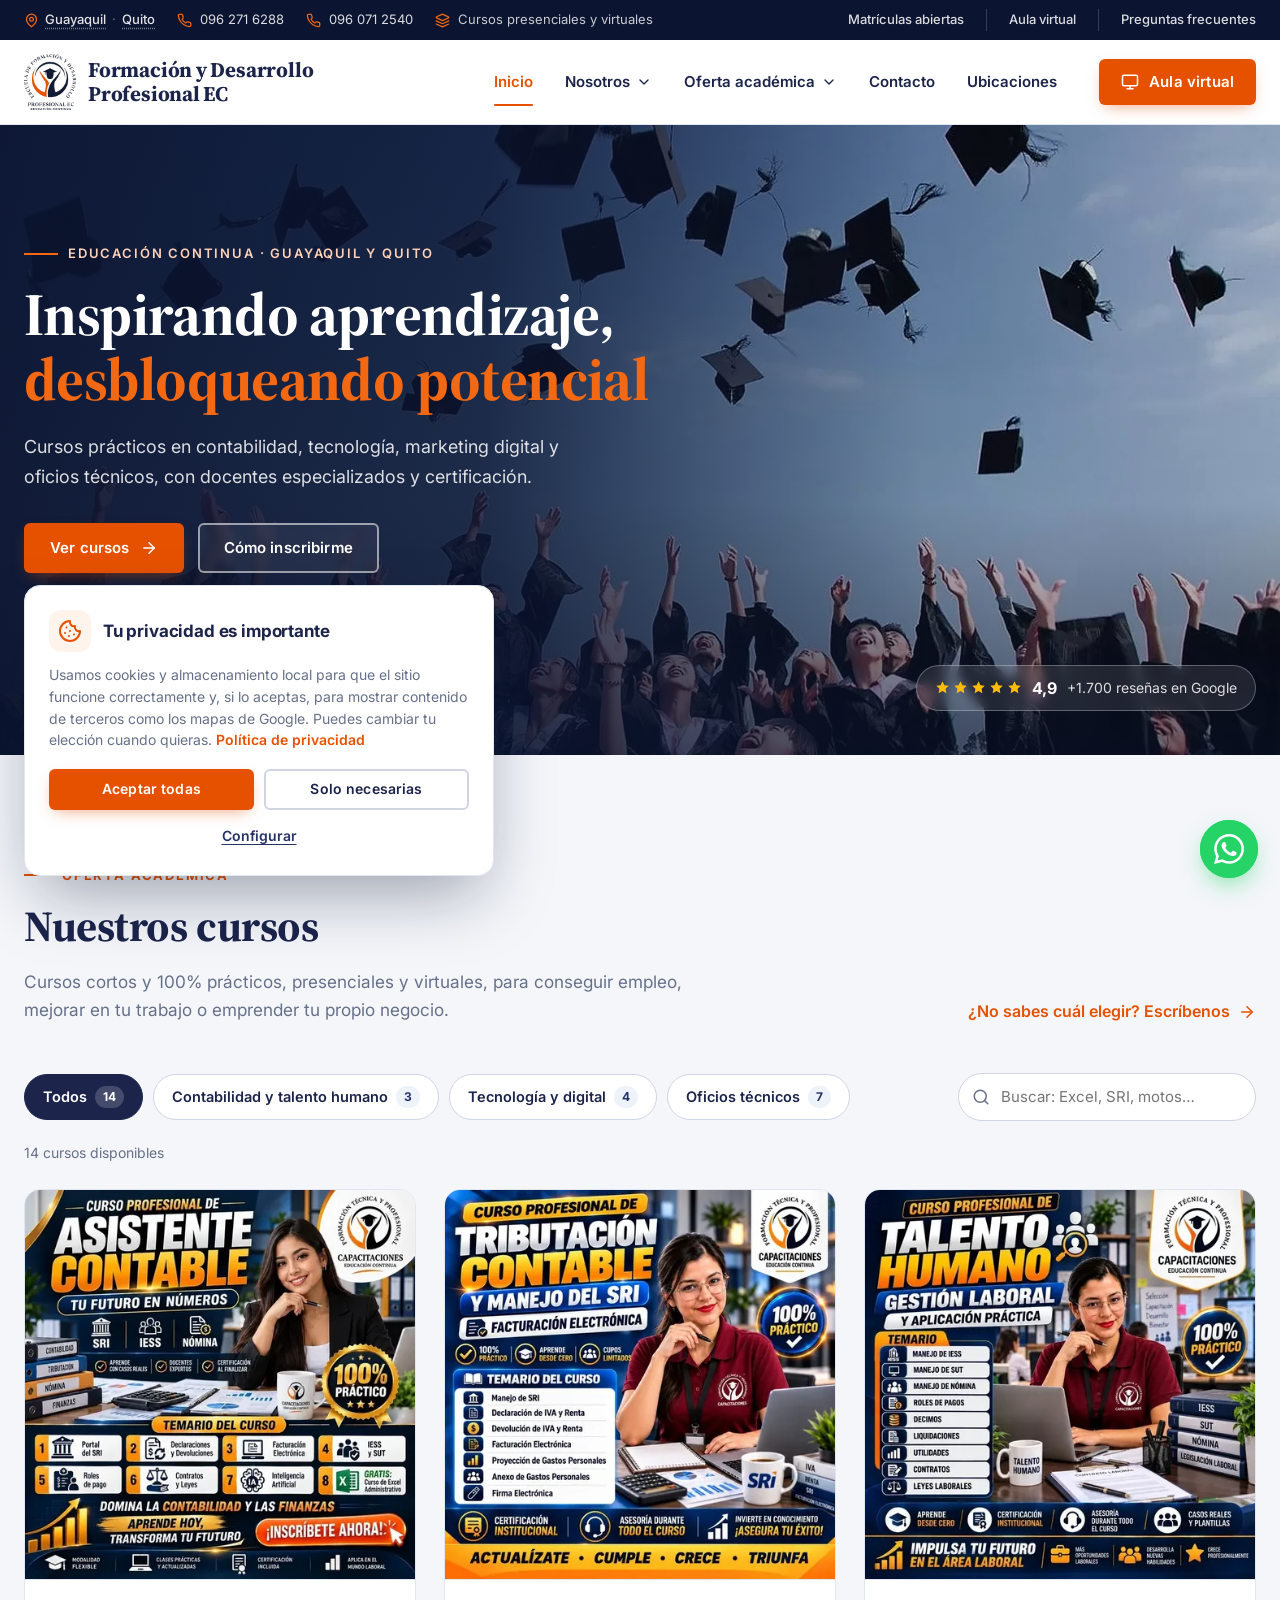
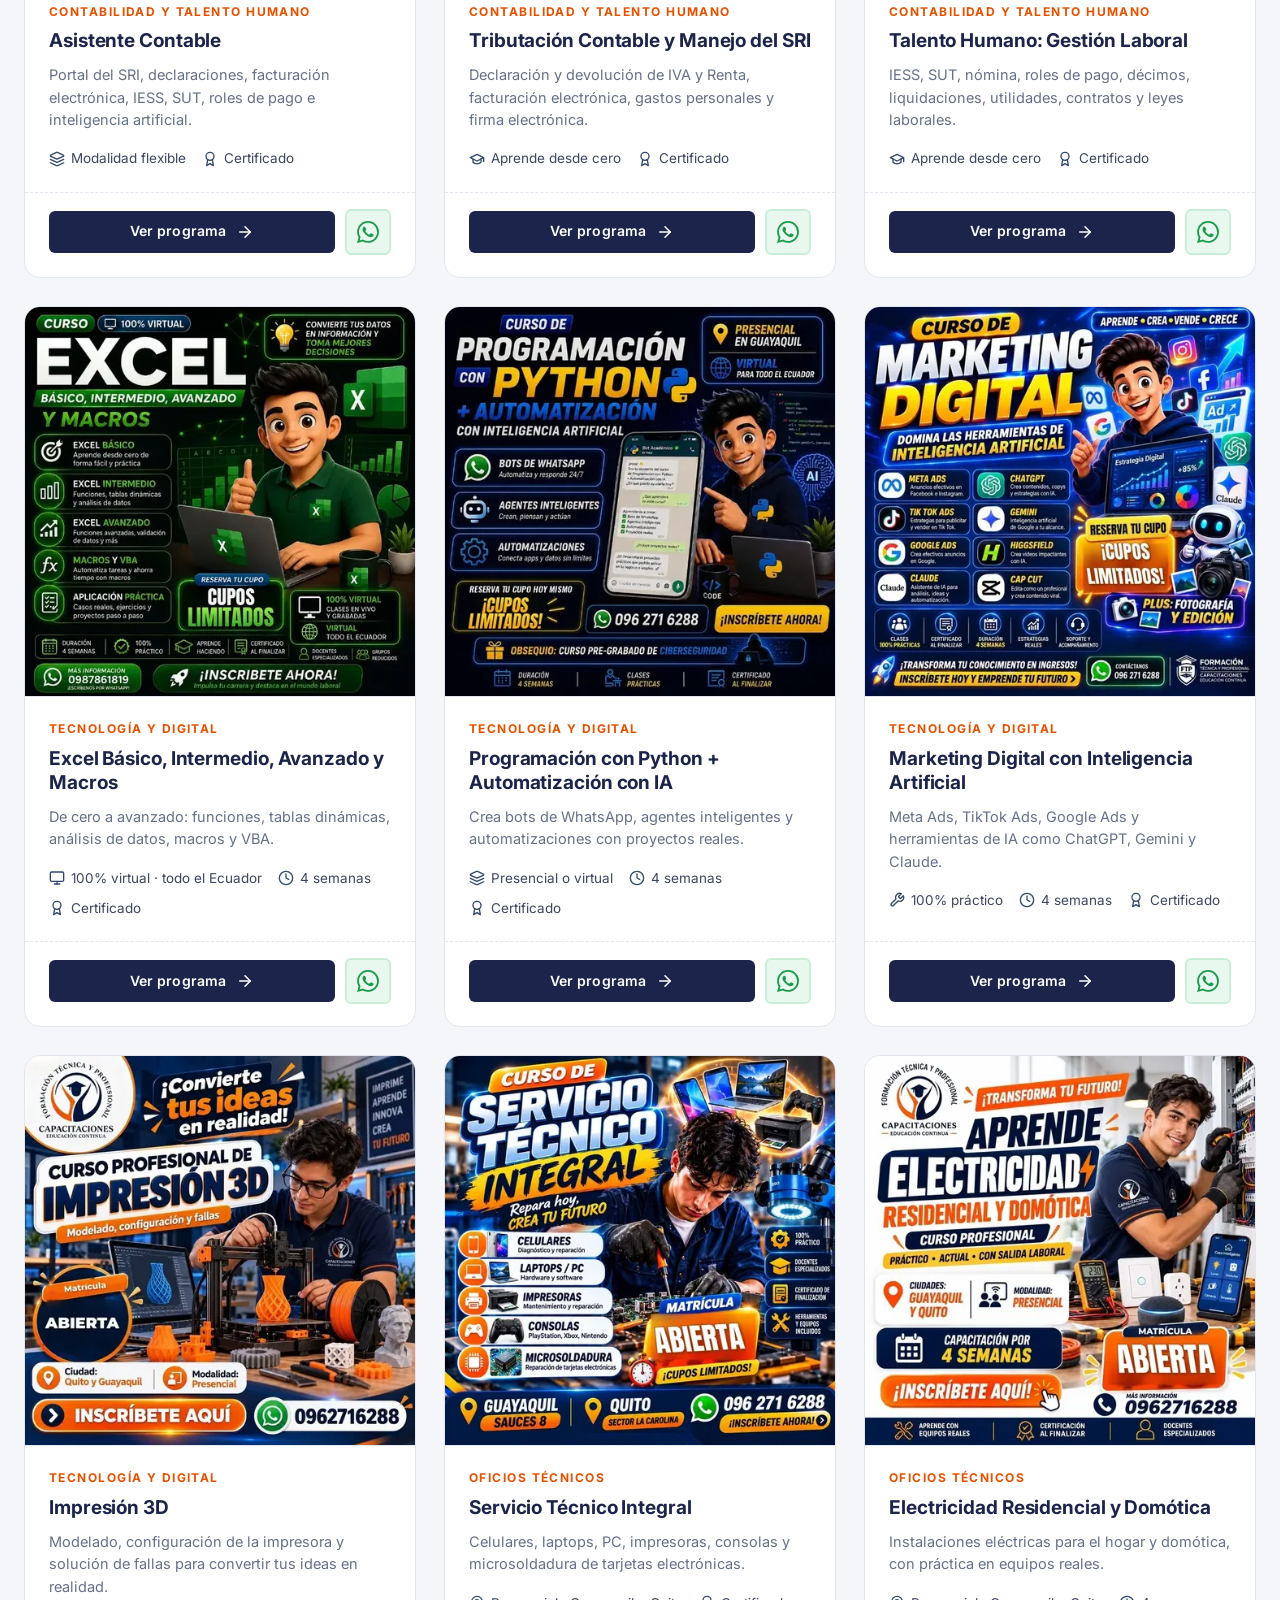
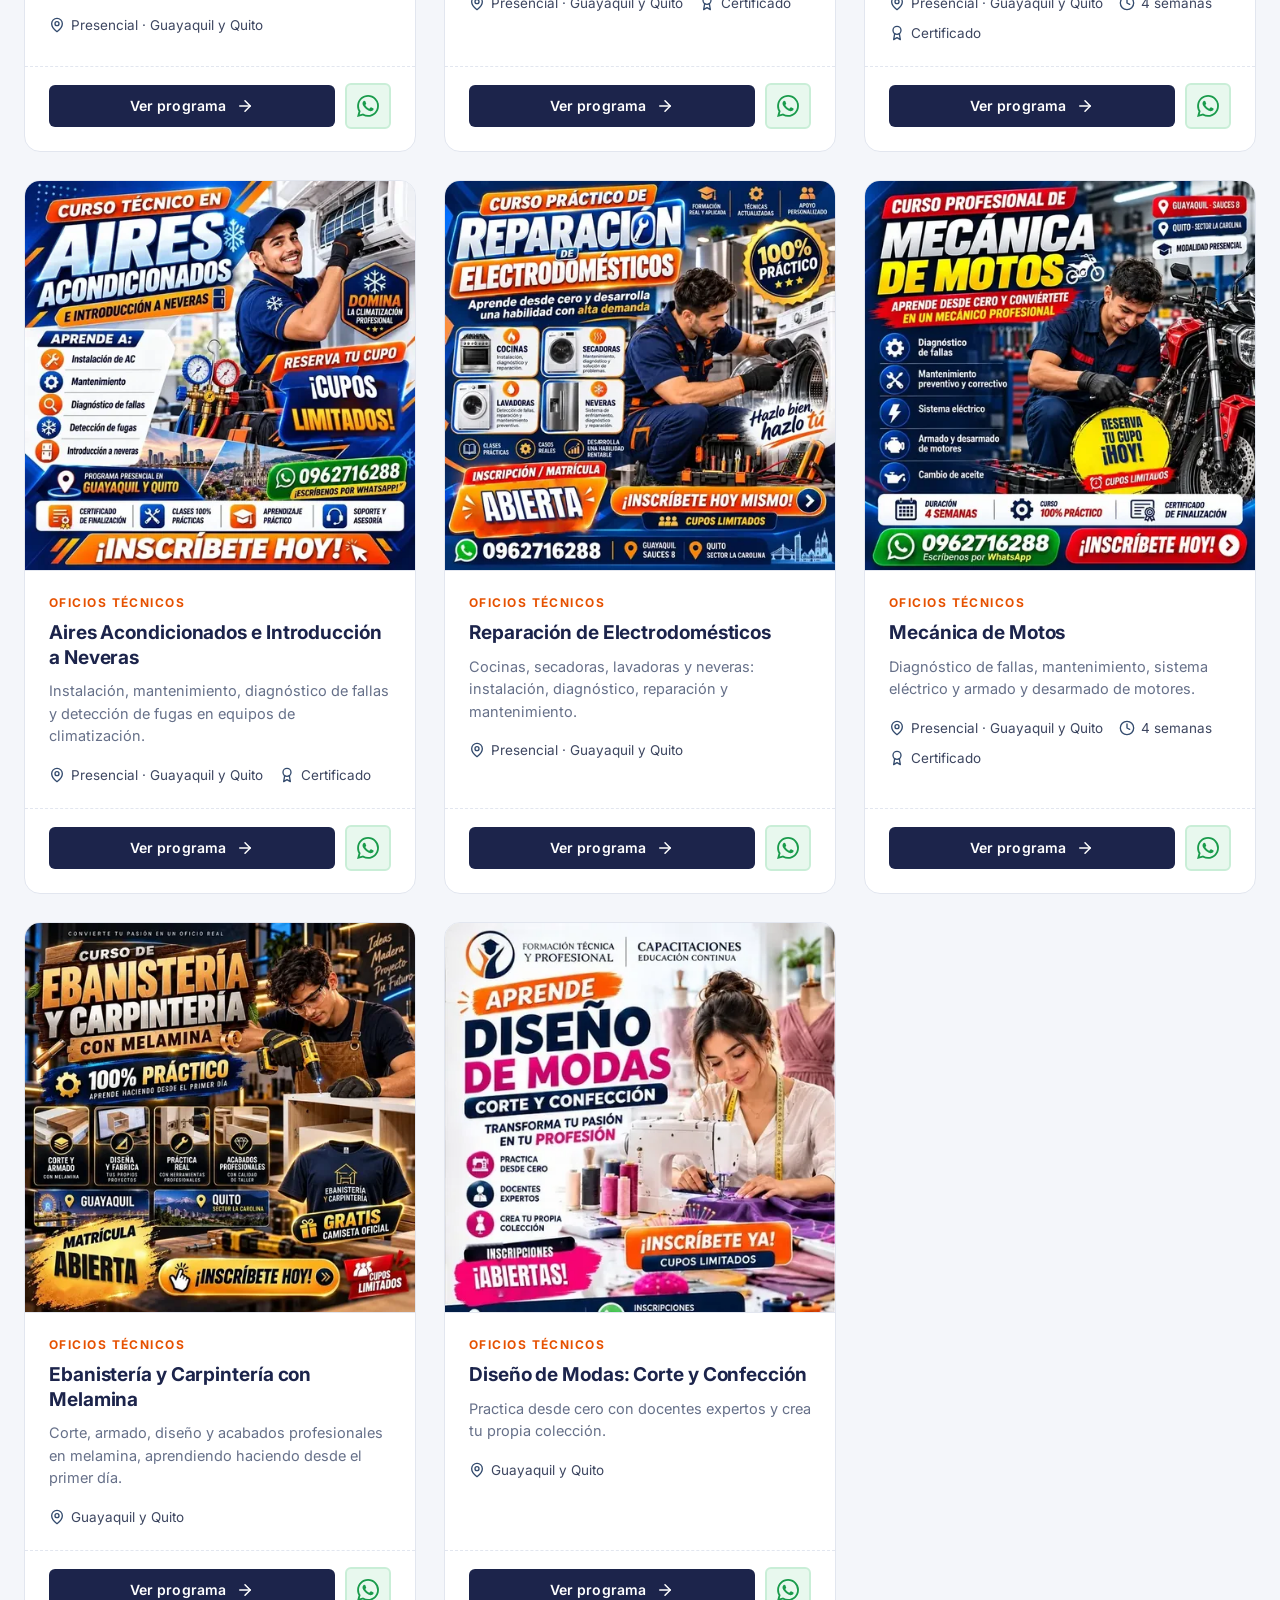
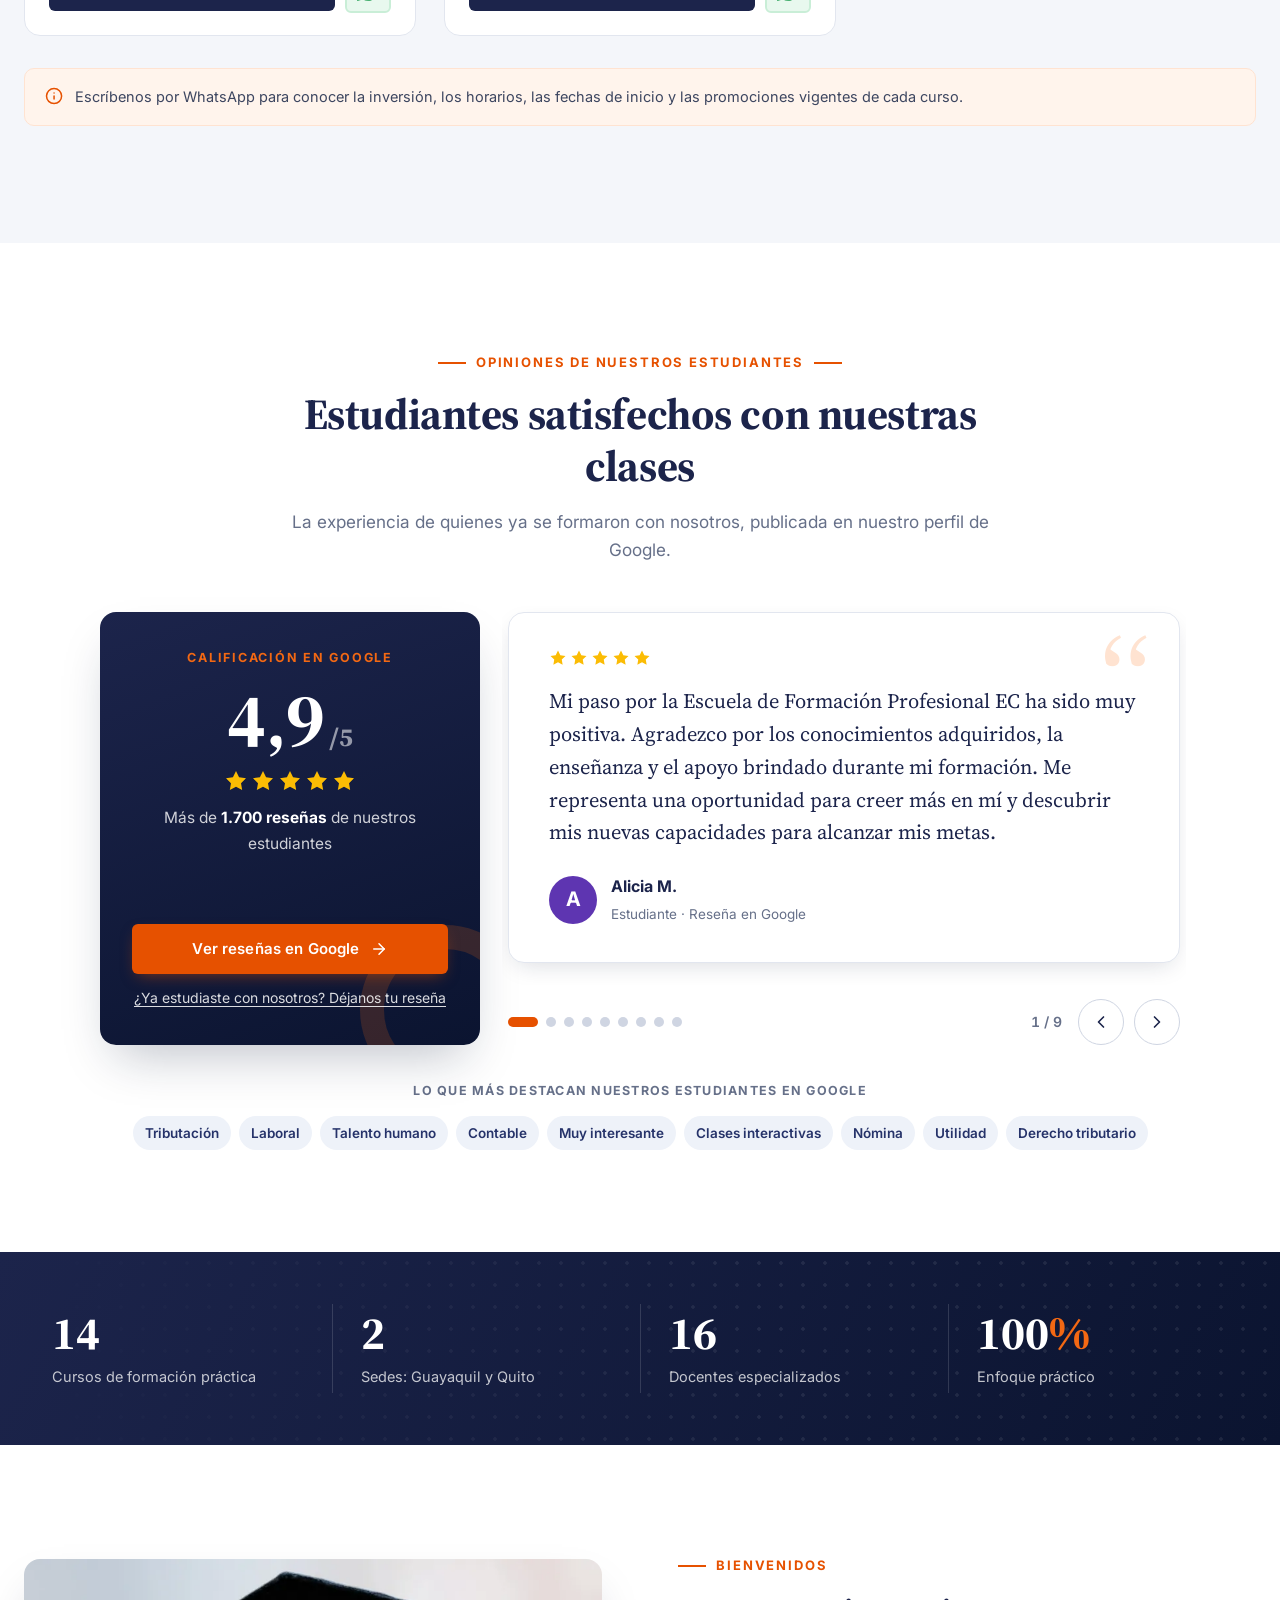
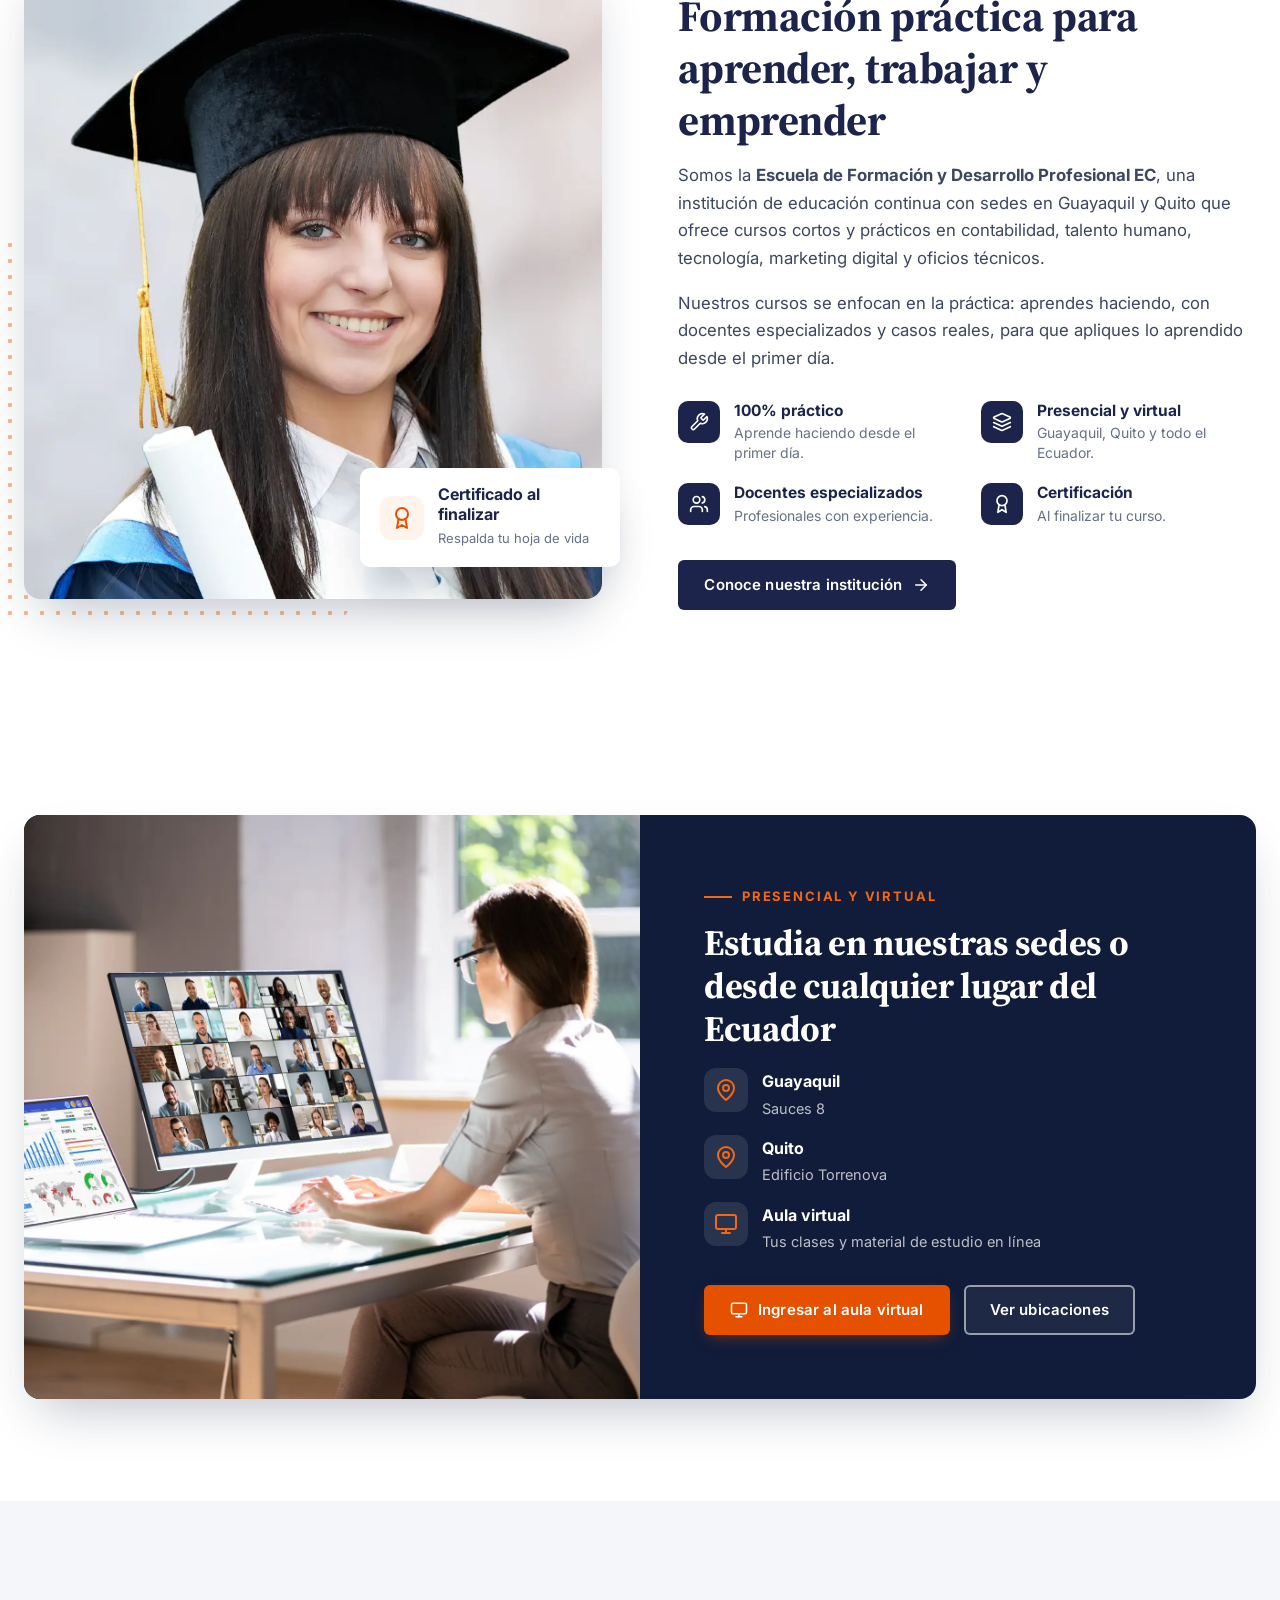
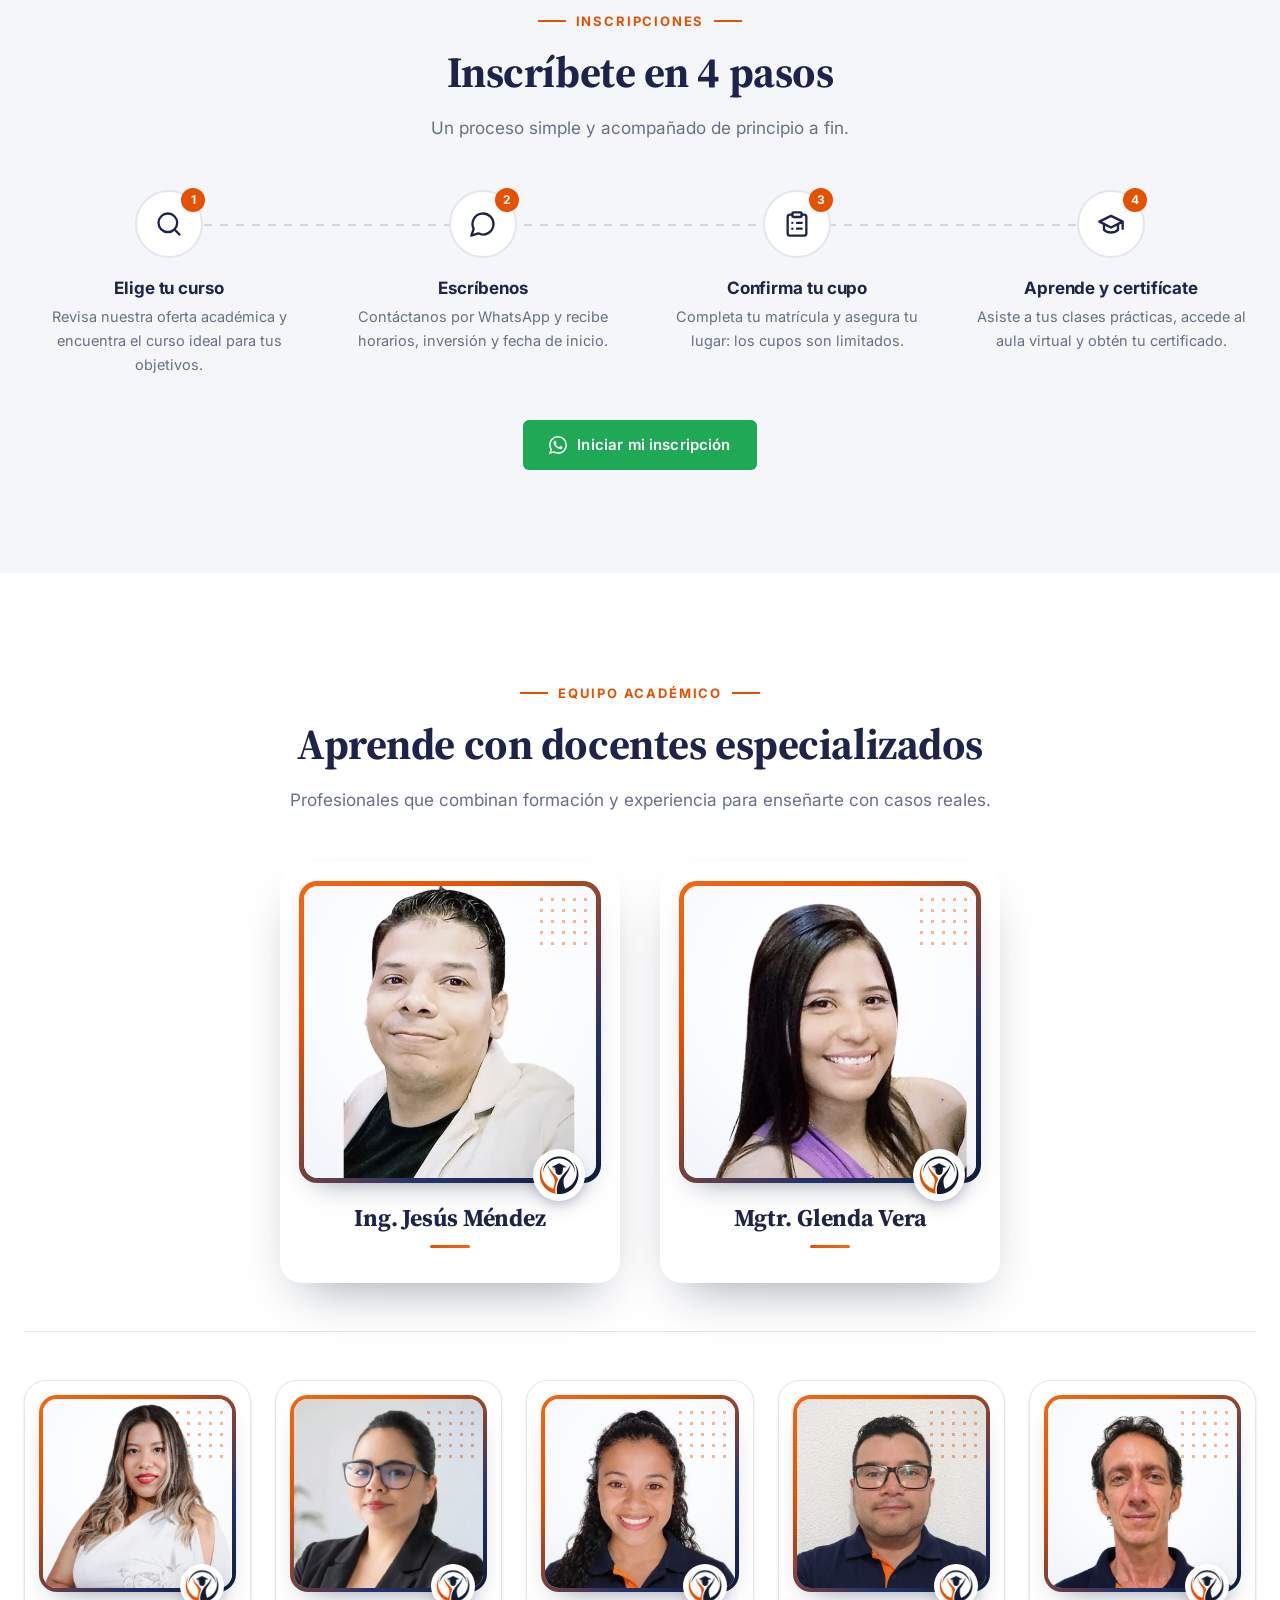
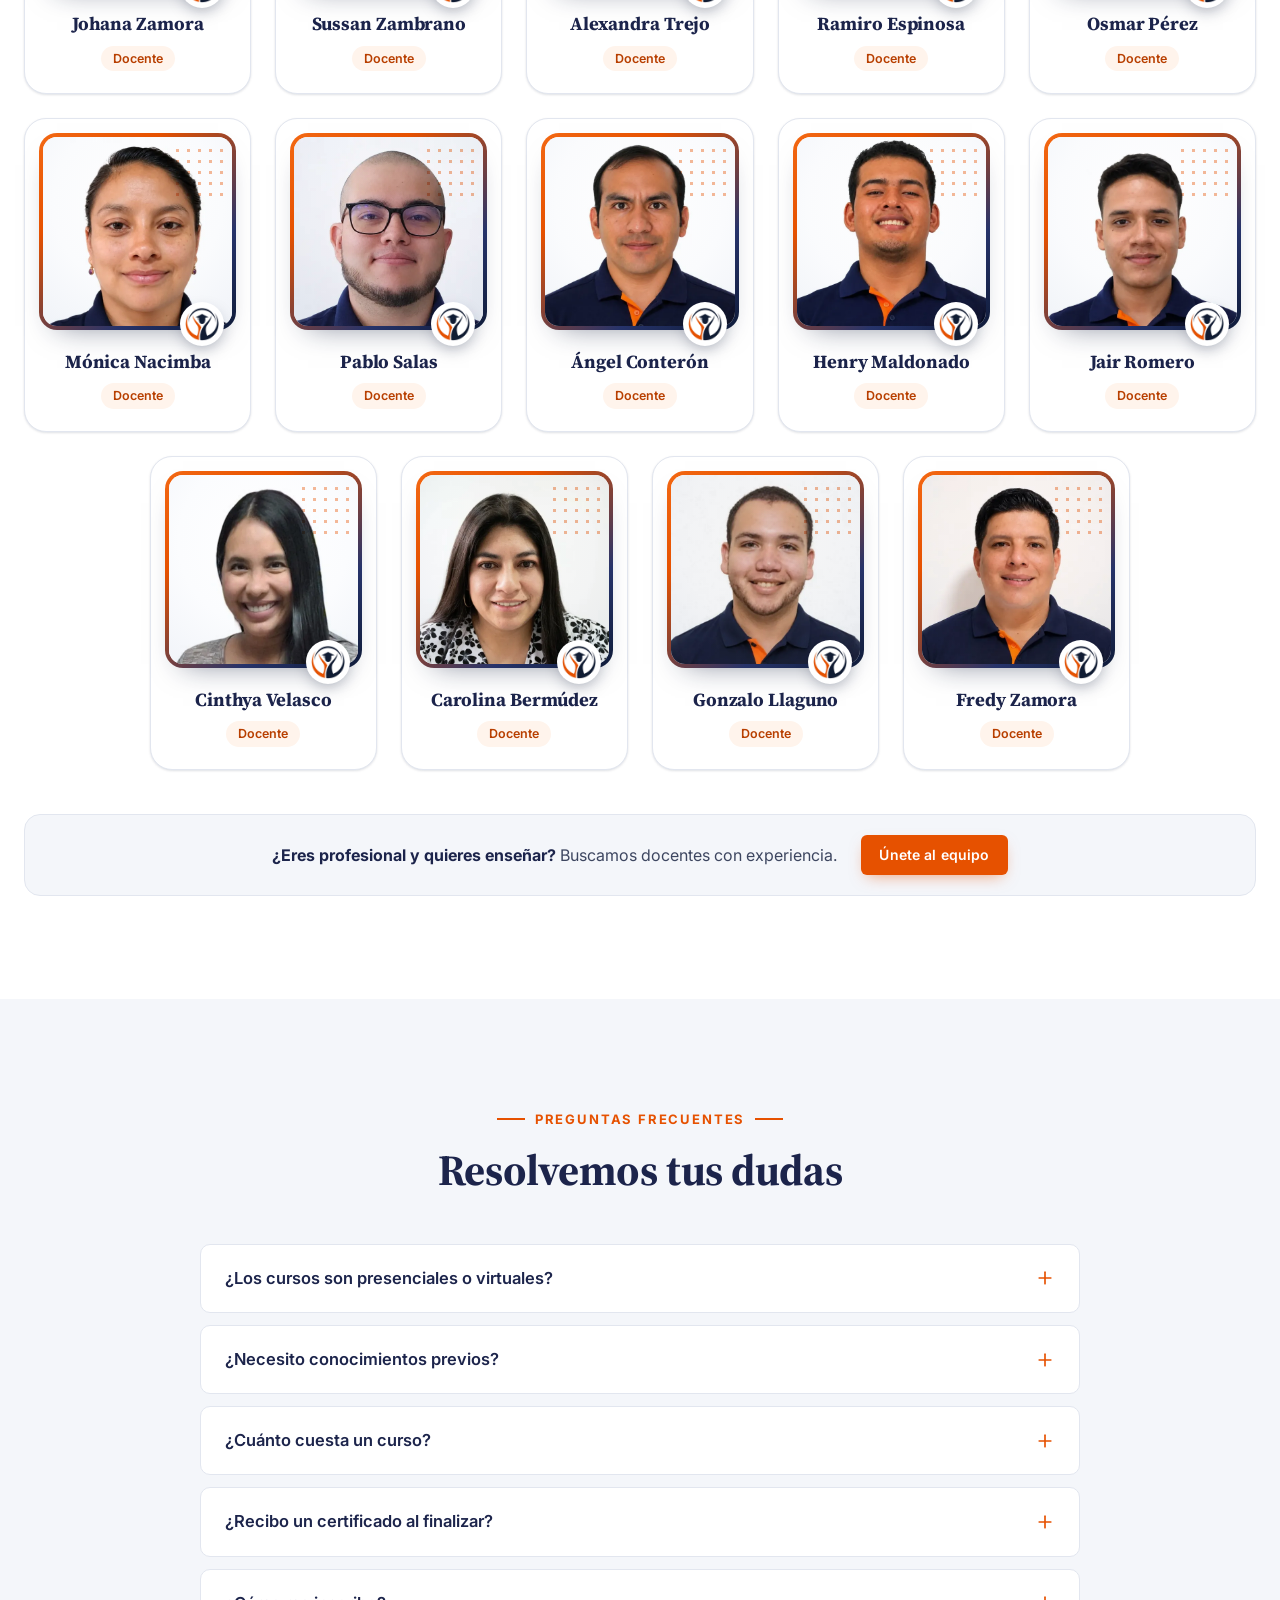
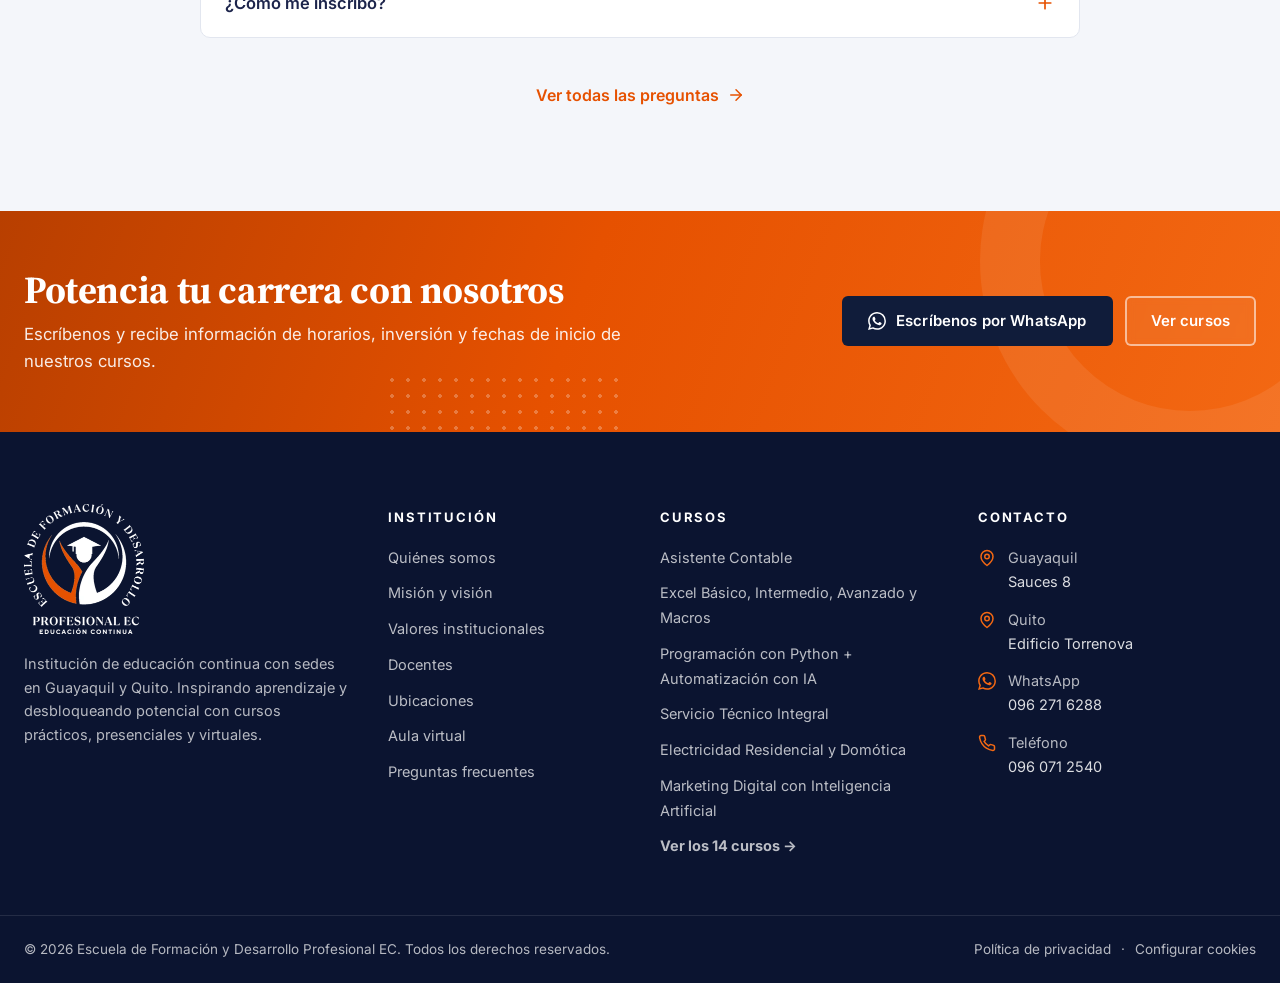
<file: index.html>
<!doctype html>
<html lang="es">
<head>
<meta charset="utf-8">
<meta name="viewport" content="width=device-width, initial-scale=1">
<title>Escuela de Formación y Desarrollo Profesional EC | Cursos prácticos en Guayaquil y Quito</title>
<meta name="description" content="Cursos prácticos presenciales y virtuales en Guayaquil y Quito: Asistente Contable, Tributación SRI, Talento Humano, Excel, Python, Marketing Digital, Servicio Técnico, Electricidad, Mecánica de Motos y más.">
<meta name="theme-color" content="#1c244b">
<meta property="og:type" content="website">
<meta property="og:locale" content="es_EC">
<meta property="og:site_name" content="Escuela de Formación y Desarrollo Profesional EC">
<meta property="og:title" content="Escuela de Formación y Desarrollo Profesional EC | Cursos prácticos en Guayaquil y Quito">
<meta property="og:description" content="Cursos prácticos presenciales y virtuales en Guayaquil y Quito: Asistente Contable, Tributación SRI, Talento Humano, Excel, Python, Marketing Digital, Servicio Técnico, Electricidad, Mecánica de Motos y más.">
<meta property="og:image" content="/assets/img/og-image.jpg">
<meta name="twitter:card" content="summary_large_image">
<link rel="icon" type="image/png" sizes="32x32" href="assets/img/favicon-32.png">
<link rel="icon" type="image/png" sizes="192x192" href="assets/img/icon-192.png">
<link rel="apple-touch-icon" href="assets/img/apple-touch-icon.png">
<link rel="preconnect" href="https://fonts.googleapis.com">
<link rel="preconnect" href="https://fonts.gstatic.com" crossorigin>
<link rel="stylesheet" href="https://fonts.googleapis.com/css2?family=Inter:wght@400;500;600;700&family=Source+Serif+4:ital,opsz,wght@0,8..60,600;0,8..60,700;1,8..60,600&display=swap">
<link rel="stylesheet" href="assets/css/styles.css">
<link rel="preload" as="image" href="assets/img/emblema.webp">
<script>(function(c){var v=0;try{v=sessionStorage.getItem('fdp-visto')}catch(e){}c.className+=v?' js pl-skip':' js is-loading';setTimeout(function(){c.classList.remove('is-loading')},8000)})(document.documentElement);</script>
<link rel="preload" as="image" href="assets/img/hero-graduados.webp" imagesrcset="assets/img/hero-graduados-960.webp 960w, assets/img/hero-graduados.webp 1920w" imagesizes="100vw">
<script type="application/ld+json">{"@context": "https://schema.org", "@type": "EducationalOrganization", "name": "Escuela de Formación y Desarrollo Profesional EC", "alternateName": "Formación y Desarrollo Profesional EC", "description": "Institución de educación continua con sedes en Guayaquil y Quito: cursos prácticos de contabilidad, talento humano, Excel, Python, marketing digital y oficios técnicos.", "telephone": "+593962716288", "areaServed": "Ecuador", "location": [{"@type": "Place", "name": "Sede Guayaquil", "hasMap": "https://maps.app.goo.gl/EPWiLBCCDx9EzeUr6", "address": {"@type": "PostalAddress", "streetAddress": "Sauces 8, Mz. 454, Solar 6", "addressLocality": "Guayaquil", "addressCountry": "EC"}}, {"@type": "Place", "name": "Sede Quito", "hasMap": "https://www.google.com/maps/search/?api=1&query=-0.190294,-78.481445", "geo": {"@type": "GeoCoordinates", "latitude": -0.190294, "longitude": -78.481445}, "address": {"@type": "PostalAddress", "streetAddress": "Edificio Torrenova", "addressLocality": "Quito", "addressCountry": "EC"}}], "slogan": "Inspirando aprendizaje, desbloqueando potencial"}</script>
</head>
<body data-page="inicio">
<div class="preloader" id="preloader" role="status" aria-label="Cargando la página">
  <div class="preloader__inner">
    <div class="preloader__logo"><span class="preloader__ring" aria-hidden="true"></span><img src="assets/img/emblema.webp" alt="" width="112" height="112"></div>
    <p class="preloader__name">Formación y Desarrollo<br>Profesional EC</p>
    <span class="preloader__bar" aria-hidden="true"><span></span></span>
  </div>
</div>
<a class="skip-link" href="#main">Saltar al contenido</a>
<svg xmlns="http://www.w3.org/2000/svg" style="position:absolute;width:0;height:0;overflow:hidden" aria-hidden="true"><symbol id="i-map-pin" viewBox="0 0 24 24"><path d="M20 10c0 6-8 12-8 12s-8-6-8-12a8 8 0 0 1 16 0Z"/><circle cx="12" cy="10" r="3"/></symbol><symbol id="i-phone" viewBox="0 0 24 24"><path d="M22 16.92v3a2 2 0 0 1-2.18 2 19.79 19.79 0 0 1-8.63-3.07 19.5 19.5 0 0 1-6-6 19.79 19.79 0 0 1-3.07-8.67A2 2 0 0 1 4.11 2h3a2 2 0 0 1 2 1.72 12.84 12.84 0 0 0 .7 2.81 2 2 0 0 1-.45 2.11L8.09 9.91a16 16 0 0 0 6 6l1.27-1.27a2 2 0 0 1 2.11-.45 12.84 12.84 0 0 0 2.81.7A2 2 0 0 1 22 16.92z"/></symbol><symbol id="i-whatsapp" viewBox="0 0 24 24"><path fill="currentColor" stroke="none" d="M17.472 14.382c-.297-.149-1.758-.867-2.03-.967-.273-.099-.471-.148-.67.15-.197.297-.767.966-.94 1.164-.173.199-.347.223-.644.075-.297-.15-1.255-.463-2.39-1.475-.883-.788-1.48-1.761-1.653-2.059-.173-.297-.018-.458.13-.606.134-.133.298-.347.446-.52.149-.174.198-.298.298-.497.099-.198.05-.371-.025-.52-.075-.149-.669-1.612-.916-2.207-.242-.579-.487-.5-.669-.51-.173-.008-.371-.01-.57-.01-.198 0-.52.074-.792.372-.272.297-1.04 1.016-1.04 2.479 0 1.462 1.065 2.875 1.213 3.074.149.198 2.096 3.2 5.077 4.487.709.306 1.262.489 1.694.625.712.227 1.36.195 1.871.118.571-.085 1.758-.719 2.006-1.413.248-.694.248-1.289.173-1.413-.074-.124-.272-.198-.57-.347m-5.421 7.403h-.004a9.87 9.87 0 0 1-5.031-1.378l-.361-.214-3.741.982.998-3.648-.235-.374a9.86 9.86 0 0 1-1.51-5.26c.001-5.45 4.436-9.884 9.888-9.884 2.64 0 5.122 1.03 6.988 2.898a9.825 9.825 0 0 1 2.893 6.994c-.003 5.45-4.437 9.884-9.885 9.884m8.413-18.297A11.815 11.815 0 0 0 12.05 0C5.495 0 .16 5.335.157 11.892c0 2.096.547 4.142 1.588 5.945L.057 24l6.305-1.654a11.882 11.882 0 0 0 5.683 1.448h.005c6.554 0 11.89-5.335 11.893-11.893a11.821 11.821 0 0 0-3.48-8.413Z"/></symbol><symbol id="i-mail" viewBox="0 0 24 24"><rect width="20" height="16" x="2" y="4" rx="2"/><path d="m22 7-8.97 5.7a1.94 1.94 0 0 1-2.06 0L2 7"/></symbol><symbol id="i-clock" viewBox="0 0 24 24"><circle cx="12" cy="12" r="10"/><polyline points="12 6 12 12 16 14"/></symbol><symbol id="i-chevron-down" viewBox="0 0 24 24"><path d="m6 9 6 6 6-6"/></symbol><symbol id="i-chevron-left" viewBox="0 0 24 24"><path d="m15 18-6-6 6-6"/></symbol><symbol id="i-chevron-right" viewBox="0 0 24 24"><path d="m9 18 6-6-6-6"/></symbol><symbol id="i-arrow-right" viewBox="0 0 24 24"><path d="M5 12h14"/><path d="m12 5 7 7-7 7"/></symbol><symbol id="i-arrow-up" viewBox="0 0 24 24"><path d="m5 12 7-7 7 7"/><path d="M12 19V5"/></symbol><symbol id="i-menu" viewBox="0 0 24 24"><line x1="4" x2="20" y1="12" y2="12"/><line x1="4" x2="20" y1="6" y2="6"/><line x1="4" x2="20" y1="18" y2="18"/></symbol><symbol id="i-x" viewBox="0 0 24 24"><path d="M18 6 6 18"/><path d="m6 6 12 12"/></symbol><symbol id="i-plus" viewBox="0 0 24 24"><path d="M5 12h14"/><path d="M12 5v14"/></symbol><symbol id="i-check-circle" viewBox="0 0 24 24"><circle cx="12" cy="12" r="10"/><path d="m9 12 2 2 4-4"/></symbol><symbol id="i-graduation-cap" viewBox="0 0 24 24"><path d="M22 10v6M2 10l10-5 10 5-10 5z"/><path d="M6 12v5c3 3 9 3 12 0v-5"/></symbol><symbol id="i-book-open" viewBox="0 0 24 24"><path d="M2 3h6a4 4 0 0 1 4 4v14a3 3 0 0 0-3-3H2z"/><path d="M22 3h-6a4 4 0 0 0-4 4v14a3 3 0 0 1 3-3h7z"/></symbol><symbol id="i-video" viewBox="0 0 24 24"><path d="m22 8-6 4 6 4V8Z"/><rect width="14" height="12" x="2" y="6" rx="2" ry="2"/></symbol><symbol id="i-monitor" viewBox="0 0 24 24"><rect width="20" height="14" x="2" y="3" rx="2"/><line x1="8" x2="16" y1="21" y2="21"/><line x1="12" x2="12" y1="17" y2="21"/></symbol><symbol id="i-award" viewBox="0 0 24 24"><circle cx="12" cy="8" r="6"/><path d="M15.477 12.89 17 22l-5-3-5 3 1.523-9.11"/></symbol><symbol id="i-users" viewBox="0 0 24 24"><path d="M16 21v-2a4 4 0 0 0-4-4H6a4 4 0 0 0-4 4v2"/><circle cx="9" cy="7" r="4"/><path d="M22 21v-2a4 4 0 0 0-3-3.87"/><path d="M16 3.13a4 4 0 0 1 0 7.75"/></symbol><symbol id="i-user-check" viewBox="0 0 24 24"><path d="M16 21v-2a4 4 0 0 0-4-4H6a4 4 0 0 0-4 4v2"/><circle cx="9" cy="7" r="4"/><polyline points="16 11 18 13 22 9"/></symbol><symbol id="i-briefcase" viewBox="0 0 24 24"><rect width="20" height="14" x="2" y="7" rx="2" ry="2"/><path d="M16 21V5a2 2 0 0 0-2-2h-4a2 2 0 0 0-2 2v16"/></symbol><symbol id="i-calculator" viewBox="0 0 24 24"><rect width="16" height="20" x="4" y="2" rx="2"/><line x1="8" x2="16" y1="6" y2="6"/><line x1="16" x2="16" y1="14" y2="18"/><path d="M16 10h.01"/><path d="M12 10h.01"/><path d="M8 10h.01"/><path d="M12 14h.01"/><path d="M8 14h.01"/><path d="M12 18h.01"/><path d="M8 18h.01"/></symbol><symbol id="i-receipt" viewBox="0 0 24 24"><path d="M4 2v20l2-1 2 1 2-1 2 1 2-1 2 1 2-1 2 1V2l-2 1-2-1-2 1-2-1-2 1-2-1-2 1Z"/><path d="M16 8h-6a2 2 0 1 0 0 4h4a2 2 0 1 1 0 4H8"/><path d="M12 17.5v-11"/></symbol><symbol id="i-bar-chart" viewBox="0 0 24 24"><path d="M3 3v18h18"/><path d="M18 17V9"/><path d="M13 17V5"/><path d="M8 17v-3"/></symbol><symbol id="i-table" viewBox="0 0 24 24"><rect width="18" height="18" x="3" y="3" rx="2" ry="2"/><line x1="3" x2="21" y1="9" y2="9"/><line x1="3" x2="21" y1="15" y2="15"/><line x1="9" x2="9" y1="9" y2="21"/><line x1="15" x2="15" y1="9" y2="21"/></symbol><symbol id="i-shield-check" viewBox="0 0 24 24"><path d="M20 13c0 5-3.5 7.5-7.66 8.95a1 1 0 0 1-.67-.01C7.5 20.5 4 18 4 13V6a1 1 0 0 1 1-1c2 0 4.5-1.2 6.24-2.72a1.17 1.17 0 0 1 1.52 0C14.51 3.81 17 5 19 5a1 1 0 0 1 1 1z"/><path d="m9 12 2 2 4-4"/></symbol><symbol id="i-wrench" viewBox="0 0 24 24"><path d="M14.7 6.3a1 1 0 0 0 0 1.4l1.6 1.6a1 1 0 0 0 1.4 0l3.77-3.77a6 6 0 0 1-7.94 7.94l-6.91 6.91a2.12 2.12 0 0 1-3-3l6.91-6.91a6 6 0 0 1 7.94-7.94l-3.76 3.76z"/></symbol><symbol id="i-ship" viewBox="0 0 24 24"><path d="M2 21c.6.5 1.2 1 2.5 1 2.5 0 2.5-2 5-2 1.3 0 1.9.5 2.5 1 .6.5 1.2 1 2.5 1 2.5 0 2.5-2 5-2 1.3 0 1.9.5 2.5 1"/><path d="M19.38 20A11.6 11.6 0 0 0 21 14l-9-4-9 4c0 2.9.94 5.34 2.81 7.76"/><path d="M19 13V7a2 2 0 0 0-2-2H7a2 2 0 0 0-2 2v6"/><path d="M12 10v4"/><path d="M12 2v3"/></symbol><symbol id="i-wallet" viewBox="0 0 24 24"><path d="M19 7V4a1 1 0 0 0-1-1H5a2 2 0 0 0 0 4h15a1 1 0 0 1 1 1v4h-3a2 2 0 0 0 0 4h3a1 1 0 0 0 1-1v-2a1 1 0 0 0-1-1"/><path d="M3 5v14a2 2 0 0 0 2 2h15a1 1 0 0 0 1-1v-4"/></symbol><symbol id="i-trending-up" viewBox="0 0 24 24"><polyline points="22 7 13.5 15.5 8.5 10.5 2 17"/><polyline points="16 7 22 7 22 13"/></symbol><symbol id="i-search" viewBox="0 0 24 24"><circle cx="11" cy="11" r="8"/><path d="m21 21-4.3-4.3"/></symbol><symbol id="i-target" viewBox="0 0 24 24"><circle cx="12" cy="12" r="10"/><circle cx="12" cy="12" r="6"/><circle cx="12" cy="12" r="2"/></symbol><symbol id="i-eye" viewBox="0 0 24 24"><path d="M2 12s3-7 10-7 10 7 10 7-3 7-10 7-10-7-10-7Z"/><circle cx="12" cy="12" r="3"/></symbol><symbol id="i-lightbulb" viewBox="0 0 24 24"><path d="M15 14c.2-1 .7-1.7 1.5-2.5 1-.9 1.5-2.2 1.5-3.5A6 6 0 0 0 6 8c0 1 .2 2.2 1.5 3.5.7.7 1.3 1.5 1.5 2.5"/><path d="M9 18h6"/><path d="M10 22h4"/></symbol><symbol id="i-star" viewBox="0 0 24 24"><polygon points="12 2 15.09 8.26 22 9.27 17 14.14 18.18 21.02 12 17.77 5.82 21.02 7 14.14 2 9.27 8.91 8.26 12 2"/></symbol><symbol id="i-file-text" viewBox="0 0 24 24"><path d="M15 2H6a2 2 0 0 0-2 2v16a2 2 0 0 0 2 2h12a2 2 0 0 0 2-2V7Z"/><path d="M14 2v4a2 2 0 0 0 2 2h4"/><path d="M10 9H8"/><path d="M16 13H8"/><path d="M16 17H8"/></symbol><symbol id="i-scale" viewBox="0 0 24 24"><path d="m16 16 3-8 3 8c-.87.65-1.92 1-3 1s-2.13-.35-3-1Z"/><path d="m2 16 3-8 3 8c-.87.65-1.92 1-3 1s-2.13-.35-3-1Z"/><path d="M7 21h10"/><path d="M12 3v18"/><path d="M3 7h2c2 0 5-1 7-2 2 1 5 2 7 2h2"/></symbol><symbol id="i-sparkles" viewBox="0 0 24 24"><path d="m12 3-1.912 5.813a2 2 0 0 1-1.275 1.275L3 12l5.813 1.912a2 2 0 0 1 1.275 1.275L12 21l1.912-5.813a2 2 0 0 1 1.275-1.275L21 12l-5.813-1.912a2 2 0 0 1-1.275-1.275L12 3Z"/></symbol><symbol id="i-message" viewBox="0 0 24 24"><path d="M7.9 20A9 9 0 1 0 4 16.1L2 22Z"/></symbol><symbol id="i-gift" viewBox="0 0 24 24"><rect x="3" y="8" width="18" height="4" rx="1"/><path d="M12 8v13"/><path d="M19 12v7a2 2 0 0 1-2 2H7a2 2 0 0 1-2-2v-7"/><path d="M7.5 8a2.5 2.5 0 0 1 0-5C9.5 3 11 5 12 8c1-3 2.5-5 4.5-5a2.5 2.5 0 0 1 0 5"/></symbol><symbol id="i-help" viewBox="0 0 24 24"><circle cx="12" cy="12" r="10"/><path d="M9.09 9a3 3 0 0 1 5.83 1c0 2-3 3-3 3"/><path d="M12 17h.01"/></symbol><symbol id="i-clipboard" viewBox="0 0 24 24"><rect width="8" height="4" x="8" y="2" rx="1" ry="1"/><path d="M16 4h2a2 2 0 0 1 2 2v14a2 2 0 0 1-2 2H6a2 2 0 0 1-2-2V6a2 2 0 0 1 2-2h2"/><path d="M12 11h4"/><path d="M12 16h4"/><path d="M8 11h.01"/><path d="M8 16h.01"/></symbol><symbol id="i-info" viewBox="0 0 24 24"><circle cx="12" cy="12" r="10"/><path d="M12 16v-4"/><path d="M12 8h.01"/></symbol><symbol id="i-heart" viewBox="0 0 24 24"><path d="M19 14c1.49-1.46 3-3.21 3-5.5A5.5 5.5 0 0 0 16.5 3c-1.76 0-3 .5-4.5 2-1.5-1.5-2.74-2-4.5-2A5.5 5.5 0 0 0 2 8.5c0 2.3 1.5 4.05 3 5.5l7 7Z"/></symbol><symbol id="i-layers" viewBox="0 0 24 24"><path d="m12.83 2.18a2 2 0 0 0-1.66 0L2.6 6.08a1 1 0 0 0 0 1.83l8.58 3.91a2 2 0 0 0 1.66 0l8.58-3.9a1 1 0 0 0 0-1.83Z"/><path d="m22 17.65-9.17 4.16a2 2 0 0 1-1.66 0L2 17.65"/><path d="m22 12.65-9.17 4.16a2 2 0 0 1-1.66 0L2 12.65"/></symbol><symbol id="i-send" viewBox="0 0 24 24"><path d="m22 2-7 20-4-9-9-4Z"/><path d="M22 2 11 13"/></symbol><symbol id="i-cookie" viewBox="0 0 24 24"><path d="M12 2a10 10 0 1 0 10 10 4 4 0 0 1-5-5 4 4 0 0 1-5-5"/><path d="M8.5 8.5v.01"/><path d="M16 15.5v.01"/><path d="M12 12v.01"/><path d="M11 17v.01"/><path d="M7 14v.01"/></symbol></svg>
<div class="topbar">
  <div class="container topbar__inner">
    <ul class="topbar__list">
      <li class="topbar__places"><svg class="icon" aria-hidden="true"><use href="#i-map-pin"/></svg>
        <div class="place-pop">
          <button class="place-pop__btn" type="button" aria-expanded="false" aria-controls="pop-gye">Guayaquil</button>
          <div class="place-pop__panel" id="pop-gye" hidden>
            <strong>Sede Guayaquil</strong>
            <span>Sauces 8, Mz. 454, Solar 6, primer piso alto · Guayaquil</span>
            <a href="https://maps.app.goo.gl/EPWiLBCCDx9EzeUr6" target="_blank" rel="noopener"><svg class="icon" aria-hidden="true"><use href="#i-map-pin"/></svg> Cómo llegar</a>
          </div>
        </div>
        <span class="topbar__sep" aria-hidden="true">·</span>
        <div class="place-pop">
          <button class="place-pop__btn" type="button" aria-expanded="false" aria-controls="pop-uio">Quito</button>
          <div class="place-pop__panel" id="pop-uio" hidden>
            <strong>Sede Quito</strong>
            <span>Edificio Torrenova · Quito</span>
            <a href="https://www.google.com/maps/search/?api=1&query=-0.190294,-78.481445" target="_blank" rel="noopener"><svg class="icon" aria-hidden="true"><use href="#i-map-pin"/></svg> Cómo llegar</a>
          </div>
        </div>
      </li>
      <li class="keep"><svg class="icon" aria-hidden="true"><use href="#i-phone"/></svg> <a href="tel:+593962716288">096 271 6288</a></li>
      <li><svg class="icon" aria-hidden="true"><use href="#i-phone"/></svg> <a href="tel:+593960712540">096 071 2540</a></li>
      <li class="topbar__extra"><svg class="icon" aria-hidden="true"><use href="#i-layers"/></svg> Cursos presenciales y virtuales</li>
    </ul>
    <ul class="topbar__list topbar__links">
      <li><a href="oferta-academica.html">Matrículas abiertas</a></li>
      <li><a href="https://aulavirtual.formacionprofessional.com/" target="_blank" rel="noopener">Aula virtual</a></li>
      <li><a href="contacto.html#preguntas">Preguntas frecuentes</a></li>
    </ul>
  </div>
</div>
<header class="site-header">
  <div class="nav-overlay" aria-hidden="true"></div>
  <div class="container header__inner">
    <a class="brand" href="index.html" aria-label="Escuela de Formación y Desarrollo Profesional EC — Inicio">
      <img src="assets/img/logo-sm.webp" alt="" width="52" height="56">
      <span class="brand__text"><strong>Formación y Desarrollo<br>Profesional EC</strong></span>
    </a>
    <nav class="nav" id="site-nav" aria-label="Navegación principal">
      <div class="nav__head">
        <a class="brand" href="index.html" aria-label="Escuela de Formación y Desarrollo Profesional EC — Inicio">
      <img src="assets/img/logo-sm.webp" alt="" width="52" height="56">
      <span class="brand__text"><strong>Formación y Desarrollo<br>Profesional EC</strong></span>
    </a>
        <button class="nav__close" type="button" aria-label="Cerrar menú"><svg class="icon" aria-hidden="true"><use href="#i-x"/></svg></button>
      </div>
      <ul class="nav__list">
        <li class="nav__item"><a class="nav__link" href="index.html" aria-current="page">Inicio</a></li>
        <li class="nav__item nav__item--has-sub">
          <button class="nav__toggle" type="button" aria-expanded="false" aria-controls="sub-nosotros">Nosotros <svg class="icon" aria-hidden="true"><use href="#i-chevron-down"/></svg></button>
          <div class="dropdown" id="sub-nosotros">
            <a href="nosotros.html">Quiénes somos<span>Nuestra institución y propósito</span></a>
            <a href="nosotros.html#mision-vision">Misión y visión<span>Hacia dónde vamos</span></a>
            <a href="nosotros.html#valores">Valores institucionales<span>Lo que nos define</span></a>
            <a href="nosotros.html#docentes">Docentes<span>Nuestro equipo académico</span></a>
          </div>
        </li>
        <li class="nav__item nav__item--has-sub nav__item--mega">
          <button class="nav__toggle" type="button" aria-expanded="false" aria-controls="sub-oferta">Oferta académica <svg class="icon" aria-hidden="true"><use href="#i-chevron-down"/></svg></button>
          <div class="dropdown dropdown--mega" id="sub-oferta">
            <div class="mega__col"><p class="mega__title"><svg class="icon" aria-hidden="true"><use href="#i-calculator"/></svg> Contabilidad y talento humano</p><ul><li><a href="oferta-academica.html#asistente-contable" data-course="asistente-contable">Asistente Contable<small>Modalidad flexible</small></a></li><li><a href="oferta-academica.html#tributacion" data-course="tributacion">Tributación Contable y Manejo del SRI<small>Aprende desde cero</small></a></li><li><a href="oferta-academica.html#talento-humano" data-course="talento-humano">Talento Humano: Gestión Laboral<small>Aprende desde cero</small></a></li></ul></div><div class="mega__col"><p class="mega__title"><svg class="icon" aria-hidden="true"><use href="#i-monitor"/></svg> Tecnología y digital</p><ul><li><a href="oferta-academica.html#excel" data-course="excel">Excel Básico, Intermedio, Avanzado y Macros<small>100% virtual · todo el Ecuador</small></a></li><li><a href="oferta-academica.html#python" data-course="python">Programación con Python + Automatización con IA<small>Presencial o virtual</small></a></li><li><a href="oferta-academica.html#marketing-digital" data-course="marketing-digital">Marketing Digital con Inteligencia Artificial<small>100% práctico</small></a></li><li><a href="oferta-academica.html#impresion-3d" data-course="impresion-3d">Impresión 3D<small>Presencial · Guayaquil y Quito</small></a></li></ul></div><div class="mega__col"><p class="mega__title"><svg class="icon" aria-hidden="true"><use href="#i-wrench"/></svg> Oficios técnicos</p><ul><li><a href="oferta-academica.html#servicio-tecnico" data-course="servicio-tecnico">Servicio Técnico Integral<small>Presencial · Guayaquil y Quito</small></a></li><li><a href="oferta-academica.html#electricidad" data-course="electricidad">Electricidad Residencial y Domótica<small>Presencial · Guayaquil y Quito</small></a></li><li><a href="oferta-academica.html#aires-acondicionados" data-course="aires-acondicionados">Aires Acondicionados e Introducción a Neveras<small>Presencial · Guayaquil y Quito</small></a></li><li><a href="oferta-academica.html#electrodomesticos" data-course="electrodomesticos">Reparación de Electrodomésticos<small>Presencial · Guayaquil y Quito</small></a></li><li><a href="oferta-academica.html#mecanica-motos" data-course="mecanica-motos">Mecánica de Motos<small>Presencial · Guayaquil y Quito</small></a></li><li><a href="oferta-academica.html#ebanisteria" data-course="ebanisteria">Ebanistería y Carpintería con Melamina<small>Guayaquil y Quito</small></a></li><li><a href="oferta-academica.html#diseno-modas" data-course="diseno-modas">Diseño de Modas: Corte y Confección<small>Guayaquil y Quito</small></a></li></ul></div>
            <div class="mega__promo">
              <strong>Matrículas abiertas</strong>
              <p>14 cursos prácticos, presenciales y virtuales, con docentes especializados.</p>
              <a class="btn btn--primary btn--sm" href="oferta-academica.html">Ver todos los cursos <svg class="icon" aria-hidden="true"><use href="#i-arrow-right"/></svg></a>
            </div>
          </div>
        </li>
        <li class="nav__item"><a class="nav__link" href="contacto.html">Contacto</a></li>
        <li class="nav__item"><a class="nav__link" href="ubicaciones.html">Ubicaciones</a></li>
      </ul>
      <div class="nav__foot">
        <a class="btn btn--primary btn--block" href="https://aulavirtual.formacionprofessional.com/" target="_blank" rel="noopener"><svg class="icon" aria-hidden="true"><use href="#i-monitor"/></svg> Aula virtual</a>
        <a class="btn btn--whatsapp btn--block" href="https://wa.me/593962716288?text=Hola%2C%20quisiera%20informaci%C3%B3n%20sobre%20sus%20cursos." target="_blank" rel="noopener"><svg class="icon" aria-hidden="true"><use href="#i-whatsapp"/></svg> Escríbenos por WhatsApp</a>
      </div>
    </nav>
    <div class="header__actions">
      <a class="btn btn--primary header__cta" href="https://aulavirtual.formacionprofessional.com/" target="_blank" rel="noopener"><svg class="icon" aria-hidden="true"><use href="#i-monitor"/></svg> Aula virtual</a>
      <button class="burger" type="button" aria-controls="site-nav" aria-expanded="false" aria-label="Abrir menú"><svg class="icon" aria-hidden="true"><use href="#i-menu"/></svg></button>
    </div>
  </div>
</header>
<main id="main">
<section class="hero" data-slider aria-roledescription="carrusel" aria-label="Destacados">
  <div class="hero__slide is-active" role="group" aria-roledescription="diapositiva" aria-label="1 de 3">
    <div class="hero__media"><img src="assets/img/hero-graduados.webp" srcset="assets/img/hero-graduados-960.webp 960w, assets/img/hero-graduados.webp 1920w" sizes="100vw" alt="Graduados lanzando sus birretes al aire" width="1920" height="1080" fetchpriority="high"></div>
    <div class="container hero__content">
      <p class="hero__eyebrow">Educación continua · Guayaquil y Quito</p>
      <h1 class="hero__title">Inspirando aprendizaje, <em>desbloqueando potencial</em></h1>
      <p class="hero__text">Cursos prácticos en contabilidad, tecnología, marketing digital y oficios técnicos, con docentes especializados y certificación.</p>
      <div class="hero__actions"><a class="btn btn--primary" href="#cursos">Ver cursos <svg class="icon" aria-hidden="true"><use href="#i-arrow-right"/></svg></a><a class="btn btn--light" href="#inscripcion">Cómo inscribirme</a></div>
    </div>
  </div>
  <div class="hero__slide" role="group" aria-roledescription="diapositiva" aria-label="2 de 3">
    <div class="hero__media"><img src="assets/img/hero-online.webp" srcset="assets/img/hero-online-960.webp 960w, assets/img/hero-online.webp 1920w" sizes="100vw" alt="Estudiante participando en una clase virtual" width="1920" height="1080" loading="lazy"></div>
    <div class="container hero__content">
      <p class="hero__eyebrow">Presencial y virtual</p>
      <h2 class="hero__title">Aprende haciendo, <em>desde el primer día</em></h2>
      <p class="hero__text">Clases 100% prácticas en nuestras sedes de Guayaquil y Quito, o en modalidad virtual desde cualquier lugar del Ecuador.</p>
      <div class="hero__actions"><a class="btn btn--primary" href="#cursos">Conoce los cursos <svg class="icon" aria-hidden="true"><use href="#i-arrow-right"/></svg></a><a class="btn btn--light" href="https://aulavirtual.formacionprofessional.com/" target="_blank" rel="noopener">Ingresar al aula virtual</a></div>
    </div>
  </div>
  <div class="hero__slide" role="group" aria-roledescription="diapositiva" aria-label="3 de 3">
    <div class="hero__media"><img src="assets/img/hero-graduacion.webp" srcset="assets/img/hero-graduacion-960.webp 960w, assets/img/hero-graduacion.webp 1920w" sizes="100vw" alt="Graduado celebrando junto a su familia" width="1920" height="1080" loading="lazy"></div>
    <div class="container hero__content">
      <p class="hero__eyebrow">Certificación</p>
      <h2 class="hero__title">Tu viaje educativo <em>comienza aquí</em></h2>
      <p class="hero__text">Fortalece tu perfil con habilidades que el mercado laboral demanda y obtén tu certificado al finalizar.</p>
      <div class="hero__actions"><a class="btn btn--primary" href="contacto.html">Inscríbete <svg class="icon" aria-hidden="true"><use href="#i-arrow-right"/></svg></a><a class="btn btn--light" href="nosotros.html">Conócenos</a></div>
    </div>
  </div>
  <div class="hero__controls">
    <div class="container">
      <div class="hero__dots"><button class="hero__dot" type="button" aria-label="Ir a la diapositiva 1" aria-current="true"></button><button class="hero__dot" type="button" aria-label="Ir a la diapositiva 2" aria-current="false"></button><button class="hero__dot" type="button" aria-label="Ir a la diapositiva 3" aria-current="false"></button></div>
      <div class="hero__arrows">
        <button class="hero__arrow" type="button" data-slide-prev aria-label="Diapositiva anterior"><svg class="icon" aria-hidden="true"><use href="#i-chevron-left"/></svg></button>
        <button class="hero__arrow" type="button" data-slide-next aria-label="Diapositiva siguiente"><svg class="icon" aria-hidden="true"><use href="#i-chevron-right"/></svg></button>
      </div>
      <a class="hero__rating" href="#opiniones" aria-label="Calificación 4,9 de 5 en Google, más de 1.700 reseñas. Ver opiniones"><span class="stars" aria-hidden="true"><svg class="icon" aria-hidden="true"><use href="#i-star"/></svg><svg class="icon" aria-hidden="true"><use href="#i-star"/></svg><svg class="icon" aria-hidden="true"><use href="#i-star"/></svg><svg class="icon" aria-hidden="true"><use href="#i-star"/></svg><svg class="icon" aria-hidden="true"><use href="#i-star"/></svg></span><strong>4,9</strong><span>+1.700 reseñas en Google</span></a>
    </div>
  </div>
</section>

<section class="section section--soft" id="cursos" aria-labelledby="cursos-title">
  <div class="container">
    <div class="section-head section-head--split">
      <div>
        <p class="eyebrow">Oferta académica</p>
        <h2 class="section-title" id="cursos-title">Nuestros cursos</h2>
        <p class="section-lead">Cursos cortos y 100% prácticos, presenciales y virtuales, para conseguir empleo, mejorar en tu trabajo o emprender tu propio negocio.</p>
      </div>
      <a class="link-arrow" href="https://wa.me/593962716288?text=Hola%2C%20necesito%20ayuda%20para%20elegir%20un%20curso." target="_blank" rel="noopener">¿No sabes cuál elegir? Escríbenos <svg class="icon" aria-hidden="true"><use href="#i-arrow-right"/></svg></a>
    </div>
    <div class="filters" data-course-filter role="group" aria-label="Filtrar cursos por área"><button class="chip" type="button" data-filter="todos" aria-pressed="true">Todos <span class="count">14</span></button><button class="chip" type="button" data-filter="contabilidad" aria-pressed="false">Contabilidad y talento humano <span class="count">3</span></button><button class="chip" type="button" data-filter="tecnologia" aria-pressed="false">Tecnología y digital <span class="count">4</span></button><button class="chip" type="button" data-filter="oficios" aria-pressed="false">Oficios técnicos <span class="count">7</span></button><label class="search"><span class="visually-hidden">Buscar curso</span><svg class="icon" aria-hidden="true"><use href="#i-search"/></svg><input type="search" placeholder="Buscar: Excel, SRI, motos…" data-course-search autocomplete="off"></label></div>
    <p class="results-meta" data-course-count aria-live="polite">14 cursos disponibles</p>
    <div class="course-grid reveal-stagger">
      <article class="course-card" id="curso-asistente-contable" data-area="contabilidad" data-keywords="contabilidad sri iess sut nomina roles de pago facturacion inteligencia artificial excel">
        <a class="course-card__media" href="oferta-academica.html#asistente-contable" data-course="asistente-contable" tabindex="-1" aria-hidden="true">
          <img src="assets/img/curso-asistente-contable-480.webp" srcset="assets/img/curso-asistente-contable-480.webp 480w, assets/img/curso-asistente-contable.webp 700w" sizes="(max-width: 640px) calc(100vw - 32px), (max-width: 1080px) 46vw, 390px" alt="" width="480" height="480" loading="lazy">
          <span class="course-card__view"><svg class="icon" aria-hidden="true"><use href="#i-eye"/></svg> Ver detalles</span>
        </a>
        <div class="course-card__body">
          <p class="course-card__area">Contabilidad y talento humano</p>
          <h3 class="course-card__title"><a href="oferta-academica.html#asistente-contable" data-course="asistente-contable">Asistente Contable</a></h3>
          <p class="course-card__desc">Portal del SRI, declaraciones, facturación electrónica, IESS, SUT, roles de pago e inteligencia artificial.</p>
          <ul class="course-card__meta"><li><svg class="icon" aria-hidden="true"><use href="#i-layers"/></svg>Modalidad flexible</li><li><svg class="icon" aria-hidden="true"><use href="#i-award"/></svg>Certificado</li></ul>
        </div>
        <div class="course-card__foot">
          <a class="btn btn--secondary btn--sm" href="oferta-academica.html#asistente-contable" data-course="asistente-contable">Ver programa <svg class="icon" aria-hidden="true"><use href="#i-arrow-right"/></svg></a>
          <a class="btn btn--wa-soft" href="https://wa.me/593962716288?text=Hola%20%F0%9F%91%8B%2C%20quiero%20informaci%C3%B3n%20sobre%20el%20curso%20%2AAsistente%20Contable%2A." target="_blank" rel="noopener" aria-label="Consultar por WhatsApp sobre Asistente Contable"><svg class="icon" aria-hidden="true"><use href="#i-whatsapp"/></svg></a>
        </div>
      </article>
      <article class="course-card" id="curso-tributacion" data-area="contabilidad" data-keywords="sri iva renta impuestos tributacion facturacion electronica firma electronica gastos personales declaraciones">
        <a class="course-card__media" href="oferta-academica.html#tributacion" data-course="tributacion" tabindex="-1" aria-hidden="true">
          <img src="assets/img/curso-tributacion-480.webp" srcset="assets/img/curso-tributacion-480.webp 480w, assets/img/curso-tributacion.webp 700w" sizes="(max-width: 640px) calc(100vw - 32px), (max-width: 1080px) 46vw, 390px" alt="" width="480" height="480" loading="lazy">
          <span class="course-card__view"><svg class="icon" aria-hidden="true"><use href="#i-eye"/></svg> Ver detalles</span>
        </a>
        <div class="course-card__body">
          <p class="course-card__area">Contabilidad y talento humano</p>
          <h3 class="course-card__title"><a href="oferta-academica.html#tributacion" data-course="tributacion">Tributación Contable y Manejo del SRI</a></h3>
          <p class="course-card__desc">Declaración y devolución de IVA y Renta, facturación electrónica, gastos personales y firma electrónica.</p>
          <ul class="course-card__meta"><li><svg class="icon" aria-hidden="true"><use href="#i-graduation-cap"/></svg>Aprende desde cero</li><li><svg class="icon" aria-hidden="true"><use href="#i-award"/></svg>Certificado</li></ul>
        </div>
        <div class="course-card__foot">
          <a class="btn btn--secondary btn--sm" href="oferta-academica.html#tributacion" data-course="tributacion">Ver programa <svg class="icon" aria-hidden="true"><use href="#i-arrow-right"/></svg></a>
          <a class="btn btn--wa-soft" href="https://wa.me/593962716288?text=Hola%20%F0%9F%91%8B%2C%20quiero%20informaci%C3%B3n%20sobre%20el%20curso%20%2ATributaci%C3%B3n%20Contable%20y%20Manejo%20del%20SRI%2A." target="_blank" rel="noopener" aria-label="Consultar por WhatsApp sobre Tributación Contable y Manejo del SRI"><svg class="icon" aria-hidden="true"><use href="#i-whatsapp"/></svg></a>
        </div>
      </article>
      <article class="course-card" id="curso-talento-humano" data-area="contabilidad" data-keywords="recursos humanos rrhh iess sut nomina roles de pago decimos liquidaciones utilidades contratos leyes laborales">
        <a class="course-card__media" href="oferta-academica.html#talento-humano" data-course="talento-humano" tabindex="-1" aria-hidden="true">
          <img src="assets/img/curso-talento-humano-480.webp" srcset="assets/img/curso-talento-humano-480.webp 480w, assets/img/curso-talento-humano.webp 700w" sizes="(max-width: 640px) calc(100vw - 32px), (max-width: 1080px) 46vw, 390px" alt="" width="480" height="480" loading="lazy">
          <span class="course-card__view"><svg class="icon" aria-hidden="true"><use href="#i-eye"/></svg> Ver detalles</span>
        </a>
        <div class="course-card__body">
          <p class="course-card__area">Contabilidad y talento humano</p>
          <h3 class="course-card__title"><a href="oferta-academica.html#talento-humano" data-course="talento-humano">Talento Humano: Gestión Laboral</a></h3>
          <p class="course-card__desc">IESS, SUT, nómina, roles de pago, décimos, liquidaciones, utilidades, contratos y leyes laborales.</p>
          <ul class="course-card__meta"><li><svg class="icon" aria-hidden="true"><use href="#i-graduation-cap"/></svg>Aprende desde cero</li><li><svg class="icon" aria-hidden="true"><use href="#i-award"/></svg>Certificado</li></ul>
        </div>
        <div class="course-card__foot">
          <a class="btn btn--secondary btn--sm" href="oferta-academica.html#talento-humano" data-course="talento-humano">Ver programa <svg class="icon" aria-hidden="true"><use href="#i-arrow-right"/></svg></a>
          <a class="btn btn--wa-soft" href="https://wa.me/593962716288?text=Hola%20%F0%9F%91%8B%2C%20quiero%20informaci%C3%B3n%20sobre%20el%20curso%20%2ATalento%20Humano%3A%20Gesti%C3%B3n%20Laboral%2A." target="_blank" rel="noopener" aria-label="Consultar por WhatsApp sobre Talento Humano: Gestión Laboral"><svg class="icon" aria-hidden="true"><use href="#i-whatsapp"/></svg></a>
        </div>
      </article>
      <article class="course-card" id="curso-excel" data-area="tecnologia" data-keywords="excel office hojas de calculo tablas dinamicas macros vba analisis de datos">
        <a class="course-card__media" href="oferta-academica.html#excel" data-course="excel" tabindex="-1" aria-hidden="true">
          <img src="assets/img/curso-excel-480.webp" srcset="assets/img/curso-excel-480.webp 480w, assets/img/curso-excel.webp 700w" sizes="(max-width: 640px) calc(100vw - 32px), (max-width: 1080px) 46vw, 390px" alt="" width="480" height="480" loading="lazy">
          <span class="course-card__view"><svg class="icon" aria-hidden="true"><use href="#i-eye"/></svg> Ver detalles</span>
        </a>
        <div class="course-card__body">
          <p class="course-card__area">Tecnología y digital</p>
          <h3 class="course-card__title"><a href="oferta-academica.html#excel" data-course="excel">Excel Básico, Intermedio, Avanzado y Macros</a></h3>
          <p class="course-card__desc">De cero a avanzado: funciones, tablas dinámicas, análisis de datos, macros y VBA.</p>
          <ul class="course-card__meta"><li><svg class="icon" aria-hidden="true"><use href="#i-monitor"/></svg>100% virtual · todo el Ecuador</li><li><svg class="icon" aria-hidden="true"><use href="#i-clock"/></svg>4 semanas</li><li><svg class="icon" aria-hidden="true"><use href="#i-award"/></svg>Certificado</li></ul>
        </div>
        <div class="course-card__foot">
          <a class="btn btn--secondary btn--sm" href="oferta-academica.html#excel" data-course="excel">Ver programa <svg class="icon" aria-hidden="true"><use href="#i-arrow-right"/></svg></a>
          <a class="btn btn--wa-soft" href="https://wa.me/593987861819?text=Hola%20%F0%9F%91%8B%2C%20quiero%20informaci%C3%B3n%20sobre%20el%20curso%20%2AExcel%20B%C3%A1sico%2C%20Intermedio%2C%20Avanzado%20y%20Macros%2A." target="_blank" rel="noopener" aria-label="Consultar por WhatsApp sobre Excel Básico, Intermedio, Avanzado y Macros"><svg class="icon" aria-hidden="true"><use href="#i-whatsapp"/></svg></a>
        </div>
      </article>
      <article class="course-card" id="curso-python" data-area="tecnologia" data-keywords="python programacion bots whatsapp inteligencia artificial ia agentes automatizacion codigo">
        <a class="course-card__media" href="oferta-academica.html#python" data-course="python" tabindex="-1" aria-hidden="true">
          <img src="assets/img/curso-python-480.webp" srcset="assets/img/curso-python-480.webp 480w, assets/img/curso-python.webp 700w" sizes="(max-width: 640px) calc(100vw - 32px), (max-width: 1080px) 46vw, 390px" alt="" width="480" height="480" loading="lazy">
          <span class="course-card__view"><svg class="icon" aria-hidden="true"><use href="#i-eye"/></svg> Ver detalles</span>
        </a>
        <div class="course-card__body">
          <p class="course-card__area">Tecnología y digital</p>
          <h3 class="course-card__title"><a href="oferta-academica.html#python" data-course="python">Programación con Python + Automatización con IA</a></h3>
          <p class="course-card__desc">Crea bots de WhatsApp, agentes inteligentes y automatizaciones con proyectos reales.</p>
          <ul class="course-card__meta"><li><svg class="icon" aria-hidden="true"><use href="#i-layers"/></svg>Presencial o virtual</li><li><svg class="icon" aria-hidden="true"><use href="#i-clock"/></svg>4 semanas</li><li><svg class="icon" aria-hidden="true"><use href="#i-award"/></svg>Certificado</li></ul>
        </div>
        <div class="course-card__foot">
          <a class="btn btn--secondary btn--sm" href="oferta-academica.html#python" data-course="python">Ver programa <svg class="icon" aria-hidden="true"><use href="#i-arrow-right"/></svg></a>
          <a class="btn btn--wa-soft" href="https://wa.me/593962716288?text=Hola%20%F0%9F%91%8B%2C%20quiero%20informaci%C3%B3n%20sobre%20el%20curso%20%2AProgramaci%C3%B3n%20con%20Python%20%2B%20Automatizaci%C3%B3n%20con%20IA%2A." target="_blank" rel="noopener" aria-label="Consultar por WhatsApp sobre Programación con Python + Automatización con IA"><svg class="icon" aria-hidden="true"><use href="#i-whatsapp"/></svg></a>
        </div>
      </article>
      <article class="course-card" id="curso-marketing-digital" data-area="tecnologia" data-keywords="marketing redes sociales publicidad facebook instagram tiktok google ads chatgpt gemini claude capcut contenido">
        <a class="course-card__media" href="oferta-academica.html#marketing-digital" data-course="marketing-digital" tabindex="-1" aria-hidden="true">
          <img src="assets/img/curso-marketing-digital-480.webp" srcset="assets/img/curso-marketing-digital-480.webp 480w, assets/img/curso-marketing-digital.webp 700w" sizes="(max-width: 640px) calc(100vw - 32px), (max-width: 1080px) 46vw, 390px" alt="" width="480" height="480" loading="lazy">
          <span class="course-card__view"><svg class="icon" aria-hidden="true"><use href="#i-eye"/></svg> Ver detalles</span>
        </a>
        <div class="course-card__body">
          <p class="course-card__area">Tecnología y digital</p>
          <h3 class="course-card__title"><a href="oferta-academica.html#marketing-digital" data-course="marketing-digital">Marketing Digital con Inteligencia Artificial</a></h3>
          <p class="course-card__desc">Meta Ads, TikTok Ads, Google Ads y herramientas de IA como ChatGPT, Gemini y Claude.</p>
          <ul class="course-card__meta"><li><svg class="icon" aria-hidden="true"><use href="#i-wrench"/></svg>100% práctico</li><li><svg class="icon" aria-hidden="true"><use href="#i-clock"/></svg>4 semanas</li><li><svg class="icon" aria-hidden="true"><use href="#i-award"/></svg>Certificado</li></ul>
        </div>
        <div class="course-card__foot">
          <a class="btn btn--secondary btn--sm" href="oferta-academica.html#marketing-digital" data-course="marketing-digital">Ver programa <svg class="icon" aria-hidden="true"><use href="#i-arrow-right"/></svg></a>
          <a class="btn btn--wa-soft" href="https://wa.me/593962716288?text=Hola%20%F0%9F%91%8B%2C%20quiero%20informaci%C3%B3n%20sobre%20el%20curso%20%2AMarketing%20Digital%20con%20Inteligencia%20Artificial%2A." target="_blank" rel="noopener" aria-label="Consultar por WhatsApp sobre Marketing Digital con Inteligencia Artificial"><svg class="icon" aria-hidden="true"><use href="#i-whatsapp"/></svg></a>
        </div>
      </article>
      <article class="course-card" id="curso-impresion-3d" data-area="tecnologia" data-keywords="impresion 3d impresora modelado prototipos diseño">
        <a class="course-card__media" href="oferta-academica.html#impresion-3d" data-course="impresion-3d" tabindex="-1" aria-hidden="true">
          <img src="assets/img/curso-impresion-3d-480.webp" srcset="assets/img/curso-impresion-3d-480.webp 480w, assets/img/curso-impresion-3d.webp 700w" sizes="(max-width: 640px) calc(100vw - 32px), (max-width: 1080px) 46vw, 390px" alt="" width="480" height="480" loading="lazy">
          <span class="course-card__view"><svg class="icon" aria-hidden="true"><use href="#i-eye"/></svg> Ver detalles</span>
        </a>
        <div class="course-card__body">
          <p class="course-card__area">Tecnología y digital</p>
          <h3 class="course-card__title"><a href="oferta-academica.html#impresion-3d" data-course="impresion-3d">Impresión 3D</a></h3>
          <p class="course-card__desc">Modelado, configuración de la impresora y solución de fallas para convertir tus ideas en realidad.</p>
          <ul class="course-card__meta"><li><svg class="icon" aria-hidden="true"><use href="#i-map-pin"/></svg>Presencial · Guayaquil y Quito</li></ul>
        </div>
        <div class="course-card__foot">
          <a class="btn btn--secondary btn--sm" href="oferta-academica.html#impresion-3d" data-course="impresion-3d">Ver programa <svg class="icon" aria-hidden="true"><use href="#i-arrow-right"/></svg></a>
          <a class="btn btn--wa-soft" href="https://wa.me/593962716288?text=Hola%20%F0%9F%91%8B%2C%20quiero%20informaci%C3%B3n%20sobre%20el%20curso%20%2AImpresi%C3%B3n%203D%2A." target="_blank" rel="noopener" aria-label="Consultar por WhatsApp sobre Impresión 3D"><svg class="icon" aria-hidden="true"><use href="#i-whatsapp"/></svg></a>
        </div>
      </article>
      <article class="course-card" id="curso-servicio-tecnico" data-area="oficios" data-keywords="reparacion celulares laptops computadoras pc impresoras consolas playstation xbox nintendo microsoldadura tecnico">
        <a class="course-card__media" href="oferta-academica.html#servicio-tecnico" data-course="servicio-tecnico" tabindex="-1" aria-hidden="true">
          <img src="assets/img/curso-servicio-tecnico-480.webp" srcset="assets/img/curso-servicio-tecnico-480.webp 480w, assets/img/curso-servicio-tecnico.webp 700w" sizes="(max-width: 640px) calc(100vw - 32px), (max-width: 1080px) 46vw, 390px" alt="" width="480" height="480" loading="lazy">
          <span class="course-card__view"><svg class="icon" aria-hidden="true"><use href="#i-eye"/></svg> Ver detalles</span>
        </a>
        <div class="course-card__body">
          <p class="course-card__area">Oficios técnicos</p>
          <h3 class="course-card__title"><a href="oferta-academica.html#servicio-tecnico" data-course="servicio-tecnico">Servicio Técnico Integral</a></h3>
          <p class="course-card__desc">Celulares, laptops, PC, impresoras, consolas y microsoldadura de tarjetas electrónicas.</p>
          <ul class="course-card__meta"><li><svg class="icon" aria-hidden="true"><use href="#i-map-pin"/></svg>Presencial · Guayaquil y Quito</li><li><svg class="icon" aria-hidden="true"><use href="#i-award"/></svg>Certificado</li></ul>
        </div>
        <div class="course-card__foot">
          <a class="btn btn--secondary btn--sm" href="oferta-academica.html#servicio-tecnico" data-course="servicio-tecnico">Ver programa <svg class="icon" aria-hidden="true"><use href="#i-arrow-right"/></svg></a>
          <a class="btn btn--wa-soft" href="https://wa.me/593962716288?text=Hola%20%F0%9F%91%8B%2C%20quiero%20informaci%C3%B3n%20sobre%20el%20curso%20%2AServicio%20T%C3%A9cnico%20Integral%2A." target="_blank" rel="noopener" aria-label="Consultar por WhatsApp sobre Servicio Técnico Integral"><svg class="icon" aria-hidden="true"><use href="#i-whatsapp"/></svg></a>
        </div>
      </article>
      <article class="course-card" id="curso-electricidad" data-area="oficios" data-keywords="electricidad electricista instalaciones electricas domotica casa inteligente">
        <a class="course-card__media" href="oferta-academica.html#electricidad" data-course="electricidad" tabindex="-1" aria-hidden="true">
          <img src="assets/img/curso-electricidad-480.webp" srcset="assets/img/curso-electricidad-480.webp 480w, assets/img/curso-electricidad.webp 700w" sizes="(max-width: 640px) calc(100vw - 32px), (max-width: 1080px) 46vw, 390px" alt="" width="480" height="480" loading="lazy">
          <span class="course-card__view"><svg class="icon" aria-hidden="true"><use href="#i-eye"/></svg> Ver detalles</span>
        </a>
        <div class="course-card__body">
          <p class="course-card__area">Oficios técnicos</p>
          <h3 class="course-card__title"><a href="oferta-academica.html#electricidad" data-course="electricidad">Electricidad Residencial y Domótica</a></h3>
          <p class="course-card__desc">Instalaciones eléctricas para el hogar y domótica, con práctica en equipos reales.</p>
          <ul class="course-card__meta"><li><svg class="icon" aria-hidden="true"><use href="#i-map-pin"/></svg>Presencial · Guayaquil y Quito</li><li><svg class="icon" aria-hidden="true"><use href="#i-clock"/></svg>4 semanas</li><li><svg class="icon" aria-hidden="true"><use href="#i-award"/></svg>Certificado</li></ul>
        </div>
        <div class="course-card__foot">
          <a class="btn btn--secondary btn--sm" href="oferta-academica.html#electricidad" data-course="electricidad">Ver programa <svg class="icon" aria-hidden="true"><use href="#i-arrow-right"/></svg></a>
          <a class="btn btn--wa-soft" href="https://wa.me/593962716288?text=Hola%20%F0%9F%91%8B%2C%20quiero%20informaci%C3%B3n%20sobre%20el%20curso%20%2AElectricidad%20Residencial%20y%20Dom%C3%B3tica%2A." target="_blank" rel="noopener" aria-label="Consultar por WhatsApp sobre Electricidad Residencial y Domótica"><svg class="icon" aria-hidden="true"><use href="#i-whatsapp"/></svg></a>
        </div>
      </article>
      <article class="course-card" id="curso-aires-acondicionados" data-area="oficios" data-keywords="aire acondicionado aires climatizacion refrigeracion neveras split instalacion mantenimiento">
        <a class="course-card__media" href="oferta-academica.html#aires-acondicionados" data-course="aires-acondicionados" tabindex="-1" aria-hidden="true">
          <img src="assets/img/curso-aires-acondicionados-480.webp" srcset="assets/img/curso-aires-acondicionados-480.webp 480w, assets/img/curso-aires-acondicionados.webp 700w" sizes="(max-width: 640px) calc(100vw - 32px), (max-width: 1080px) 46vw, 390px" alt="" width="480" height="480" loading="lazy">
          <span class="course-card__view"><svg class="icon" aria-hidden="true"><use href="#i-eye"/></svg> Ver detalles</span>
        </a>
        <div class="course-card__body">
          <p class="course-card__area">Oficios técnicos</p>
          <h3 class="course-card__title"><a href="oferta-academica.html#aires-acondicionados" data-course="aires-acondicionados">Aires Acondicionados e Introducción a Neveras</a></h3>
          <p class="course-card__desc">Instalación, mantenimiento, diagnóstico de fallas y detección de fugas en equipos de climatización.</p>
          <ul class="course-card__meta"><li><svg class="icon" aria-hidden="true"><use href="#i-map-pin"/></svg>Presencial · Guayaquil y Quito</li><li><svg class="icon" aria-hidden="true"><use href="#i-award"/></svg>Certificado</li></ul>
        </div>
        <div class="course-card__foot">
          <a class="btn btn--secondary btn--sm" href="oferta-academica.html#aires-acondicionados" data-course="aires-acondicionados">Ver programa <svg class="icon" aria-hidden="true"><use href="#i-arrow-right"/></svg></a>
          <a class="btn btn--wa-soft" href="https://wa.me/593962716288?text=Hola%20%F0%9F%91%8B%2C%20quiero%20informaci%C3%B3n%20sobre%20el%20curso%20%2AAires%20Acondicionados%20e%20Introducci%C3%B3n%20a%20Neveras%2A." target="_blank" rel="noopener" aria-label="Consultar por WhatsApp sobre Aires Acondicionados e Introducción a Neveras"><svg class="icon" aria-hidden="true"><use href="#i-whatsapp"/></svg></a>
        </div>
      </article>
      <article class="course-card" id="curso-electrodomesticos" data-area="oficios" data-keywords="electrodomesticos cocinas lavadoras secadoras neveras refrigeradoras reparacion">
        <a class="course-card__media" href="oferta-academica.html#electrodomesticos" data-course="electrodomesticos" tabindex="-1" aria-hidden="true">
          <img src="assets/img/curso-electrodomesticos-480.webp" srcset="assets/img/curso-electrodomesticos-480.webp 480w, assets/img/curso-electrodomesticos.webp 700w" sizes="(max-width: 640px) calc(100vw - 32px), (max-width: 1080px) 46vw, 390px" alt="" width="480" height="480" loading="lazy">
          <span class="course-card__view"><svg class="icon" aria-hidden="true"><use href="#i-eye"/></svg> Ver detalles</span>
        </a>
        <div class="course-card__body">
          <p class="course-card__area">Oficios técnicos</p>
          <h3 class="course-card__title"><a href="oferta-academica.html#electrodomesticos" data-course="electrodomesticos">Reparación de Electrodomésticos</a></h3>
          <p class="course-card__desc">Cocinas, secadoras, lavadoras y neveras: instalación, diagnóstico, reparación y mantenimiento.</p>
          <ul class="course-card__meta"><li><svg class="icon" aria-hidden="true"><use href="#i-map-pin"/></svg>Presencial · Guayaquil y Quito</li></ul>
        </div>
        <div class="course-card__foot">
          <a class="btn btn--secondary btn--sm" href="oferta-academica.html#electrodomesticos" data-course="electrodomesticos">Ver programa <svg class="icon" aria-hidden="true"><use href="#i-arrow-right"/></svg></a>
          <a class="btn btn--wa-soft" href="https://wa.me/593962716288?text=Hola%20%F0%9F%91%8B%2C%20quiero%20informaci%C3%B3n%20sobre%20el%20curso%20%2AReparaci%C3%B3n%20de%20Electrodom%C3%A9sticos%2A." target="_blank" rel="noopener" aria-label="Consultar por WhatsApp sobre Reparación de Electrodomésticos"><svg class="icon" aria-hidden="true"><use href="#i-whatsapp"/></svg></a>
        </div>
      </article>
      <article class="course-card" id="curso-mecanica-motos" data-area="oficios" data-keywords="motos motocicletas mecanica motor mantenimiento mecanico">
        <a class="course-card__media" href="oferta-academica.html#mecanica-motos" data-course="mecanica-motos" tabindex="-1" aria-hidden="true">
          <img src="assets/img/curso-mecanica-motos-480.webp" srcset="assets/img/curso-mecanica-motos-480.webp 480w, assets/img/curso-mecanica-motos.webp 700w" sizes="(max-width: 640px) calc(100vw - 32px), (max-width: 1080px) 46vw, 390px" alt="" width="480" height="480" loading="lazy">
          <span class="course-card__view"><svg class="icon" aria-hidden="true"><use href="#i-eye"/></svg> Ver detalles</span>
        </a>
        <div class="course-card__body">
          <p class="course-card__area">Oficios técnicos</p>
          <h3 class="course-card__title"><a href="oferta-academica.html#mecanica-motos" data-course="mecanica-motos">Mecánica de Motos</a></h3>
          <p class="course-card__desc">Diagnóstico de fallas, mantenimiento, sistema eléctrico y armado y desarmado de motores.</p>
          <ul class="course-card__meta"><li><svg class="icon" aria-hidden="true"><use href="#i-map-pin"/></svg>Presencial · Guayaquil y Quito</li><li><svg class="icon" aria-hidden="true"><use href="#i-clock"/></svg>4 semanas</li><li><svg class="icon" aria-hidden="true"><use href="#i-award"/></svg>Certificado</li></ul>
        </div>
        <div class="course-card__foot">
          <a class="btn btn--secondary btn--sm" href="oferta-academica.html#mecanica-motos" data-course="mecanica-motos">Ver programa <svg class="icon" aria-hidden="true"><use href="#i-arrow-right"/></svg></a>
          <a class="btn btn--wa-soft" href="https://wa.me/593962716288?text=Hola%20%F0%9F%91%8B%2C%20quiero%20informaci%C3%B3n%20sobre%20el%20curso%20%2AMec%C3%A1nica%20de%20Motos%2A." target="_blank" rel="noopener" aria-label="Consultar por WhatsApp sobre Mecánica de Motos"><svg class="icon" aria-hidden="true"><use href="#i-whatsapp"/></svg></a>
        </div>
      </article>
      <article class="course-card" id="curso-ebanisteria" data-area="oficios" data-keywords="ebanisteria carpinteria melamina muebles madera">
        <a class="course-card__media" href="oferta-academica.html#ebanisteria" data-course="ebanisteria" tabindex="-1" aria-hidden="true">
          <img src="assets/img/curso-ebanisteria-480.webp" srcset="assets/img/curso-ebanisteria-480.webp 480w, assets/img/curso-ebanisteria.webp 700w" sizes="(max-width: 640px) calc(100vw - 32px), (max-width: 1080px) 46vw, 390px" alt="" width="480" height="480" loading="lazy">
          <span class="course-card__view"><svg class="icon" aria-hidden="true"><use href="#i-eye"/></svg> Ver detalles</span>
        </a>
        <div class="course-card__body">
          <p class="course-card__area">Oficios técnicos</p>
          <h3 class="course-card__title"><a href="oferta-academica.html#ebanisteria" data-course="ebanisteria">Ebanistería y Carpintería con Melamina</a></h3>
          <p class="course-card__desc">Corte, armado, diseño y acabados profesionales en melamina, aprendiendo haciendo desde el primer día.</p>
          <ul class="course-card__meta"><li><svg class="icon" aria-hidden="true"><use href="#i-map-pin"/></svg>Guayaquil y Quito</li></ul>
        </div>
        <div class="course-card__foot">
          <a class="btn btn--secondary btn--sm" href="oferta-academica.html#ebanisteria" data-course="ebanisteria">Ver programa <svg class="icon" aria-hidden="true"><use href="#i-arrow-right"/></svg></a>
          <a class="btn btn--wa-soft" href="https://wa.me/593962716288?text=Hola%20%F0%9F%91%8B%2C%20quiero%20informaci%C3%B3n%20sobre%20el%20curso%20%2AEbanister%C3%ADa%20y%20Carpinter%C3%ADa%20con%20Melamina%2A." target="_blank" rel="noopener" aria-label="Consultar por WhatsApp sobre Ebanistería y Carpintería con Melamina"><svg class="icon" aria-hidden="true"><use href="#i-whatsapp"/></svg></a>
        </div>
      </article>
      <article class="course-card" id="curso-diseno-modas" data-area="oficios" data-keywords="moda modas costura corte confeccion diseño ropa">
        <a class="course-card__media" href="oferta-academica.html#diseno-modas" data-course="diseno-modas" tabindex="-1" aria-hidden="true">
          <img src="assets/img/curso-diseno-modas-480.webp" srcset="assets/img/curso-diseno-modas-480.webp 480w, assets/img/curso-diseno-modas.webp 700w" sizes="(max-width: 640px) calc(100vw - 32px), (max-width: 1080px) 46vw, 390px" alt="" width="480" height="480" loading="lazy">
          <span class="course-card__view"><svg class="icon" aria-hidden="true"><use href="#i-eye"/></svg> Ver detalles</span>
        </a>
        <div class="course-card__body">
          <p class="course-card__area">Oficios técnicos</p>
          <h3 class="course-card__title"><a href="oferta-academica.html#diseno-modas" data-course="diseno-modas">Diseño de Modas: Corte y Confección</a></h3>
          <p class="course-card__desc">Practica desde cero con docentes expertos y crea tu propia colección.</p>
          <ul class="course-card__meta"><li><svg class="icon" aria-hidden="true"><use href="#i-map-pin"/></svg>Guayaquil y Quito</li></ul>
        </div>
        <div class="course-card__foot">
          <a class="btn btn--secondary btn--sm" href="oferta-academica.html#diseno-modas" data-course="diseno-modas">Ver programa <svg class="icon" aria-hidden="true"><use href="#i-arrow-right"/></svg></a>
          <a class="btn btn--wa-soft" href="https://wa.me/593962716288?text=Hola%20%F0%9F%91%8B%2C%20quiero%20informaci%C3%B3n%20sobre%20el%20curso%20%2ADise%C3%B1o%20de%20Modas%3A%20Corte%20y%20Confecci%C3%B3n%2A." target="_blank" rel="noopener" aria-label="Consultar por WhatsApp sobre Diseño de Modas: Corte y Confección"><svg class="icon" aria-hidden="true"><use href="#i-whatsapp"/></svg></a>
        </div>
      </article>
    </div>
    <div class="empty-state" data-course-empty hidden>
        <strong>No encontramos cursos con ese criterio</strong>
        <p>Prueba con otra palabra o <button class="link-arrow" type="button" data-filter-reset style="background:none;border:0;padding:0">ver todos los cursos</button>.</p>
      </div>
    <p class="note"><svg class="icon" aria-hidden="true"><use href="#i-info"/></svg><span>Escríbenos por WhatsApp para conocer la inversión, los horarios, las fechas de inicio y las promociones vigentes de cada curso.</span></p>
  </div>
</section>

<section class="section" id="opiniones" aria-labelledby="opiniones-title">
  <div class="container">
    <div class="section-head section-head--center">
      <p class="eyebrow">Opiniones de nuestros estudiantes</p>
      <h2 class="section-title" id="opiniones-title">Estudiantes satisfechos con nuestras clases</h2>
      <p class="section-lead">La experiencia de quienes ya se formaron con nosotros, publicada en nuestro perfil de Google.</p>
    </div>
    <div class="reviews">
      <div class="rating-card reveal">
        <p class="rating-card__source">Calificación en Google</p>
        <div class="rating-card__score">4,9<small>/5</small></div>
        <span class="stars stars--lg" aria-hidden="true"><svg class="icon" aria-hidden="true"><use href="#i-star"/></svg><svg class="icon" aria-hidden="true"><use href="#i-star"/></svg><svg class="icon" aria-hidden="true"><use href="#i-star"/></svg><svg class="icon" aria-hidden="true"><use href="#i-star"/></svg><svg class="icon" aria-hidden="true"><use href="#i-star"/></svg></span>
        <p class="rating-card__count">Más de <strong>1.700 reseñas</strong> de nuestros estudiantes</p>
        <a class="btn btn--primary btn--block" href="https://maps.app.goo.gl/EPWiLBCCDx9EzeUr6" target="_blank" rel="noopener">Ver reseñas en Google <svg class="icon" aria-hidden="true"><use href="#i-arrow-right"/></svg></a>
        <a class="rating-card__link" href="https://maps.app.goo.gl/EPWiLBCCDx9EzeUr6" target="_blank" rel="noopener">¿Ya estudiaste con nosotros? Déjanos tu reseña</a>
      </div>
      <div class="review-slider reveal" data-review-slider>
        <div class="review-slider__track" role="region" aria-roledescription="carrusel" aria-label="Reseñas de estudiantes" tabindex="0">
        <figure class="review-card review-slide" role="group" aria-roledescription="reseña" aria-label="Reseña 1 de 9">
          <span class="review-card__mark" aria-hidden="true">“</span>
          <span class="stars" aria-hidden="true"><svg class="icon" aria-hidden="true"><use href="#i-star"/></svg><svg class="icon" aria-hidden="true"><use href="#i-star"/></svg><svg class="icon" aria-hidden="true"><use href="#i-star"/></svg><svg class="icon" aria-hidden="true"><use href="#i-star"/></svg><svg class="icon" aria-hidden="true"><use href="#i-star"/></svg></span>
          <blockquote class="review-card__text"><p>Mi paso por la Escuela de Formación Profesional EC ha sido muy positiva. Agradezco por los conocimientos adquiridos, la enseñanza y el apoyo brindado durante mi formación. Me representa una oportunidad para creer más en mí y descubrir mis nuevas capacidades para alcanzar mis metas.</p></blockquote>
          <figcaption class="review-card__author">
            <span class="review-card__avatar" aria-hidden="true" style="background:#5e35b1">A</span>
            <span><strong>Alicia M.</strong><small>Estudiante · Reseña en Google</small></span>
          </figcaption>
        </figure><figure class="review-card review-slide" role="group" aria-roledescription="reseña" aria-label="Reseña 2 de 9">
          <span class="review-card__mark" aria-hidden="true">“</span>
          <span class="stars" aria-hidden="true"><svg class="icon" aria-hidden="true"><use href="#i-star"/></svg><svg class="icon" aria-hidden="true"><use href="#i-star"/></svg><svg class="icon" aria-hidden="true"><use href="#i-star"/></svg><svg class="icon" aria-hidden="true"><use href="#i-star"/></svg><svg class="icon" aria-hidden="true"><use href="#i-star"/></svg></span>
          <blockquote class="review-card__text"><p>Quiero agradecer por este excelente curso de Asistente de Talento Humano. Fue una experiencia muy enriquecedora donde aprendí mucho sobre nómina, IESS, procesos de talento humano. La explicación fue clara, dinámica y muy útil…</p></blockquote>
          <figcaption class="review-card__author">
            <span class="review-card__avatar" aria-hidden="true" style="background:#8d6e63">K</span>
            <span><strong>Katherine P.</strong><small>Asistente de Talento Humano · Reseña en Google</small></span>
          </figcaption>
        </figure><figure class="review-card review-slide" role="group" aria-roledescription="reseña" aria-label="Reseña 3 de 9">
          <span class="review-card__mark" aria-hidden="true">“</span>
          <span class="stars" aria-hidden="true"><svg class="icon" aria-hidden="true"><use href="#i-star"/></svg><svg class="icon" aria-hidden="true"><use href="#i-star"/></svg><svg class="icon" aria-hidden="true"><use href="#i-star"/></svg><svg class="icon" aria-hidden="true"><use href="#i-star"/></svg><svg class="icon" aria-hidden="true"><use href="#i-star"/></svg></span>
          <blockquote class="review-card__text"><p>La profesora que imparte es muy profesional y tiene muchísima paciencia para responder cada duda que tienes. Ninguna pregunta es tonta, tonto es quien se queda con la duda.</p></blockquote>
          <figcaption class="review-card__author">
            <span class="review-card__avatar" aria-hidden="true" style="background:#c2185b">씬</span>
            <span><strong>씬티아</strong><small>Estudiante · Local Guide · Reseña en Google</small></span>
          </figcaption>
        </figure><figure class="review-card review-slide" role="group" aria-roledescription="reseña" aria-label="Reseña 4 de 9">
          <span class="review-card__mark" aria-hidden="true">“</span>
          <span class="stars" aria-hidden="true"><svg class="icon" aria-hidden="true"><use href="#i-star"/></svg><svg class="icon" aria-hidden="true"><use href="#i-star"/></svg><svg class="icon" aria-hidden="true"><use href="#i-star"/></svg><svg class="icon" aria-hidden="true"><use href="#i-star"/></svg><svg class="icon" aria-hidden="true"><use href="#i-star"/></svg></span>
          <blockquote class="review-card__text"><p>Excelente explicación, me gustó mucho la dinámica y primera vez que recibo un curso online que nos envían ejercicios y sobre todo ser más participativos.</p></blockquote>
          <figcaption class="review-card__author">
            <span class="review-card__avatar" aria-hidden="true" style="background:#00897b">M</span>
            <span><strong>Mercy R.</strong><small>Estudiante · Reseña en Google</small></span>
          </figcaption>
        </figure><figure class="review-card review-slide" role="group" aria-roledescription="reseña" aria-label="Reseña 5 de 9">
          <span class="review-card__mark" aria-hidden="true">“</span>
          <span class="stars" aria-hidden="true"><svg class="icon" aria-hidden="true"><use href="#i-star"/></svg><svg class="icon" aria-hidden="true"><use href="#i-star"/></svg><svg class="icon" aria-hidden="true"><use href="#i-star"/></svg><svg class="icon" aria-hidden="true"><use href="#i-star"/></svg><svg class="icon" aria-hidden="true"><use href="#i-star"/></svg></span>
          <blockquote class="review-card__text"><p>Sin duda alguna, un excelente curso, muy dinámico e interactivo; y por supuesto, muy enriquecedor. ¡Recomendadísimo!</p></blockquote>
          <figcaption class="review-card__author">
            <span class="review-card__avatar" aria-hidden="true" style="background:#689f38">A</span>
            <span><strong>Anlly C.</strong><small>Estudiante · Reseña en Google</small></span>
          </figcaption>
        </figure><figure class="review-card review-slide" role="group" aria-roledescription="reseña" aria-label="Reseña 6 de 9">
          <span class="review-card__mark" aria-hidden="true">“</span>
          <span class="stars" aria-hidden="true"><svg class="icon" aria-hidden="true"><use href="#i-star"/></svg><svg class="icon" aria-hidden="true"><use href="#i-star"/></svg><svg class="icon" aria-hidden="true"><use href="#i-star"/></svg><svg class="icon" aria-hidden="true"><use href="#i-star"/></svg><svg class="icon" aria-hidden="true"><use href="#i-star"/></svg></span>
          <blockquote class="review-card__text"><p>Experiencia única y muy buena la oportunidad que nos brinda la escuela, excelente explicación y paciencia que nos tienen. 100% recomendado.</p></blockquote>
          <figcaption class="review-card__author">
            <span class="review-card__avatar" aria-hidden="true" style="background:#3949ab">M</span>
            <span><strong>Maria M.</strong><small>Estudiante · Reseña en Google</small></span>
          </figcaption>
        </figure><figure class="review-card review-slide" role="group" aria-roledescription="reseña" aria-label="Reseña 7 de 9">
          <span class="review-card__mark" aria-hidden="true">“</span>
          <span class="stars" aria-hidden="true"><svg class="icon" aria-hidden="true"><use href="#i-star"/></svg><svg class="icon" aria-hidden="true"><use href="#i-star"/></svg><svg class="icon" aria-hidden="true"><use href="#i-star"/></svg><svg class="icon" aria-hidden="true"><use href="#i-star"/></svg><svg class="icon" aria-hidden="true"><use href="#i-star"/></svg></span>
          <blockquote class="review-card__text"><p>Muy buenas las clases impartidas en este curso, los docentes son muy interactivos y despejan las dudas de los alumnos. Muy recomendado.</p></blockquote>
          <figcaption class="review-card__author">
            <span class="review-card__avatar" aria-hidden="true" style="background:#1e88e5">E</span>
            <span><strong>Eloy B.</strong><small>Estudiante · Reseña en Google</small></span>
          </figcaption>
        </figure><figure class="review-card review-slide" role="group" aria-roledescription="reseña" aria-label="Reseña 8 de 9">
          <span class="review-card__mark" aria-hidden="true">“</span>
          <span class="stars" aria-hidden="true"><svg class="icon" aria-hidden="true"><use href="#i-star"/></svg><svg class="icon" aria-hidden="true"><use href="#i-star"/></svg><svg class="icon" aria-hidden="true"><use href="#i-star"/></svg><svg class="icon" aria-hidden="true"><use href="#i-star"/></svg><svg class="icon" aria-hidden="true"><use href="#i-star"/></svg></span>
          <blockquote class="review-card__text"><p>Muy buena mi experiencia, las clases bien explicadas y actualizadas.</p></blockquote>
          <figcaption class="review-card__author">
            <span class="review-card__avatar" aria-hidden="true" style="background:#f4511e">I</span>
            <span><strong>Ivoneth G.</strong><small>Estudiante · Reseña en Google</small></span>
          </figcaption>
        </figure><figure class="review-card review-slide" role="group" aria-roledescription="reseña" aria-label="Reseña 9 de 9">
          <span class="review-card__mark" aria-hidden="true">“</span>
          <span class="stars" aria-hidden="true"><svg class="icon" aria-hidden="true"><use href="#i-star"/></svg><svg class="icon" aria-hidden="true"><use href="#i-star"/></svg><svg class="icon" aria-hidden="true"><use href="#i-star"/></svg><svg class="icon" aria-hidden="true"><use href="#i-star"/></svg><svg class="icon" aria-hidden="true"><use href="#i-star"/></svg></span>
          <blockquote class="review-card__text"><p>Muchas gracias por las enseñanzas recibidas. Excelente curso.</p></blockquote>
          <figcaption class="review-card__author">
            <span class="review-card__avatar" aria-hidden="true" style="background:#6d4c41">S</span>
            <span><strong>Soraya A.</strong><small>Estudiante · Reseña en Google</small></span>
          </figcaption>
        </figure>
        </div>
        <div class="review-slider__nav">
          <div class="review-slider__dots" aria-label="Elegir reseña"></div>
          <div class="review-slider__arrows">
            <span class="review-slider__count" aria-live="polite"></span>
            <button class="review-slider__btn" type="button" data-review-prev aria-label="Reseña anterior"><svg class="icon" aria-hidden="true"><use href="#i-chevron-left"/></svg></button>
            <button class="review-slider__btn" type="button" data-review-next aria-label="Reseña siguiente"><svg class="icon" aria-hidden="true"><use href="#i-chevron-right"/></svg></button>
          </div>
        </div>
      </div>
    </div>
    <div class="review-topics reveal">
      <p>Lo que más destacan nuestros estudiantes en Google</p>
      <ul class="topic-chips"><li>Tributación</li><li>Laboral</li><li>Talento humano</li><li>Contable</li><li>Muy interesante</li><li>Clases interactivas</li><li>Nómina</li><li>Utilidad</li><li>Derecho tributario</li></ul>
    </div>
  </div>
</section>

<section class="stats" aria-label="La escuela en cifras">
  <div class="container stats__grid">
    <div class="stat"><div class="stat__value">14</div><div class="stat__label">Cursos de formación práctica</div></div>
    <div class="stat"><div class="stat__value">2</div><div class="stat__label">Sedes: Guayaquil y Quito</div></div>
    <div class="stat"><div class="stat__value">16</div><div class="stat__label">Docentes especializados</div></div>
    <div class="stat"><div class="stat__value">100<span>%</span></div><div class="stat__label">Enfoque práctico</div></div>
  </div>
</section>

<section class="section" id="bienvenida" aria-labelledby="bienvenida-title">
  <div class="container split">
    <div class="media-frame reveal">
      <img src="assets/img/bienvenida.webp" alt="Estudiante graduada con birrete y diploma" width="880" height="1106" loading="lazy">
      <div class="media-badge"><span class="quick__icon"><svg class="icon" aria-hidden="true"><use href="#i-award"/></svg></span><div><strong>Certificado al finalizar</strong><small>Respalda tu hoja de vida</small></div></div>
    </div>
    <div class="reveal">
      <p class="eyebrow">Bienvenidos</p>
      <h2 class="section-title" id="bienvenida-title">Formación práctica para aprender, trabajar y emprender</h2>
      <div class="prose">
        <p>Somos la <strong>Escuela de Formación y Desarrollo Profesional EC</strong>, una institución de educación continua con sedes en Guayaquil y Quito que ofrece cursos cortos y prácticos en contabilidad, talento humano, tecnología, marketing digital y oficios técnicos.</p>
        <p>Nuestros cursos se enfocan en la práctica: aprendes haciendo, con docentes especializados y casos reales, para que apliques lo aprendido desde el primer día.</p>
      </div>
      <ul class="feature-list"><li><span class="feature-icon"><svg class="icon" aria-hidden="true"><use href="#i-wrench"/></svg></span><div><strong>100% práctico</strong><small>Aprende haciendo desde el primer día.</small></div></li><li><span class="feature-icon"><svg class="icon" aria-hidden="true"><use href="#i-layers"/></svg></span><div><strong>Presencial y virtual</strong><small>Guayaquil, Quito y todo el Ecuador.</small></div></li><li><span class="feature-icon"><svg class="icon" aria-hidden="true"><use href="#i-users"/></svg></span><div><strong>Docentes especializados</strong><small>Profesionales con experiencia.</small></div></li><li><span class="feature-icon"><svg class="icon" aria-hidden="true"><use href="#i-award"/></svg></span><div><strong>Certificación</strong><small>Al finalizar tu curso.</small></div></li></ul>
      <a class="btn btn--secondary" href="nosotros.html">Conoce nuestra institución <svg class="icon" aria-hidden="true"><use href="#i-arrow-right"/></svg></a>
    </div>
  </div>
</section>

<section class="section" aria-labelledby="sedes-title">
  <div class="container">
    <div class="banner reveal">
      <div class="banner__media"><img src="assets/img/hero-online.webp" srcset="assets/img/hero-online-960.webp 960w, assets/img/hero-online.webp 1920w" sizes="(max-width: 900px) 100vw, 620px" alt="Estudiante en una clase virtual" width="1920" height="1280" loading="lazy" style="object-position:70% center"></div>
      <div class="banner__body">
        <p class="eyebrow">Presencial y virtual</p>
        <h2 id="sedes-title">Estudia en nuestras sedes o desde cualquier lugar del Ecuador</h2>
        <ul class="places">
          <li><span class="quick__icon"><svg class="icon" aria-hidden="true"><use href="#i-map-pin"/></svg></span><div><strong>Guayaquil</strong><small>Sauces 8</small></div></li>
          <li><span class="quick__icon"><svg class="icon" aria-hidden="true"><use href="#i-map-pin"/></svg></span><div><strong>Quito</strong><small>Edificio Torrenova</small></div></li>
          <li><span class="quick__icon"><svg class="icon" aria-hidden="true"><use href="#i-monitor"/></svg></span><div><strong>Aula virtual</strong><small>Tus clases y material de estudio en línea</small></div></li>
        </ul>
        <div class="hero__actions">
          <a class="btn btn--primary" href="https://aulavirtual.formacionprofessional.com/" target="_blank" rel="noopener"><svg class="icon" aria-hidden="true"><use href="#i-monitor"/></svg> Ingresar al aula virtual</a>
          <a class="btn btn--light" href="ubicaciones.html">Ver ubicaciones</a>
        </div>
      </div>
    </div>
  </div>
</section>

<section class="section section--soft" id="inscripcion" aria-labelledby="inscripcion-title">
  <div class="container">
    <div class="section-head section-head--center">
      <p class="eyebrow">Inscripciones</p>
      <h2 class="section-title" id="inscripcion-title">Inscríbete en 4 pasos</h2>
      <p class="section-lead">Un proceso simple y acompañado de principio a fin.</p>
    </div>
    <ol class="steps reveal-stagger"><li class="step"><div class="step__num"><svg class="icon" aria-hidden="true"><use href="#i-search"/></svg></div><h3>Elige tu curso</h3><p>Revisa nuestra oferta académica y encuentra el curso ideal para tus objetivos.</p></li><li class="step"><div class="step__num"><svg class="icon" aria-hidden="true"><use href="#i-message"/></svg></div><h3>Escríbenos</h3><p>Contáctanos por WhatsApp y recibe horarios, inversión y fecha de inicio.</p></li><li class="step"><div class="step__num"><svg class="icon" aria-hidden="true"><use href="#i-clipboard"/></svg></div><h3>Confirma tu cupo</h3><p>Completa tu matrícula y asegura tu lugar: los cupos son limitados.</p></li><li class="step"><div class="step__num"><svg class="icon" aria-hidden="true"><use href="#i-graduation-cap"/></svg></div><h3>Aprende y certifícate</h3><p>Asiste a tus clases prácticas, accede al aula virtual y obtén tu certificado.</p></li></ol>
    <div class="center-cta"><a class="btn btn--whatsapp" href="https://wa.me/593962716288?text=Hola%2C%20quiero%20inscribirme%20en%20un%20curso." target="_blank" rel="noopener"><svg class="icon" aria-hidden="true"><use href="#i-whatsapp"/></svg> Iniciar mi inscripción</a></div>
  </div>
</section>

<section class="section" id="docentes" aria-labelledby="docentes-title">
  <div class="container">
    <div class="section-head section-head--center">
      <p class="eyebrow">Equipo académico</p>
      <h2 class="section-title" id="docentes-title">Aprende con docentes especializados</h2>
      <p class="section-lead">Profesionales que combinan formación y experiencia para enseñarte con casos reales.</p>
    </div>
    <div class="team-lead reveal-stagger"><article class="team-card team-card--lead">
          <div class="team-card__photo">
            <div class="team-card__frame"><img src="assets/img/docente-jesus-mendez.webp" alt="Retrato de Ing. Jesús Méndez" width="560" height="560" loading="lazy"></div>
            <span class="team-card__badge" aria-hidden="true"><img src="assets/img/emblema.webp" alt="" width="34" height="34" loading="lazy"></span>
          </div>
          <h3>Ing. Jesús Méndez</h3>
          
        </article><article class="team-card team-card--lead">
          <div class="team-card__photo">
            <div class="team-card__frame"><img src="assets/img/docente-glenda-vera.webp" alt="Retrato de Mgtr. Glenda Vera" width="560" height="560" loading="lazy"></div>
            <span class="team-card__badge" aria-hidden="true"><img src="assets/img/emblema.webp" alt="" width="34" height="34" loading="lazy"></span>
          </div>
          <h3>Mgtr. Glenda Vera</h3>
          
        </article></div>
    <div class="team-grid team-grid--5 reveal-stagger"><article class="team-card">
          <div class="team-card__photo">
            <div class="team-card__frame"><img src="assets/img/docente-johana-zamora.webp" alt="Retrato de Johana Zamora" width="560" height="560" loading="lazy"></div>
            <span class="team-card__badge" aria-hidden="true"><img src="assets/img/emblema.webp" alt="" width="34" height="34" loading="lazy"></span>
          </div>
          <h3>Johana Zamora</h3>
          <p>Docente</p>
        </article><article class="team-card">
          <div class="team-card__photo">
            <div class="team-card__frame"><img src="assets/img/docente-sussan-zambrano.webp" alt="Retrato de Sussan Zambrano" width="560" height="560" loading="lazy"></div>
            <span class="team-card__badge" aria-hidden="true"><img src="assets/img/emblema.webp" alt="" width="34" height="34" loading="lazy"></span>
          </div>
          <h3>Sussan Zambrano</h3>
          <p>Docente</p>
        </article><article class="team-card">
          <div class="team-card__photo">
            <div class="team-card__frame"><img src="assets/img/docente-alexandra-trejo.webp" alt="Retrato de Alexandra Trejo" width="560" height="560" loading="lazy"></div>
            <span class="team-card__badge" aria-hidden="true"><img src="assets/img/emblema.webp" alt="" width="34" height="34" loading="lazy"></span>
          </div>
          <h3>Alexandra Trejo</h3>
          <p>Docente</p>
        </article><article class="team-card">
          <div class="team-card__photo">
            <div class="team-card__frame"><img src="assets/img/docente-ramiro-espinosa.webp" alt="Retrato de Ramiro Espinosa" width="560" height="560" loading="lazy"></div>
            <span class="team-card__badge" aria-hidden="true"><img src="assets/img/emblema.webp" alt="" width="34" height="34" loading="lazy"></span>
          </div>
          <h3>Ramiro Espinosa</h3>
          <p>Docente</p>
        </article><article class="team-card">
          <div class="team-card__photo">
            <div class="team-card__frame"><img src="assets/img/docente-osmar-perez.webp" alt="Retrato de Osmar Pérez" width="560" height="560" loading="lazy"></div>
            <span class="team-card__badge" aria-hidden="true"><img src="assets/img/emblema.webp" alt="" width="34" height="34" loading="lazy"></span>
          </div>
          <h3>Osmar Pérez</h3>
          <p>Docente</p>
        </article><article class="team-card">
          <div class="team-card__photo">
            <div class="team-card__frame"><img src="assets/img/docente-monica-nacimba.webp" alt="Retrato de Mónica Nacimba" width="560" height="560" loading="lazy"></div>
            <span class="team-card__badge" aria-hidden="true"><img src="assets/img/emblema.webp" alt="" width="34" height="34" loading="lazy"></span>
          </div>
          <h3>Mónica Nacimba</h3>
          <p>Docente</p>
        </article><article class="team-card">
          <div class="team-card__photo">
            <div class="team-card__frame"><img src="assets/img/docente-pablo-salas.webp" alt="Retrato de Pablo Salas" width="560" height="560" loading="lazy"></div>
            <span class="team-card__badge" aria-hidden="true"><img src="assets/img/emblema.webp" alt="" width="34" height="34" loading="lazy"></span>
          </div>
          <h3>Pablo Salas</h3>
          <p>Docente</p>
        </article><article class="team-card">
          <div class="team-card__photo">
            <div class="team-card__frame"><img src="assets/img/docente-angel-conteron.webp" alt="Retrato de Ángel Conterón" width="560" height="560" loading="lazy"></div>
            <span class="team-card__badge" aria-hidden="true"><img src="assets/img/emblema.webp" alt="" width="34" height="34" loading="lazy"></span>
          </div>
          <h3>Ángel Conterón</h3>
          <p>Docente</p>
        </article><article class="team-card">
          <div class="team-card__photo">
            <div class="team-card__frame"><img src="assets/img/docente-henry-maldonado.webp" alt="Retrato de Henry Maldonado" width="560" height="560" loading="lazy"></div>
            <span class="team-card__badge" aria-hidden="true"><img src="assets/img/emblema.webp" alt="" width="34" height="34" loading="lazy"></span>
          </div>
          <h3>Henry Maldonado</h3>
          <p>Docente</p>
        </article><article class="team-card">
          <div class="team-card__photo">
            <div class="team-card__frame"><img src="assets/img/docente-jair-romero.webp" alt="Retrato de Jair Romero" width="560" height="560" loading="lazy"></div>
            <span class="team-card__badge" aria-hidden="true"><img src="assets/img/emblema.webp" alt="" width="34" height="34" loading="lazy"></span>
          </div>
          <h3>Jair Romero</h3>
          <p>Docente</p>
        </article><article class="team-card">
          <div class="team-card__photo">
            <div class="team-card__frame"><img src="assets/img/docente-cinthya-velasco.webp" alt="Retrato de Cinthya Velasco" width="560" height="560" loading="lazy"></div>
            <span class="team-card__badge" aria-hidden="true"><img src="assets/img/emblema.webp" alt="" width="34" height="34" loading="lazy"></span>
          </div>
          <h3>Cinthya Velasco</h3>
          <p>Docente</p>
        </article><article class="team-card">
          <div class="team-card__photo">
            <div class="team-card__frame"><img src="assets/img/docente-carolina-bermudez.webp" alt="Retrato de Carolina Bermúdez" width="560" height="560" loading="lazy"></div>
            <span class="team-card__badge" aria-hidden="true"><img src="assets/img/emblema.webp" alt="" width="34" height="34" loading="lazy"></span>
          </div>
          <h3>Carolina Bermúdez</h3>
          <p>Docente</p>
        </article><article class="team-card">
          <div class="team-card__photo">
            <div class="team-card__frame"><img src="assets/img/docente-gonzalo-llaguno.webp" alt="Retrato de Gonzalo Llaguno" width="560" height="560" loading="lazy"></div>
            <span class="team-card__badge" aria-hidden="true"><img src="assets/img/emblema.webp" alt="" width="34" height="34" loading="lazy"></span>
          </div>
          <h3>Gonzalo Llaguno</h3>
          <p>Docente</p>
        </article><article class="team-card">
          <div class="team-card__photo">
            <div class="team-card__frame"><img src="assets/img/docente-fredy-zamora.webp" alt="Retrato de Fredy Zamora" width="560" height="560" loading="lazy"></div>
            <span class="team-card__badge" aria-hidden="true"><img src="assets/img/emblema.webp" alt="" width="34" height="34" loading="lazy"></span>
          </div>
          <h3>Fredy Zamora</h3>
          <p>Docente</p>
        </article></div>
    <div class="team-join reveal"><p><strong>¿Eres profesional y quieres enseñar?</strong> Buscamos docentes con experiencia.</p><a class="btn btn--primary btn--sm" href="https://wa.me/593962716288?text=Hola%2C%20me%20interesa%20formar%20parte%20del%20equipo%20docente." target="_blank" rel="noopener">Únete al equipo</a></div>
  </div>
</section>

<section class="section section--soft" aria-labelledby="faq-title">
  <div class="container">
    <div class="section-head section-head--center">
      <p class="eyebrow">Preguntas frecuentes</p>
      <h2 class="section-title" id="faq-title">Resolvemos tus dudas</h2>
      
    </div>
    <div class="faq"><details><summary>¿Los cursos son presenciales o virtuales?<svg class="icon" aria-hidden="true"><use href="#i-plus"/></svg></summary><div class="faq__a"><p>Tenemos ambas modalidades. Los cursos técnicos, como Servicio Técnico, Electricidad o Mecánica de Motos, se dictan de forma presencial en nuestras sedes de Guayaquil (Sauces 8) y Quito (Edificio Torrenova). Cursos como Excel y Programación con Python también pueden tomarse de forma virtual desde cualquier lugar del Ecuador.</p></div></details><details><summary>¿Necesito conocimientos previos?<svg class="icon" aria-hidden="true"><use href="#i-plus"/></svg></summary><div class="faq__a"><p>No. La mayoría de nuestros cursos empiezan desde cero y son 100% prácticos, para que aprendas haciendo desde la primera clase.</p></div></details><details><summary>¿Cuánto cuesta un curso?<svg class="icon" aria-hidden="true"><use href="#i-plus"/></svg></summary><div class="faq__a"><p>Escríbenos por WhatsApp y te enviaremos la inversión, los horarios, la fecha de inicio y las promociones vigentes del curso que te interesa.</p></div></details><details><summary>¿Recibo un certificado al finalizar?<svg class="icon" aria-hidden="true"><use href="#i-plus"/></svg></summary><div class="faq__a"><p>La mayoría de nuestros cursos incluyen certificado al finalizar. En la ficha de cada curso encontrarás el detalle de la certificación.</p></div></details><details><summary>¿Cómo me inscribo?<svg class="icon" aria-hidden="true"><use href="#i-plus"/></svg></summary><div class="faq__a"><p>Elige tu curso y escríbenos por WhatsApp. Te enviaremos toda la información y te guiaremos para confirmar tu cupo; los cupos son limitados.</p></div></details></div>
    <div class="center-cta"><a class="link-arrow" href="contacto.html#preguntas">Ver todas las preguntas <svg class="icon" aria-hidden="true"><use href="#i-arrow-right"/></svg></a></div>
  </div>
</section>
</main>
<section class="cta-band" aria-labelledby="cta-title">
  <div class="container cta-band__inner">
    <div>
      <h2 id="cta-title">Potencia tu carrera con nosotros</h2>
      <p>Escríbenos y recibe información de horarios, inversión y fechas de inicio de nuestros cursos.</p>
    </div>
    <div class="cta-band__actions">
      <a class="btn btn--secondary" href="https://wa.me/593962716288?text=Hola%2C%20quisiera%20informaci%C3%B3n%20sobre%20sus%20cursos." target="_blank" rel="noopener"><svg class="icon" aria-hidden="true"><use href="#i-whatsapp"/></svg> Escríbenos por WhatsApp</a>
      <a class="btn btn--light" href="oferta-academica.html">Ver cursos</a>
    </div>
  </div>
</section>
<footer class="site-footer">
  <div class="container footer__top">
    <div class="footer__brand">
      <img src="assets/img/logo-light.webp" alt="Escuela de Formación y Desarrollo Profesional EC — Educación continua" width="120" height="130" loading="lazy">
      <p>Institución de educación continua con sedes en Guayaquil y Quito. Inspirando aprendizaje y desbloqueando potencial con cursos prácticos, presenciales y virtuales.</p>
    </div>
    <div>
      <h2 class="footer__title">Institución</h2>
      <ul class="footer__links">
        <li><a href="nosotros.html">Quiénes somos</a></li>
        <li><a href="nosotros.html#mision-vision">Misión y visión</a></li>
        <li><a href="nosotros.html#valores">Valores institucionales</a></li>
        <li><a href="nosotros.html#docentes">Docentes</a></li>
        <li><a href="ubicaciones.html">Ubicaciones</a></li>
        <li><a href="https://aulavirtual.formacionprofessional.com/" target="_blank" rel="noopener">Aula virtual</a></li>
        <li><a href="contacto.html#preguntas">Preguntas frecuentes</a></li>
      </ul>
    </div>
    <div>
      <h2 class="footer__title">Cursos</h2>
      <ul class="footer__links"><li><a href="oferta-academica.html#asistente-contable">Asistente Contable</a></li><li><a href="oferta-academica.html#excel">Excel Básico, Intermedio, Avanzado y Macros</a></li><li><a href="oferta-academica.html#python">Programación con Python + Automatización con IA</a></li><li><a href="oferta-academica.html#servicio-tecnico">Servicio Técnico Integral</a></li><li><a href="oferta-academica.html#electricidad">Electricidad Residencial y Domótica</a></li><li><a href="oferta-academica.html#marketing-digital">Marketing Digital con Inteligencia Artificial</a></li><li><a href="oferta-academica.html"><strong>Ver los 14 cursos →</strong></a></li></ul>
    </div>
    <div>
      <h2 class="footer__title">Contacto</h2>
      <ul class="footer__contact">
        <li><svg class="icon" aria-hidden="true"><use href="#i-map-pin"/></svg><span>Guayaquil<br><a href="https://maps.app.goo.gl/EPWiLBCCDx9EzeUr6" target="_blank" rel="noopener">Sauces 8</a></span></li>
        <li><svg class="icon" aria-hidden="true"><use href="#i-map-pin"/></svg><span>Quito<br><a href="https://www.google.com/maps/search/?api=1&query=-0.190294,-78.481445" target="_blank" rel="noopener">Edificio Torrenova</a></span></li>
        <li><svg class="icon" aria-hidden="true"><use href="#i-whatsapp"/></svg><span>WhatsApp<br><a href="https://wa.me/593962716288" target="_blank" rel="noopener">096 271 6288</a></span></li>
        <li><svg class="icon" aria-hidden="true"><use href="#i-phone"/></svg><span>Teléfono<br><a href="tel:+593960712540">096 071 2540</a></span></li>
      </ul>
    </div>
  </div>
  <div class="footer__bottom">
    <div class="container">
      <span>© <span data-year>2026</span> Escuela de Formación y Desarrollo Profesional EC. Todos los derechos reservados.</span>
      <span class="footer__legal"><a href="privacidad.html">Política de privacidad</a><span aria-hidden="true">·</span><button class="link-btn" type="button" data-cookie-settings>Configurar cookies</button></span>
    </div>
  </div>
</footer>
<a class="fab-whatsapp" href="https://wa.me/593962716288?text=Hola%2C%20quisiera%20informaci%C3%B3n%20sobre%20sus%20cursos." target="_blank" rel="noopener" aria-label="Escríbenos por WhatsApp"><svg class="icon" aria-hidden="true"><use href="#i-whatsapp"/></svg></a>
<button class="to-top" type="button" aria-label="Volver arriba"><svg class="icon" aria-hidden="true"><use href="#i-arrow-up"/></svg></button>
<div class="cookie" id="cookie-banner" role="dialog" aria-modal="false" aria-labelledby="cookie-title" aria-describedby="cookie-desc" hidden>
  <div class="cookie__head"><span class="quick__icon"><svg class="icon" aria-hidden="true"><use href="#i-cookie"/></svg></span><h2 id="cookie-title">Tu privacidad es importante</h2></div>
  <p id="cookie-desc">Usamos cookies y almacenamiento local para que el sitio funcione correctamente y, si lo aceptas, para mostrar contenido de terceros como los mapas de Google. Puedes cambiar tu elección cuando quieras. <a href="privacidad.html">Política de privacidad</a></p>
  <div class="cookie__prefs" id="cookie-prefs" hidden>
    <div class="cookie__pref"><div><strong>Necesarias</strong><small>Guardan tu elección de cookies y el funcionamiento básico del sitio.</small></div><span class="cookie__always">Siempre activas</span></div>
    <div class="cookie__pref"><div><strong>Contenido de terceros</strong><small>Mapas de Google Maps en la página de ubicaciones.</small></div><label class="switch"><input type="checkbox" id="cookie-externos"><span class="switch__track" aria-hidden="true"></span><span class="visually-hidden">Permitir contenido de terceros</span></label></div>
    <button class="btn btn--secondary btn--sm btn--block" type="button" data-cookie-save>Guardar mi elección</button>
  </div>
  <div class="cookie__actions">
    <button class="btn btn--primary btn--sm" type="button" data-cookie-accept>Aceptar todas</button>
    <button class="btn btn--outline btn--sm" type="button" data-cookie-reject>Solo necesarias</button>
    <button class="cookie__config" type="button" aria-expanded="false" aria-controls="cookie-prefs" data-cookie-config>Configurar</button>
  </div>
</div>
<dialog class="course-modal" id="course-modal" aria-labelledby="course-modal-title">
  <button class="modal__close" type="button" aria-label="Cerrar"><svg class="icon" aria-hidden="true"><use href="#i-x"/></svg></button>
  <div class="modal__inner"></div>
</dialog>
<script src="assets/js/cursos.js" defer></script>
<script src="assets/js/main.js" defer></script>
</body>
</html>
</file>
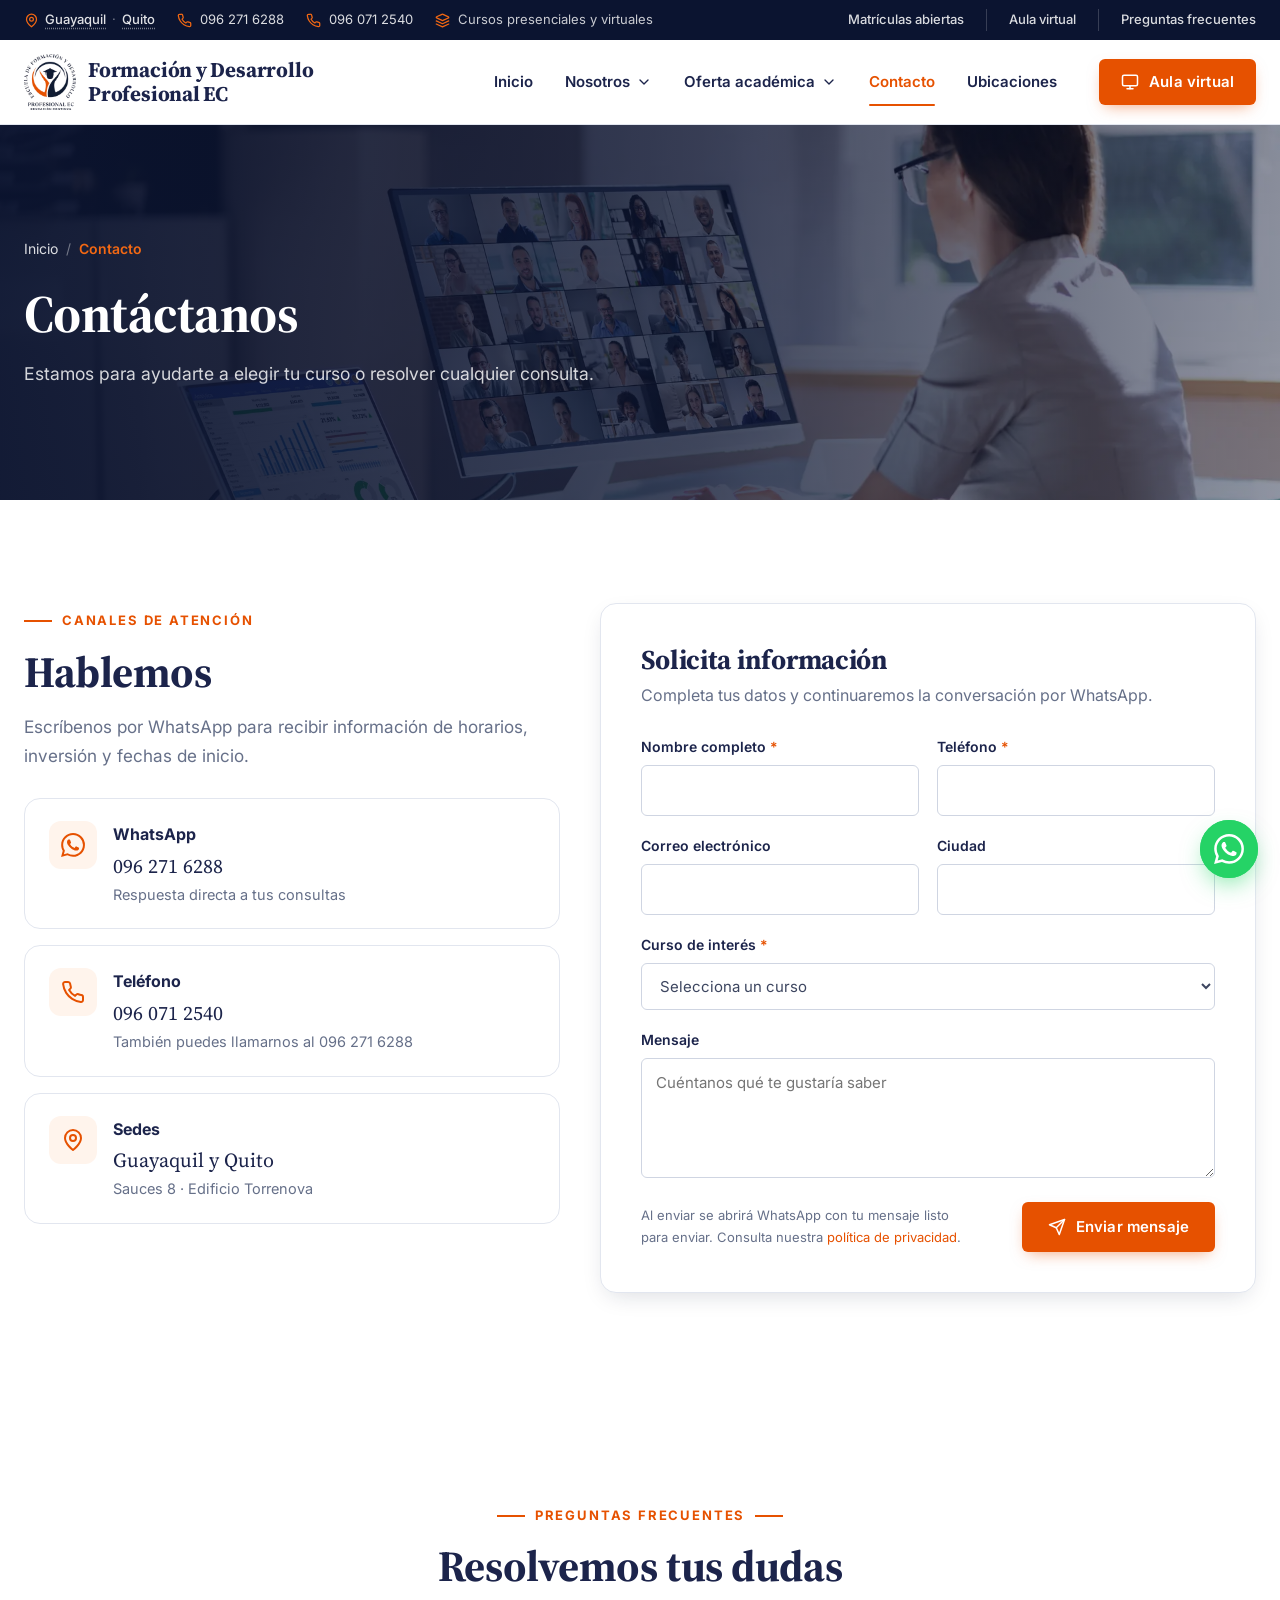
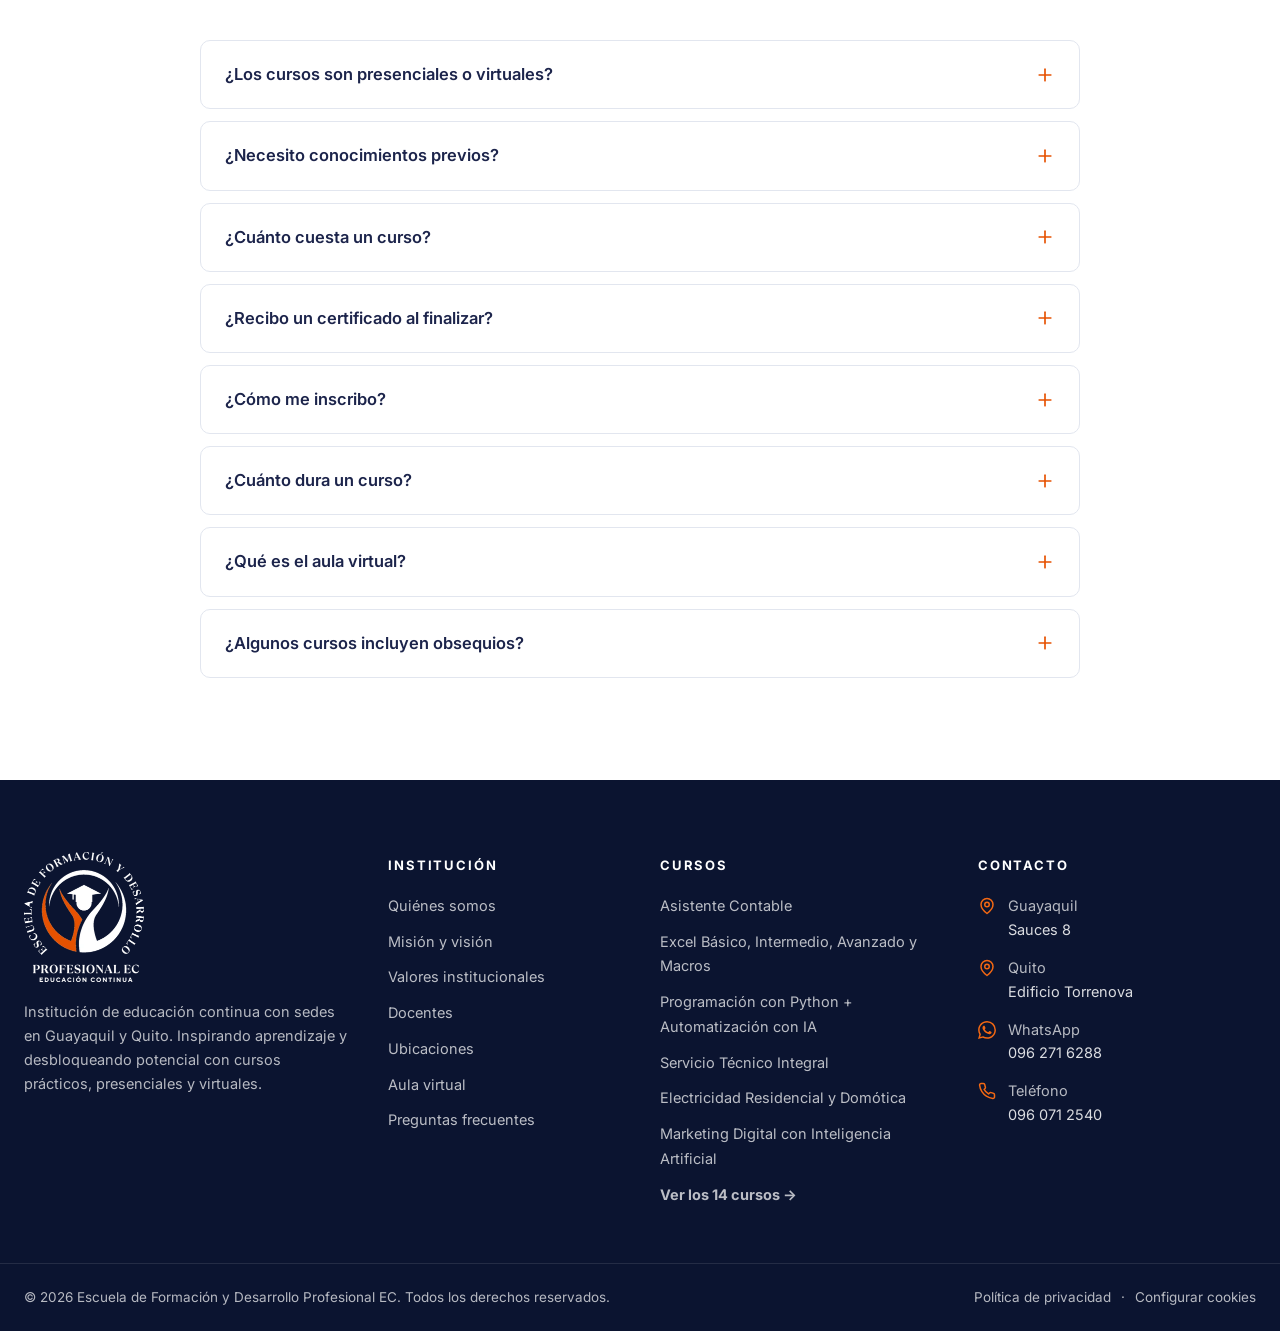
<file: contacto.html>
<!doctype html>
<html lang="es">
<head>
<meta charset="utf-8">
<meta name="viewport" content="width=device-width, initial-scale=1">
<title>Contacto | Escuela de Formación y Desarrollo Profesional EC</title>
<meta name="description" content="Contáctanos por WhatsApp o teléfono para información de cursos, horarios, inversión y fechas de inicio. Sedes en Guayaquil y Quito.">
<meta name="theme-color" content="#1c244b">
<meta property="og:type" content="website">
<meta property="og:locale" content="es_EC">
<meta property="og:site_name" content="Escuela de Formación y Desarrollo Profesional EC">
<meta property="og:title" content="Contacto | Escuela de Formación y Desarrollo Profesional EC">
<meta property="og:description" content="Contáctanos por WhatsApp o teléfono para información de cursos, horarios, inversión y fechas de inicio. Sedes en Guayaquil y Quito.">
<meta property="og:image" content="/assets/img/og-image.jpg">
<meta name="twitter:card" content="summary_large_image">
<link rel="icon" type="image/png" sizes="32x32" href="assets/img/favicon-32.png">
<link rel="icon" type="image/png" sizes="192x192" href="assets/img/icon-192.png">
<link rel="apple-touch-icon" href="assets/img/apple-touch-icon.png">
<link rel="preconnect" href="https://fonts.googleapis.com">
<link rel="preconnect" href="https://fonts.gstatic.com" crossorigin>
<link rel="stylesheet" href="https://fonts.googleapis.com/css2?family=Inter:wght@400;500;600;700&family=Source+Serif+4:ital,opsz,wght@0,8..60,600;0,8..60,700;1,8..60,600&display=swap">
<link rel="stylesheet" href="assets/css/styles.css">
<link rel="preload" as="image" href="assets/img/emblema.webp">
<script>(function(c){var v=0;try{v=sessionStorage.getItem('fdp-visto')}catch(e){}c.className+=v?' js pl-skip':' js is-loading';setTimeout(function(){c.classList.remove('is-loading')},8000)})(document.documentElement);</script>
</head>
<body data-page="contacto">
<div class="preloader" id="preloader" role="status" aria-label="Cargando la página">
  <div class="preloader__inner">
    <div class="preloader__logo"><span class="preloader__ring" aria-hidden="true"></span><img src="assets/img/emblema.webp" alt="" width="112" height="112"></div>
    <p class="preloader__name">Formación y Desarrollo<br>Profesional EC</p>
    <span class="preloader__bar" aria-hidden="true"><span></span></span>
  </div>
</div>
<a class="skip-link" href="#main">Saltar al contenido</a>
<svg xmlns="http://www.w3.org/2000/svg" style="position:absolute;width:0;height:0;overflow:hidden" aria-hidden="true"><symbol id="i-map-pin" viewBox="0 0 24 24"><path d="M20 10c0 6-8 12-8 12s-8-6-8-12a8 8 0 0 1 16 0Z"/><circle cx="12" cy="10" r="3"/></symbol><symbol id="i-phone" viewBox="0 0 24 24"><path d="M22 16.92v3a2 2 0 0 1-2.18 2 19.79 19.79 0 0 1-8.63-3.07 19.5 19.5 0 0 1-6-6 19.79 19.79 0 0 1-3.07-8.67A2 2 0 0 1 4.11 2h3a2 2 0 0 1 2 1.72 12.84 12.84 0 0 0 .7 2.81 2 2 0 0 1-.45 2.11L8.09 9.91a16 16 0 0 0 6 6l1.27-1.27a2 2 0 0 1 2.11-.45 12.84 12.84 0 0 0 2.81.7A2 2 0 0 1 22 16.92z"/></symbol><symbol id="i-whatsapp" viewBox="0 0 24 24"><path fill="currentColor" stroke="none" d="M17.472 14.382c-.297-.149-1.758-.867-2.03-.967-.273-.099-.471-.148-.67.15-.197.297-.767.966-.94 1.164-.173.199-.347.223-.644.075-.297-.15-1.255-.463-2.39-1.475-.883-.788-1.48-1.761-1.653-2.059-.173-.297-.018-.458.13-.606.134-.133.298-.347.446-.52.149-.174.198-.298.298-.497.099-.198.05-.371-.025-.52-.075-.149-.669-1.612-.916-2.207-.242-.579-.487-.5-.669-.51-.173-.008-.371-.01-.57-.01-.198 0-.52.074-.792.372-.272.297-1.04 1.016-1.04 2.479 0 1.462 1.065 2.875 1.213 3.074.149.198 2.096 3.2 5.077 4.487.709.306 1.262.489 1.694.625.712.227 1.36.195 1.871.118.571-.085 1.758-.719 2.006-1.413.248-.694.248-1.289.173-1.413-.074-.124-.272-.198-.57-.347m-5.421 7.403h-.004a9.87 9.87 0 0 1-5.031-1.378l-.361-.214-3.741.982.998-3.648-.235-.374a9.86 9.86 0 0 1-1.51-5.26c.001-5.45 4.436-9.884 9.888-9.884 2.64 0 5.122 1.03 6.988 2.898a9.825 9.825 0 0 1 2.893 6.994c-.003 5.45-4.437 9.884-9.885 9.884m8.413-18.297A11.815 11.815 0 0 0 12.05 0C5.495 0 .16 5.335.157 11.892c0 2.096.547 4.142 1.588 5.945L.057 24l6.305-1.654a11.882 11.882 0 0 0 5.683 1.448h.005c6.554 0 11.89-5.335 11.893-11.893a11.821 11.821 0 0 0-3.48-8.413Z"/></symbol><symbol id="i-mail" viewBox="0 0 24 24"><rect width="20" height="16" x="2" y="4" rx="2"/><path d="m22 7-8.97 5.7a1.94 1.94 0 0 1-2.06 0L2 7"/></symbol><symbol id="i-clock" viewBox="0 0 24 24"><circle cx="12" cy="12" r="10"/><polyline points="12 6 12 12 16 14"/></symbol><symbol id="i-chevron-down" viewBox="0 0 24 24"><path d="m6 9 6 6 6-6"/></symbol><symbol id="i-chevron-left" viewBox="0 0 24 24"><path d="m15 18-6-6 6-6"/></symbol><symbol id="i-chevron-right" viewBox="0 0 24 24"><path d="m9 18 6-6-6-6"/></symbol><symbol id="i-arrow-right" viewBox="0 0 24 24"><path d="M5 12h14"/><path d="m12 5 7 7-7 7"/></symbol><symbol id="i-arrow-up" viewBox="0 0 24 24"><path d="m5 12 7-7 7 7"/><path d="M12 19V5"/></symbol><symbol id="i-menu" viewBox="0 0 24 24"><line x1="4" x2="20" y1="12" y2="12"/><line x1="4" x2="20" y1="6" y2="6"/><line x1="4" x2="20" y1="18" y2="18"/></symbol><symbol id="i-x" viewBox="0 0 24 24"><path d="M18 6 6 18"/><path d="m6 6 12 12"/></symbol><symbol id="i-plus" viewBox="0 0 24 24"><path d="M5 12h14"/><path d="M12 5v14"/></symbol><symbol id="i-check-circle" viewBox="0 0 24 24"><circle cx="12" cy="12" r="10"/><path d="m9 12 2 2 4-4"/></symbol><symbol id="i-graduation-cap" viewBox="0 0 24 24"><path d="M22 10v6M2 10l10-5 10 5-10 5z"/><path d="M6 12v5c3 3 9 3 12 0v-5"/></symbol><symbol id="i-book-open" viewBox="0 0 24 24"><path d="M2 3h6a4 4 0 0 1 4 4v14a3 3 0 0 0-3-3H2z"/><path d="M22 3h-6a4 4 0 0 0-4 4v14a3 3 0 0 1 3-3h7z"/></symbol><symbol id="i-video" viewBox="0 0 24 24"><path d="m22 8-6 4 6 4V8Z"/><rect width="14" height="12" x="2" y="6" rx="2" ry="2"/></symbol><symbol id="i-monitor" viewBox="0 0 24 24"><rect width="20" height="14" x="2" y="3" rx="2"/><line x1="8" x2="16" y1="21" y2="21"/><line x1="12" x2="12" y1="17" y2="21"/></symbol><symbol id="i-award" viewBox="0 0 24 24"><circle cx="12" cy="8" r="6"/><path d="M15.477 12.89 17 22l-5-3-5 3 1.523-9.11"/></symbol><symbol id="i-users" viewBox="0 0 24 24"><path d="M16 21v-2a4 4 0 0 0-4-4H6a4 4 0 0 0-4 4v2"/><circle cx="9" cy="7" r="4"/><path d="M22 21v-2a4 4 0 0 0-3-3.87"/><path d="M16 3.13a4 4 0 0 1 0 7.75"/></symbol><symbol id="i-user-check" viewBox="0 0 24 24"><path d="M16 21v-2a4 4 0 0 0-4-4H6a4 4 0 0 0-4 4v2"/><circle cx="9" cy="7" r="4"/><polyline points="16 11 18 13 22 9"/></symbol><symbol id="i-briefcase" viewBox="0 0 24 24"><rect width="20" height="14" x="2" y="7" rx="2" ry="2"/><path d="M16 21V5a2 2 0 0 0-2-2h-4a2 2 0 0 0-2 2v16"/></symbol><symbol id="i-calculator" viewBox="0 0 24 24"><rect width="16" height="20" x="4" y="2" rx="2"/><line x1="8" x2="16" y1="6" y2="6"/><line x1="16" x2="16" y1="14" y2="18"/><path d="M16 10h.01"/><path d="M12 10h.01"/><path d="M8 10h.01"/><path d="M12 14h.01"/><path d="M8 14h.01"/><path d="M12 18h.01"/><path d="M8 18h.01"/></symbol><symbol id="i-receipt" viewBox="0 0 24 24"><path d="M4 2v20l2-1 2 1 2-1 2 1 2-1 2 1 2-1 2 1V2l-2 1-2-1-2 1-2-1-2 1-2-1-2 1Z"/><path d="M16 8h-6a2 2 0 1 0 0 4h4a2 2 0 1 1 0 4H8"/><path d="M12 17.5v-11"/></symbol><symbol id="i-bar-chart" viewBox="0 0 24 24"><path d="M3 3v18h18"/><path d="M18 17V9"/><path d="M13 17V5"/><path d="M8 17v-3"/></symbol><symbol id="i-table" viewBox="0 0 24 24"><rect width="18" height="18" x="3" y="3" rx="2" ry="2"/><line x1="3" x2="21" y1="9" y2="9"/><line x1="3" x2="21" y1="15" y2="15"/><line x1="9" x2="9" y1="9" y2="21"/><line x1="15" x2="15" y1="9" y2="21"/></symbol><symbol id="i-shield-check" viewBox="0 0 24 24"><path d="M20 13c0 5-3.5 7.5-7.66 8.95a1 1 0 0 1-.67-.01C7.5 20.5 4 18 4 13V6a1 1 0 0 1 1-1c2 0 4.5-1.2 6.24-2.72a1.17 1.17 0 0 1 1.52 0C14.51 3.81 17 5 19 5a1 1 0 0 1 1 1z"/><path d="m9 12 2 2 4-4"/></symbol><symbol id="i-wrench" viewBox="0 0 24 24"><path d="M14.7 6.3a1 1 0 0 0 0 1.4l1.6 1.6a1 1 0 0 0 1.4 0l3.77-3.77a6 6 0 0 1-7.94 7.94l-6.91 6.91a2.12 2.12 0 0 1-3-3l6.91-6.91a6 6 0 0 1 7.94-7.94l-3.76 3.76z"/></symbol><symbol id="i-ship" viewBox="0 0 24 24"><path d="M2 21c.6.5 1.2 1 2.5 1 2.5 0 2.5-2 5-2 1.3 0 1.9.5 2.5 1 .6.5 1.2 1 2.5 1 2.5 0 2.5-2 5-2 1.3 0 1.9.5 2.5 1"/><path d="M19.38 20A11.6 11.6 0 0 0 21 14l-9-4-9 4c0 2.9.94 5.34 2.81 7.76"/><path d="M19 13V7a2 2 0 0 0-2-2H7a2 2 0 0 0-2 2v6"/><path d="M12 10v4"/><path d="M12 2v3"/></symbol><symbol id="i-wallet" viewBox="0 0 24 24"><path d="M19 7V4a1 1 0 0 0-1-1H5a2 2 0 0 0 0 4h15a1 1 0 0 1 1 1v4h-3a2 2 0 0 0 0 4h3a1 1 0 0 0 1-1v-2a1 1 0 0 0-1-1"/><path d="M3 5v14a2 2 0 0 0 2 2h15a1 1 0 0 0 1-1v-4"/></symbol><symbol id="i-trending-up" viewBox="0 0 24 24"><polyline points="22 7 13.5 15.5 8.5 10.5 2 17"/><polyline points="16 7 22 7 22 13"/></symbol><symbol id="i-search" viewBox="0 0 24 24"><circle cx="11" cy="11" r="8"/><path d="m21 21-4.3-4.3"/></symbol><symbol id="i-target" viewBox="0 0 24 24"><circle cx="12" cy="12" r="10"/><circle cx="12" cy="12" r="6"/><circle cx="12" cy="12" r="2"/></symbol><symbol id="i-eye" viewBox="0 0 24 24"><path d="M2 12s3-7 10-7 10 7 10 7-3 7-10 7-10-7-10-7Z"/><circle cx="12" cy="12" r="3"/></symbol><symbol id="i-lightbulb" viewBox="0 0 24 24"><path d="M15 14c.2-1 .7-1.7 1.5-2.5 1-.9 1.5-2.2 1.5-3.5A6 6 0 0 0 6 8c0 1 .2 2.2 1.5 3.5.7.7 1.3 1.5 1.5 2.5"/><path d="M9 18h6"/><path d="M10 22h4"/></symbol><symbol id="i-star" viewBox="0 0 24 24"><polygon points="12 2 15.09 8.26 22 9.27 17 14.14 18.18 21.02 12 17.77 5.82 21.02 7 14.14 2 9.27 8.91 8.26 12 2"/></symbol><symbol id="i-file-text" viewBox="0 0 24 24"><path d="M15 2H6a2 2 0 0 0-2 2v16a2 2 0 0 0 2 2h12a2 2 0 0 0 2-2V7Z"/><path d="M14 2v4a2 2 0 0 0 2 2h4"/><path d="M10 9H8"/><path d="M16 13H8"/><path d="M16 17H8"/></symbol><symbol id="i-scale" viewBox="0 0 24 24"><path d="m16 16 3-8 3 8c-.87.65-1.92 1-3 1s-2.13-.35-3-1Z"/><path d="m2 16 3-8 3 8c-.87.65-1.92 1-3 1s-2.13-.35-3-1Z"/><path d="M7 21h10"/><path d="M12 3v18"/><path d="M3 7h2c2 0 5-1 7-2 2 1 5 2 7 2h2"/></symbol><symbol id="i-sparkles" viewBox="0 0 24 24"><path d="m12 3-1.912 5.813a2 2 0 0 1-1.275 1.275L3 12l5.813 1.912a2 2 0 0 1 1.275 1.275L12 21l1.912-5.813a2 2 0 0 1 1.275-1.275L21 12l-5.813-1.912a2 2 0 0 1-1.275-1.275L12 3Z"/></symbol><symbol id="i-message" viewBox="0 0 24 24"><path d="M7.9 20A9 9 0 1 0 4 16.1L2 22Z"/></symbol><symbol id="i-gift" viewBox="0 0 24 24"><rect x="3" y="8" width="18" height="4" rx="1"/><path d="M12 8v13"/><path d="M19 12v7a2 2 0 0 1-2 2H7a2 2 0 0 1-2-2v-7"/><path d="M7.5 8a2.5 2.5 0 0 1 0-5C9.5 3 11 5 12 8c1-3 2.5-5 4.5-5a2.5 2.5 0 0 1 0 5"/></symbol><symbol id="i-help" viewBox="0 0 24 24"><circle cx="12" cy="12" r="10"/><path d="M9.09 9a3 3 0 0 1 5.83 1c0 2-3 3-3 3"/><path d="M12 17h.01"/></symbol><symbol id="i-clipboard" viewBox="0 0 24 24"><rect width="8" height="4" x="8" y="2" rx="1" ry="1"/><path d="M16 4h2a2 2 0 0 1 2 2v14a2 2 0 0 1-2 2H6a2 2 0 0 1-2-2V6a2 2 0 0 1 2-2h2"/><path d="M12 11h4"/><path d="M12 16h4"/><path d="M8 11h.01"/><path d="M8 16h.01"/></symbol><symbol id="i-info" viewBox="0 0 24 24"><circle cx="12" cy="12" r="10"/><path d="M12 16v-4"/><path d="M12 8h.01"/></symbol><symbol id="i-heart" viewBox="0 0 24 24"><path d="M19 14c1.49-1.46 3-3.21 3-5.5A5.5 5.5 0 0 0 16.5 3c-1.76 0-3 .5-4.5 2-1.5-1.5-2.74-2-4.5-2A5.5 5.5 0 0 0 2 8.5c0 2.3 1.5 4.05 3 5.5l7 7Z"/></symbol><symbol id="i-layers" viewBox="0 0 24 24"><path d="m12.83 2.18a2 2 0 0 0-1.66 0L2.6 6.08a1 1 0 0 0 0 1.83l8.58 3.91a2 2 0 0 0 1.66 0l8.58-3.9a1 1 0 0 0 0-1.83Z"/><path d="m22 17.65-9.17 4.16a2 2 0 0 1-1.66 0L2 17.65"/><path d="m22 12.65-9.17 4.16a2 2 0 0 1-1.66 0L2 12.65"/></symbol><symbol id="i-send" viewBox="0 0 24 24"><path d="m22 2-7 20-4-9-9-4Z"/><path d="M22 2 11 13"/></symbol><symbol id="i-cookie" viewBox="0 0 24 24"><path d="M12 2a10 10 0 1 0 10 10 4 4 0 0 1-5-5 4 4 0 0 1-5-5"/><path d="M8.5 8.5v.01"/><path d="M16 15.5v.01"/><path d="M12 12v.01"/><path d="M11 17v.01"/><path d="M7 14v.01"/></symbol></svg>
<div class="topbar">
  <div class="container topbar__inner">
    <ul class="topbar__list">
      <li class="topbar__places"><svg class="icon" aria-hidden="true"><use href="#i-map-pin"/></svg>
        <div class="place-pop">
          <button class="place-pop__btn" type="button" aria-expanded="false" aria-controls="pop-gye">Guayaquil</button>
          <div class="place-pop__panel" id="pop-gye" hidden>
            <strong>Sede Guayaquil</strong>
            <span>Sauces 8, Mz. 454, Solar 6, primer piso alto · Guayaquil</span>
            <a href="https://maps.app.goo.gl/EPWiLBCCDx9EzeUr6" target="_blank" rel="noopener"><svg class="icon" aria-hidden="true"><use href="#i-map-pin"/></svg> Cómo llegar</a>
          </div>
        </div>
        <span class="topbar__sep" aria-hidden="true">·</span>
        <div class="place-pop">
          <button class="place-pop__btn" type="button" aria-expanded="false" aria-controls="pop-uio">Quito</button>
          <div class="place-pop__panel" id="pop-uio" hidden>
            <strong>Sede Quito</strong>
            <span>Edificio Torrenova · Quito</span>
            <a href="https://www.google.com/maps/search/?api=1&query=-0.190294,-78.481445" target="_blank" rel="noopener"><svg class="icon" aria-hidden="true"><use href="#i-map-pin"/></svg> Cómo llegar</a>
          </div>
        </div>
      </li>
      <li class="keep"><svg class="icon" aria-hidden="true"><use href="#i-phone"/></svg> <a href="tel:+593962716288">096 271 6288</a></li>
      <li><svg class="icon" aria-hidden="true"><use href="#i-phone"/></svg> <a href="tel:+593960712540">096 071 2540</a></li>
      <li class="topbar__extra"><svg class="icon" aria-hidden="true"><use href="#i-layers"/></svg> Cursos presenciales y virtuales</li>
    </ul>
    <ul class="topbar__list topbar__links">
      <li><a href="oferta-academica.html">Matrículas abiertas</a></li>
      <li><a href="https://aulavirtual.formacionprofessional.com/" target="_blank" rel="noopener">Aula virtual</a></li>
      <li><a href="contacto.html#preguntas">Preguntas frecuentes</a></li>
    </ul>
  </div>
</div>
<header class="site-header">
  <div class="nav-overlay" aria-hidden="true"></div>
  <div class="container header__inner">
    <a class="brand" href="index.html" aria-label="Escuela de Formación y Desarrollo Profesional EC — Inicio">
      <img src="assets/img/logo-sm.webp" alt="" width="52" height="56">
      <span class="brand__text"><strong>Formación y Desarrollo<br>Profesional EC</strong></span>
    </a>
    <nav class="nav" id="site-nav" aria-label="Navegación principal">
      <div class="nav__head">
        <a class="brand" href="index.html" aria-label="Escuela de Formación y Desarrollo Profesional EC — Inicio">
      <img src="assets/img/logo-sm.webp" alt="" width="52" height="56">
      <span class="brand__text"><strong>Formación y Desarrollo<br>Profesional EC</strong></span>
    </a>
        <button class="nav__close" type="button" aria-label="Cerrar menú"><svg class="icon" aria-hidden="true"><use href="#i-x"/></svg></button>
      </div>
      <ul class="nav__list">
        <li class="nav__item"><a class="nav__link" href="index.html">Inicio</a></li>
        <li class="nav__item nav__item--has-sub">
          <button class="nav__toggle" type="button" aria-expanded="false" aria-controls="sub-nosotros">Nosotros <svg class="icon" aria-hidden="true"><use href="#i-chevron-down"/></svg></button>
          <div class="dropdown" id="sub-nosotros">
            <a href="nosotros.html">Quiénes somos<span>Nuestra institución y propósito</span></a>
            <a href="nosotros.html#mision-vision">Misión y visión<span>Hacia dónde vamos</span></a>
            <a href="nosotros.html#valores">Valores institucionales<span>Lo que nos define</span></a>
            <a href="nosotros.html#docentes">Docentes<span>Nuestro equipo académico</span></a>
          </div>
        </li>
        <li class="nav__item nav__item--has-sub nav__item--mega">
          <button class="nav__toggle" type="button" aria-expanded="false" aria-controls="sub-oferta">Oferta académica <svg class="icon" aria-hidden="true"><use href="#i-chevron-down"/></svg></button>
          <div class="dropdown dropdown--mega" id="sub-oferta">
            <div class="mega__col"><p class="mega__title"><svg class="icon" aria-hidden="true"><use href="#i-calculator"/></svg> Contabilidad y talento humano</p><ul><li><a href="oferta-academica.html#asistente-contable" data-course="asistente-contable">Asistente Contable<small>Modalidad flexible</small></a></li><li><a href="oferta-academica.html#tributacion" data-course="tributacion">Tributación Contable y Manejo del SRI<small>Aprende desde cero</small></a></li><li><a href="oferta-academica.html#talento-humano" data-course="talento-humano">Talento Humano: Gestión Laboral<small>Aprende desde cero</small></a></li></ul></div><div class="mega__col"><p class="mega__title"><svg class="icon" aria-hidden="true"><use href="#i-monitor"/></svg> Tecnología y digital</p><ul><li><a href="oferta-academica.html#excel" data-course="excel">Excel Básico, Intermedio, Avanzado y Macros<small>100% virtual · todo el Ecuador</small></a></li><li><a href="oferta-academica.html#python" data-course="python">Programación con Python + Automatización con IA<small>Presencial o virtual</small></a></li><li><a href="oferta-academica.html#marketing-digital" data-course="marketing-digital">Marketing Digital con Inteligencia Artificial<small>100% práctico</small></a></li><li><a href="oferta-academica.html#impresion-3d" data-course="impresion-3d">Impresión 3D<small>Presencial · Guayaquil y Quito</small></a></li></ul></div><div class="mega__col"><p class="mega__title"><svg class="icon" aria-hidden="true"><use href="#i-wrench"/></svg> Oficios técnicos</p><ul><li><a href="oferta-academica.html#servicio-tecnico" data-course="servicio-tecnico">Servicio Técnico Integral<small>Presencial · Guayaquil y Quito</small></a></li><li><a href="oferta-academica.html#electricidad" data-course="electricidad">Electricidad Residencial y Domótica<small>Presencial · Guayaquil y Quito</small></a></li><li><a href="oferta-academica.html#aires-acondicionados" data-course="aires-acondicionados">Aires Acondicionados e Introducción a Neveras<small>Presencial · Guayaquil y Quito</small></a></li><li><a href="oferta-academica.html#electrodomesticos" data-course="electrodomesticos">Reparación de Electrodomésticos<small>Presencial · Guayaquil y Quito</small></a></li><li><a href="oferta-academica.html#mecanica-motos" data-course="mecanica-motos">Mecánica de Motos<small>Presencial · Guayaquil y Quito</small></a></li><li><a href="oferta-academica.html#ebanisteria" data-course="ebanisteria">Ebanistería y Carpintería con Melamina<small>Guayaquil y Quito</small></a></li><li><a href="oferta-academica.html#diseno-modas" data-course="diseno-modas">Diseño de Modas: Corte y Confección<small>Guayaquil y Quito</small></a></li></ul></div>
            <div class="mega__promo">
              <strong>Matrículas abiertas</strong>
              <p>14 cursos prácticos, presenciales y virtuales, con docentes especializados.</p>
              <a class="btn btn--primary btn--sm" href="oferta-academica.html">Ver todos los cursos <svg class="icon" aria-hidden="true"><use href="#i-arrow-right"/></svg></a>
            </div>
          </div>
        </li>
        <li class="nav__item"><a class="nav__link" href="contacto.html" aria-current="page">Contacto</a></li>
        <li class="nav__item"><a class="nav__link" href="ubicaciones.html">Ubicaciones</a></li>
      </ul>
      <div class="nav__foot">
        <a class="btn btn--primary btn--block" href="https://aulavirtual.formacionprofessional.com/" target="_blank" rel="noopener"><svg class="icon" aria-hidden="true"><use href="#i-monitor"/></svg> Aula virtual</a>
        <a class="btn btn--whatsapp btn--block" href="https://wa.me/593962716288?text=Hola%2C%20quisiera%20informaci%C3%B3n%20sobre%20sus%20cursos." target="_blank" rel="noopener"><svg class="icon" aria-hidden="true"><use href="#i-whatsapp"/></svg> Escríbenos por WhatsApp</a>
      </div>
    </nav>
    <div class="header__actions">
      <a class="btn btn--primary header__cta" href="https://aulavirtual.formacionprofessional.com/" target="_blank" rel="noopener"><svg class="icon" aria-hidden="true"><use href="#i-monitor"/></svg> Aula virtual</a>
      <button class="burger" type="button" aria-controls="site-nav" aria-expanded="false" aria-label="Abrir menú"><svg class="icon" aria-hidden="true"><use href="#i-menu"/></svg></button>
    </div>
  </div>
</header>
<main id="main">
<section class="page-hero">
  <div class="page-hero__media"><img src="assets/img/hero-online.webp" srcset="assets/img/hero-online-960.webp 960w, assets/img/hero-online.webp 1920w" sizes="100vw" alt="" width="1920" height="1080" fetchpriority="high"></div>
  <div class="container page-hero__inner">
    <ol class="breadcrumb" aria-label="Ruta de navegación"><li><a href="index.html">Inicio</a></li><li><span aria-current="page">Contacto</span></li></ol>
    <h1>Contáctanos</h1>
    <p>Estamos para ayudarte a elegir tu curso o resolver cualquier consulta.</p>
  </div>
</section>

<section class="section" aria-labelledby="contacto-title">
  <div class="container contact-grid">
    <div class="reveal">
      <p class="eyebrow">Canales de atención</p>
      <h2 class="section-title" id="contacto-title">Hablemos</h2>
      <p class="section-lead" style="margin-bottom:28px">Escríbenos por WhatsApp para recibir información de horarios, inversión y fechas de inicio.</p>
      <div class="contact-cards">
        <a class="contact-card" href="https://wa.me/593962716288?text=Hola%2C%20quisiera%20informaci%C3%B3n%20sobre%20sus%20cursos." target="_blank" rel="noopener"><span class="quick__icon"><svg class="icon" aria-hidden="true"><use href="#i-whatsapp"/></svg></span><div><strong>WhatsApp</strong><span class="big">096 271 6288</span><small>Respuesta directa a tus consultas</small></div></a>
        <a class="contact-card" href="tel:+593960712540"><span class="quick__icon"><svg class="icon" aria-hidden="true"><use href="#i-phone"/></svg></span><div><strong>Teléfono</strong><span class="big">096 071 2540</span><small>También puedes llamarnos al 096 271 6288</small></div></a>
        <a class="contact-card" href="ubicaciones.html"><span class="quick__icon"><svg class="icon" aria-hidden="true"><use href="#i-map-pin"/></svg></span><div><strong>Sedes</strong><span class="big">Guayaquil y Quito</span><small>Sauces 8 · Edificio Torrenova</small></div></a>
      </div>
    </div>
    <div class="form-card reveal">
      <h2>Solicita información</h2>
      <p>Completa tus datos y continuaremos la conversación por WhatsApp.</p>
      <form data-wa-form="Hola 👋, quisiera información sobre sus cursos." data-wa-title="SOLICITUD DE INFORMACIÓN" novalidate>
        <div class="form-grid">
          <div class="field"><label for="f-nombre">Nombre completo <span class="req">*</span></label><input id="f-nombre" name="nombre" data-label="Nombre" data-emoji="👤" autocomplete="name" required><span class="field__error">Ingresa tu nombre.</span></div>
          <div class="field"><label for="f-tel">Teléfono <span class="req">*</span></label><input id="f-tel" name="telefono" data-label="Teléfono" data-emoji="📱" type="tel" autocomplete="tel" minlength="7" required><span class="field__error">Ingresa un teléfono válido.</span></div>
          <div class="field"><label for="f-email">Correo electrónico</label><input id="f-email" name="correo" data-label="Correo" data-emoji="✉️" type="email" autocomplete="email"><span class="field__error">Revisa el formato del correo.</span></div>
          <div class="field"><label for="f-ciudad">Ciudad</label><input id="f-ciudad" name="ciudad" data-label="Ciudad" data-emoji="📍" autocomplete="address-level2"></div>
          <div class="field field--full"><label for="f-interes">Curso de interés <span class="req">*</span></label><select id="f-interes" name="interes" data-label="Curso de interés" data-emoji="📚" required><option value="">Selecciona un curso</option><option data-id="asistente-contable">Asistente Contable</option><option data-id="tributacion">Tributación Contable y Manejo del SRI</option><option data-id="talento-humano">Talento Humano: Gestión Laboral</option><option data-id="excel">Excel Básico, Intermedio, Avanzado y Macros</option><option data-id="python">Programación con Python + Automatización con IA</option><option data-id="marketing-digital">Marketing Digital con Inteligencia Artificial</option><option data-id="impresion-3d">Impresión 3D</option><option data-id="servicio-tecnico">Servicio Técnico Integral</option><option data-id="electricidad">Electricidad Residencial y Domótica</option><option data-id="aires-acondicionados">Aires Acondicionados e Introducción a Neveras</option><option data-id="electrodomesticos">Reparación de Electrodomésticos</option><option data-id="mecanica-motos">Mecánica de Motos</option><option data-id="ebanisteria">Ebanistería y Carpintería con Melamina</option><option data-id="diseno-modas">Diseño de Modas: Corte y Confección</option><option>Otro</option></select><span class="field__error">Selecciona un curso.</span></div>
          <div class="field field--full"><label for="f-msg">Mensaje</label><textarea id="f-msg" name="mensaje" data-label="Mensaje" data-emoji="💬" placeholder="Cuéntanos qué te gustaría saber"></textarea></div>
        </div>
        <div class="form-foot">
          <small>Al enviar se abrirá WhatsApp con tu mensaje listo para enviar. Consulta nuestra <a href="privacidad.html">política de privacidad</a>.</small>
          <button class="btn btn--primary" type="submit"><svg class="icon" aria-hidden="true"><use href="#i-send"/></svg> Enviar mensaje</button>
        </div>
        <p class="form-status" role="status">¡Listo! Se abrió WhatsApp con tu mensaje. Si no se abrió, escríbenos al 096 271 6288.</p>
      </form>
    </div>
  </div>
</section>

<section class="section" id="preguntas" aria-labelledby="faq-title">
  <div class="container">
    <div class="section-head section-head--center">
      <p class="eyebrow">Preguntas frecuentes</p>
      <h2 class="section-title" id="faq-title">Resolvemos tus dudas</h2>
      
    </div>
    <div class="faq"><details><summary>¿Los cursos son presenciales o virtuales?<svg class="icon" aria-hidden="true"><use href="#i-plus"/></svg></summary><div class="faq__a"><p>Tenemos ambas modalidades. Los cursos técnicos, como Servicio Técnico, Electricidad o Mecánica de Motos, se dictan de forma presencial en nuestras sedes de Guayaquil (Sauces 8) y Quito (Edificio Torrenova). Cursos como Excel y Programación con Python también pueden tomarse de forma virtual desde cualquier lugar del Ecuador.</p></div></details><details><summary>¿Necesito conocimientos previos?<svg class="icon" aria-hidden="true"><use href="#i-plus"/></svg></summary><div class="faq__a"><p>No. La mayoría de nuestros cursos empiezan desde cero y son 100% prácticos, para que aprendas haciendo desde la primera clase.</p></div></details><details><summary>¿Cuánto cuesta un curso?<svg class="icon" aria-hidden="true"><use href="#i-plus"/></svg></summary><div class="faq__a"><p>Escríbenos por WhatsApp y te enviaremos la inversión, los horarios, la fecha de inicio y las promociones vigentes del curso que te interesa.</p></div></details><details><summary>¿Recibo un certificado al finalizar?<svg class="icon" aria-hidden="true"><use href="#i-plus"/></svg></summary><div class="faq__a"><p>La mayoría de nuestros cursos incluyen certificado al finalizar. En la ficha de cada curso encontrarás el detalle de la certificación.</p></div></details><details><summary>¿Cómo me inscribo?<svg class="icon" aria-hidden="true"><use href="#i-plus"/></svg></summary><div class="faq__a"><p>Elige tu curso y escríbenos por WhatsApp. Te enviaremos toda la información y te guiaremos para confirmar tu cupo; los cupos son limitados.</p></div></details><details><summary>¿Cuánto dura un curso?<svg class="icon" aria-hidden="true"><use href="#i-plus"/></svg></summary><div class="faq__a"><p>Muchos de nuestros cursos duran 4 semanas. La duración de cada programa está indicada en su ficha.</p></div></details><details><summary>¿Qué es el aula virtual?<svg class="icon" aria-hidden="true"><use href="#i-plus"/></svg></summary><div class="faq__a"><p>Es nuestra plataforma de estudio en línea. Puedes ingresar desde el botón «Aula virtual» en la parte superior de esta página.</p></div></details><details><summary>¿Algunos cursos incluyen obsequios?<svg class="icon" aria-hidden="true"><use href="#i-plus"/></svg></summary><div class="faq__a"><p>Sí. Por ejemplo, Asistente Contable incluye un curso de Excel Administrativo, Programación con Python incluye un curso pregrabado de Ciberseguridad y Ebanistería incluye la camiseta oficial del curso.</p></div></details></div>
  </div>
</section>
</main>

<footer class="site-footer">
  <div class="container footer__top">
    <div class="footer__brand">
      <img src="assets/img/logo-light.webp" alt="Escuela de Formación y Desarrollo Profesional EC — Educación continua" width="120" height="130" loading="lazy">
      <p>Institución de educación continua con sedes en Guayaquil y Quito. Inspirando aprendizaje y desbloqueando potencial con cursos prácticos, presenciales y virtuales.</p>
    </div>
    <div>
      <h2 class="footer__title">Institución</h2>
      <ul class="footer__links">
        <li><a href="nosotros.html">Quiénes somos</a></li>
        <li><a href="nosotros.html#mision-vision">Misión y visión</a></li>
        <li><a href="nosotros.html#valores">Valores institucionales</a></li>
        <li><a href="nosotros.html#docentes">Docentes</a></li>
        <li><a href="ubicaciones.html">Ubicaciones</a></li>
        <li><a href="https://aulavirtual.formacionprofessional.com/" target="_blank" rel="noopener">Aula virtual</a></li>
        <li><a href="contacto.html#preguntas">Preguntas frecuentes</a></li>
      </ul>
    </div>
    <div>
      <h2 class="footer__title">Cursos</h2>
      <ul class="footer__links"><li><a href="oferta-academica.html#asistente-contable">Asistente Contable</a></li><li><a href="oferta-academica.html#excel">Excel Básico, Intermedio, Avanzado y Macros</a></li><li><a href="oferta-academica.html#python">Programación con Python + Automatización con IA</a></li><li><a href="oferta-academica.html#servicio-tecnico">Servicio Técnico Integral</a></li><li><a href="oferta-academica.html#electricidad">Electricidad Residencial y Domótica</a></li><li><a href="oferta-academica.html#marketing-digital">Marketing Digital con Inteligencia Artificial</a></li><li><a href="oferta-academica.html"><strong>Ver los 14 cursos →</strong></a></li></ul>
    </div>
    <div>
      <h2 class="footer__title">Contacto</h2>
      <ul class="footer__contact">
        <li><svg class="icon" aria-hidden="true"><use href="#i-map-pin"/></svg><span>Guayaquil<br><a href="https://maps.app.goo.gl/EPWiLBCCDx9EzeUr6" target="_blank" rel="noopener">Sauces 8</a></span></li>
        <li><svg class="icon" aria-hidden="true"><use href="#i-map-pin"/></svg><span>Quito<br><a href="https://www.google.com/maps/search/?api=1&query=-0.190294,-78.481445" target="_blank" rel="noopener">Edificio Torrenova</a></span></li>
        <li><svg class="icon" aria-hidden="true"><use href="#i-whatsapp"/></svg><span>WhatsApp<br><a href="https://wa.me/593962716288" target="_blank" rel="noopener">096 271 6288</a></span></li>
        <li><svg class="icon" aria-hidden="true"><use href="#i-phone"/></svg><span>Teléfono<br><a href="tel:+593960712540">096 071 2540</a></span></li>
      </ul>
    </div>
  </div>
  <div class="footer__bottom">
    <div class="container">
      <span>© <span data-year>2026</span> Escuela de Formación y Desarrollo Profesional EC. Todos los derechos reservados.</span>
      <span class="footer__legal"><a href="privacidad.html">Política de privacidad</a><span aria-hidden="true">·</span><button class="link-btn" type="button" data-cookie-settings>Configurar cookies</button></span>
    </div>
  </div>
</footer>
<a class="fab-whatsapp" href="https://wa.me/593962716288?text=Hola%2C%20quisiera%20informaci%C3%B3n%20sobre%20sus%20cursos." target="_blank" rel="noopener" aria-label="Escríbenos por WhatsApp"><svg class="icon" aria-hidden="true"><use href="#i-whatsapp"/></svg></a>
<button class="to-top" type="button" aria-label="Volver arriba"><svg class="icon" aria-hidden="true"><use href="#i-arrow-up"/></svg></button>
<div class="cookie" id="cookie-banner" role="dialog" aria-modal="false" aria-labelledby="cookie-title" aria-describedby="cookie-desc" hidden>
  <div class="cookie__head"><span class="quick__icon"><svg class="icon" aria-hidden="true"><use href="#i-cookie"/></svg></span><h2 id="cookie-title">Tu privacidad es importante</h2></div>
  <p id="cookie-desc">Usamos cookies y almacenamiento local para que el sitio funcione correctamente y, si lo aceptas, para mostrar contenido de terceros como los mapas de Google. Puedes cambiar tu elección cuando quieras. <a href="privacidad.html">Política de privacidad</a></p>
  <div class="cookie__prefs" id="cookie-prefs" hidden>
    <div class="cookie__pref"><div><strong>Necesarias</strong><small>Guardan tu elección de cookies y el funcionamiento básico del sitio.</small></div><span class="cookie__always">Siempre activas</span></div>
    <div class="cookie__pref"><div><strong>Contenido de terceros</strong><small>Mapas de Google Maps en la página de ubicaciones.</small></div><label class="switch"><input type="checkbox" id="cookie-externos"><span class="switch__track" aria-hidden="true"></span><span class="visually-hidden">Permitir contenido de terceros</span></label></div>
    <button class="btn btn--secondary btn--sm btn--block" type="button" data-cookie-save>Guardar mi elección</button>
  </div>
  <div class="cookie__actions">
    <button class="btn btn--primary btn--sm" type="button" data-cookie-accept>Aceptar todas</button>
    <button class="btn btn--outline btn--sm" type="button" data-cookie-reject>Solo necesarias</button>
    <button class="cookie__config" type="button" aria-expanded="false" aria-controls="cookie-prefs" data-cookie-config>Configurar</button>
  </div>
</div>

<script src="assets/js/main.js" defer></script>
</body>
</html>
</file>
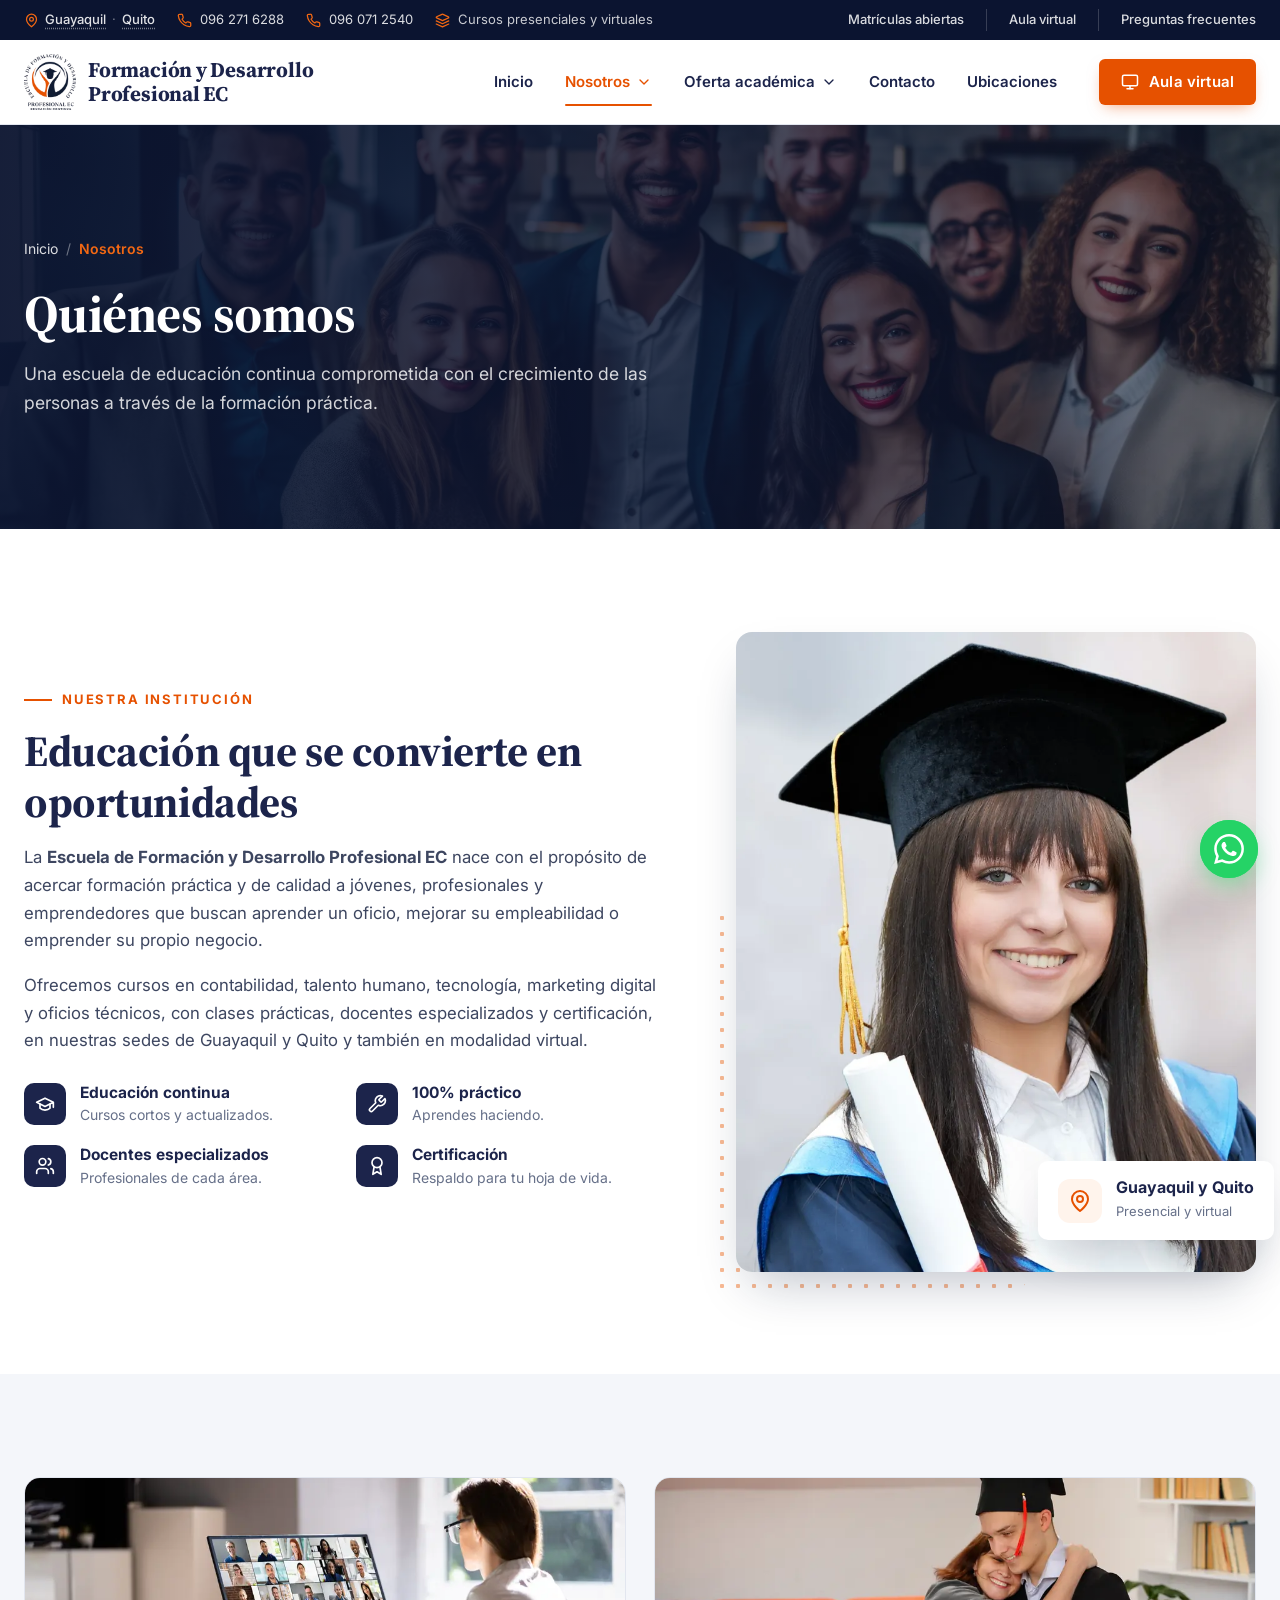
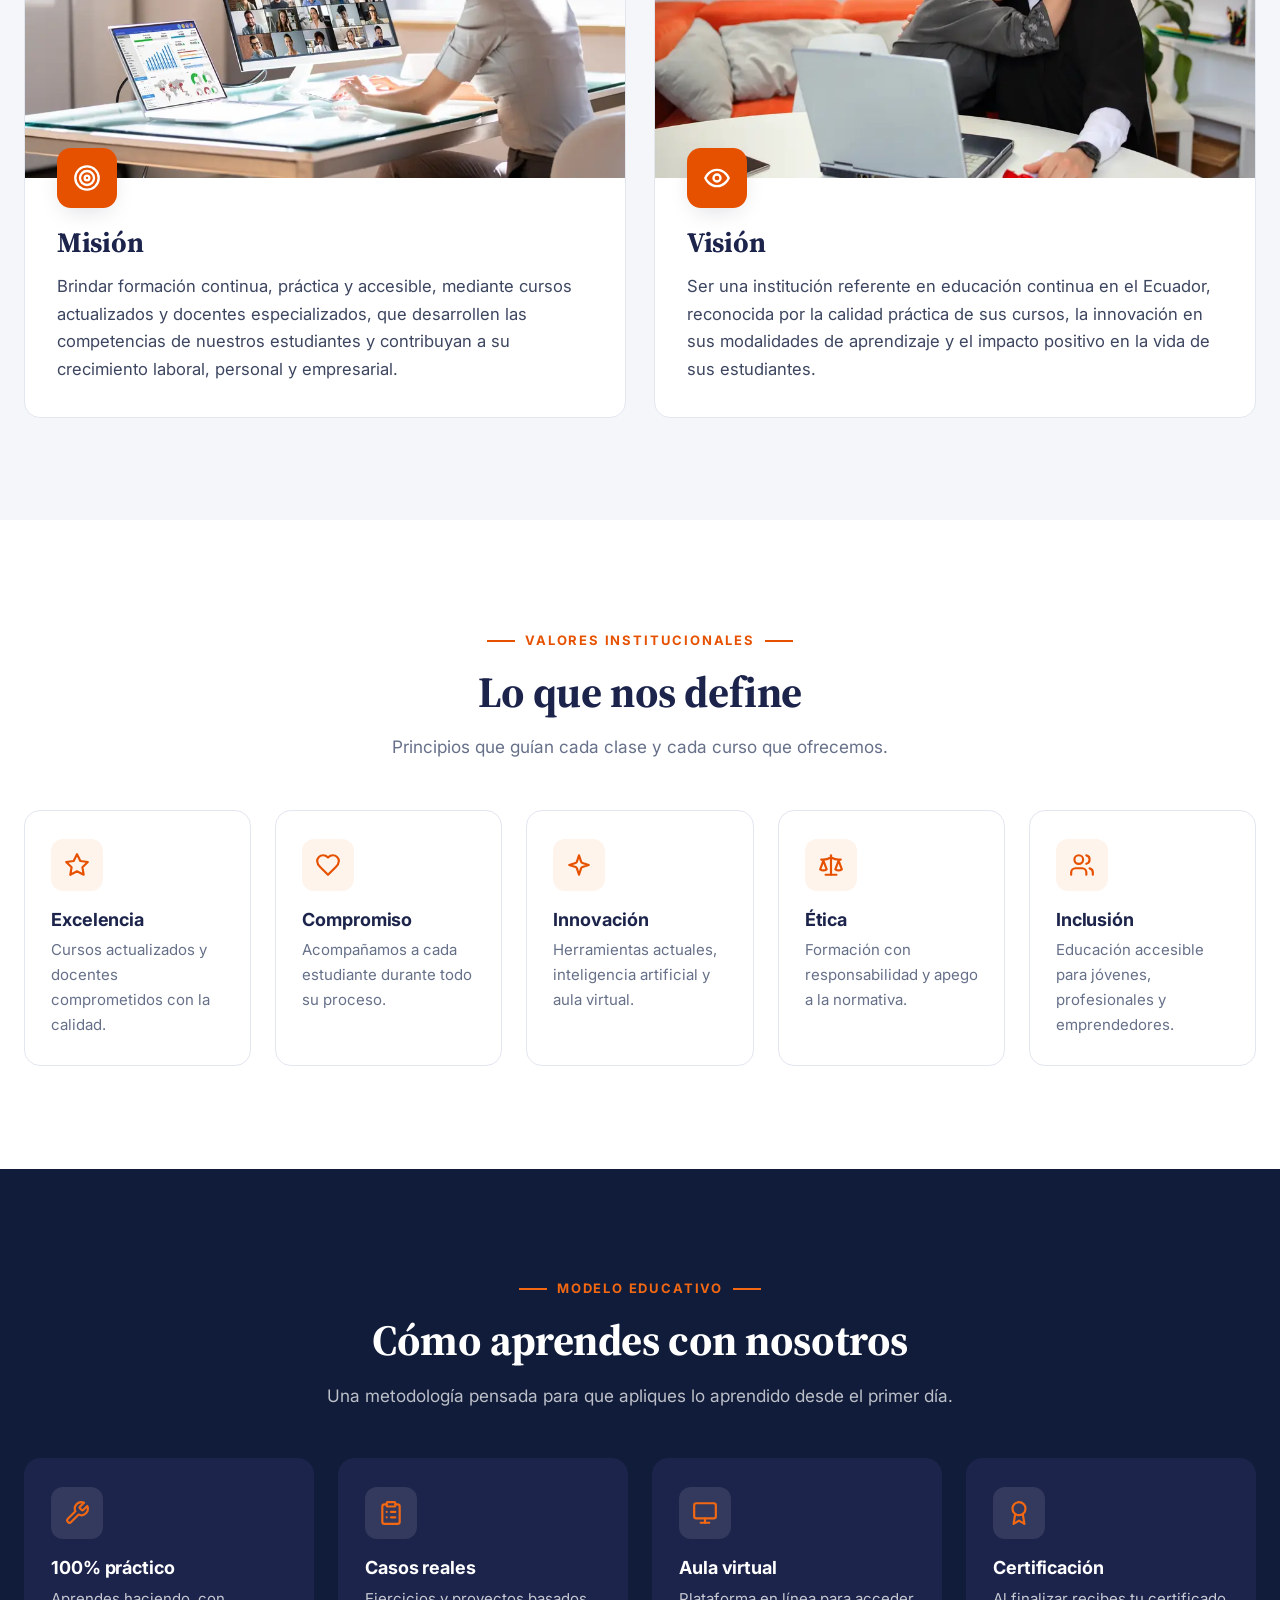
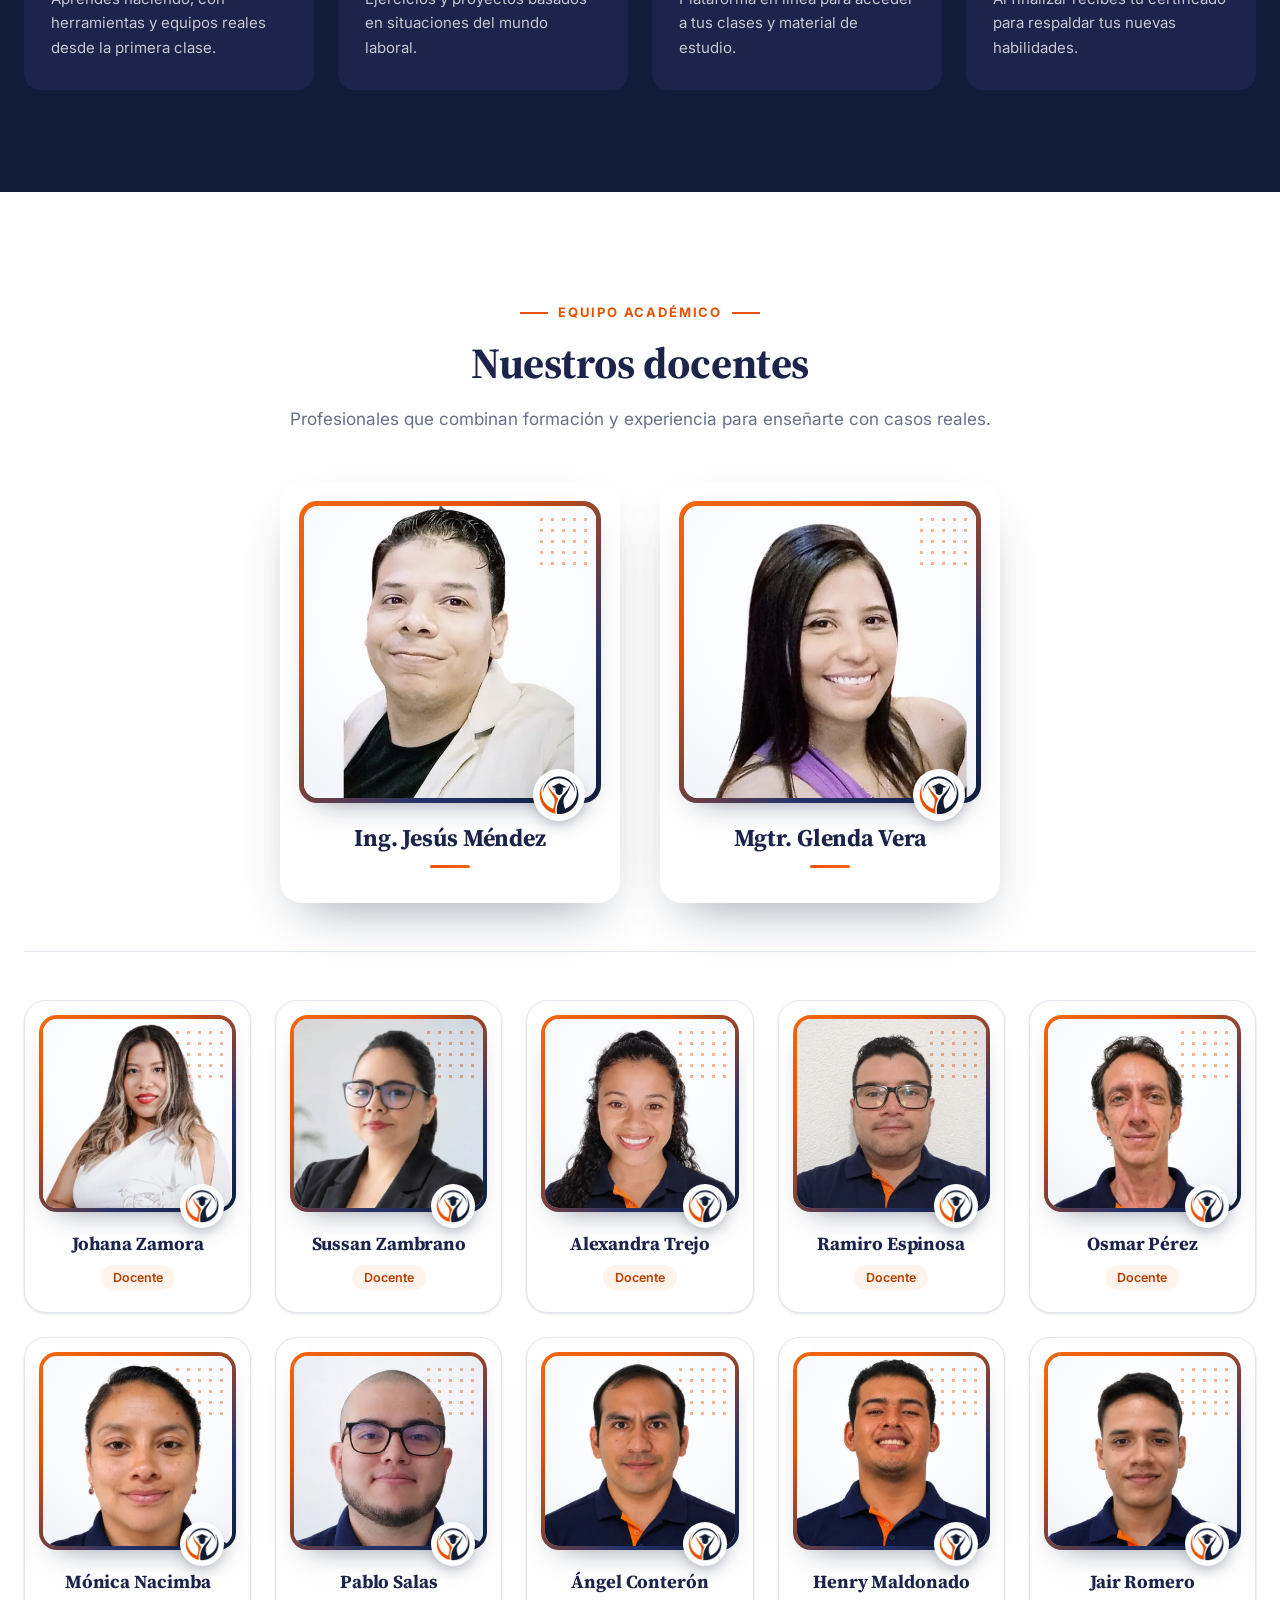
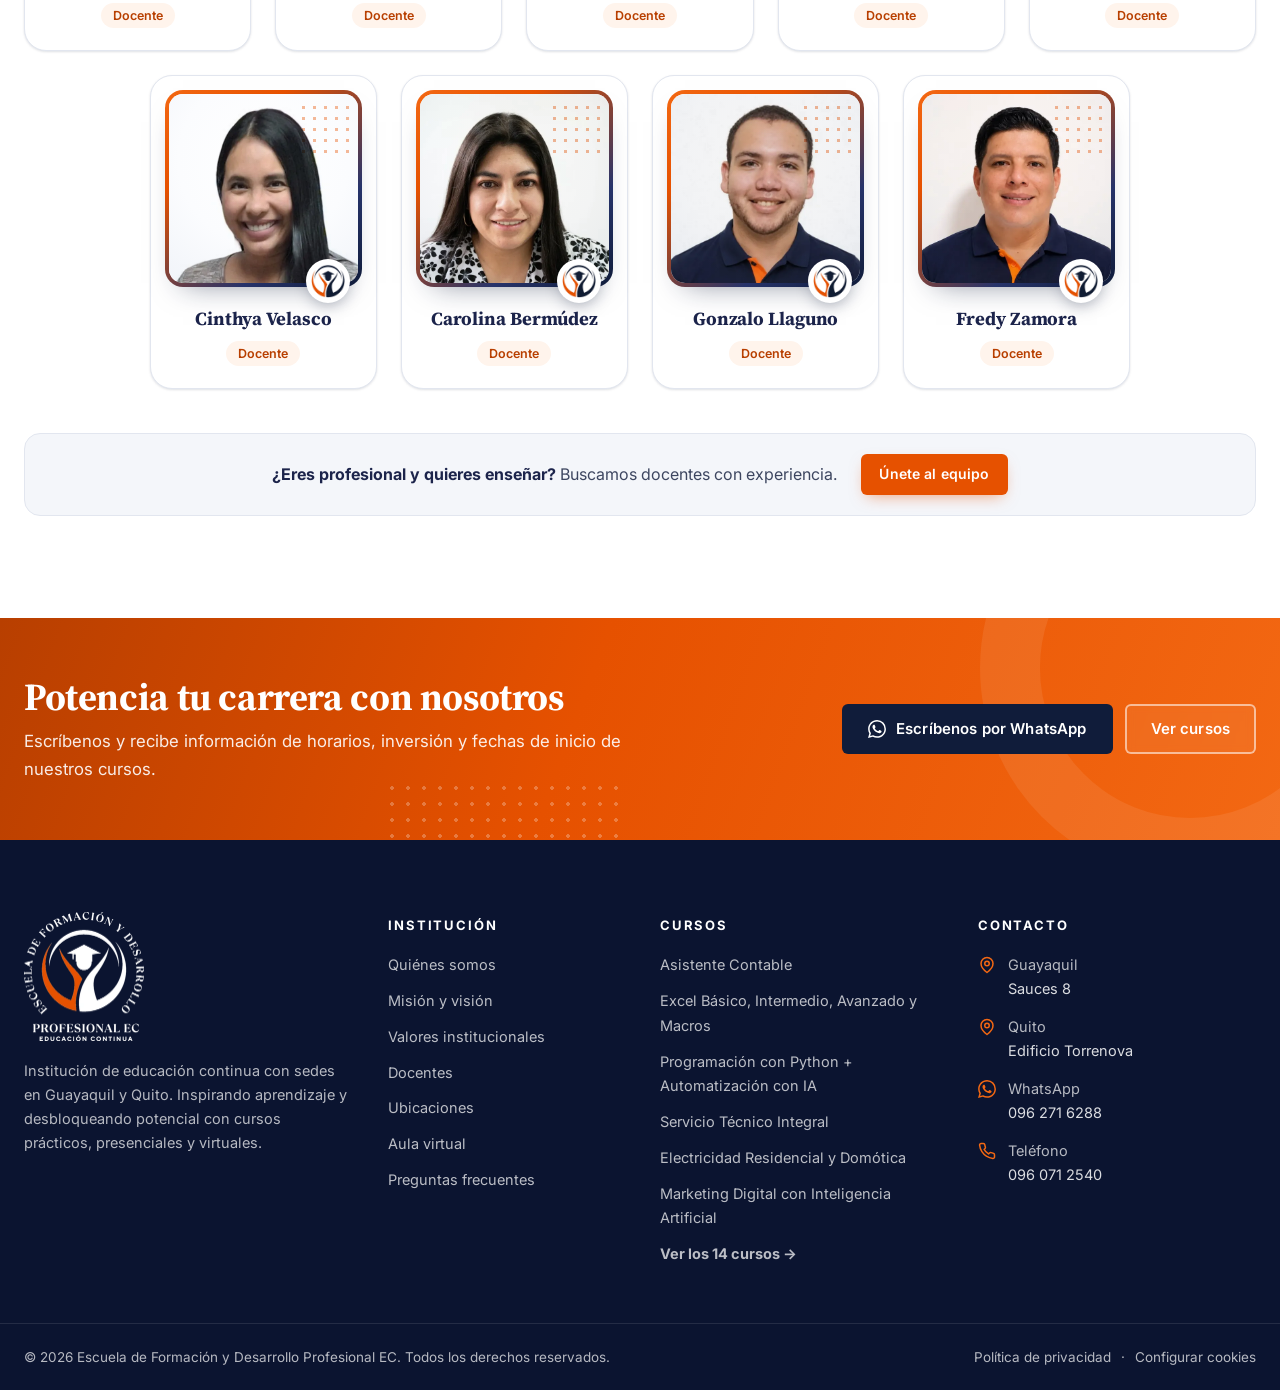
<file: nosotros.html>
<!doctype html>
<html lang="es">
<head>
<meta charset="utf-8">
<meta name="viewport" content="width=device-width, initial-scale=1">
<title>Quiénes somos | Escuela de Formación y Desarrollo Profesional EC</title>
<meta name="description" content="Conoce la Escuela de Formación y Desarrollo Profesional EC: misión, visión, valores, modelo educativo y equipo docente.">
<meta name="theme-color" content="#1c244b">
<meta property="og:type" content="website">
<meta property="og:locale" content="es_EC">
<meta property="og:site_name" content="Escuela de Formación y Desarrollo Profesional EC">
<meta property="og:title" content="Quiénes somos | Escuela de Formación y Desarrollo Profesional EC">
<meta property="og:description" content="Conoce la Escuela de Formación y Desarrollo Profesional EC: misión, visión, valores, modelo educativo y equipo docente.">
<meta property="og:image" content="/assets/img/og-image.jpg">
<meta name="twitter:card" content="summary_large_image">
<link rel="icon" type="image/png" sizes="32x32" href="assets/img/favicon-32.png">
<link rel="icon" type="image/png" sizes="192x192" href="assets/img/icon-192.png">
<link rel="apple-touch-icon" href="assets/img/apple-touch-icon.png">
<link rel="preconnect" href="https://fonts.googleapis.com">
<link rel="preconnect" href="https://fonts.gstatic.com" crossorigin>
<link rel="stylesheet" href="https://fonts.googleapis.com/css2?family=Inter:wght@400;500;600;700&family=Source+Serif+4:ital,opsz,wght@0,8..60,600;0,8..60,700;1,8..60,600&display=swap">
<link rel="stylesheet" href="assets/css/styles.css">
<link rel="preload" as="image" href="assets/img/emblema.webp">
<script>(function(c){var v=0;try{v=sessionStorage.getItem('fdp-visto')}catch(e){}c.className+=v?' js pl-skip':' js is-loading';setTimeout(function(){c.classList.remove('is-loading')},8000)})(document.documentElement);</script>
</head>
<body data-page="nosotros">
<div class="preloader" id="preloader" role="status" aria-label="Cargando la página">
  <div class="preloader__inner">
    <div class="preloader__logo"><span class="preloader__ring" aria-hidden="true"></span><img src="assets/img/emblema.webp" alt="" width="112" height="112"></div>
    <p class="preloader__name">Formación y Desarrollo<br>Profesional EC</p>
    <span class="preloader__bar" aria-hidden="true"><span></span></span>
  </div>
</div>
<a class="skip-link" href="#main">Saltar al contenido</a>
<svg xmlns="http://www.w3.org/2000/svg" style="position:absolute;width:0;height:0;overflow:hidden" aria-hidden="true"><symbol id="i-map-pin" viewBox="0 0 24 24"><path d="M20 10c0 6-8 12-8 12s-8-6-8-12a8 8 0 0 1 16 0Z"/><circle cx="12" cy="10" r="3"/></symbol><symbol id="i-phone" viewBox="0 0 24 24"><path d="M22 16.92v3a2 2 0 0 1-2.18 2 19.79 19.79 0 0 1-8.63-3.07 19.5 19.5 0 0 1-6-6 19.79 19.79 0 0 1-3.07-8.67A2 2 0 0 1 4.11 2h3a2 2 0 0 1 2 1.72 12.84 12.84 0 0 0 .7 2.81 2 2 0 0 1-.45 2.11L8.09 9.91a16 16 0 0 0 6 6l1.27-1.27a2 2 0 0 1 2.11-.45 12.84 12.84 0 0 0 2.81.7A2 2 0 0 1 22 16.92z"/></symbol><symbol id="i-whatsapp" viewBox="0 0 24 24"><path fill="currentColor" stroke="none" d="M17.472 14.382c-.297-.149-1.758-.867-2.03-.967-.273-.099-.471-.148-.67.15-.197.297-.767.966-.94 1.164-.173.199-.347.223-.644.075-.297-.15-1.255-.463-2.39-1.475-.883-.788-1.48-1.761-1.653-2.059-.173-.297-.018-.458.13-.606.134-.133.298-.347.446-.52.149-.174.198-.298.298-.497.099-.198.05-.371-.025-.52-.075-.149-.669-1.612-.916-2.207-.242-.579-.487-.5-.669-.51-.173-.008-.371-.01-.57-.01-.198 0-.52.074-.792.372-.272.297-1.04 1.016-1.04 2.479 0 1.462 1.065 2.875 1.213 3.074.149.198 2.096 3.2 5.077 4.487.709.306 1.262.489 1.694.625.712.227 1.36.195 1.871.118.571-.085 1.758-.719 2.006-1.413.248-.694.248-1.289.173-1.413-.074-.124-.272-.198-.57-.347m-5.421 7.403h-.004a9.87 9.87 0 0 1-5.031-1.378l-.361-.214-3.741.982.998-3.648-.235-.374a9.86 9.86 0 0 1-1.51-5.26c.001-5.45 4.436-9.884 9.888-9.884 2.64 0 5.122 1.03 6.988 2.898a9.825 9.825 0 0 1 2.893 6.994c-.003 5.45-4.437 9.884-9.885 9.884m8.413-18.297A11.815 11.815 0 0 0 12.05 0C5.495 0 .16 5.335.157 11.892c0 2.096.547 4.142 1.588 5.945L.057 24l6.305-1.654a11.882 11.882 0 0 0 5.683 1.448h.005c6.554 0 11.89-5.335 11.893-11.893a11.821 11.821 0 0 0-3.48-8.413Z"/></symbol><symbol id="i-mail" viewBox="0 0 24 24"><rect width="20" height="16" x="2" y="4" rx="2"/><path d="m22 7-8.97 5.7a1.94 1.94 0 0 1-2.06 0L2 7"/></symbol><symbol id="i-clock" viewBox="0 0 24 24"><circle cx="12" cy="12" r="10"/><polyline points="12 6 12 12 16 14"/></symbol><symbol id="i-chevron-down" viewBox="0 0 24 24"><path d="m6 9 6 6 6-6"/></symbol><symbol id="i-chevron-left" viewBox="0 0 24 24"><path d="m15 18-6-6 6-6"/></symbol><symbol id="i-chevron-right" viewBox="0 0 24 24"><path d="m9 18 6-6-6-6"/></symbol><symbol id="i-arrow-right" viewBox="0 0 24 24"><path d="M5 12h14"/><path d="m12 5 7 7-7 7"/></symbol><symbol id="i-arrow-up" viewBox="0 0 24 24"><path d="m5 12 7-7 7 7"/><path d="M12 19V5"/></symbol><symbol id="i-menu" viewBox="0 0 24 24"><line x1="4" x2="20" y1="12" y2="12"/><line x1="4" x2="20" y1="6" y2="6"/><line x1="4" x2="20" y1="18" y2="18"/></symbol><symbol id="i-x" viewBox="0 0 24 24"><path d="M18 6 6 18"/><path d="m6 6 12 12"/></symbol><symbol id="i-plus" viewBox="0 0 24 24"><path d="M5 12h14"/><path d="M12 5v14"/></symbol><symbol id="i-check-circle" viewBox="0 0 24 24"><circle cx="12" cy="12" r="10"/><path d="m9 12 2 2 4-4"/></symbol><symbol id="i-graduation-cap" viewBox="0 0 24 24"><path d="M22 10v6M2 10l10-5 10 5-10 5z"/><path d="M6 12v5c3 3 9 3 12 0v-5"/></symbol><symbol id="i-book-open" viewBox="0 0 24 24"><path d="M2 3h6a4 4 0 0 1 4 4v14a3 3 0 0 0-3-3H2z"/><path d="M22 3h-6a4 4 0 0 0-4 4v14a3 3 0 0 1 3-3h7z"/></symbol><symbol id="i-video" viewBox="0 0 24 24"><path d="m22 8-6 4 6 4V8Z"/><rect width="14" height="12" x="2" y="6" rx="2" ry="2"/></symbol><symbol id="i-monitor" viewBox="0 0 24 24"><rect width="20" height="14" x="2" y="3" rx="2"/><line x1="8" x2="16" y1="21" y2="21"/><line x1="12" x2="12" y1="17" y2="21"/></symbol><symbol id="i-award" viewBox="0 0 24 24"><circle cx="12" cy="8" r="6"/><path d="M15.477 12.89 17 22l-5-3-5 3 1.523-9.11"/></symbol><symbol id="i-users" viewBox="0 0 24 24"><path d="M16 21v-2a4 4 0 0 0-4-4H6a4 4 0 0 0-4 4v2"/><circle cx="9" cy="7" r="4"/><path d="M22 21v-2a4 4 0 0 0-3-3.87"/><path d="M16 3.13a4 4 0 0 1 0 7.75"/></symbol><symbol id="i-user-check" viewBox="0 0 24 24"><path d="M16 21v-2a4 4 0 0 0-4-4H6a4 4 0 0 0-4 4v2"/><circle cx="9" cy="7" r="4"/><polyline points="16 11 18 13 22 9"/></symbol><symbol id="i-briefcase" viewBox="0 0 24 24"><rect width="20" height="14" x="2" y="7" rx="2" ry="2"/><path d="M16 21V5a2 2 0 0 0-2-2h-4a2 2 0 0 0-2 2v16"/></symbol><symbol id="i-calculator" viewBox="0 0 24 24"><rect width="16" height="20" x="4" y="2" rx="2"/><line x1="8" x2="16" y1="6" y2="6"/><line x1="16" x2="16" y1="14" y2="18"/><path d="M16 10h.01"/><path d="M12 10h.01"/><path d="M8 10h.01"/><path d="M12 14h.01"/><path d="M8 14h.01"/><path d="M12 18h.01"/><path d="M8 18h.01"/></symbol><symbol id="i-receipt" viewBox="0 0 24 24"><path d="M4 2v20l2-1 2 1 2-1 2 1 2-1 2 1 2-1 2 1V2l-2 1-2-1-2 1-2-1-2 1-2-1-2 1Z"/><path d="M16 8h-6a2 2 0 1 0 0 4h4a2 2 0 1 1 0 4H8"/><path d="M12 17.5v-11"/></symbol><symbol id="i-bar-chart" viewBox="0 0 24 24"><path d="M3 3v18h18"/><path d="M18 17V9"/><path d="M13 17V5"/><path d="M8 17v-3"/></symbol><symbol id="i-table" viewBox="0 0 24 24"><rect width="18" height="18" x="3" y="3" rx="2" ry="2"/><line x1="3" x2="21" y1="9" y2="9"/><line x1="3" x2="21" y1="15" y2="15"/><line x1="9" x2="9" y1="9" y2="21"/><line x1="15" x2="15" y1="9" y2="21"/></symbol><symbol id="i-shield-check" viewBox="0 0 24 24"><path d="M20 13c0 5-3.5 7.5-7.66 8.95a1 1 0 0 1-.67-.01C7.5 20.5 4 18 4 13V6a1 1 0 0 1 1-1c2 0 4.5-1.2 6.24-2.72a1.17 1.17 0 0 1 1.52 0C14.51 3.81 17 5 19 5a1 1 0 0 1 1 1z"/><path d="m9 12 2 2 4-4"/></symbol><symbol id="i-wrench" viewBox="0 0 24 24"><path d="M14.7 6.3a1 1 0 0 0 0 1.4l1.6 1.6a1 1 0 0 0 1.4 0l3.77-3.77a6 6 0 0 1-7.94 7.94l-6.91 6.91a2.12 2.12 0 0 1-3-3l6.91-6.91a6 6 0 0 1 7.94-7.94l-3.76 3.76z"/></symbol><symbol id="i-ship" viewBox="0 0 24 24"><path d="M2 21c.6.5 1.2 1 2.5 1 2.5 0 2.5-2 5-2 1.3 0 1.9.5 2.5 1 .6.5 1.2 1 2.5 1 2.5 0 2.5-2 5-2 1.3 0 1.9.5 2.5 1"/><path d="M19.38 20A11.6 11.6 0 0 0 21 14l-9-4-9 4c0 2.9.94 5.34 2.81 7.76"/><path d="M19 13V7a2 2 0 0 0-2-2H7a2 2 0 0 0-2 2v6"/><path d="M12 10v4"/><path d="M12 2v3"/></symbol><symbol id="i-wallet" viewBox="0 0 24 24"><path d="M19 7V4a1 1 0 0 0-1-1H5a2 2 0 0 0 0 4h15a1 1 0 0 1 1 1v4h-3a2 2 0 0 0 0 4h3a1 1 0 0 0 1-1v-2a1 1 0 0 0-1-1"/><path d="M3 5v14a2 2 0 0 0 2 2h15a1 1 0 0 0 1-1v-4"/></symbol><symbol id="i-trending-up" viewBox="0 0 24 24"><polyline points="22 7 13.5 15.5 8.5 10.5 2 17"/><polyline points="16 7 22 7 22 13"/></symbol><symbol id="i-search" viewBox="0 0 24 24"><circle cx="11" cy="11" r="8"/><path d="m21 21-4.3-4.3"/></symbol><symbol id="i-target" viewBox="0 0 24 24"><circle cx="12" cy="12" r="10"/><circle cx="12" cy="12" r="6"/><circle cx="12" cy="12" r="2"/></symbol><symbol id="i-eye" viewBox="0 0 24 24"><path d="M2 12s3-7 10-7 10 7 10 7-3 7-10 7-10-7-10-7Z"/><circle cx="12" cy="12" r="3"/></symbol><symbol id="i-lightbulb" viewBox="0 0 24 24"><path d="M15 14c.2-1 .7-1.7 1.5-2.5 1-.9 1.5-2.2 1.5-3.5A6 6 0 0 0 6 8c0 1 .2 2.2 1.5 3.5.7.7 1.3 1.5 1.5 2.5"/><path d="M9 18h6"/><path d="M10 22h4"/></symbol><symbol id="i-star" viewBox="0 0 24 24"><polygon points="12 2 15.09 8.26 22 9.27 17 14.14 18.18 21.02 12 17.77 5.82 21.02 7 14.14 2 9.27 8.91 8.26 12 2"/></symbol><symbol id="i-file-text" viewBox="0 0 24 24"><path d="M15 2H6a2 2 0 0 0-2 2v16a2 2 0 0 0 2 2h12a2 2 0 0 0 2-2V7Z"/><path d="M14 2v4a2 2 0 0 0 2 2h4"/><path d="M10 9H8"/><path d="M16 13H8"/><path d="M16 17H8"/></symbol><symbol id="i-scale" viewBox="0 0 24 24"><path d="m16 16 3-8 3 8c-.87.65-1.92 1-3 1s-2.13-.35-3-1Z"/><path d="m2 16 3-8 3 8c-.87.65-1.92 1-3 1s-2.13-.35-3-1Z"/><path d="M7 21h10"/><path d="M12 3v18"/><path d="M3 7h2c2 0 5-1 7-2 2 1 5 2 7 2h2"/></symbol><symbol id="i-sparkles" viewBox="0 0 24 24"><path d="m12 3-1.912 5.813a2 2 0 0 1-1.275 1.275L3 12l5.813 1.912a2 2 0 0 1 1.275 1.275L12 21l1.912-5.813a2 2 0 0 1 1.275-1.275L21 12l-5.813-1.912a2 2 0 0 1-1.275-1.275L12 3Z"/></symbol><symbol id="i-message" viewBox="0 0 24 24"><path d="M7.9 20A9 9 0 1 0 4 16.1L2 22Z"/></symbol><symbol id="i-gift" viewBox="0 0 24 24"><rect x="3" y="8" width="18" height="4" rx="1"/><path d="M12 8v13"/><path d="M19 12v7a2 2 0 0 1-2 2H7a2 2 0 0 1-2-2v-7"/><path d="M7.5 8a2.5 2.5 0 0 1 0-5C9.5 3 11 5 12 8c1-3 2.5-5 4.5-5a2.5 2.5 0 0 1 0 5"/></symbol><symbol id="i-help" viewBox="0 0 24 24"><circle cx="12" cy="12" r="10"/><path d="M9.09 9a3 3 0 0 1 5.83 1c0 2-3 3-3 3"/><path d="M12 17h.01"/></symbol><symbol id="i-clipboard" viewBox="0 0 24 24"><rect width="8" height="4" x="8" y="2" rx="1" ry="1"/><path d="M16 4h2a2 2 0 0 1 2 2v14a2 2 0 0 1-2 2H6a2 2 0 0 1-2-2V6a2 2 0 0 1 2-2h2"/><path d="M12 11h4"/><path d="M12 16h4"/><path d="M8 11h.01"/><path d="M8 16h.01"/></symbol><symbol id="i-info" viewBox="0 0 24 24"><circle cx="12" cy="12" r="10"/><path d="M12 16v-4"/><path d="M12 8h.01"/></symbol><symbol id="i-heart" viewBox="0 0 24 24"><path d="M19 14c1.49-1.46 3-3.21 3-5.5A5.5 5.5 0 0 0 16.5 3c-1.76 0-3 .5-4.5 2-1.5-1.5-2.74-2-4.5-2A5.5 5.5 0 0 0 2 8.5c0 2.3 1.5 4.05 3 5.5l7 7Z"/></symbol><symbol id="i-layers" viewBox="0 0 24 24"><path d="m12.83 2.18a2 2 0 0 0-1.66 0L2.6 6.08a1 1 0 0 0 0 1.83l8.58 3.91a2 2 0 0 0 1.66 0l8.58-3.9a1 1 0 0 0 0-1.83Z"/><path d="m22 17.65-9.17 4.16a2 2 0 0 1-1.66 0L2 17.65"/><path d="m22 12.65-9.17 4.16a2 2 0 0 1-1.66 0L2 12.65"/></symbol><symbol id="i-send" viewBox="0 0 24 24"><path d="m22 2-7 20-4-9-9-4Z"/><path d="M22 2 11 13"/></symbol><symbol id="i-cookie" viewBox="0 0 24 24"><path d="M12 2a10 10 0 1 0 10 10 4 4 0 0 1-5-5 4 4 0 0 1-5-5"/><path d="M8.5 8.5v.01"/><path d="M16 15.5v.01"/><path d="M12 12v.01"/><path d="M11 17v.01"/><path d="M7 14v.01"/></symbol></svg>
<div class="topbar">
  <div class="container topbar__inner">
    <ul class="topbar__list">
      <li class="topbar__places"><svg class="icon" aria-hidden="true"><use href="#i-map-pin"/></svg>
        <div class="place-pop">
          <button class="place-pop__btn" type="button" aria-expanded="false" aria-controls="pop-gye">Guayaquil</button>
          <div class="place-pop__panel" id="pop-gye" hidden>
            <strong>Sede Guayaquil</strong>
            <span>Sauces 8, Mz. 454, Solar 6, primer piso alto · Guayaquil</span>
            <a href="https://maps.app.goo.gl/EPWiLBCCDx9EzeUr6" target="_blank" rel="noopener"><svg class="icon" aria-hidden="true"><use href="#i-map-pin"/></svg> Cómo llegar</a>
          </div>
        </div>
        <span class="topbar__sep" aria-hidden="true">·</span>
        <div class="place-pop">
          <button class="place-pop__btn" type="button" aria-expanded="false" aria-controls="pop-uio">Quito</button>
          <div class="place-pop__panel" id="pop-uio" hidden>
            <strong>Sede Quito</strong>
            <span>Edificio Torrenova · Quito</span>
            <a href="https://www.google.com/maps/search/?api=1&query=-0.190294,-78.481445" target="_blank" rel="noopener"><svg class="icon" aria-hidden="true"><use href="#i-map-pin"/></svg> Cómo llegar</a>
          </div>
        </div>
      </li>
      <li class="keep"><svg class="icon" aria-hidden="true"><use href="#i-phone"/></svg> <a href="tel:+593962716288">096 271 6288</a></li>
      <li><svg class="icon" aria-hidden="true"><use href="#i-phone"/></svg> <a href="tel:+593960712540">096 071 2540</a></li>
      <li class="topbar__extra"><svg class="icon" aria-hidden="true"><use href="#i-layers"/></svg> Cursos presenciales y virtuales</li>
    </ul>
    <ul class="topbar__list topbar__links">
      <li><a href="oferta-academica.html">Matrículas abiertas</a></li>
      <li><a href="https://aulavirtual.formacionprofessional.com/" target="_blank" rel="noopener">Aula virtual</a></li>
      <li><a href="contacto.html#preguntas">Preguntas frecuentes</a></li>
    </ul>
  </div>
</div>
<header class="site-header">
  <div class="nav-overlay" aria-hidden="true"></div>
  <div class="container header__inner">
    <a class="brand" href="index.html" aria-label="Escuela de Formación y Desarrollo Profesional EC — Inicio">
      <img src="assets/img/logo-sm.webp" alt="" width="52" height="56">
      <span class="brand__text"><strong>Formación y Desarrollo<br>Profesional EC</strong></span>
    </a>
    <nav class="nav" id="site-nav" aria-label="Navegación principal">
      <div class="nav__head">
        <a class="brand" href="index.html" aria-label="Escuela de Formación y Desarrollo Profesional EC — Inicio">
      <img src="assets/img/logo-sm.webp" alt="" width="52" height="56">
      <span class="brand__text"><strong>Formación y Desarrollo<br>Profesional EC</strong></span>
    </a>
        <button class="nav__close" type="button" aria-label="Cerrar menú"><svg class="icon" aria-hidden="true"><use href="#i-x"/></svg></button>
      </div>
      <ul class="nav__list">
        <li class="nav__item"><a class="nav__link" href="index.html">Inicio</a></li>
        <li class="nav__item nav__item--has-sub">
          <button class="nav__toggle is-current" type="button" aria-expanded="false" aria-controls="sub-nosotros">Nosotros <svg class="icon" aria-hidden="true"><use href="#i-chevron-down"/></svg></button>
          <div class="dropdown" id="sub-nosotros">
            <a href="nosotros.html">Quiénes somos<span>Nuestra institución y propósito</span></a>
            <a href="nosotros.html#mision-vision">Misión y visión<span>Hacia dónde vamos</span></a>
            <a href="nosotros.html#valores">Valores institucionales<span>Lo que nos define</span></a>
            <a href="nosotros.html#docentes">Docentes<span>Nuestro equipo académico</span></a>
          </div>
        </li>
        <li class="nav__item nav__item--has-sub nav__item--mega">
          <button class="nav__toggle" type="button" aria-expanded="false" aria-controls="sub-oferta">Oferta académica <svg class="icon" aria-hidden="true"><use href="#i-chevron-down"/></svg></button>
          <div class="dropdown dropdown--mega" id="sub-oferta">
            <div class="mega__col"><p class="mega__title"><svg class="icon" aria-hidden="true"><use href="#i-calculator"/></svg> Contabilidad y talento humano</p><ul><li><a href="oferta-academica.html#asistente-contable" data-course="asistente-contable">Asistente Contable<small>Modalidad flexible</small></a></li><li><a href="oferta-academica.html#tributacion" data-course="tributacion">Tributación Contable y Manejo del SRI<small>Aprende desde cero</small></a></li><li><a href="oferta-academica.html#talento-humano" data-course="talento-humano">Talento Humano: Gestión Laboral<small>Aprende desde cero</small></a></li></ul></div><div class="mega__col"><p class="mega__title"><svg class="icon" aria-hidden="true"><use href="#i-monitor"/></svg> Tecnología y digital</p><ul><li><a href="oferta-academica.html#excel" data-course="excel">Excel Básico, Intermedio, Avanzado y Macros<small>100% virtual · todo el Ecuador</small></a></li><li><a href="oferta-academica.html#python" data-course="python">Programación con Python + Automatización con IA<small>Presencial o virtual</small></a></li><li><a href="oferta-academica.html#marketing-digital" data-course="marketing-digital">Marketing Digital con Inteligencia Artificial<small>100% práctico</small></a></li><li><a href="oferta-academica.html#impresion-3d" data-course="impresion-3d">Impresión 3D<small>Presencial · Guayaquil y Quito</small></a></li></ul></div><div class="mega__col"><p class="mega__title"><svg class="icon" aria-hidden="true"><use href="#i-wrench"/></svg> Oficios técnicos</p><ul><li><a href="oferta-academica.html#servicio-tecnico" data-course="servicio-tecnico">Servicio Técnico Integral<small>Presencial · Guayaquil y Quito</small></a></li><li><a href="oferta-academica.html#electricidad" data-course="electricidad">Electricidad Residencial y Domótica<small>Presencial · Guayaquil y Quito</small></a></li><li><a href="oferta-academica.html#aires-acondicionados" data-course="aires-acondicionados">Aires Acondicionados e Introducción a Neveras<small>Presencial · Guayaquil y Quito</small></a></li><li><a href="oferta-academica.html#electrodomesticos" data-course="electrodomesticos">Reparación de Electrodomésticos<small>Presencial · Guayaquil y Quito</small></a></li><li><a href="oferta-academica.html#mecanica-motos" data-course="mecanica-motos">Mecánica de Motos<small>Presencial · Guayaquil y Quito</small></a></li><li><a href="oferta-academica.html#ebanisteria" data-course="ebanisteria">Ebanistería y Carpintería con Melamina<small>Guayaquil y Quito</small></a></li><li><a href="oferta-academica.html#diseno-modas" data-course="diseno-modas">Diseño de Modas: Corte y Confección<small>Guayaquil y Quito</small></a></li></ul></div>
            <div class="mega__promo">
              <strong>Matrículas abiertas</strong>
              <p>14 cursos prácticos, presenciales y virtuales, con docentes especializados.</p>
              <a class="btn btn--primary btn--sm" href="oferta-academica.html">Ver todos los cursos <svg class="icon" aria-hidden="true"><use href="#i-arrow-right"/></svg></a>
            </div>
          </div>
        </li>
        <li class="nav__item"><a class="nav__link" href="contacto.html">Contacto</a></li>
        <li class="nav__item"><a class="nav__link" href="ubicaciones.html">Ubicaciones</a></li>
      </ul>
      <div class="nav__foot">
        <a class="btn btn--primary btn--block" href="https://aulavirtual.formacionprofessional.com/" target="_blank" rel="noopener"><svg class="icon" aria-hidden="true"><use href="#i-monitor"/></svg> Aula virtual</a>
        <a class="btn btn--whatsapp btn--block" href="https://wa.me/593962716288?text=Hola%2C%20quisiera%20informaci%C3%B3n%20sobre%20sus%20cursos." target="_blank" rel="noopener"><svg class="icon" aria-hidden="true"><use href="#i-whatsapp"/></svg> Escríbenos por WhatsApp</a>
      </div>
    </nav>
    <div class="header__actions">
      <a class="btn btn--primary header__cta" href="https://aulavirtual.formacionprofessional.com/" target="_blank" rel="noopener"><svg class="icon" aria-hidden="true"><use href="#i-monitor"/></svg> Aula virtual</a>
      <button class="burger" type="button" aria-controls="site-nav" aria-expanded="false" aria-label="Abrir menú"><svg class="icon" aria-hidden="true"><use href="#i-menu"/></svg></button>
    </div>
  </div>
</header>
<main id="main">
<section class="page-hero">
  <div class="page-hero__media"><img src="assets/img/hero-comunidad.webp" srcset="assets/img/hero-comunidad-960.webp 960w, assets/img/hero-comunidad.webp 1920w" sizes="100vw" alt="" width="1920" height="1080" fetchpriority="high"></div>
  <div class="container page-hero__inner">
    <ol class="breadcrumb" aria-label="Ruta de navegación"><li><a href="index.html">Inicio</a></li><li><span aria-current="page">Nosotros</span></li></ol>
    <h1>Quiénes somos</h1>
    <p>Una escuela de educación continua comprometida con el crecimiento de las personas a través de la formación práctica.</p>
  </div>
</section>

<section class="section" aria-labelledby="intro-title">
  <div class="container split split--wide-left">
    <div class="reveal">
      <p class="eyebrow">Nuestra institución</p>
      <h2 class="section-title" id="intro-title">Educación que se convierte en oportunidades</h2>
      <div class="prose">
        <p>La <strong>Escuela de Formación y Desarrollo Profesional EC</strong> nace con el propósito de acercar formación práctica y de calidad a jóvenes, profesionales y emprendedores que buscan aprender un oficio, mejorar su empleabilidad o emprender su propio negocio.</p>
        <p>Ofrecemos cursos en contabilidad, talento humano, tecnología, marketing digital y oficios técnicos, con clases prácticas, docentes especializados y certificación, en nuestras sedes de Guayaquil y Quito y también en modalidad virtual.</p>
      </div>
      <ul class="feature-list"><li><span class="feature-icon"><svg class="icon" aria-hidden="true"><use href="#i-graduation-cap"/></svg></span><div><strong>Educación continua</strong><small>Cursos cortos y actualizados.</small></div></li><li><span class="feature-icon"><svg class="icon" aria-hidden="true"><use href="#i-wrench"/></svg></span><div><strong>100% práctico</strong><small>Aprendes haciendo.</small></div></li><li><span class="feature-icon"><svg class="icon" aria-hidden="true"><use href="#i-users"/></svg></span><div><strong>Docentes especializados</strong><small>Profesionales de cada área.</small></div></li><li><span class="feature-icon"><svg class="icon" aria-hidden="true"><use href="#i-award"/></svg></span><div><strong>Certificación</strong><small>Respaldo para tu hoja de vida.</small></div></li></ul>
    </div>
    <div class="media-frame reveal">
      <img src="assets/img/bienvenida.webp" alt="Estudiante graduada con birrete y diploma" width="880" height="1106" loading="lazy">
      <div class="media-badge"><span class="quick__icon"><svg class="icon" aria-hidden="true"><use href="#i-map-pin"/></svg></span><div><strong>Guayaquil y Quito</strong><small>Presencial y virtual</small></div></div>
    </div>
  </div>
</section>

<section class="section section--soft" id="mision-vision" aria-label="Misión y visión">
  <div class="container mv-grid reveal-stagger">
    <article class="mv-card">
      <div class="mv-card__media"><img src="assets/img/hero-online-960.webp" alt="Estudiante en una clase virtual" width="960" height="640" loading="lazy"></div>
      <div class="mv-card__body">
        <span class="mv-card__badge"><svg class="icon" aria-hidden="true"><use href="#i-target"/></svg></span>
        <h2>Misión</h2>
        <p>Brindar formación continua, práctica y accesible, mediante cursos actualizados y docentes especializados, que desarrollen las competencias de nuestros estudiantes y contribuyan a su crecimiento laboral, personal y empresarial.</p>
      </div>
    </article>
    <article class="mv-card">
      <div class="mv-card__media"><img src="assets/img/hero-graduacion-960.webp" alt="Graduado celebrando su logro" width="960" height="640" loading="lazy"></div>
      <div class="mv-card__body">
        <span class="mv-card__badge"><svg class="icon" aria-hidden="true"><use href="#i-eye"/></svg></span>
        <h2>Visión</h2>
        <p>Ser una institución referente en educación continua en el Ecuador, reconocida por la calidad práctica de sus cursos, la innovación en sus modalidades de aprendizaje y el impacto positivo en la vida de sus estudiantes.</p>
      </div>
    </article>
  </div>
</section>

<section class="section" id="valores" aria-labelledby="valores-title">
  <div class="container">
    <div class="section-head section-head--center">
      <p class="eyebrow">Valores institucionales</p>
      <h2 class="section-title" id="valores-title">Lo que nos define</h2>
      <p class="section-lead">Principios que guían cada clase y cada curso que ofrecemos.</p>
    </div>
    <div class="card-grid card-grid--5 reveal-stagger"><article class="info-card"><div class="info-card__icon"><svg class="icon" aria-hidden="true"><use href="#i-star"/></svg></div><h3>Excelencia</h3><p>Cursos actualizados y docentes comprometidos con la calidad.</p></article><article class="info-card"><div class="info-card__icon"><svg class="icon" aria-hidden="true"><use href="#i-heart"/></svg></div><h3>Compromiso</h3><p>Acompañamos a cada estudiante durante todo su proceso.</p></article><article class="info-card"><div class="info-card__icon"><svg class="icon" aria-hidden="true"><use href="#i-sparkles"/></svg></div><h3>Innovación</h3><p>Herramientas actuales, inteligencia artificial y aula virtual.</p></article><article class="info-card"><div class="info-card__icon"><svg class="icon" aria-hidden="true"><use href="#i-scale"/></svg></div><h3>Ética</h3><p>Formación con responsabilidad y apego a la normativa.</p></article><article class="info-card"><div class="info-card__icon"><svg class="icon" aria-hidden="true"><use href="#i-users"/></svg></div><h3>Inclusión</h3><p>Educación accesible para jóvenes, profesionales y emprendedores.</p></article></div>
  </div>
</section>

<section class="section section--navy" aria-labelledby="modelo-title">
  <div class="container">
    <div class="section-head section-head--center">
      <p class="eyebrow">Modelo educativo</p>
      <h2 class="section-title" id="modelo-title">Cómo aprendes con nosotros</h2>
      <p class="section-lead">Una metodología pensada para que apliques lo aprendido desde el primer día.</p>
    </div>
    <div class="card-grid card-grid--4 reveal-stagger"><article class="info-card info-card--navy"><div class="info-card__icon"><svg class="icon" aria-hidden="true"><use href="#i-wrench"/></svg></div><h3>100% práctico</h3><p>Aprendes haciendo, con herramientas y equipos reales desde la primera clase.</p></article><article class="info-card info-card--navy"><div class="info-card__icon"><svg class="icon" aria-hidden="true"><use href="#i-clipboard"/></svg></div><h3>Casos reales</h3><p>Ejercicios y proyectos basados en situaciones del mundo laboral.</p></article><article class="info-card info-card--navy"><div class="info-card__icon"><svg class="icon" aria-hidden="true"><use href="#i-monitor"/></svg></div><h3>Aula virtual</h3><p>Plataforma en línea para acceder a tus clases y material de estudio.</p></article><article class="info-card info-card--navy"><div class="info-card__icon"><svg class="icon" aria-hidden="true"><use href="#i-award"/></svg></div><h3>Certificación</h3><p>Al finalizar recibes tu certificado para respaldar tus nuevas habilidades.</p></article></div>
  </div>
</section>

<section class="section" id="docentes" aria-labelledby="docentes-title">
  <div class="container">
    <div class="section-head section-head--center">
      <p class="eyebrow">Equipo académico</p>
      <h2 class="section-title" id="docentes-title">Nuestros docentes</h2>
      <p class="section-lead">Profesionales que combinan formación y experiencia para enseñarte con casos reales.</p>
    </div>
    <div class="team-lead reveal-stagger"><article class="team-card team-card--lead">
          <div class="team-card__photo">
            <div class="team-card__frame"><img src="assets/img/docente-jesus-mendez.webp" alt="Retrato de Ing. Jesús Méndez" width="560" height="560" loading="lazy"></div>
            <span class="team-card__badge" aria-hidden="true"><img src="assets/img/emblema.webp" alt="" width="34" height="34" loading="lazy"></span>
          </div>
          <h3>Ing. Jesús Méndez</h3>
          
        </article><article class="team-card team-card--lead">
          <div class="team-card__photo">
            <div class="team-card__frame"><img src="assets/img/docente-glenda-vera.webp" alt="Retrato de Mgtr. Glenda Vera" width="560" height="560" loading="lazy"></div>
            <span class="team-card__badge" aria-hidden="true"><img src="assets/img/emblema.webp" alt="" width="34" height="34" loading="lazy"></span>
          </div>
          <h3>Mgtr. Glenda Vera</h3>
          
        </article></div>
    <div class="team-grid team-grid--5 reveal-stagger"><article class="team-card">
          <div class="team-card__photo">
            <div class="team-card__frame"><img src="assets/img/docente-johana-zamora.webp" alt="Retrato de Johana Zamora" width="560" height="560" loading="lazy"></div>
            <span class="team-card__badge" aria-hidden="true"><img src="assets/img/emblema.webp" alt="" width="34" height="34" loading="lazy"></span>
          </div>
          <h3>Johana Zamora</h3>
          <p>Docente</p>
        </article><article class="team-card">
          <div class="team-card__photo">
            <div class="team-card__frame"><img src="assets/img/docente-sussan-zambrano.webp" alt="Retrato de Sussan Zambrano" width="560" height="560" loading="lazy"></div>
            <span class="team-card__badge" aria-hidden="true"><img src="assets/img/emblema.webp" alt="" width="34" height="34" loading="lazy"></span>
          </div>
          <h3>Sussan Zambrano</h3>
          <p>Docente</p>
        </article><article class="team-card">
          <div class="team-card__photo">
            <div class="team-card__frame"><img src="assets/img/docente-alexandra-trejo.webp" alt="Retrato de Alexandra Trejo" width="560" height="560" loading="lazy"></div>
            <span class="team-card__badge" aria-hidden="true"><img src="assets/img/emblema.webp" alt="" width="34" height="34" loading="lazy"></span>
          </div>
          <h3>Alexandra Trejo</h3>
          <p>Docente</p>
        </article><article class="team-card">
          <div class="team-card__photo">
            <div class="team-card__frame"><img src="assets/img/docente-ramiro-espinosa.webp" alt="Retrato de Ramiro Espinosa" width="560" height="560" loading="lazy"></div>
            <span class="team-card__badge" aria-hidden="true"><img src="assets/img/emblema.webp" alt="" width="34" height="34" loading="lazy"></span>
          </div>
          <h3>Ramiro Espinosa</h3>
          <p>Docente</p>
        </article><article class="team-card">
          <div class="team-card__photo">
            <div class="team-card__frame"><img src="assets/img/docente-osmar-perez.webp" alt="Retrato de Osmar Pérez" width="560" height="560" loading="lazy"></div>
            <span class="team-card__badge" aria-hidden="true"><img src="assets/img/emblema.webp" alt="" width="34" height="34" loading="lazy"></span>
          </div>
          <h3>Osmar Pérez</h3>
          <p>Docente</p>
        </article><article class="team-card">
          <div class="team-card__photo">
            <div class="team-card__frame"><img src="assets/img/docente-monica-nacimba.webp" alt="Retrato de Mónica Nacimba" width="560" height="560" loading="lazy"></div>
            <span class="team-card__badge" aria-hidden="true"><img src="assets/img/emblema.webp" alt="" width="34" height="34" loading="lazy"></span>
          </div>
          <h3>Mónica Nacimba</h3>
          <p>Docente</p>
        </article><article class="team-card">
          <div class="team-card__photo">
            <div class="team-card__frame"><img src="assets/img/docente-pablo-salas.webp" alt="Retrato de Pablo Salas" width="560" height="560" loading="lazy"></div>
            <span class="team-card__badge" aria-hidden="true"><img src="assets/img/emblema.webp" alt="" width="34" height="34" loading="lazy"></span>
          </div>
          <h3>Pablo Salas</h3>
          <p>Docente</p>
        </article><article class="team-card">
          <div class="team-card__photo">
            <div class="team-card__frame"><img src="assets/img/docente-angel-conteron.webp" alt="Retrato de Ángel Conterón" width="560" height="560" loading="lazy"></div>
            <span class="team-card__badge" aria-hidden="true"><img src="assets/img/emblema.webp" alt="" width="34" height="34" loading="lazy"></span>
          </div>
          <h3>Ángel Conterón</h3>
          <p>Docente</p>
        </article><article class="team-card">
          <div class="team-card__photo">
            <div class="team-card__frame"><img src="assets/img/docente-henry-maldonado.webp" alt="Retrato de Henry Maldonado" width="560" height="560" loading="lazy"></div>
            <span class="team-card__badge" aria-hidden="true"><img src="assets/img/emblema.webp" alt="" width="34" height="34" loading="lazy"></span>
          </div>
          <h3>Henry Maldonado</h3>
          <p>Docente</p>
        </article><article class="team-card">
          <div class="team-card__photo">
            <div class="team-card__frame"><img src="assets/img/docente-jair-romero.webp" alt="Retrato de Jair Romero" width="560" height="560" loading="lazy"></div>
            <span class="team-card__badge" aria-hidden="true"><img src="assets/img/emblema.webp" alt="" width="34" height="34" loading="lazy"></span>
          </div>
          <h3>Jair Romero</h3>
          <p>Docente</p>
        </article><article class="team-card">
          <div class="team-card__photo">
            <div class="team-card__frame"><img src="assets/img/docente-cinthya-velasco.webp" alt="Retrato de Cinthya Velasco" width="560" height="560" loading="lazy"></div>
            <span class="team-card__badge" aria-hidden="true"><img src="assets/img/emblema.webp" alt="" width="34" height="34" loading="lazy"></span>
          </div>
          <h3>Cinthya Velasco</h3>
          <p>Docente</p>
        </article><article class="team-card">
          <div class="team-card__photo">
            <div class="team-card__frame"><img src="assets/img/docente-carolina-bermudez.webp" alt="Retrato de Carolina Bermúdez" width="560" height="560" loading="lazy"></div>
            <span class="team-card__badge" aria-hidden="true"><img src="assets/img/emblema.webp" alt="" width="34" height="34" loading="lazy"></span>
          </div>
          <h3>Carolina Bermúdez</h3>
          <p>Docente</p>
        </article><article class="team-card">
          <div class="team-card__photo">
            <div class="team-card__frame"><img src="assets/img/docente-gonzalo-llaguno.webp" alt="Retrato de Gonzalo Llaguno" width="560" height="560" loading="lazy"></div>
            <span class="team-card__badge" aria-hidden="true"><img src="assets/img/emblema.webp" alt="" width="34" height="34" loading="lazy"></span>
          </div>
          <h3>Gonzalo Llaguno</h3>
          <p>Docente</p>
        </article><article class="team-card">
          <div class="team-card__photo">
            <div class="team-card__frame"><img src="assets/img/docente-fredy-zamora.webp" alt="Retrato de Fredy Zamora" width="560" height="560" loading="lazy"></div>
            <span class="team-card__badge" aria-hidden="true"><img src="assets/img/emblema.webp" alt="" width="34" height="34" loading="lazy"></span>
          </div>
          <h3>Fredy Zamora</h3>
          <p>Docente</p>
        </article></div>
    <div class="team-join reveal"><p><strong>¿Eres profesional y quieres enseñar?</strong> Buscamos docentes con experiencia.</p><a class="btn btn--primary btn--sm" href="https://wa.me/593962716288?text=Hola%2C%20me%20interesa%20formar%20parte%20del%20equipo%20docente." target="_blank" rel="noopener">Únete al equipo</a></div>
  </div>
</section>
</main>
<section class="cta-band" aria-labelledby="cta-title">
  <div class="container cta-band__inner">
    <div>
      <h2 id="cta-title">Potencia tu carrera con nosotros</h2>
      <p>Escríbenos y recibe información de horarios, inversión y fechas de inicio de nuestros cursos.</p>
    </div>
    <div class="cta-band__actions">
      <a class="btn btn--secondary" href="https://wa.me/593962716288?text=Hola%2C%20quisiera%20informaci%C3%B3n%20sobre%20sus%20cursos." target="_blank" rel="noopener"><svg class="icon" aria-hidden="true"><use href="#i-whatsapp"/></svg> Escríbenos por WhatsApp</a>
      <a class="btn btn--light" href="oferta-academica.html">Ver cursos</a>
    </div>
  </div>
</section>
<footer class="site-footer">
  <div class="container footer__top">
    <div class="footer__brand">
      <img src="assets/img/logo-light.webp" alt="Escuela de Formación y Desarrollo Profesional EC — Educación continua" width="120" height="130" loading="lazy">
      <p>Institución de educación continua con sedes en Guayaquil y Quito. Inspirando aprendizaje y desbloqueando potencial con cursos prácticos, presenciales y virtuales.</p>
    </div>
    <div>
      <h2 class="footer__title">Institución</h2>
      <ul class="footer__links">
        <li><a href="nosotros.html">Quiénes somos</a></li>
        <li><a href="nosotros.html#mision-vision">Misión y visión</a></li>
        <li><a href="nosotros.html#valores">Valores institucionales</a></li>
        <li><a href="nosotros.html#docentes">Docentes</a></li>
        <li><a href="ubicaciones.html">Ubicaciones</a></li>
        <li><a href="https://aulavirtual.formacionprofessional.com/" target="_blank" rel="noopener">Aula virtual</a></li>
        <li><a href="contacto.html#preguntas">Preguntas frecuentes</a></li>
      </ul>
    </div>
    <div>
      <h2 class="footer__title">Cursos</h2>
      <ul class="footer__links"><li><a href="oferta-academica.html#asistente-contable">Asistente Contable</a></li><li><a href="oferta-academica.html#excel">Excel Básico, Intermedio, Avanzado y Macros</a></li><li><a href="oferta-academica.html#python">Programación con Python + Automatización con IA</a></li><li><a href="oferta-academica.html#servicio-tecnico">Servicio Técnico Integral</a></li><li><a href="oferta-academica.html#electricidad">Electricidad Residencial y Domótica</a></li><li><a href="oferta-academica.html#marketing-digital">Marketing Digital con Inteligencia Artificial</a></li><li><a href="oferta-academica.html"><strong>Ver los 14 cursos →</strong></a></li></ul>
    </div>
    <div>
      <h2 class="footer__title">Contacto</h2>
      <ul class="footer__contact">
        <li><svg class="icon" aria-hidden="true"><use href="#i-map-pin"/></svg><span>Guayaquil<br><a href="https://maps.app.goo.gl/EPWiLBCCDx9EzeUr6" target="_blank" rel="noopener">Sauces 8</a></span></li>
        <li><svg class="icon" aria-hidden="true"><use href="#i-map-pin"/></svg><span>Quito<br><a href="https://www.google.com/maps/search/?api=1&query=-0.190294,-78.481445" target="_blank" rel="noopener">Edificio Torrenova</a></span></li>
        <li><svg class="icon" aria-hidden="true"><use href="#i-whatsapp"/></svg><span>WhatsApp<br><a href="https://wa.me/593962716288" target="_blank" rel="noopener">096 271 6288</a></span></li>
        <li><svg class="icon" aria-hidden="true"><use href="#i-phone"/></svg><span>Teléfono<br><a href="tel:+593960712540">096 071 2540</a></span></li>
      </ul>
    </div>
  </div>
  <div class="footer__bottom">
    <div class="container">
      <span>© <span data-year>2026</span> Escuela de Formación y Desarrollo Profesional EC. Todos los derechos reservados.</span>
      <span class="footer__legal"><a href="privacidad.html">Política de privacidad</a><span aria-hidden="true">·</span><button class="link-btn" type="button" data-cookie-settings>Configurar cookies</button></span>
    </div>
  </div>
</footer>
<a class="fab-whatsapp" href="https://wa.me/593962716288?text=Hola%2C%20quisiera%20informaci%C3%B3n%20sobre%20sus%20cursos." target="_blank" rel="noopener" aria-label="Escríbenos por WhatsApp"><svg class="icon" aria-hidden="true"><use href="#i-whatsapp"/></svg></a>
<button class="to-top" type="button" aria-label="Volver arriba"><svg class="icon" aria-hidden="true"><use href="#i-arrow-up"/></svg></button>
<div class="cookie" id="cookie-banner" role="dialog" aria-modal="false" aria-labelledby="cookie-title" aria-describedby="cookie-desc" hidden>
  <div class="cookie__head"><span class="quick__icon"><svg class="icon" aria-hidden="true"><use href="#i-cookie"/></svg></span><h2 id="cookie-title">Tu privacidad es importante</h2></div>
  <p id="cookie-desc">Usamos cookies y almacenamiento local para que el sitio funcione correctamente y, si lo aceptas, para mostrar contenido de terceros como los mapas de Google. Puedes cambiar tu elección cuando quieras. <a href="privacidad.html">Política de privacidad</a></p>
  <div class="cookie__prefs" id="cookie-prefs" hidden>
    <div class="cookie__pref"><div><strong>Necesarias</strong><small>Guardan tu elección de cookies y el funcionamiento básico del sitio.</small></div><span class="cookie__always">Siempre activas</span></div>
    <div class="cookie__pref"><div><strong>Contenido de terceros</strong><small>Mapas de Google Maps en la página de ubicaciones.</small></div><label class="switch"><input type="checkbox" id="cookie-externos"><span class="switch__track" aria-hidden="true"></span><span class="visually-hidden">Permitir contenido de terceros</span></label></div>
    <button class="btn btn--secondary btn--sm btn--block" type="button" data-cookie-save>Guardar mi elección</button>
  </div>
  <div class="cookie__actions">
    <button class="btn btn--primary btn--sm" type="button" data-cookie-accept>Aceptar todas</button>
    <button class="btn btn--outline btn--sm" type="button" data-cookie-reject>Solo necesarias</button>
    <button class="cookie__config" type="button" aria-expanded="false" aria-controls="cookie-prefs" data-cookie-config>Configurar</button>
  </div>
</div>

<script src="assets/js/main.js" defer></script>
</body>
</html>
</file>
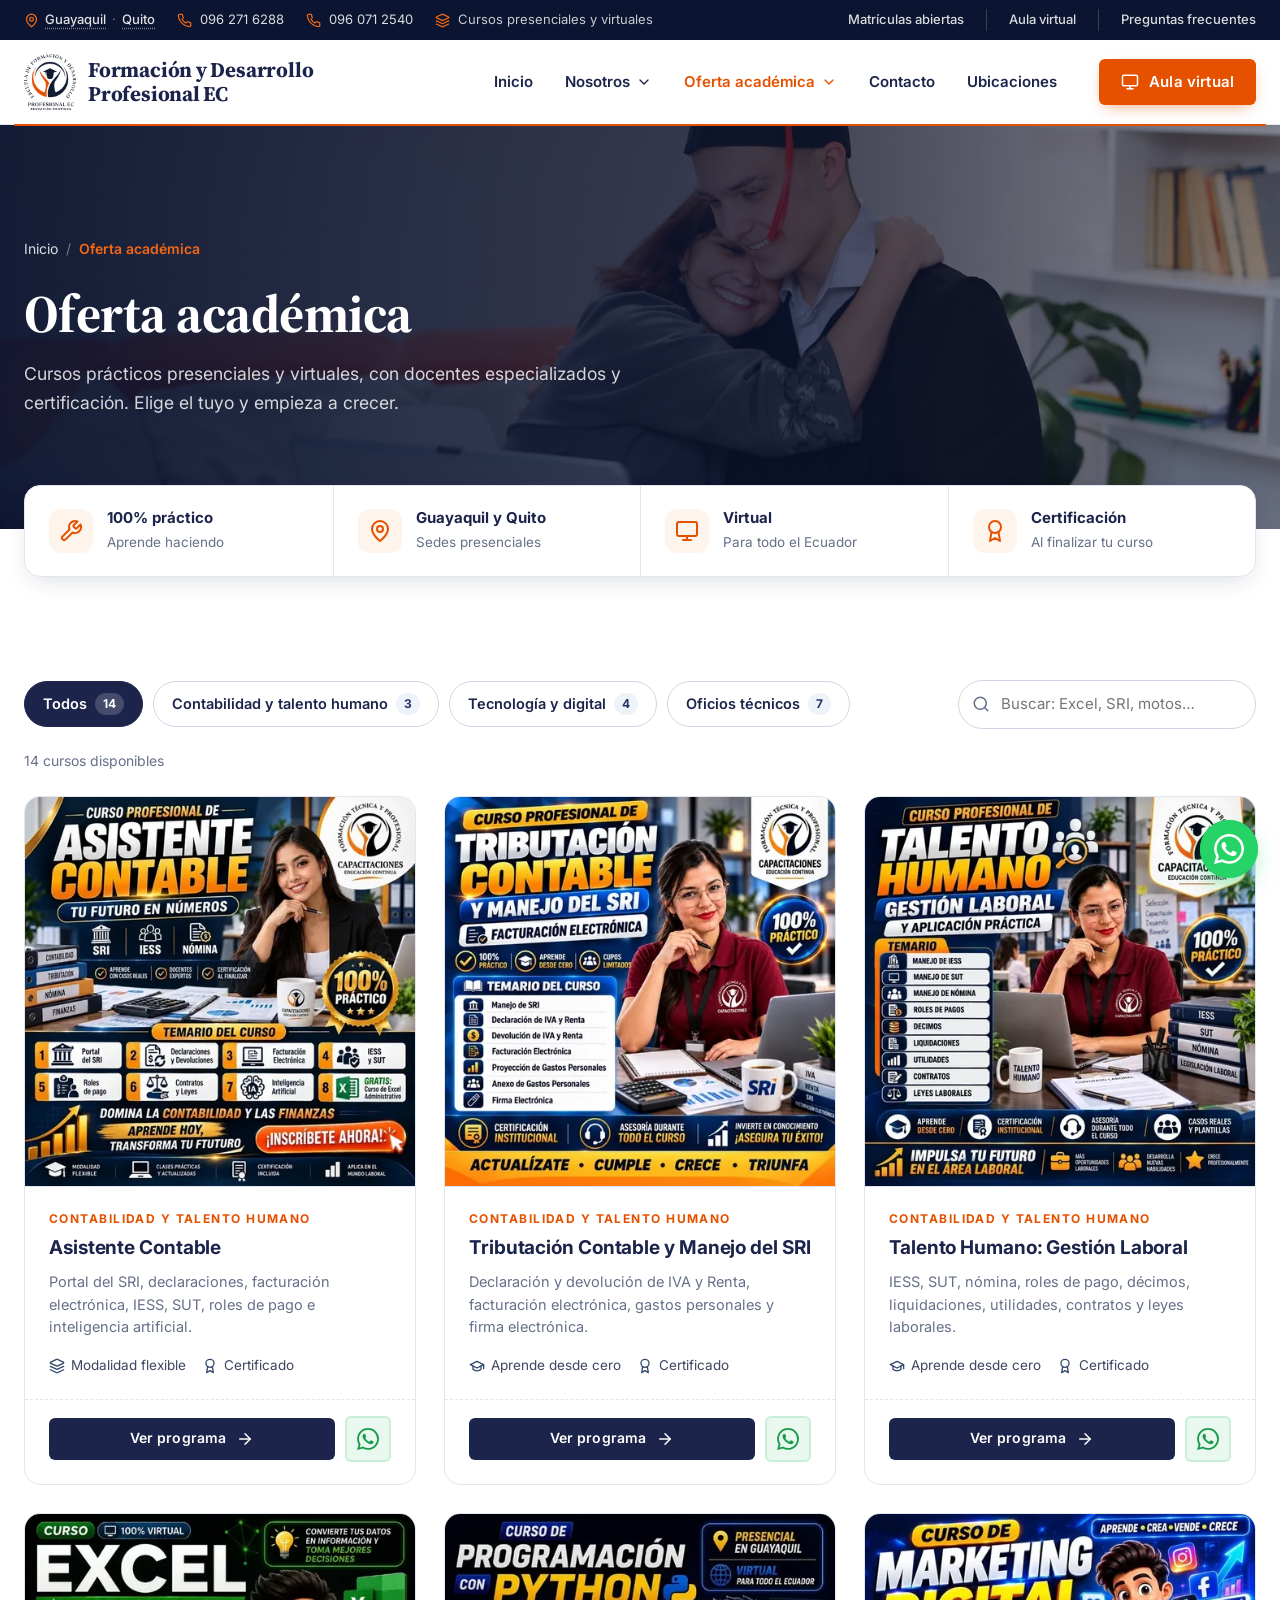
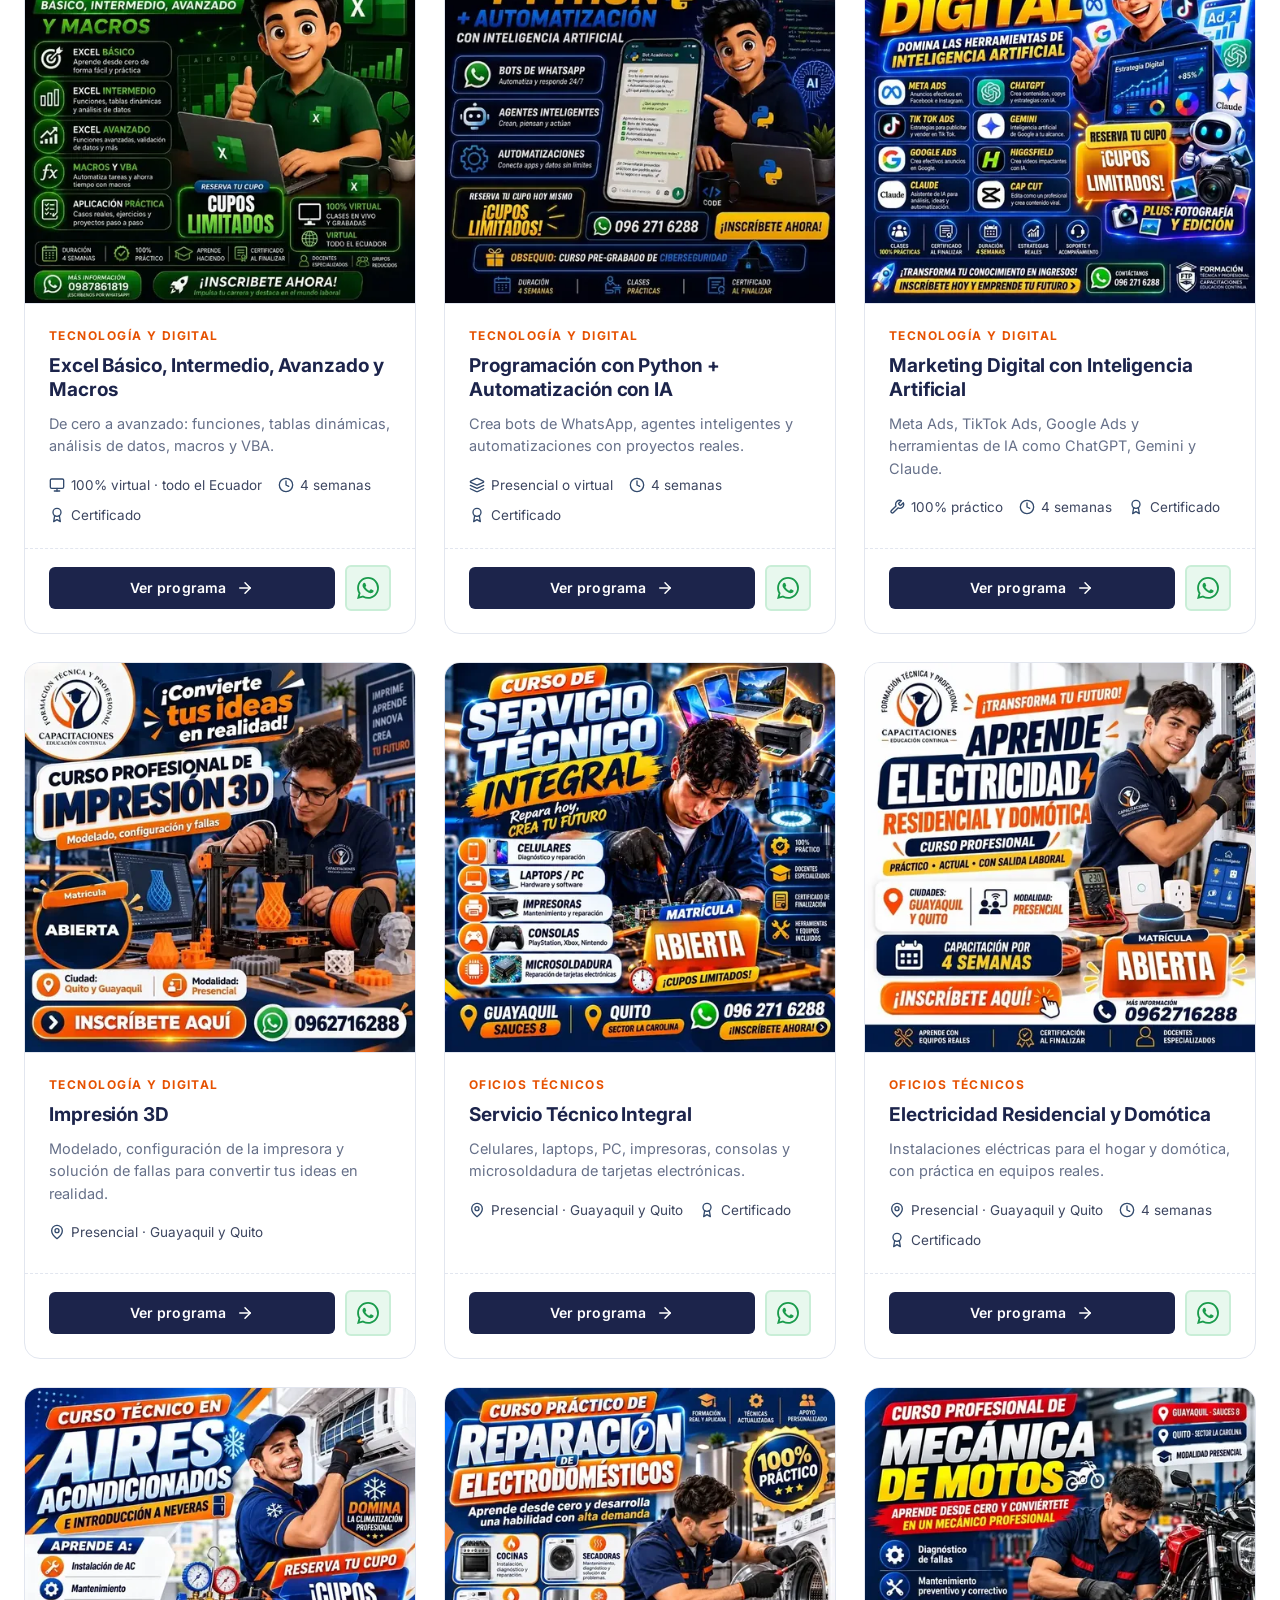
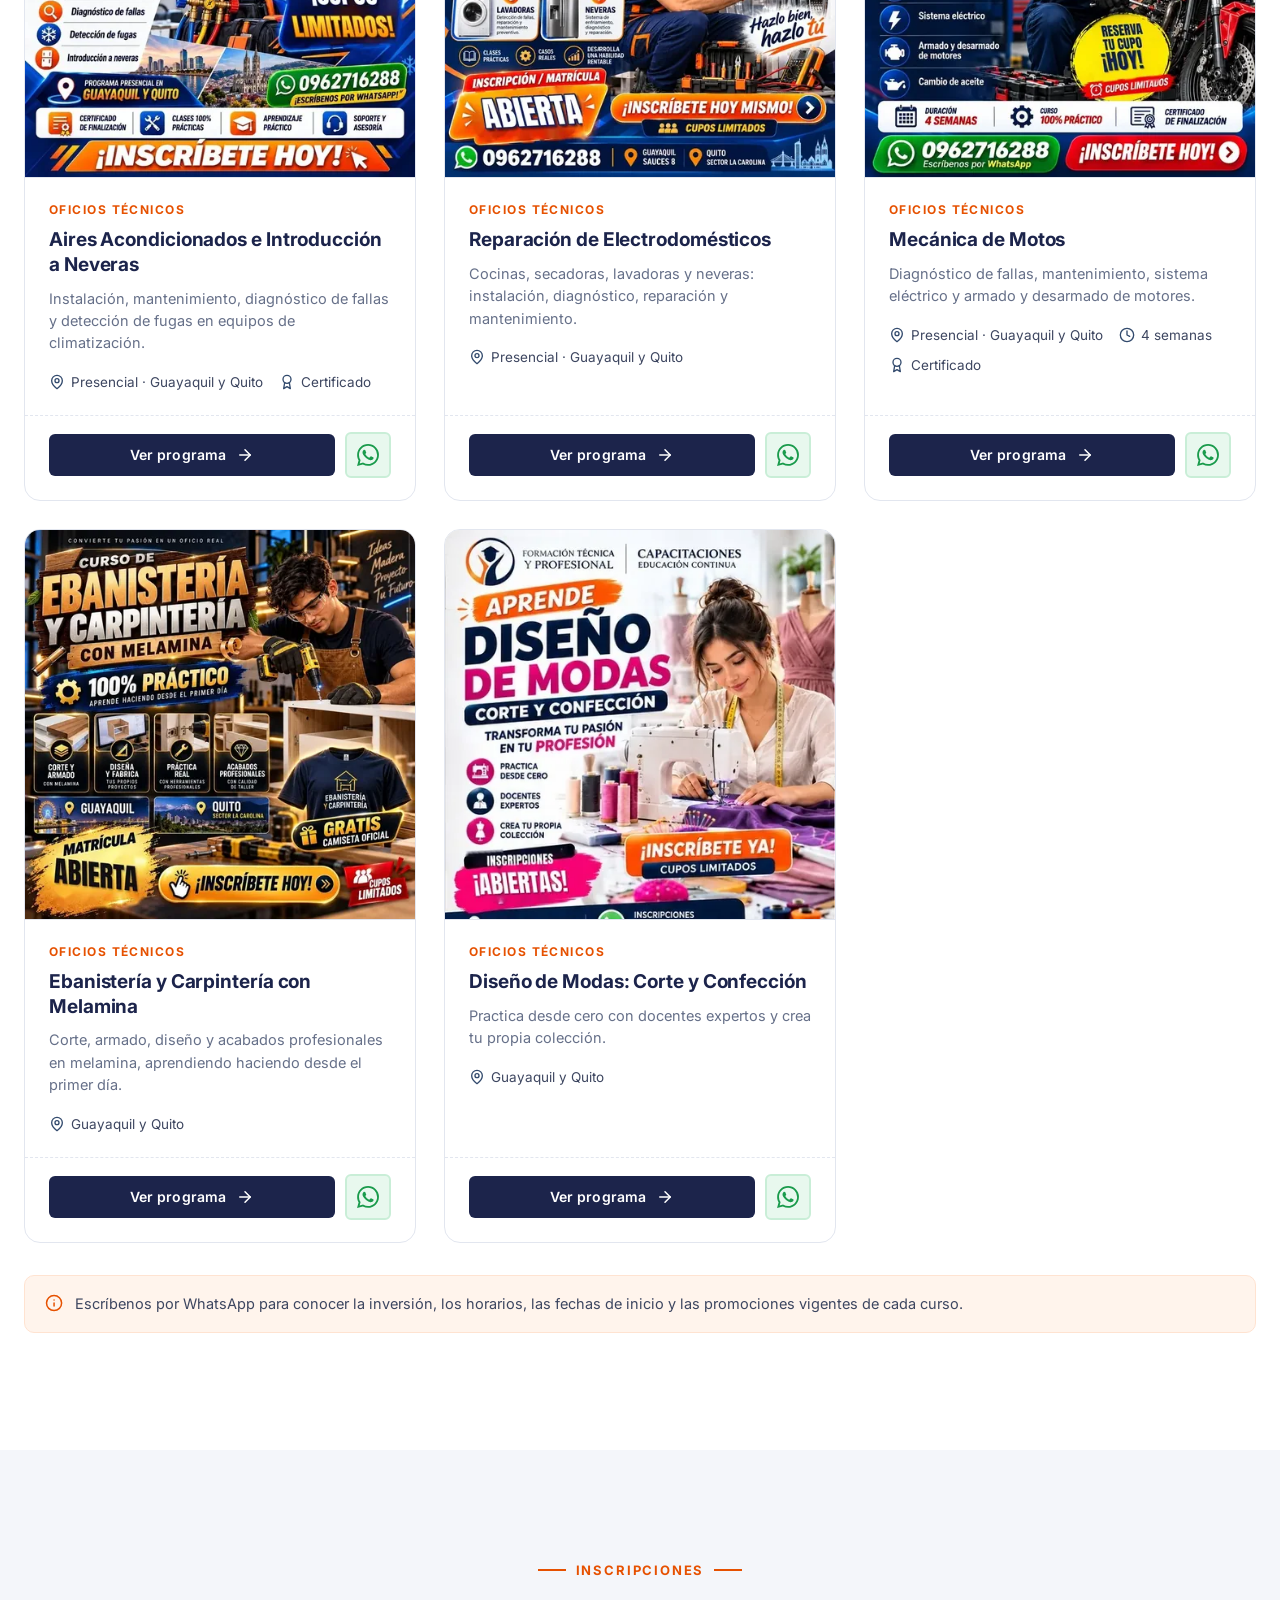
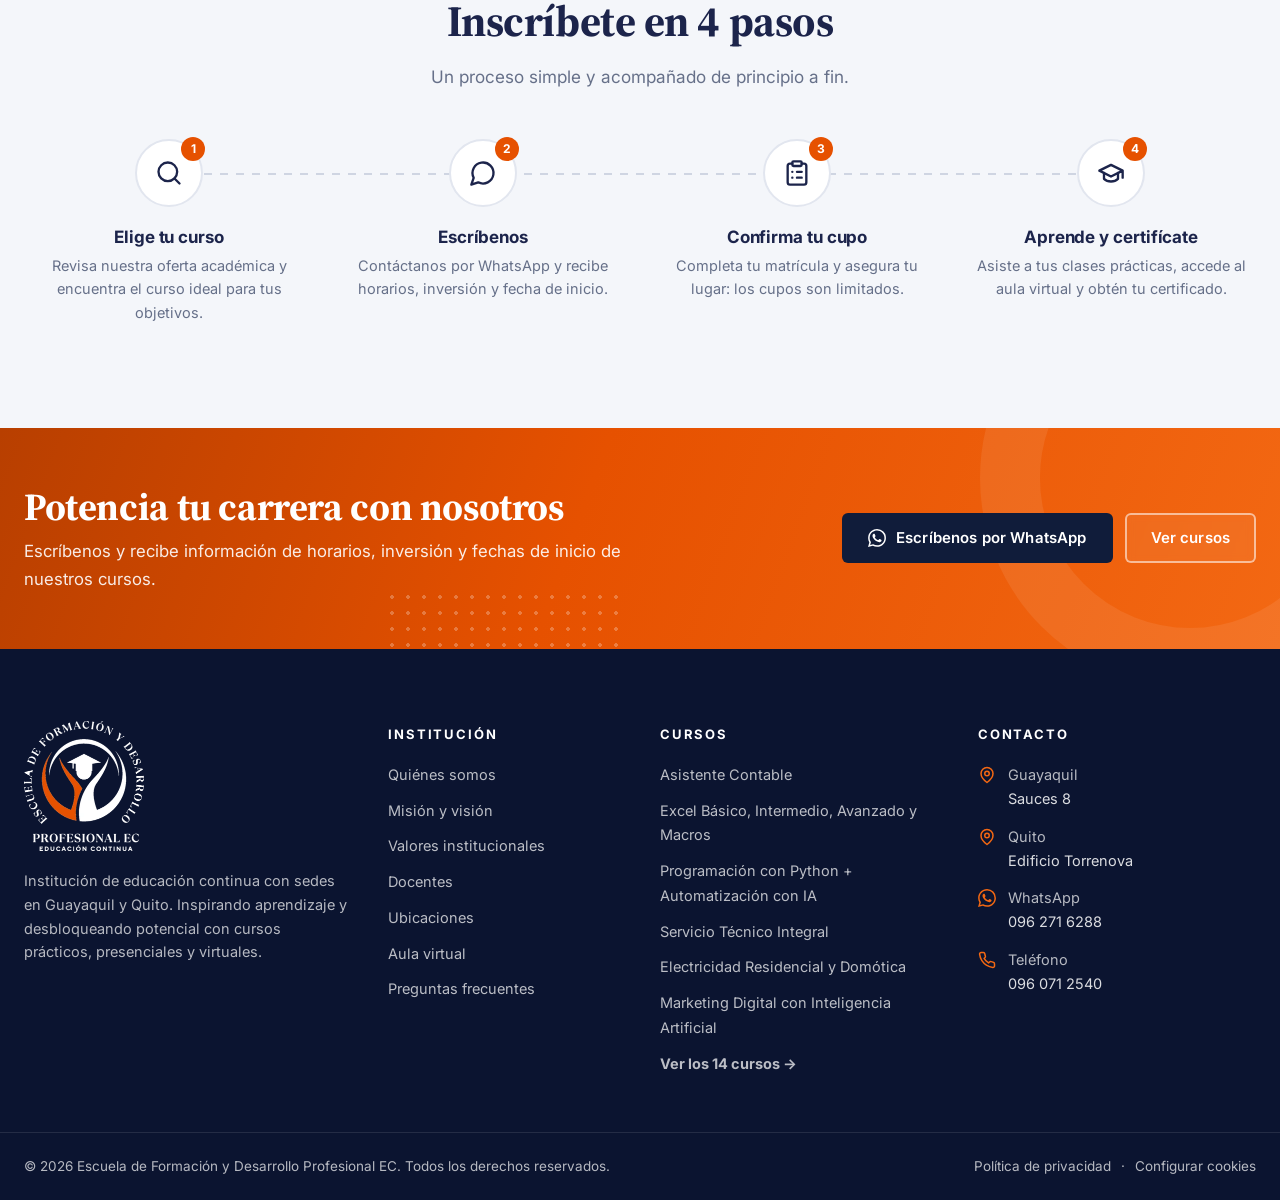
<file: oferta-academica.html>
<!doctype html>
<html lang="es">
<head>
<meta charset="utf-8">
<meta name="viewport" content="width=device-width, initial-scale=1">
<title>Oferta académica | Escuela de Formación y Desarrollo Profesional EC</title>
<meta name="description" content="Cursos de Asistente Contable, Tributación, Talento Humano, Excel, Python, Marketing Digital, Impresión 3D, Servicio Técnico, Electricidad, Aires Acondicionados, Electrodomésticos, Mecánica de Motos, Ebanistería y Diseño de Modas.">
<meta name="theme-color" content="#1c244b">
<meta property="og:type" content="website">
<meta property="og:locale" content="es_EC">
<meta property="og:site_name" content="Escuela de Formación y Desarrollo Profesional EC">
<meta property="og:title" content="Oferta académica | Escuela de Formación y Desarrollo Profesional EC">
<meta property="og:description" content="Cursos de Asistente Contable, Tributación, Talento Humano, Excel, Python, Marketing Digital, Impresión 3D, Servicio Técnico, Electricidad, Aires Acondicionados, Electrodomésticos, Mecánica de Motos, Ebanistería y Diseño de Modas.">
<meta property="og:image" content="/assets/img/og-image.jpg">
<meta name="twitter:card" content="summary_large_image">
<link rel="icon" type="image/png" sizes="32x32" href="assets/img/favicon-32.png">
<link rel="icon" type="image/png" sizes="192x192" href="assets/img/icon-192.png">
<link rel="apple-touch-icon" href="assets/img/apple-touch-icon.png">
<link rel="preconnect" href="https://fonts.googleapis.com">
<link rel="preconnect" href="https://fonts.gstatic.com" crossorigin>
<link rel="stylesheet" href="https://fonts.googleapis.com/css2?family=Inter:wght@400;500;600;700&family=Source+Serif+4:ital,opsz,wght@0,8..60,600;0,8..60,700;1,8..60,600&display=swap">
<link rel="stylesheet" href="assets/css/styles.css">
<link rel="preload" as="image" href="assets/img/emblema.webp">
<script>(function(c){var v=0;try{v=sessionStorage.getItem('fdp-visto')}catch(e){}c.className+=v?' js pl-skip':' js is-loading';setTimeout(function(){c.classList.remove('is-loading')},8000)})(document.documentElement);</script>
<script type="application/ld+json">{"@context": "https://schema.org", "@type": "ItemList", "itemListElement": [{"@type": "ListItem", "position": 1, "item": {"@type": "Course", "name": "Asistente Contable", "description": "Tu futuro en números: aprende contabilidad, tributación, nómina y finanzas con casos reales y docentes expertos, para desempeñarte como asistente contable desde el primer día.", "provider": {"@type": "EducationalOrganization", "name": "Escuela de Formación y Desarrollo Profesional EC"}}}, {"@type": "ListItem", "position": 2, "item": {"@type": "Course", "name": "Tributación Contable y Manejo del SRI", "description": "Actualízate, cumple y crece: aprende a manejar el portal del SRI y a cumplir las obligaciones tributarias de personas y empresas, incluida la facturación electrónica.", "provider": {"@type": "EducationalOrganization", "name": "Escuela de Formación y Desarrollo Profesional EC"}}}, {"@type": "ListItem", "position": 3, "item": {"@type": "Course", "name": "Talento Humano: Gestión Laboral", "description": "Impulsa tu futuro en el área laboral: aprende desde cero a gestionar los procesos de talento humano de una empresa, con casos reales, plantillas y asesoría durante todo el curso.", "provider": {"@type": "EducationalOrganization", "name": "Escuela de Formación y Desarrollo Profesional EC"}}}, {"@type": "ListItem", "position": 4, "item": {"@type": "Course", "name": "Excel Básico, Intermedio, Avanzado y Macros", "description": "Convierte tus datos en información y toma mejores decisiones: domina Excel desde lo básico hasta la automatización con macros, con ejercicios y proyectos paso a paso.", "provider": {"@type": "EducationalOrganization", "name": "Escuela de Formación y Desarrollo Profesional EC"}}}, {"@type": "ListItem", "position": 5, "item": {"@type": "Course", "name": "Programación con Python + Automatización con IA", "description": "Aprende a programar con Python y a automatizar procesos con inteligencia artificial, desarrollando proyectos prácticos que podrás aplicar en tu negocio o empleo.", "provider": {"@type": "EducationalOrganization", "name": "Escuela de Formación y Desarrollo Profesional EC"}}}, {"@type": "ListItem", "position": 6, "item": {"@type": "Course", "name": "Marketing Digital con Inteligencia Artificial", "description": "Aprende, crea, vende y crece: domina la publicidad en redes sociales y las herramientas de inteligencia artificial para crear contenido, campañas y estrategias que generen ingresos.", "provider": {"@type": "EducationalOrganization", "name": "Escuela de Formación y Desarrollo Profesional EC"}}}, {"@type": "ListItem", "position": 7, "item": {"@type": "Course", "name": "Impresión 3D", "description": "Curso profesional para convertir tus ideas en objetos reales: aprende a modelar piezas, configurar la impresora y resolver las fallas más comunes de impresión.", "provider": {"@type": "EducationalOrganization", "name": "Escuela de Formación y Desarrollo Profesional EC"}}}, {"@type": "ListItem", "position": 8, "item": {"@type": "Course", "name": "Servicio Técnico Integral", "description": "Repara hoy, crea tu futuro: aprende a diagnosticar y reparar equipos electrónicos en un curso 100% práctico, con herramientas y equipos incluidos.", "provider": {"@type": "EducationalOrganization", "name": "Escuela de Formación y Desarrollo Profesional EC"}}}, {"@type": "ListItem", "position": 9, "item": {"@type": "Course", "name": "Electricidad Residencial y Domótica", "description": "Curso profesional práctico, actual y con salida laboral: aprende electricidad residencial y domótica para convertir cualquier vivienda en una casa inteligente.", "provider": {"@type": "EducationalOrganization", "name": "Escuela de Formación y Desarrollo Profesional EC"}}}, {"@type": "ListItem", "position": 10, "item": {"@type": "Course", "name": "Aires Acondicionados e Introducción a Neveras", "description": "Domina la climatización profesional: aprende a instalar, mantener y diagnosticar equipos de aire acondicionado, detectar fugas y conoce los fundamentos de la reparación de neveras.", "provider": {"@type": "EducationalOrganization", "name": "Escuela de Formación y Desarrollo Profesional EC"}}}, {"@type": "ListItem", "position": 11, "item": {"@type": "Course", "name": "Reparación de Electrodomésticos", "description": "Aprende desde cero y desarrolla una habilidad con alta demanda: diagnostica y repara los electrodomésticos más comunes del hogar con clases prácticas y casos reales.", "provider": {"@type": "EducationalOrganization", "name": "Escuela de Formación y Desarrollo Profesional EC"}}}, {"@type": "ListItem", "position": 12, "item": {"@type": "Course", "name": "Mecánica de Motos", "description": "Aprende desde cero y conviértete en un mecánico profesional: diagnostica, repara y da mantenimiento a motocicletas en un curso 100% práctico.", "provider": {"@type": "EducationalOrganization", "name": "Escuela de Formación y Desarrollo Profesional EC"}}}, {"@type": "ListItem", "position": 13, "item": {"@type": "Course", "name": "Ebanistería y Carpintería con Melamina", "description": "Convierte tu pasión en un oficio real: diseña y fabrica tus propios muebles en melamina, practicando con herramientas profesionales y logrando acabados con calidad de taller.", "provider": {"@type": "EducationalOrganization", "name": "Escuela de Formación y Desarrollo Profesional EC"}}}, {"@type": "ListItem", "position": 14, "item": {"@type": "Course", "name": "Diseño de Modas: Corte y Confección", "description": "Transforma tu pasión en tu profesión: aprende corte y confección desde cero, guiado por docentes expertos, hasta crear tu propia colección.", "provider": {"@type": "EducationalOrganization", "name": "Escuela de Formación y Desarrollo Profesional EC"}}}]}</script>
</head>
<body data-page="oferta">
<div class="preloader" id="preloader" role="status" aria-label="Cargando la página">
  <div class="preloader__inner">
    <div class="preloader__logo"><span class="preloader__ring" aria-hidden="true"></span><img src="assets/img/emblema.webp" alt="" width="112" height="112"></div>
    <p class="preloader__name">Formación y Desarrollo<br>Profesional EC</p>
    <span class="preloader__bar" aria-hidden="true"><span></span></span>
  </div>
</div>
<a class="skip-link" href="#main">Saltar al contenido</a>
<svg xmlns="http://www.w3.org/2000/svg" style="position:absolute;width:0;height:0;overflow:hidden" aria-hidden="true"><symbol id="i-map-pin" viewBox="0 0 24 24"><path d="M20 10c0 6-8 12-8 12s-8-6-8-12a8 8 0 0 1 16 0Z"/><circle cx="12" cy="10" r="3"/></symbol><symbol id="i-phone" viewBox="0 0 24 24"><path d="M22 16.92v3a2 2 0 0 1-2.18 2 19.79 19.79 0 0 1-8.63-3.07 19.5 19.5 0 0 1-6-6 19.79 19.79 0 0 1-3.07-8.67A2 2 0 0 1 4.11 2h3a2 2 0 0 1 2 1.72 12.84 12.84 0 0 0 .7 2.81 2 2 0 0 1-.45 2.11L8.09 9.91a16 16 0 0 0 6 6l1.27-1.27a2 2 0 0 1 2.11-.45 12.84 12.84 0 0 0 2.81.7A2 2 0 0 1 22 16.92z"/></symbol><symbol id="i-whatsapp" viewBox="0 0 24 24"><path fill="currentColor" stroke="none" d="M17.472 14.382c-.297-.149-1.758-.867-2.03-.967-.273-.099-.471-.148-.67.15-.197.297-.767.966-.94 1.164-.173.199-.347.223-.644.075-.297-.15-1.255-.463-2.39-1.475-.883-.788-1.48-1.761-1.653-2.059-.173-.297-.018-.458.13-.606.134-.133.298-.347.446-.52.149-.174.198-.298.298-.497.099-.198.05-.371-.025-.52-.075-.149-.669-1.612-.916-2.207-.242-.579-.487-.5-.669-.51-.173-.008-.371-.01-.57-.01-.198 0-.52.074-.792.372-.272.297-1.04 1.016-1.04 2.479 0 1.462 1.065 2.875 1.213 3.074.149.198 2.096 3.2 5.077 4.487.709.306 1.262.489 1.694.625.712.227 1.36.195 1.871.118.571-.085 1.758-.719 2.006-1.413.248-.694.248-1.289.173-1.413-.074-.124-.272-.198-.57-.347m-5.421 7.403h-.004a9.87 9.87 0 0 1-5.031-1.378l-.361-.214-3.741.982.998-3.648-.235-.374a9.86 9.86 0 0 1-1.51-5.26c.001-5.45 4.436-9.884 9.888-9.884 2.64 0 5.122 1.03 6.988 2.898a9.825 9.825 0 0 1 2.893 6.994c-.003 5.45-4.437 9.884-9.885 9.884m8.413-18.297A11.815 11.815 0 0 0 12.05 0C5.495 0 .16 5.335.157 11.892c0 2.096.547 4.142 1.588 5.945L.057 24l6.305-1.654a11.882 11.882 0 0 0 5.683 1.448h.005c6.554 0 11.89-5.335 11.893-11.893a11.821 11.821 0 0 0-3.48-8.413Z"/></symbol><symbol id="i-mail" viewBox="0 0 24 24"><rect width="20" height="16" x="2" y="4" rx="2"/><path d="m22 7-8.97 5.7a1.94 1.94 0 0 1-2.06 0L2 7"/></symbol><symbol id="i-clock" viewBox="0 0 24 24"><circle cx="12" cy="12" r="10"/><polyline points="12 6 12 12 16 14"/></symbol><symbol id="i-chevron-down" viewBox="0 0 24 24"><path d="m6 9 6 6 6-6"/></symbol><symbol id="i-chevron-left" viewBox="0 0 24 24"><path d="m15 18-6-6 6-6"/></symbol><symbol id="i-chevron-right" viewBox="0 0 24 24"><path d="m9 18 6-6-6-6"/></symbol><symbol id="i-arrow-right" viewBox="0 0 24 24"><path d="M5 12h14"/><path d="m12 5 7 7-7 7"/></symbol><symbol id="i-arrow-up" viewBox="0 0 24 24"><path d="m5 12 7-7 7 7"/><path d="M12 19V5"/></symbol><symbol id="i-menu" viewBox="0 0 24 24"><line x1="4" x2="20" y1="12" y2="12"/><line x1="4" x2="20" y1="6" y2="6"/><line x1="4" x2="20" y1="18" y2="18"/></symbol><symbol id="i-x" viewBox="0 0 24 24"><path d="M18 6 6 18"/><path d="m6 6 12 12"/></symbol><symbol id="i-plus" viewBox="0 0 24 24"><path d="M5 12h14"/><path d="M12 5v14"/></symbol><symbol id="i-check-circle" viewBox="0 0 24 24"><circle cx="12" cy="12" r="10"/><path d="m9 12 2 2 4-4"/></symbol><symbol id="i-graduation-cap" viewBox="0 0 24 24"><path d="M22 10v6M2 10l10-5 10 5-10 5z"/><path d="M6 12v5c3 3 9 3 12 0v-5"/></symbol><symbol id="i-book-open" viewBox="0 0 24 24"><path d="M2 3h6a4 4 0 0 1 4 4v14a3 3 0 0 0-3-3H2z"/><path d="M22 3h-6a4 4 0 0 0-4 4v14a3 3 0 0 1 3-3h7z"/></symbol><symbol id="i-video" viewBox="0 0 24 24"><path d="m22 8-6 4 6 4V8Z"/><rect width="14" height="12" x="2" y="6" rx="2" ry="2"/></symbol><symbol id="i-monitor" viewBox="0 0 24 24"><rect width="20" height="14" x="2" y="3" rx="2"/><line x1="8" x2="16" y1="21" y2="21"/><line x1="12" x2="12" y1="17" y2="21"/></symbol><symbol id="i-award" viewBox="0 0 24 24"><circle cx="12" cy="8" r="6"/><path d="M15.477 12.89 17 22l-5-3-5 3 1.523-9.11"/></symbol><symbol id="i-users" viewBox="0 0 24 24"><path d="M16 21v-2a4 4 0 0 0-4-4H6a4 4 0 0 0-4 4v2"/><circle cx="9" cy="7" r="4"/><path d="M22 21v-2a4 4 0 0 0-3-3.87"/><path d="M16 3.13a4 4 0 0 1 0 7.75"/></symbol><symbol id="i-user-check" viewBox="0 0 24 24"><path d="M16 21v-2a4 4 0 0 0-4-4H6a4 4 0 0 0-4 4v2"/><circle cx="9" cy="7" r="4"/><polyline points="16 11 18 13 22 9"/></symbol><symbol id="i-briefcase" viewBox="0 0 24 24"><rect width="20" height="14" x="2" y="7" rx="2" ry="2"/><path d="M16 21V5a2 2 0 0 0-2-2h-4a2 2 0 0 0-2 2v16"/></symbol><symbol id="i-calculator" viewBox="0 0 24 24"><rect width="16" height="20" x="4" y="2" rx="2"/><line x1="8" x2="16" y1="6" y2="6"/><line x1="16" x2="16" y1="14" y2="18"/><path d="M16 10h.01"/><path d="M12 10h.01"/><path d="M8 10h.01"/><path d="M12 14h.01"/><path d="M8 14h.01"/><path d="M12 18h.01"/><path d="M8 18h.01"/></symbol><symbol id="i-receipt" viewBox="0 0 24 24"><path d="M4 2v20l2-1 2 1 2-1 2 1 2-1 2 1 2-1 2 1V2l-2 1-2-1-2 1-2-1-2 1-2-1-2 1Z"/><path d="M16 8h-6a2 2 0 1 0 0 4h4a2 2 0 1 1 0 4H8"/><path d="M12 17.5v-11"/></symbol><symbol id="i-bar-chart" viewBox="0 0 24 24"><path d="M3 3v18h18"/><path d="M18 17V9"/><path d="M13 17V5"/><path d="M8 17v-3"/></symbol><symbol id="i-table" viewBox="0 0 24 24"><rect width="18" height="18" x="3" y="3" rx="2" ry="2"/><line x1="3" x2="21" y1="9" y2="9"/><line x1="3" x2="21" y1="15" y2="15"/><line x1="9" x2="9" y1="9" y2="21"/><line x1="15" x2="15" y1="9" y2="21"/></symbol><symbol id="i-shield-check" viewBox="0 0 24 24"><path d="M20 13c0 5-3.5 7.5-7.66 8.95a1 1 0 0 1-.67-.01C7.5 20.5 4 18 4 13V6a1 1 0 0 1 1-1c2 0 4.5-1.2 6.24-2.72a1.17 1.17 0 0 1 1.52 0C14.51 3.81 17 5 19 5a1 1 0 0 1 1 1z"/><path d="m9 12 2 2 4-4"/></symbol><symbol id="i-wrench" viewBox="0 0 24 24"><path d="M14.7 6.3a1 1 0 0 0 0 1.4l1.6 1.6a1 1 0 0 0 1.4 0l3.77-3.77a6 6 0 0 1-7.94 7.94l-6.91 6.91a2.12 2.12 0 0 1-3-3l6.91-6.91a6 6 0 0 1 7.94-7.94l-3.76 3.76z"/></symbol><symbol id="i-ship" viewBox="0 0 24 24"><path d="M2 21c.6.5 1.2 1 2.5 1 2.5 0 2.5-2 5-2 1.3 0 1.9.5 2.5 1 .6.5 1.2 1 2.5 1 2.5 0 2.5-2 5-2 1.3 0 1.9.5 2.5 1"/><path d="M19.38 20A11.6 11.6 0 0 0 21 14l-9-4-9 4c0 2.9.94 5.34 2.81 7.76"/><path d="M19 13V7a2 2 0 0 0-2-2H7a2 2 0 0 0-2 2v6"/><path d="M12 10v4"/><path d="M12 2v3"/></symbol><symbol id="i-wallet" viewBox="0 0 24 24"><path d="M19 7V4a1 1 0 0 0-1-1H5a2 2 0 0 0 0 4h15a1 1 0 0 1 1 1v4h-3a2 2 0 0 0 0 4h3a1 1 0 0 0 1-1v-2a1 1 0 0 0-1-1"/><path d="M3 5v14a2 2 0 0 0 2 2h15a1 1 0 0 0 1-1v-4"/></symbol><symbol id="i-trending-up" viewBox="0 0 24 24"><polyline points="22 7 13.5 15.5 8.5 10.5 2 17"/><polyline points="16 7 22 7 22 13"/></symbol><symbol id="i-search" viewBox="0 0 24 24"><circle cx="11" cy="11" r="8"/><path d="m21 21-4.3-4.3"/></symbol><symbol id="i-target" viewBox="0 0 24 24"><circle cx="12" cy="12" r="10"/><circle cx="12" cy="12" r="6"/><circle cx="12" cy="12" r="2"/></symbol><symbol id="i-eye" viewBox="0 0 24 24"><path d="M2 12s3-7 10-7 10 7 10 7-3 7-10 7-10-7-10-7Z"/><circle cx="12" cy="12" r="3"/></symbol><symbol id="i-lightbulb" viewBox="0 0 24 24"><path d="M15 14c.2-1 .7-1.7 1.5-2.5 1-.9 1.5-2.2 1.5-3.5A6 6 0 0 0 6 8c0 1 .2 2.2 1.5 3.5.7.7 1.3 1.5 1.5 2.5"/><path d="M9 18h6"/><path d="M10 22h4"/></symbol><symbol id="i-star" viewBox="0 0 24 24"><polygon points="12 2 15.09 8.26 22 9.27 17 14.14 18.18 21.02 12 17.77 5.82 21.02 7 14.14 2 9.27 8.91 8.26 12 2"/></symbol><symbol id="i-file-text" viewBox="0 0 24 24"><path d="M15 2H6a2 2 0 0 0-2 2v16a2 2 0 0 0 2 2h12a2 2 0 0 0 2-2V7Z"/><path d="M14 2v4a2 2 0 0 0 2 2h4"/><path d="M10 9H8"/><path d="M16 13H8"/><path d="M16 17H8"/></symbol><symbol id="i-scale" viewBox="0 0 24 24"><path d="m16 16 3-8 3 8c-.87.65-1.92 1-3 1s-2.13-.35-3-1Z"/><path d="m2 16 3-8 3 8c-.87.65-1.92 1-3 1s-2.13-.35-3-1Z"/><path d="M7 21h10"/><path d="M12 3v18"/><path d="M3 7h2c2 0 5-1 7-2 2 1 5 2 7 2h2"/></symbol><symbol id="i-sparkles" viewBox="0 0 24 24"><path d="m12 3-1.912 5.813a2 2 0 0 1-1.275 1.275L3 12l5.813 1.912a2 2 0 0 1 1.275 1.275L12 21l1.912-5.813a2 2 0 0 1 1.275-1.275L21 12l-5.813-1.912a2 2 0 0 1-1.275-1.275L12 3Z"/></symbol><symbol id="i-message" viewBox="0 0 24 24"><path d="M7.9 20A9 9 0 1 0 4 16.1L2 22Z"/></symbol><symbol id="i-gift" viewBox="0 0 24 24"><rect x="3" y="8" width="18" height="4" rx="1"/><path d="M12 8v13"/><path d="M19 12v7a2 2 0 0 1-2 2H7a2 2 0 0 1-2-2v-7"/><path d="M7.5 8a2.5 2.5 0 0 1 0-5C9.5 3 11 5 12 8c1-3 2.5-5 4.5-5a2.5 2.5 0 0 1 0 5"/></symbol><symbol id="i-help" viewBox="0 0 24 24"><circle cx="12" cy="12" r="10"/><path d="M9.09 9a3 3 0 0 1 5.83 1c0 2-3 3-3 3"/><path d="M12 17h.01"/></symbol><symbol id="i-clipboard" viewBox="0 0 24 24"><rect width="8" height="4" x="8" y="2" rx="1" ry="1"/><path d="M16 4h2a2 2 0 0 1 2 2v14a2 2 0 0 1-2 2H6a2 2 0 0 1-2-2V6a2 2 0 0 1 2-2h2"/><path d="M12 11h4"/><path d="M12 16h4"/><path d="M8 11h.01"/><path d="M8 16h.01"/></symbol><symbol id="i-info" viewBox="0 0 24 24"><circle cx="12" cy="12" r="10"/><path d="M12 16v-4"/><path d="M12 8h.01"/></symbol><symbol id="i-heart" viewBox="0 0 24 24"><path d="M19 14c1.49-1.46 3-3.21 3-5.5A5.5 5.5 0 0 0 16.5 3c-1.76 0-3 .5-4.5 2-1.5-1.5-2.74-2-4.5-2A5.5 5.5 0 0 0 2 8.5c0 2.3 1.5 4.05 3 5.5l7 7Z"/></symbol><symbol id="i-layers" viewBox="0 0 24 24"><path d="m12.83 2.18a2 2 0 0 0-1.66 0L2.6 6.08a1 1 0 0 0 0 1.83l8.58 3.91a2 2 0 0 0 1.66 0l8.58-3.9a1 1 0 0 0 0-1.83Z"/><path d="m22 17.65-9.17 4.16a2 2 0 0 1-1.66 0L2 17.65"/><path d="m22 12.65-9.17 4.16a2 2 0 0 1-1.66 0L2 12.65"/></symbol><symbol id="i-send" viewBox="0 0 24 24"><path d="m22 2-7 20-4-9-9-4Z"/><path d="M22 2 11 13"/></symbol><symbol id="i-cookie" viewBox="0 0 24 24"><path d="M12 2a10 10 0 1 0 10 10 4 4 0 0 1-5-5 4 4 0 0 1-5-5"/><path d="M8.5 8.5v.01"/><path d="M16 15.5v.01"/><path d="M12 12v.01"/><path d="M11 17v.01"/><path d="M7 14v.01"/></symbol></svg>
<div class="topbar">
  <div class="container topbar__inner">
    <ul class="topbar__list">
      <li class="topbar__places"><svg class="icon" aria-hidden="true"><use href="#i-map-pin"/></svg>
        <div class="place-pop">
          <button class="place-pop__btn" type="button" aria-expanded="false" aria-controls="pop-gye">Guayaquil</button>
          <div class="place-pop__panel" id="pop-gye" hidden>
            <strong>Sede Guayaquil</strong>
            <span>Sauces 8, Mz. 454, Solar 6, primer piso alto · Guayaquil</span>
            <a href="https://maps.app.goo.gl/EPWiLBCCDx9EzeUr6" target="_blank" rel="noopener"><svg class="icon" aria-hidden="true"><use href="#i-map-pin"/></svg> Cómo llegar</a>
          </div>
        </div>
        <span class="topbar__sep" aria-hidden="true">·</span>
        <div class="place-pop">
          <button class="place-pop__btn" type="button" aria-expanded="false" aria-controls="pop-uio">Quito</button>
          <div class="place-pop__panel" id="pop-uio" hidden>
            <strong>Sede Quito</strong>
            <span>Edificio Torrenova · Quito</span>
            <a href="https://www.google.com/maps/search/?api=1&query=-0.190294,-78.481445" target="_blank" rel="noopener"><svg class="icon" aria-hidden="true"><use href="#i-map-pin"/></svg> Cómo llegar</a>
          </div>
        </div>
      </li>
      <li class="keep"><svg class="icon" aria-hidden="true"><use href="#i-phone"/></svg> <a href="tel:+593962716288">096 271 6288</a></li>
      <li><svg class="icon" aria-hidden="true"><use href="#i-phone"/></svg> <a href="tel:+593960712540">096 071 2540</a></li>
      <li class="topbar__extra"><svg class="icon" aria-hidden="true"><use href="#i-layers"/></svg> Cursos presenciales y virtuales</li>
    </ul>
    <ul class="topbar__list topbar__links">
      <li><a href="oferta-academica.html">Matrículas abiertas</a></li>
      <li><a href="https://aulavirtual.formacionprofessional.com/" target="_blank" rel="noopener">Aula virtual</a></li>
      <li><a href="contacto.html#preguntas">Preguntas frecuentes</a></li>
    </ul>
  </div>
</div>
<header class="site-header">
  <div class="nav-overlay" aria-hidden="true"></div>
  <div class="container header__inner">
    <a class="brand" href="index.html" aria-label="Escuela de Formación y Desarrollo Profesional EC — Inicio">
      <img src="assets/img/logo-sm.webp" alt="" width="52" height="56">
      <span class="brand__text"><strong>Formación y Desarrollo<br>Profesional EC</strong></span>
    </a>
    <nav class="nav" id="site-nav" aria-label="Navegación principal">
      <div class="nav__head">
        <a class="brand" href="index.html" aria-label="Escuela de Formación y Desarrollo Profesional EC — Inicio">
      <img src="assets/img/logo-sm.webp" alt="" width="52" height="56">
      <span class="brand__text"><strong>Formación y Desarrollo<br>Profesional EC</strong></span>
    </a>
        <button class="nav__close" type="button" aria-label="Cerrar menú"><svg class="icon" aria-hidden="true"><use href="#i-x"/></svg></button>
      </div>
      <ul class="nav__list">
        <li class="nav__item"><a class="nav__link" href="index.html">Inicio</a></li>
        <li class="nav__item nav__item--has-sub">
          <button class="nav__toggle" type="button" aria-expanded="false" aria-controls="sub-nosotros">Nosotros <svg class="icon" aria-hidden="true"><use href="#i-chevron-down"/></svg></button>
          <div class="dropdown" id="sub-nosotros">
            <a href="nosotros.html">Quiénes somos<span>Nuestra institución y propósito</span></a>
            <a href="nosotros.html#mision-vision">Misión y visión<span>Hacia dónde vamos</span></a>
            <a href="nosotros.html#valores">Valores institucionales<span>Lo que nos define</span></a>
            <a href="nosotros.html#docentes">Docentes<span>Nuestro equipo académico</span></a>
          </div>
        </li>
        <li class="nav__item nav__item--has-sub nav__item--mega">
          <button class="nav__toggle is-current" type="button" aria-expanded="false" aria-controls="sub-oferta">Oferta académica <svg class="icon" aria-hidden="true"><use href="#i-chevron-down"/></svg></button>
          <div class="dropdown dropdown--mega" id="sub-oferta">
            <div class="mega__col"><p class="mega__title"><svg class="icon" aria-hidden="true"><use href="#i-calculator"/></svg> Contabilidad y talento humano</p><ul><li><a href="oferta-academica.html#asistente-contable" data-course="asistente-contable">Asistente Contable<small>Modalidad flexible</small></a></li><li><a href="oferta-academica.html#tributacion" data-course="tributacion">Tributación Contable y Manejo del SRI<small>Aprende desde cero</small></a></li><li><a href="oferta-academica.html#talento-humano" data-course="talento-humano">Talento Humano: Gestión Laboral<small>Aprende desde cero</small></a></li></ul></div><div class="mega__col"><p class="mega__title"><svg class="icon" aria-hidden="true"><use href="#i-monitor"/></svg> Tecnología y digital</p><ul><li><a href="oferta-academica.html#excel" data-course="excel">Excel Básico, Intermedio, Avanzado y Macros<small>100% virtual · todo el Ecuador</small></a></li><li><a href="oferta-academica.html#python" data-course="python">Programación con Python + Automatización con IA<small>Presencial o virtual</small></a></li><li><a href="oferta-academica.html#marketing-digital" data-course="marketing-digital">Marketing Digital con Inteligencia Artificial<small>100% práctico</small></a></li><li><a href="oferta-academica.html#impresion-3d" data-course="impresion-3d">Impresión 3D<small>Presencial · Guayaquil y Quito</small></a></li></ul></div><div class="mega__col"><p class="mega__title"><svg class="icon" aria-hidden="true"><use href="#i-wrench"/></svg> Oficios técnicos</p><ul><li><a href="oferta-academica.html#servicio-tecnico" data-course="servicio-tecnico">Servicio Técnico Integral<small>Presencial · Guayaquil y Quito</small></a></li><li><a href="oferta-academica.html#electricidad" data-course="electricidad">Electricidad Residencial y Domótica<small>Presencial · Guayaquil y Quito</small></a></li><li><a href="oferta-academica.html#aires-acondicionados" data-course="aires-acondicionados">Aires Acondicionados e Introducción a Neveras<small>Presencial · Guayaquil y Quito</small></a></li><li><a href="oferta-academica.html#electrodomesticos" data-course="electrodomesticos">Reparación de Electrodomésticos<small>Presencial · Guayaquil y Quito</small></a></li><li><a href="oferta-academica.html#mecanica-motos" data-course="mecanica-motos">Mecánica de Motos<small>Presencial · Guayaquil y Quito</small></a></li><li><a href="oferta-academica.html#ebanisteria" data-course="ebanisteria">Ebanistería y Carpintería con Melamina<small>Guayaquil y Quito</small></a></li><li><a href="oferta-academica.html#diseno-modas" data-course="diseno-modas">Diseño de Modas: Corte y Confección<small>Guayaquil y Quito</small></a></li></ul></div>
            <div class="mega__promo">
              <strong>Matrículas abiertas</strong>
              <p>14 cursos prácticos, presenciales y virtuales, con docentes especializados.</p>
              <a class="btn btn--primary btn--sm" href="oferta-academica.html">Ver todos los cursos <svg class="icon" aria-hidden="true"><use href="#i-arrow-right"/></svg></a>
            </div>
          </div>
        </li>
        <li class="nav__item"><a class="nav__link" href="contacto.html">Contacto</a></li>
        <li class="nav__item"><a class="nav__link" href="ubicaciones.html">Ubicaciones</a></li>
      </ul>
      <div class="nav__foot">
        <a class="btn btn--primary btn--block" href="https://aulavirtual.formacionprofessional.com/" target="_blank" rel="noopener"><svg class="icon" aria-hidden="true"><use href="#i-monitor"/></svg> Aula virtual</a>
        <a class="btn btn--whatsapp btn--block" href="https://wa.me/593962716288?text=Hola%2C%20quisiera%20informaci%C3%B3n%20sobre%20sus%20cursos." target="_blank" rel="noopener"><svg class="icon" aria-hidden="true"><use href="#i-whatsapp"/></svg> Escríbenos por WhatsApp</a>
      </div>
    </nav>
    <div class="header__actions">
      <a class="btn btn--primary header__cta" href="https://aulavirtual.formacionprofessional.com/" target="_blank" rel="noopener"><svg class="icon" aria-hidden="true"><use href="#i-monitor"/></svg> Aula virtual</a>
      <button class="burger" type="button" aria-controls="site-nav" aria-expanded="false" aria-label="Abrir menú"><svg class="icon" aria-hidden="true"><use href="#i-menu"/></svg></button>
    </div>
  </div>
</header>
<main id="main">
<section class="page-hero">
  <div class="page-hero__media"><img src="assets/img/hero-graduacion.webp" srcset="assets/img/hero-graduacion-960.webp 960w, assets/img/hero-graduacion.webp 1920w" sizes="100vw" alt="" width="1920" height="1080" fetchpriority="high"></div>
  <div class="container page-hero__inner">
    <ol class="breadcrumb" aria-label="Ruta de navegación"><li><a href="index.html">Inicio</a></li><li><span aria-current="page">Oferta académica</span></li></ol>
    <h1>Oferta académica</h1>
    <p>Cursos prácticos presenciales y virtuales, con docentes especializados y certificación. Elige el tuyo y empieza a crecer.</p>
  </div>
</section>

<div class="container"><div class="benefits"><div class="benefit"><span class="quick__icon"><svg class="icon" aria-hidden="true"><use href="#i-wrench"/></svg></span><div><strong>100% práctico</strong><small>Aprende haciendo</small></div></div><div class="benefit"><span class="quick__icon"><svg class="icon" aria-hidden="true"><use href="#i-map-pin"/></svg></span><div><strong>Guayaquil y Quito</strong><small>Sedes presenciales</small></div></div><div class="benefit"><span class="quick__icon"><svg class="icon" aria-hidden="true"><use href="#i-monitor"/></svg></span><div><strong>Virtual</strong><small>Para todo el Ecuador</small></div></div><div class="benefit"><span class="quick__icon"><svg class="icon" aria-hidden="true"><use href="#i-award"/></svg></span><div><strong>Certificación</strong><small>Al finalizar tu curso</small></div></div></div></div>

<section class="section" aria-labelledby="programas-title">
  <div class="container">
    <h2 class="visually-hidden" id="programas-title">Cursos disponibles</h2>
    <div class="filters" data-course-filter role="group" aria-label="Filtrar cursos por área"><button class="chip" type="button" data-filter="todos" aria-pressed="true">Todos <span class="count">14</span></button><button class="chip" type="button" data-filter="contabilidad" aria-pressed="false">Contabilidad y talento humano <span class="count">3</span></button><button class="chip" type="button" data-filter="tecnologia" aria-pressed="false">Tecnología y digital <span class="count">4</span></button><button class="chip" type="button" data-filter="oficios" aria-pressed="false">Oficios técnicos <span class="count">7</span></button><label class="search"><span class="visually-hidden">Buscar curso</span><svg class="icon" aria-hidden="true"><use href="#i-search"/></svg><input type="search" placeholder="Buscar: Excel, SRI, motos…" data-course-search autocomplete="off"></label></div>
    <p class="results-meta" data-course-count aria-live="polite">14 cursos disponibles</p>
    <div class="course-grid reveal-stagger">
      <article class="course-card" id="curso-asistente-contable" data-area="contabilidad" data-keywords="contabilidad sri iess sut nomina roles de pago facturacion inteligencia artificial excel">
        <a class="course-card__media" href="oferta-academica.html#asistente-contable" data-course="asistente-contable" tabindex="-1" aria-hidden="true">
          <img src="assets/img/curso-asistente-contable-480.webp" srcset="assets/img/curso-asistente-contable-480.webp 480w, assets/img/curso-asistente-contable.webp 700w" sizes="(max-width: 640px) calc(100vw - 32px), (max-width: 1080px) 46vw, 390px" alt="" width="480" height="480" loading="lazy">
          <span class="course-card__view"><svg class="icon" aria-hidden="true"><use href="#i-eye"/></svg> Ver detalles</span>
        </a>
        <div class="course-card__body">
          <p class="course-card__area">Contabilidad y talento humano</p>
          <h3 class="course-card__title"><a href="oferta-academica.html#asistente-contable" data-course="asistente-contable">Asistente Contable</a></h3>
          <p class="course-card__desc">Portal del SRI, declaraciones, facturación electrónica, IESS, SUT, roles de pago e inteligencia artificial.</p>
          <ul class="course-card__meta"><li><svg class="icon" aria-hidden="true"><use href="#i-layers"/></svg>Modalidad flexible</li><li><svg class="icon" aria-hidden="true"><use href="#i-award"/></svg>Certificado</li></ul>
        </div>
        <div class="course-card__foot">
          <a class="btn btn--secondary btn--sm" href="oferta-academica.html#asistente-contable" data-course="asistente-contable">Ver programa <svg class="icon" aria-hidden="true"><use href="#i-arrow-right"/></svg></a>
          <a class="btn btn--wa-soft" href="https://wa.me/593962716288?text=Hola%20%F0%9F%91%8B%2C%20quiero%20informaci%C3%B3n%20sobre%20el%20curso%20%2AAsistente%20Contable%2A." target="_blank" rel="noopener" aria-label="Consultar por WhatsApp sobre Asistente Contable"><svg class="icon" aria-hidden="true"><use href="#i-whatsapp"/></svg></a>
        </div>
      </article>
      <article class="course-card" id="curso-tributacion" data-area="contabilidad" data-keywords="sri iva renta impuestos tributacion facturacion electronica firma electronica gastos personales declaraciones">
        <a class="course-card__media" href="oferta-academica.html#tributacion" data-course="tributacion" tabindex="-1" aria-hidden="true">
          <img src="assets/img/curso-tributacion-480.webp" srcset="assets/img/curso-tributacion-480.webp 480w, assets/img/curso-tributacion.webp 700w" sizes="(max-width: 640px) calc(100vw - 32px), (max-width: 1080px) 46vw, 390px" alt="" width="480" height="480" loading="lazy">
          <span class="course-card__view"><svg class="icon" aria-hidden="true"><use href="#i-eye"/></svg> Ver detalles</span>
        </a>
        <div class="course-card__body">
          <p class="course-card__area">Contabilidad y talento humano</p>
          <h3 class="course-card__title"><a href="oferta-academica.html#tributacion" data-course="tributacion">Tributación Contable y Manejo del SRI</a></h3>
          <p class="course-card__desc">Declaración y devolución de IVA y Renta, facturación electrónica, gastos personales y firma electrónica.</p>
          <ul class="course-card__meta"><li><svg class="icon" aria-hidden="true"><use href="#i-graduation-cap"/></svg>Aprende desde cero</li><li><svg class="icon" aria-hidden="true"><use href="#i-award"/></svg>Certificado</li></ul>
        </div>
        <div class="course-card__foot">
          <a class="btn btn--secondary btn--sm" href="oferta-academica.html#tributacion" data-course="tributacion">Ver programa <svg class="icon" aria-hidden="true"><use href="#i-arrow-right"/></svg></a>
          <a class="btn btn--wa-soft" href="https://wa.me/593962716288?text=Hola%20%F0%9F%91%8B%2C%20quiero%20informaci%C3%B3n%20sobre%20el%20curso%20%2ATributaci%C3%B3n%20Contable%20y%20Manejo%20del%20SRI%2A." target="_blank" rel="noopener" aria-label="Consultar por WhatsApp sobre Tributación Contable y Manejo del SRI"><svg class="icon" aria-hidden="true"><use href="#i-whatsapp"/></svg></a>
        </div>
      </article>
      <article class="course-card" id="curso-talento-humano" data-area="contabilidad" data-keywords="recursos humanos rrhh iess sut nomina roles de pago decimos liquidaciones utilidades contratos leyes laborales">
        <a class="course-card__media" href="oferta-academica.html#talento-humano" data-course="talento-humano" tabindex="-1" aria-hidden="true">
          <img src="assets/img/curso-talento-humano-480.webp" srcset="assets/img/curso-talento-humano-480.webp 480w, assets/img/curso-talento-humano.webp 700w" sizes="(max-width: 640px) calc(100vw - 32px), (max-width: 1080px) 46vw, 390px" alt="" width="480" height="480" loading="lazy">
          <span class="course-card__view"><svg class="icon" aria-hidden="true"><use href="#i-eye"/></svg> Ver detalles</span>
        </a>
        <div class="course-card__body">
          <p class="course-card__area">Contabilidad y talento humano</p>
          <h3 class="course-card__title"><a href="oferta-academica.html#talento-humano" data-course="talento-humano">Talento Humano: Gestión Laboral</a></h3>
          <p class="course-card__desc">IESS, SUT, nómina, roles de pago, décimos, liquidaciones, utilidades, contratos y leyes laborales.</p>
          <ul class="course-card__meta"><li><svg class="icon" aria-hidden="true"><use href="#i-graduation-cap"/></svg>Aprende desde cero</li><li><svg class="icon" aria-hidden="true"><use href="#i-award"/></svg>Certificado</li></ul>
        </div>
        <div class="course-card__foot">
          <a class="btn btn--secondary btn--sm" href="oferta-academica.html#talento-humano" data-course="talento-humano">Ver programa <svg class="icon" aria-hidden="true"><use href="#i-arrow-right"/></svg></a>
          <a class="btn btn--wa-soft" href="https://wa.me/593962716288?text=Hola%20%F0%9F%91%8B%2C%20quiero%20informaci%C3%B3n%20sobre%20el%20curso%20%2ATalento%20Humano%3A%20Gesti%C3%B3n%20Laboral%2A." target="_blank" rel="noopener" aria-label="Consultar por WhatsApp sobre Talento Humano: Gestión Laboral"><svg class="icon" aria-hidden="true"><use href="#i-whatsapp"/></svg></a>
        </div>
      </article>
      <article class="course-card" id="curso-excel" data-area="tecnologia" data-keywords="excel office hojas de calculo tablas dinamicas macros vba analisis de datos">
        <a class="course-card__media" href="oferta-academica.html#excel" data-course="excel" tabindex="-1" aria-hidden="true">
          <img src="assets/img/curso-excel-480.webp" srcset="assets/img/curso-excel-480.webp 480w, assets/img/curso-excel.webp 700w" sizes="(max-width: 640px) calc(100vw - 32px), (max-width: 1080px) 46vw, 390px" alt="" width="480" height="480" loading="lazy">
          <span class="course-card__view"><svg class="icon" aria-hidden="true"><use href="#i-eye"/></svg> Ver detalles</span>
        </a>
        <div class="course-card__body">
          <p class="course-card__area">Tecnología y digital</p>
          <h3 class="course-card__title"><a href="oferta-academica.html#excel" data-course="excel">Excel Básico, Intermedio, Avanzado y Macros</a></h3>
          <p class="course-card__desc">De cero a avanzado: funciones, tablas dinámicas, análisis de datos, macros y VBA.</p>
          <ul class="course-card__meta"><li><svg class="icon" aria-hidden="true"><use href="#i-monitor"/></svg>100% virtual · todo el Ecuador</li><li><svg class="icon" aria-hidden="true"><use href="#i-clock"/></svg>4 semanas</li><li><svg class="icon" aria-hidden="true"><use href="#i-award"/></svg>Certificado</li></ul>
        </div>
        <div class="course-card__foot">
          <a class="btn btn--secondary btn--sm" href="oferta-academica.html#excel" data-course="excel">Ver programa <svg class="icon" aria-hidden="true"><use href="#i-arrow-right"/></svg></a>
          <a class="btn btn--wa-soft" href="https://wa.me/593987861819?text=Hola%20%F0%9F%91%8B%2C%20quiero%20informaci%C3%B3n%20sobre%20el%20curso%20%2AExcel%20B%C3%A1sico%2C%20Intermedio%2C%20Avanzado%20y%20Macros%2A." target="_blank" rel="noopener" aria-label="Consultar por WhatsApp sobre Excel Básico, Intermedio, Avanzado y Macros"><svg class="icon" aria-hidden="true"><use href="#i-whatsapp"/></svg></a>
        </div>
      </article>
      <article class="course-card" id="curso-python" data-area="tecnologia" data-keywords="python programacion bots whatsapp inteligencia artificial ia agentes automatizacion codigo">
        <a class="course-card__media" href="oferta-academica.html#python" data-course="python" tabindex="-1" aria-hidden="true">
          <img src="assets/img/curso-python-480.webp" srcset="assets/img/curso-python-480.webp 480w, assets/img/curso-python.webp 700w" sizes="(max-width: 640px) calc(100vw - 32px), (max-width: 1080px) 46vw, 390px" alt="" width="480" height="480" loading="lazy">
          <span class="course-card__view"><svg class="icon" aria-hidden="true"><use href="#i-eye"/></svg> Ver detalles</span>
        </a>
        <div class="course-card__body">
          <p class="course-card__area">Tecnología y digital</p>
          <h3 class="course-card__title"><a href="oferta-academica.html#python" data-course="python">Programación con Python + Automatización con IA</a></h3>
          <p class="course-card__desc">Crea bots de WhatsApp, agentes inteligentes y automatizaciones con proyectos reales.</p>
          <ul class="course-card__meta"><li><svg class="icon" aria-hidden="true"><use href="#i-layers"/></svg>Presencial o virtual</li><li><svg class="icon" aria-hidden="true"><use href="#i-clock"/></svg>4 semanas</li><li><svg class="icon" aria-hidden="true"><use href="#i-award"/></svg>Certificado</li></ul>
        </div>
        <div class="course-card__foot">
          <a class="btn btn--secondary btn--sm" href="oferta-academica.html#python" data-course="python">Ver programa <svg class="icon" aria-hidden="true"><use href="#i-arrow-right"/></svg></a>
          <a class="btn btn--wa-soft" href="https://wa.me/593962716288?text=Hola%20%F0%9F%91%8B%2C%20quiero%20informaci%C3%B3n%20sobre%20el%20curso%20%2AProgramaci%C3%B3n%20con%20Python%20%2B%20Automatizaci%C3%B3n%20con%20IA%2A." target="_blank" rel="noopener" aria-label="Consultar por WhatsApp sobre Programación con Python + Automatización con IA"><svg class="icon" aria-hidden="true"><use href="#i-whatsapp"/></svg></a>
        </div>
      </article>
      <article class="course-card" id="curso-marketing-digital" data-area="tecnologia" data-keywords="marketing redes sociales publicidad facebook instagram tiktok google ads chatgpt gemini claude capcut contenido">
        <a class="course-card__media" href="oferta-academica.html#marketing-digital" data-course="marketing-digital" tabindex="-1" aria-hidden="true">
          <img src="assets/img/curso-marketing-digital-480.webp" srcset="assets/img/curso-marketing-digital-480.webp 480w, assets/img/curso-marketing-digital.webp 700w" sizes="(max-width: 640px) calc(100vw - 32px), (max-width: 1080px) 46vw, 390px" alt="" width="480" height="480" loading="lazy">
          <span class="course-card__view"><svg class="icon" aria-hidden="true"><use href="#i-eye"/></svg> Ver detalles</span>
        </a>
        <div class="course-card__body">
          <p class="course-card__area">Tecnología y digital</p>
          <h3 class="course-card__title"><a href="oferta-academica.html#marketing-digital" data-course="marketing-digital">Marketing Digital con Inteligencia Artificial</a></h3>
          <p class="course-card__desc">Meta Ads, TikTok Ads, Google Ads y herramientas de IA como ChatGPT, Gemini y Claude.</p>
          <ul class="course-card__meta"><li><svg class="icon" aria-hidden="true"><use href="#i-wrench"/></svg>100% práctico</li><li><svg class="icon" aria-hidden="true"><use href="#i-clock"/></svg>4 semanas</li><li><svg class="icon" aria-hidden="true"><use href="#i-award"/></svg>Certificado</li></ul>
        </div>
        <div class="course-card__foot">
          <a class="btn btn--secondary btn--sm" href="oferta-academica.html#marketing-digital" data-course="marketing-digital">Ver programa <svg class="icon" aria-hidden="true"><use href="#i-arrow-right"/></svg></a>
          <a class="btn btn--wa-soft" href="https://wa.me/593962716288?text=Hola%20%F0%9F%91%8B%2C%20quiero%20informaci%C3%B3n%20sobre%20el%20curso%20%2AMarketing%20Digital%20con%20Inteligencia%20Artificial%2A." target="_blank" rel="noopener" aria-label="Consultar por WhatsApp sobre Marketing Digital con Inteligencia Artificial"><svg class="icon" aria-hidden="true"><use href="#i-whatsapp"/></svg></a>
        </div>
      </article>
      <article class="course-card" id="curso-impresion-3d" data-area="tecnologia" data-keywords="impresion 3d impresora modelado prototipos diseño">
        <a class="course-card__media" href="oferta-academica.html#impresion-3d" data-course="impresion-3d" tabindex="-1" aria-hidden="true">
          <img src="assets/img/curso-impresion-3d-480.webp" srcset="assets/img/curso-impresion-3d-480.webp 480w, assets/img/curso-impresion-3d.webp 700w" sizes="(max-width: 640px) calc(100vw - 32px), (max-width: 1080px) 46vw, 390px" alt="" width="480" height="480" loading="lazy">
          <span class="course-card__view"><svg class="icon" aria-hidden="true"><use href="#i-eye"/></svg> Ver detalles</span>
        </a>
        <div class="course-card__body">
          <p class="course-card__area">Tecnología y digital</p>
          <h3 class="course-card__title"><a href="oferta-academica.html#impresion-3d" data-course="impresion-3d">Impresión 3D</a></h3>
          <p class="course-card__desc">Modelado, configuración de la impresora y solución de fallas para convertir tus ideas en realidad.</p>
          <ul class="course-card__meta"><li><svg class="icon" aria-hidden="true"><use href="#i-map-pin"/></svg>Presencial · Guayaquil y Quito</li></ul>
        </div>
        <div class="course-card__foot">
          <a class="btn btn--secondary btn--sm" href="oferta-academica.html#impresion-3d" data-course="impresion-3d">Ver programa <svg class="icon" aria-hidden="true"><use href="#i-arrow-right"/></svg></a>
          <a class="btn btn--wa-soft" href="https://wa.me/593962716288?text=Hola%20%F0%9F%91%8B%2C%20quiero%20informaci%C3%B3n%20sobre%20el%20curso%20%2AImpresi%C3%B3n%203D%2A." target="_blank" rel="noopener" aria-label="Consultar por WhatsApp sobre Impresión 3D"><svg class="icon" aria-hidden="true"><use href="#i-whatsapp"/></svg></a>
        </div>
      </article>
      <article class="course-card" id="curso-servicio-tecnico" data-area="oficios" data-keywords="reparacion celulares laptops computadoras pc impresoras consolas playstation xbox nintendo microsoldadura tecnico">
        <a class="course-card__media" href="oferta-academica.html#servicio-tecnico" data-course="servicio-tecnico" tabindex="-1" aria-hidden="true">
          <img src="assets/img/curso-servicio-tecnico-480.webp" srcset="assets/img/curso-servicio-tecnico-480.webp 480w, assets/img/curso-servicio-tecnico.webp 700w" sizes="(max-width: 640px) calc(100vw - 32px), (max-width: 1080px) 46vw, 390px" alt="" width="480" height="480" loading="lazy">
          <span class="course-card__view"><svg class="icon" aria-hidden="true"><use href="#i-eye"/></svg> Ver detalles</span>
        </a>
        <div class="course-card__body">
          <p class="course-card__area">Oficios técnicos</p>
          <h3 class="course-card__title"><a href="oferta-academica.html#servicio-tecnico" data-course="servicio-tecnico">Servicio Técnico Integral</a></h3>
          <p class="course-card__desc">Celulares, laptops, PC, impresoras, consolas y microsoldadura de tarjetas electrónicas.</p>
          <ul class="course-card__meta"><li><svg class="icon" aria-hidden="true"><use href="#i-map-pin"/></svg>Presencial · Guayaquil y Quito</li><li><svg class="icon" aria-hidden="true"><use href="#i-award"/></svg>Certificado</li></ul>
        </div>
        <div class="course-card__foot">
          <a class="btn btn--secondary btn--sm" href="oferta-academica.html#servicio-tecnico" data-course="servicio-tecnico">Ver programa <svg class="icon" aria-hidden="true"><use href="#i-arrow-right"/></svg></a>
          <a class="btn btn--wa-soft" href="https://wa.me/593962716288?text=Hola%20%F0%9F%91%8B%2C%20quiero%20informaci%C3%B3n%20sobre%20el%20curso%20%2AServicio%20T%C3%A9cnico%20Integral%2A." target="_blank" rel="noopener" aria-label="Consultar por WhatsApp sobre Servicio Técnico Integral"><svg class="icon" aria-hidden="true"><use href="#i-whatsapp"/></svg></a>
        </div>
      </article>
      <article class="course-card" id="curso-electricidad" data-area="oficios" data-keywords="electricidad electricista instalaciones electricas domotica casa inteligente">
        <a class="course-card__media" href="oferta-academica.html#electricidad" data-course="electricidad" tabindex="-1" aria-hidden="true">
          <img src="assets/img/curso-electricidad-480.webp" srcset="assets/img/curso-electricidad-480.webp 480w, assets/img/curso-electricidad.webp 700w" sizes="(max-width: 640px) calc(100vw - 32px), (max-width: 1080px) 46vw, 390px" alt="" width="480" height="480" loading="lazy">
          <span class="course-card__view"><svg class="icon" aria-hidden="true"><use href="#i-eye"/></svg> Ver detalles</span>
        </a>
        <div class="course-card__body">
          <p class="course-card__area">Oficios técnicos</p>
          <h3 class="course-card__title"><a href="oferta-academica.html#electricidad" data-course="electricidad">Electricidad Residencial y Domótica</a></h3>
          <p class="course-card__desc">Instalaciones eléctricas para el hogar y domótica, con práctica en equipos reales.</p>
          <ul class="course-card__meta"><li><svg class="icon" aria-hidden="true"><use href="#i-map-pin"/></svg>Presencial · Guayaquil y Quito</li><li><svg class="icon" aria-hidden="true"><use href="#i-clock"/></svg>4 semanas</li><li><svg class="icon" aria-hidden="true"><use href="#i-award"/></svg>Certificado</li></ul>
        </div>
        <div class="course-card__foot">
          <a class="btn btn--secondary btn--sm" href="oferta-academica.html#electricidad" data-course="electricidad">Ver programa <svg class="icon" aria-hidden="true"><use href="#i-arrow-right"/></svg></a>
          <a class="btn btn--wa-soft" href="https://wa.me/593962716288?text=Hola%20%F0%9F%91%8B%2C%20quiero%20informaci%C3%B3n%20sobre%20el%20curso%20%2AElectricidad%20Residencial%20y%20Dom%C3%B3tica%2A." target="_blank" rel="noopener" aria-label="Consultar por WhatsApp sobre Electricidad Residencial y Domótica"><svg class="icon" aria-hidden="true"><use href="#i-whatsapp"/></svg></a>
        </div>
      </article>
      <article class="course-card" id="curso-aires-acondicionados" data-area="oficios" data-keywords="aire acondicionado aires climatizacion refrigeracion neveras split instalacion mantenimiento">
        <a class="course-card__media" href="oferta-academica.html#aires-acondicionados" data-course="aires-acondicionados" tabindex="-1" aria-hidden="true">
          <img src="assets/img/curso-aires-acondicionados-480.webp" srcset="assets/img/curso-aires-acondicionados-480.webp 480w, assets/img/curso-aires-acondicionados.webp 700w" sizes="(max-width: 640px) calc(100vw - 32px), (max-width: 1080px) 46vw, 390px" alt="" width="480" height="480" loading="lazy">
          <span class="course-card__view"><svg class="icon" aria-hidden="true"><use href="#i-eye"/></svg> Ver detalles</span>
        </a>
        <div class="course-card__body">
          <p class="course-card__area">Oficios técnicos</p>
          <h3 class="course-card__title"><a href="oferta-academica.html#aires-acondicionados" data-course="aires-acondicionados">Aires Acondicionados e Introducción a Neveras</a></h3>
          <p class="course-card__desc">Instalación, mantenimiento, diagnóstico de fallas y detección de fugas en equipos de climatización.</p>
          <ul class="course-card__meta"><li><svg class="icon" aria-hidden="true"><use href="#i-map-pin"/></svg>Presencial · Guayaquil y Quito</li><li><svg class="icon" aria-hidden="true"><use href="#i-award"/></svg>Certificado</li></ul>
        </div>
        <div class="course-card__foot">
          <a class="btn btn--secondary btn--sm" href="oferta-academica.html#aires-acondicionados" data-course="aires-acondicionados">Ver programa <svg class="icon" aria-hidden="true"><use href="#i-arrow-right"/></svg></a>
          <a class="btn btn--wa-soft" href="https://wa.me/593962716288?text=Hola%20%F0%9F%91%8B%2C%20quiero%20informaci%C3%B3n%20sobre%20el%20curso%20%2AAires%20Acondicionados%20e%20Introducci%C3%B3n%20a%20Neveras%2A." target="_blank" rel="noopener" aria-label="Consultar por WhatsApp sobre Aires Acondicionados e Introducción a Neveras"><svg class="icon" aria-hidden="true"><use href="#i-whatsapp"/></svg></a>
        </div>
      </article>
      <article class="course-card" id="curso-electrodomesticos" data-area="oficios" data-keywords="electrodomesticos cocinas lavadoras secadoras neveras refrigeradoras reparacion">
        <a class="course-card__media" href="oferta-academica.html#electrodomesticos" data-course="electrodomesticos" tabindex="-1" aria-hidden="true">
          <img src="assets/img/curso-electrodomesticos-480.webp" srcset="assets/img/curso-electrodomesticos-480.webp 480w, assets/img/curso-electrodomesticos.webp 700w" sizes="(max-width: 640px) calc(100vw - 32px), (max-width: 1080px) 46vw, 390px" alt="" width="480" height="480" loading="lazy">
          <span class="course-card__view"><svg class="icon" aria-hidden="true"><use href="#i-eye"/></svg> Ver detalles</span>
        </a>
        <div class="course-card__body">
          <p class="course-card__area">Oficios técnicos</p>
          <h3 class="course-card__title"><a href="oferta-academica.html#electrodomesticos" data-course="electrodomesticos">Reparación de Electrodomésticos</a></h3>
          <p class="course-card__desc">Cocinas, secadoras, lavadoras y neveras: instalación, diagnóstico, reparación y mantenimiento.</p>
          <ul class="course-card__meta"><li><svg class="icon" aria-hidden="true"><use href="#i-map-pin"/></svg>Presencial · Guayaquil y Quito</li></ul>
        </div>
        <div class="course-card__foot">
          <a class="btn btn--secondary btn--sm" href="oferta-academica.html#electrodomesticos" data-course="electrodomesticos">Ver programa <svg class="icon" aria-hidden="true"><use href="#i-arrow-right"/></svg></a>
          <a class="btn btn--wa-soft" href="https://wa.me/593962716288?text=Hola%20%F0%9F%91%8B%2C%20quiero%20informaci%C3%B3n%20sobre%20el%20curso%20%2AReparaci%C3%B3n%20de%20Electrodom%C3%A9sticos%2A." target="_blank" rel="noopener" aria-label="Consultar por WhatsApp sobre Reparación de Electrodomésticos"><svg class="icon" aria-hidden="true"><use href="#i-whatsapp"/></svg></a>
        </div>
      </article>
      <article class="course-card" id="curso-mecanica-motos" data-area="oficios" data-keywords="motos motocicletas mecanica motor mantenimiento mecanico">
        <a class="course-card__media" href="oferta-academica.html#mecanica-motos" data-course="mecanica-motos" tabindex="-1" aria-hidden="true">
          <img src="assets/img/curso-mecanica-motos-480.webp" srcset="assets/img/curso-mecanica-motos-480.webp 480w, assets/img/curso-mecanica-motos.webp 700w" sizes="(max-width: 640px) calc(100vw - 32px), (max-width: 1080px) 46vw, 390px" alt="" width="480" height="480" loading="lazy">
          <span class="course-card__view"><svg class="icon" aria-hidden="true"><use href="#i-eye"/></svg> Ver detalles</span>
        </a>
        <div class="course-card__body">
          <p class="course-card__area">Oficios técnicos</p>
          <h3 class="course-card__title"><a href="oferta-academica.html#mecanica-motos" data-course="mecanica-motos">Mecánica de Motos</a></h3>
          <p class="course-card__desc">Diagnóstico de fallas, mantenimiento, sistema eléctrico y armado y desarmado de motores.</p>
          <ul class="course-card__meta"><li><svg class="icon" aria-hidden="true"><use href="#i-map-pin"/></svg>Presencial · Guayaquil y Quito</li><li><svg class="icon" aria-hidden="true"><use href="#i-clock"/></svg>4 semanas</li><li><svg class="icon" aria-hidden="true"><use href="#i-award"/></svg>Certificado</li></ul>
        </div>
        <div class="course-card__foot">
          <a class="btn btn--secondary btn--sm" href="oferta-academica.html#mecanica-motos" data-course="mecanica-motos">Ver programa <svg class="icon" aria-hidden="true"><use href="#i-arrow-right"/></svg></a>
          <a class="btn btn--wa-soft" href="https://wa.me/593962716288?text=Hola%20%F0%9F%91%8B%2C%20quiero%20informaci%C3%B3n%20sobre%20el%20curso%20%2AMec%C3%A1nica%20de%20Motos%2A." target="_blank" rel="noopener" aria-label="Consultar por WhatsApp sobre Mecánica de Motos"><svg class="icon" aria-hidden="true"><use href="#i-whatsapp"/></svg></a>
        </div>
      </article>
      <article class="course-card" id="curso-ebanisteria" data-area="oficios" data-keywords="ebanisteria carpinteria melamina muebles madera">
        <a class="course-card__media" href="oferta-academica.html#ebanisteria" data-course="ebanisteria" tabindex="-1" aria-hidden="true">
          <img src="assets/img/curso-ebanisteria-480.webp" srcset="assets/img/curso-ebanisteria-480.webp 480w, assets/img/curso-ebanisteria.webp 700w" sizes="(max-width: 640px) calc(100vw - 32px), (max-width: 1080px) 46vw, 390px" alt="" width="480" height="480" loading="lazy">
          <span class="course-card__view"><svg class="icon" aria-hidden="true"><use href="#i-eye"/></svg> Ver detalles</span>
        </a>
        <div class="course-card__body">
          <p class="course-card__area">Oficios técnicos</p>
          <h3 class="course-card__title"><a href="oferta-academica.html#ebanisteria" data-course="ebanisteria">Ebanistería y Carpintería con Melamina</a></h3>
          <p class="course-card__desc">Corte, armado, diseño y acabados profesionales en melamina, aprendiendo haciendo desde el primer día.</p>
          <ul class="course-card__meta"><li><svg class="icon" aria-hidden="true"><use href="#i-map-pin"/></svg>Guayaquil y Quito</li></ul>
        </div>
        <div class="course-card__foot">
          <a class="btn btn--secondary btn--sm" href="oferta-academica.html#ebanisteria" data-course="ebanisteria">Ver programa <svg class="icon" aria-hidden="true"><use href="#i-arrow-right"/></svg></a>
          <a class="btn btn--wa-soft" href="https://wa.me/593962716288?text=Hola%20%F0%9F%91%8B%2C%20quiero%20informaci%C3%B3n%20sobre%20el%20curso%20%2AEbanister%C3%ADa%20y%20Carpinter%C3%ADa%20con%20Melamina%2A." target="_blank" rel="noopener" aria-label="Consultar por WhatsApp sobre Ebanistería y Carpintería con Melamina"><svg class="icon" aria-hidden="true"><use href="#i-whatsapp"/></svg></a>
        </div>
      </article>
      <article class="course-card" id="curso-diseno-modas" data-area="oficios" data-keywords="moda modas costura corte confeccion diseño ropa">
        <a class="course-card__media" href="oferta-academica.html#diseno-modas" data-course="diseno-modas" tabindex="-1" aria-hidden="true">
          <img src="assets/img/curso-diseno-modas-480.webp" srcset="assets/img/curso-diseno-modas-480.webp 480w, assets/img/curso-diseno-modas.webp 700w" sizes="(max-width: 640px) calc(100vw - 32px), (max-width: 1080px) 46vw, 390px" alt="" width="480" height="480" loading="lazy">
          <span class="course-card__view"><svg class="icon" aria-hidden="true"><use href="#i-eye"/></svg> Ver detalles</span>
        </a>
        <div class="course-card__body">
          <p class="course-card__area">Oficios técnicos</p>
          <h3 class="course-card__title"><a href="oferta-academica.html#diseno-modas" data-course="diseno-modas">Diseño de Modas: Corte y Confección</a></h3>
          <p class="course-card__desc">Practica desde cero con docentes expertos y crea tu propia colección.</p>
          <ul class="course-card__meta"><li><svg class="icon" aria-hidden="true"><use href="#i-map-pin"/></svg>Guayaquil y Quito</li></ul>
        </div>
        <div class="course-card__foot">
          <a class="btn btn--secondary btn--sm" href="oferta-academica.html#diseno-modas" data-course="diseno-modas">Ver programa <svg class="icon" aria-hidden="true"><use href="#i-arrow-right"/></svg></a>
          <a class="btn btn--wa-soft" href="https://wa.me/593962716288?text=Hola%20%F0%9F%91%8B%2C%20quiero%20informaci%C3%B3n%20sobre%20el%20curso%20%2ADise%C3%B1o%20de%20Modas%3A%20Corte%20y%20Confecci%C3%B3n%2A." target="_blank" rel="noopener" aria-label="Consultar por WhatsApp sobre Diseño de Modas: Corte y Confección"><svg class="icon" aria-hidden="true"><use href="#i-whatsapp"/></svg></a>
        </div>
      </article>
    </div>
    <div class="empty-state" data-course-empty hidden>
        <strong>No encontramos cursos con ese criterio</strong>
        <p>Prueba con otra palabra o <button class="link-arrow" type="button" data-filter-reset style="background:none;border:0;padding:0">ver todos los cursos</button>.</p>
      </div>
    <p class="note"><svg class="icon" aria-hidden="true"><use href="#i-info"/></svg><span>Escríbenos por WhatsApp para conocer la inversión, los horarios, las fechas de inicio y las promociones vigentes de cada curso.</span></p>
  </div>
</section>

<section class="section section--soft" aria-labelledby="inscripcion-title">
  <div class="container">
    <div class="section-head section-head--center">
      <p class="eyebrow">Inscripciones</p>
      <h2 class="section-title" id="inscripcion-title">Inscríbete en 4 pasos</h2>
      <p class="section-lead">Un proceso simple y acompañado de principio a fin.</p>
    </div>
    <ol class="steps reveal-stagger"><li class="step"><div class="step__num"><svg class="icon" aria-hidden="true"><use href="#i-search"/></svg></div><h3>Elige tu curso</h3><p>Revisa nuestra oferta académica y encuentra el curso ideal para tus objetivos.</p></li><li class="step"><div class="step__num"><svg class="icon" aria-hidden="true"><use href="#i-message"/></svg></div><h3>Escríbenos</h3><p>Contáctanos por WhatsApp y recibe horarios, inversión y fecha de inicio.</p></li><li class="step"><div class="step__num"><svg class="icon" aria-hidden="true"><use href="#i-clipboard"/></svg></div><h3>Confirma tu cupo</h3><p>Completa tu matrícula y asegura tu lugar: los cupos son limitados.</p></li><li class="step"><div class="step__num"><svg class="icon" aria-hidden="true"><use href="#i-graduation-cap"/></svg></div><h3>Aprende y certifícate</h3><p>Asiste a tus clases prácticas, accede al aula virtual y obtén tu certificado.</p></li></ol>
  </div>
</section>
</main>
<section class="cta-band" aria-labelledby="cta-title">
  <div class="container cta-band__inner">
    <div>
      <h2 id="cta-title">Potencia tu carrera con nosotros</h2>
      <p>Escríbenos y recibe información de horarios, inversión y fechas de inicio de nuestros cursos.</p>
    </div>
    <div class="cta-band__actions">
      <a class="btn btn--secondary" href="https://wa.me/593962716288?text=Hola%2C%20quisiera%20informaci%C3%B3n%20sobre%20sus%20cursos." target="_blank" rel="noopener"><svg class="icon" aria-hidden="true"><use href="#i-whatsapp"/></svg> Escríbenos por WhatsApp</a>
      <a class="btn btn--light" href="oferta-academica.html">Ver cursos</a>
    </div>
  </div>
</section>
<footer class="site-footer">
  <div class="container footer__top">
    <div class="footer__brand">
      <img src="assets/img/logo-light.webp" alt="Escuela de Formación y Desarrollo Profesional EC — Educación continua" width="120" height="130" loading="lazy">
      <p>Institución de educación continua con sedes en Guayaquil y Quito. Inspirando aprendizaje y desbloqueando potencial con cursos prácticos, presenciales y virtuales.</p>
    </div>
    <div>
      <h2 class="footer__title">Institución</h2>
      <ul class="footer__links">
        <li><a href="nosotros.html">Quiénes somos</a></li>
        <li><a href="nosotros.html#mision-vision">Misión y visión</a></li>
        <li><a href="nosotros.html#valores">Valores institucionales</a></li>
        <li><a href="nosotros.html#docentes">Docentes</a></li>
        <li><a href="ubicaciones.html">Ubicaciones</a></li>
        <li><a href="https://aulavirtual.formacionprofessional.com/" target="_blank" rel="noopener">Aula virtual</a></li>
        <li><a href="contacto.html#preguntas">Preguntas frecuentes</a></li>
      </ul>
    </div>
    <div>
      <h2 class="footer__title">Cursos</h2>
      <ul class="footer__links"><li><a href="oferta-academica.html#asistente-contable">Asistente Contable</a></li><li><a href="oferta-academica.html#excel">Excel Básico, Intermedio, Avanzado y Macros</a></li><li><a href="oferta-academica.html#python">Programación con Python + Automatización con IA</a></li><li><a href="oferta-academica.html#servicio-tecnico">Servicio Técnico Integral</a></li><li><a href="oferta-academica.html#electricidad">Electricidad Residencial y Domótica</a></li><li><a href="oferta-academica.html#marketing-digital">Marketing Digital con Inteligencia Artificial</a></li><li><a href="oferta-academica.html"><strong>Ver los 14 cursos →</strong></a></li></ul>
    </div>
    <div>
      <h2 class="footer__title">Contacto</h2>
      <ul class="footer__contact">
        <li><svg class="icon" aria-hidden="true"><use href="#i-map-pin"/></svg><span>Guayaquil<br><a href="https://maps.app.goo.gl/EPWiLBCCDx9EzeUr6" target="_blank" rel="noopener">Sauces 8</a></span></li>
        <li><svg class="icon" aria-hidden="true"><use href="#i-map-pin"/></svg><span>Quito<br><a href="https://www.google.com/maps/search/?api=1&query=-0.190294,-78.481445" target="_blank" rel="noopener">Edificio Torrenova</a></span></li>
        <li><svg class="icon" aria-hidden="true"><use href="#i-whatsapp"/></svg><span>WhatsApp<br><a href="https://wa.me/593962716288" target="_blank" rel="noopener">096 271 6288</a></span></li>
        <li><svg class="icon" aria-hidden="true"><use href="#i-phone"/></svg><span>Teléfono<br><a href="tel:+593960712540">096 071 2540</a></span></li>
      </ul>
    </div>
  </div>
  <div class="footer__bottom">
    <div class="container">
      <span>© <span data-year>2026</span> Escuela de Formación y Desarrollo Profesional EC. Todos los derechos reservados.</span>
      <span class="footer__legal"><a href="privacidad.html">Política de privacidad</a><span aria-hidden="true">·</span><button class="link-btn" type="button" data-cookie-settings>Configurar cookies</button></span>
    </div>
  </div>
</footer>
<a class="fab-whatsapp" href="https://wa.me/593962716288?text=Hola%2C%20quisiera%20informaci%C3%B3n%20sobre%20sus%20cursos." target="_blank" rel="noopener" aria-label="Escríbenos por WhatsApp"><svg class="icon" aria-hidden="true"><use href="#i-whatsapp"/></svg></a>
<button class="to-top" type="button" aria-label="Volver arriba"><svg class="icon" aria-hidden="true"><use href="#i-arrow-up"/></svg></button>
<div class="cookie" id="cookie-banner" role="dialog" aria-modal="false" aria-labelledby="cookie-title" aria-describedby="cookie-desc" hidden>
  <div class="cookie__head"><span class="quick__icon"><svg class="icon" aria-hidden="true"><use href="#i-cookie"/></svg></span><h2 id="cookie-title">Tu privacidad es importante</h2></div>
  <p id="cookie-desc">Usamos cookies y almacenamiento local para que el sitio funcione correctamente y, si lo aceptas, para mostrar contenido de terceros como los mapas de Google. Puedes cambiar tu elección cuando quieras. <a href="privacidad.html">Política de privacidad</a></p>
  <div class="cookie__prefs" id="cookie-prefs" hidden>
    <div class="cookie__pref"><div><strong>Necesarias</strong><small>Guardan tu elección de cookies y el funcionamiento básico del sitio.</small></div><span class="cookie__always">Siempre activas</span></div>
    <div class="cookie__pref"><div><strong>Contenido de terceros</strong><small>Mapas de Google Maps en la página de ubicaciones.</small></div><label class="switch"><input type="checkbox" id="cookie-externos"><span class="switch__track" aria-hidden="true"></span><span class="visually-hidden">Permitir contenido de terceros</span></label></div>
    <button class="btn btn--secondary btn--sm btn--block" type="button" data-cookie-save>Guardar mi elección</button>
  </div>
  <div class="cookie__actions">
    <button class="btn btn--primary btn--sm" type="button" data-cookie-accept>Aceptar todas</button>
    <button class="btn btn--outline btn--sm" type="button" data-cookie-reject>Solo necesarias</button>
    <button class="cookie__config" type="button" aria-expanded="false" aria-controls="cookie-prefs" data-cookie-config>Configurar</button>
  </div>
</div>
<dialog class="course-modal" id="course-modal" aria-labelledby="course-modal-title">
  <button class="modal__close" type="button" aria-label="Cerrar"><svg class="icon" aria-hidden="true"><use href="#i-x"/></svg></button>
  <div class="modal__inner"></div>
</dialog>
<script src="assets/js/cursos.js" defer></script>
<script src="assets/js/main.js" defer></script>
</body>
</html>
</file>
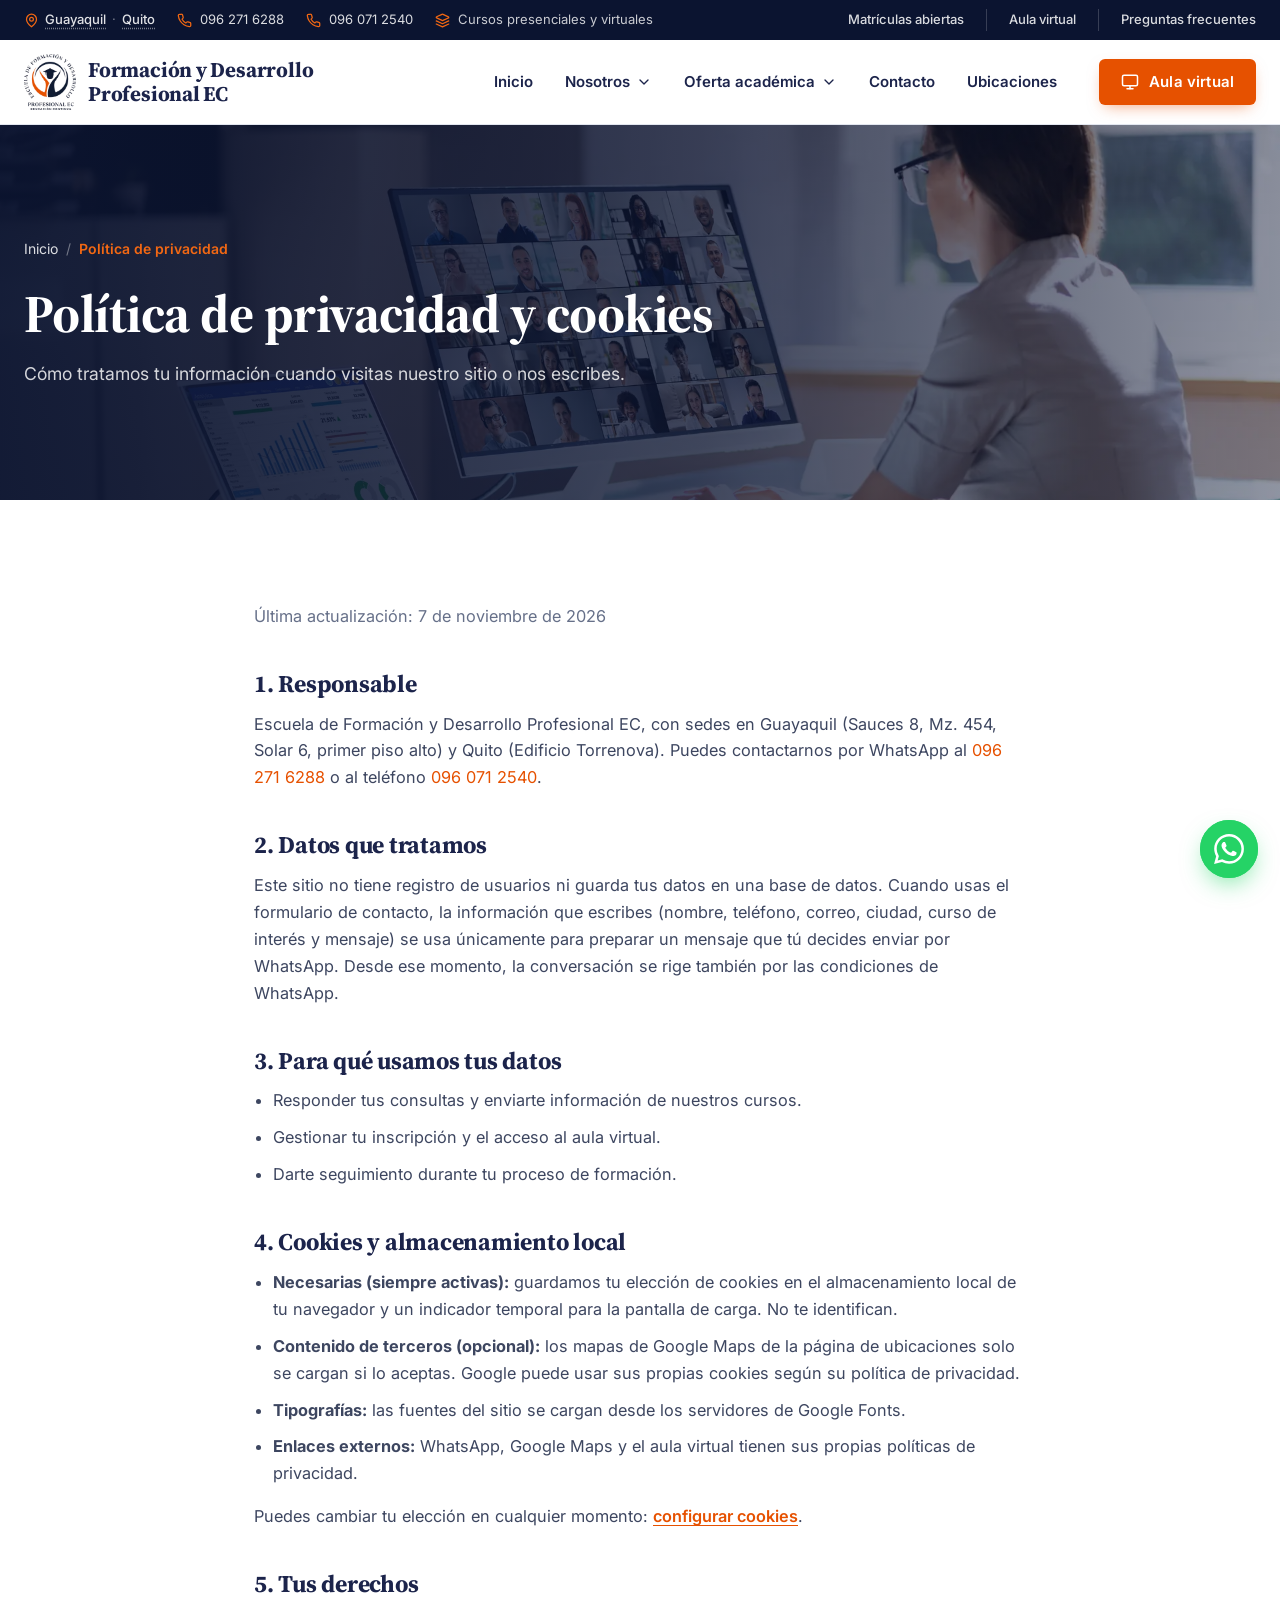
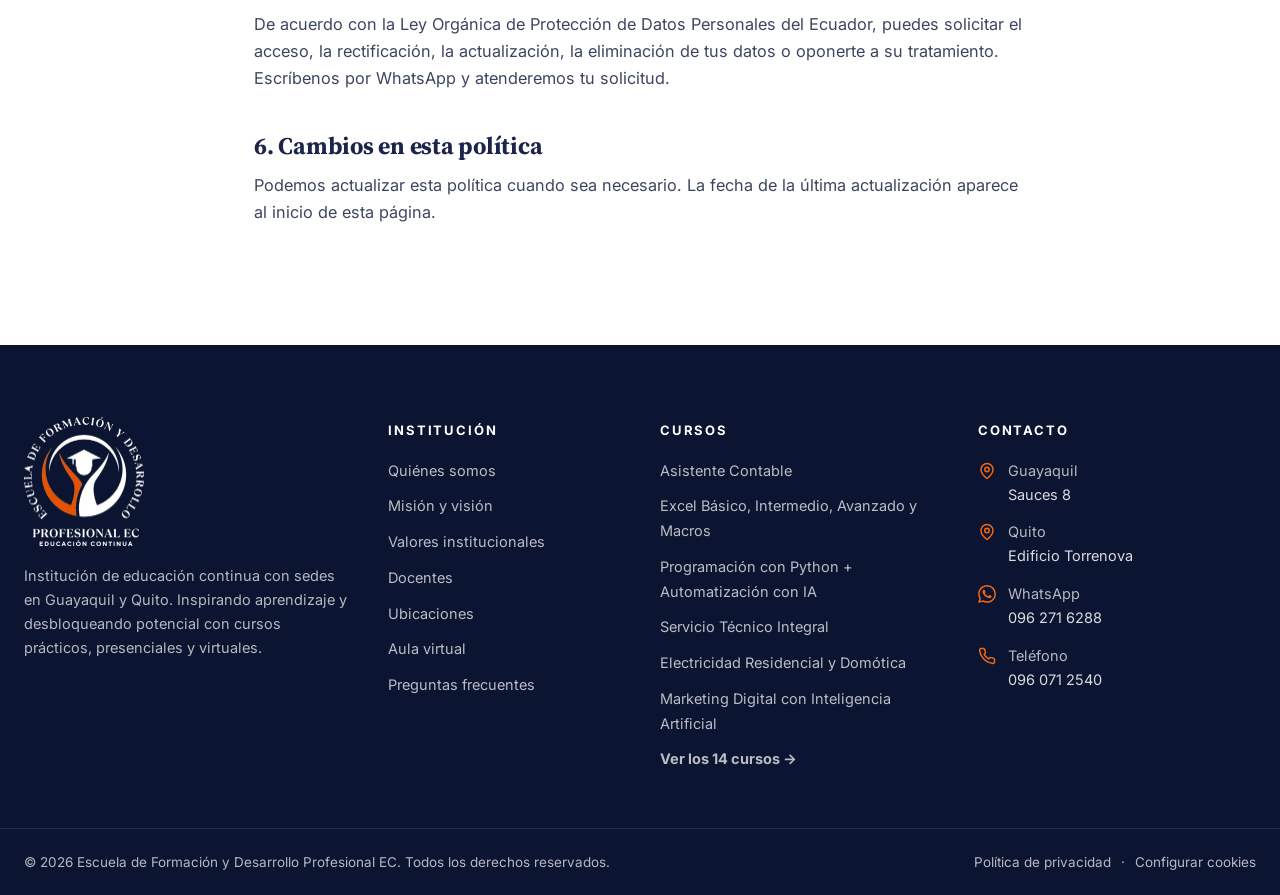
<file: privacidad.html>
<!doctype html>
<html lang="es">
<head>
<meta charset="utf-8">
<meta name="viewport" content="width=device-width, initial-scale=1">
<title>Política de privacidad | Escuela de Formación y Desarrollo Profesional EC</title>
<meta name="description" content="Política de privacidad y cookies de la Escuela de Formación y Desarrollo Profesional EC.">
<meta name="theme-color" content="#1c244b">
<meta property="og:type" content="website">
<meta property="og:locale" content="es_EC">
<meta property="og:site_name" content="Escuela de Formación y Desarrollo Profesional EC">
<meta property="og:title" content="Política de privacidad | Escuela de Formación y Desarrollo Profesional EC">
<meta property="og:description" content="Política de privacidad y cookies de la Escuela de Formación y Desarrollo Profesional EC.">
<meta property="og:image" content="/assets/img/og-image.jpg">
<meta name="twitter:card" content="summary_large_image">
<link rel="icon" type="image/png" sizes="32x32" href="assets/img/favicon-32.png">
<link rel="icon" type="image/png" sizes="192x192" href="assets/img/icon-192.png">
<link rel="apple-touch-icon" href="assets/img/apple-touch-icon.png">
<link rel="preconnect" href="https://fonts.googleapis.com">
<link rel="preconnect" href="https://fonts.gstatic.com" crossorigin>
<link rel="stylesheet" href="https://fonts.googleapis.com/css2?family=Inter:wght@400;500;600;700&family=Source+Serif+4:ital,opsz,wght@0,8..60,600;0,8..60,700;1,8..60,600&display=swap">
<link rel="stylesheet" href="assets/css/styles.css">
<link rel="preload" as="image" href="assets/img/emblema.webp">
<script>(function(c){var v=0;try{v=sessionStorage.getItem('fdp-visto')}catch(e){}c.className+=v?' js pl-skip':' js is-loading';setTimeout(function(){c.classList.remove('is-loading')},8000)})(document.documentElement);</script>
</head>
<body data-page="privacidad">
<div class="preloader" id="preloader" role="status" aria-label="Cargando la página">
  <div class="preloader__inner">
    <div class="preloader__logo"><span class="preloader__ring" aria-hidden="true"></span><img src="assets/img/emblema.webp" alt="" width="112" height="112"></div>
    <p class="preloader__name">Formación y Desarrollo<br>Profesional EC</p>
    <span class="preloader__bar" aria-hidden="true"><span></span></span>
  </div>
</div>
<a class="skip-link" href="#main">Saltar al contenido</a>
<svg xmlns="http://www.w3.org/2000/svg" style="position:absolute;width:0;height:0;overflow:hidden" aria-hidden="true"><symbol id="i-map-pin" viewBox="0 0 24 24"><path d="M20 10c0 6-8 12-8 12s-8-6-8-12a8 8 0 0 1 16 0Z"/><circle cx="12" cy="10" r="3"/></symbol><symbol id="i-phone" viewBox="0 0 24 24"><path d="M22 16.92v3a2 2 0 0 1-2.18 2 19.79 19.79 0 0 1-8.63-3.07 19.5 19.5 0 0 1-6-6 19.79 19.79 0 0 1-3.07-8.67A2 2 0 0 1 4.11 2h3a2 2 0 0 1 2 1.72 12.84 12.84 0 0 0 .7 2.81 2 2 0 0 1-.45 2.11L8.09 9.91a16 16 0 0 0 6 6l1.27-1.27a2 2 0 0 1 2.11-.45 12.84 12.84 0 0 0 2.81.7A2 2 0 0 1 22 16.92z"/></symbol><symbol id="i-whatsapp" viewBox="0 0 24 24"><path fill="currentColor" stroke="none" d="M17.472 14.382c-.297-.149-1.758-.867-2.03-.967-.273-.099-.471-.148-.67.15-.197.297-.767.966-.94 1.164-.173.199-.347.223-.644.075-.297-.15-1.255-.463-2.39-1.475-.883-.788-1.48-1.761-1.653-2.059-.173-.297-.018-.458.13-.606.134-.133.298-.347.446-.52.149-.174.198-.298.298-.497.099-.198.05-.371-.025-.52-.075-.149-.669-1.612-.916-2.207-.242-.579-.487-.5-.669-.51-.173-.008-.371-.01-.57-.01-.198 0-.52.074-.792.372-.272.297-1.04 1.016-1.04 2.479 0 1.462 1.065 2.875 1.213 3.074.149.198 2.096 3.2 5.077 4.487.709.306 1.262.489 1.694.625.712.227 1.36.195 1.871.118.571-.085 1.758-.719 2.006-1.413.248-.694.248-1.289.173-1.413-.074-.124-.272-.198-.57-.347m-5.421 7.403h-.004a9.87 9.87 0 0 1-5.031-1.378l-.361-.214-3.741.982.998-3.648-.235-.374a9.86 9.86 0 0 1-1.51-5.26c.001-5.45 4.436-9.884 9.888-9.884 2.64 0 5.122 1.03 6.988 2.898a9.825 9.825 0 0 1 2.893 6.994c-.003 5.45-4.437 9.884-9.885 9.884m8.413-18.297A11.815 11.815 0 0 0 12.05 0C5.495 0 .16 5.335.157 11.892c0 2.096.547 4.142 1.588 5.945L.057 24l6.305-1.654a11.882 11.882 0 0 0 5.683 1.448h.005c6.554 0 11.89-5.335 11.893-11.893a11.821 11.821 0 0 0-3.48-8.413Z"/></symbol><symbol id="i-mail" viewBox="0 0 24 24"><rect width="20" height="16" x="2" y="4" rx="2"/><path d="m22 7-8.97 5.7a1.94 1.94 0 0 1-2.06 0L2 7"/></symbol><symbol id="i-clock" viewBox="0 0 24 24"><circle cx="12" cy="12" r="10"/><polyline points="12 6 12 12 16 14"/></symbol><symbol id="i-chevron-down" viewBox="0 0 24 24"><path d="m6 9 6 6 6-6"/></symbol><symbol id="i-chevron-left" viewBox="0 0 24 24"><path d="m15 18-6-6 6-6"/></symbol><symbol id="i-chevron-right" viewBox="0 0 24 24"><path d="m9 18 6-6-6-6"/></symbol><symbol id="i-arrow-right" viewBox="0 0 24 24"><path d="M5 12h14"/><path d="m12 5 7 7-7 7"/></symbol><symbol id="i-arrow-up" viewBox="0 0 24 24"><path d="m5 12 7-7 7 7"/><path d="M12 19V5"/></symbol><symbol id="i-menu" viewBox="0 0 24 24"><line x1="4" x2="20" y1="12" y2="12"/><line x1="4" x2="20" y1="6" y2="6"/><line x1="4" x2="20" y1="18" y2="18"/></symbol><symbol id="i-x" viewBox="0 0 24 24"><path d="M18 6 6 18"/><path d="m6 6 12 12"/></symbol><symbol id="i-plus" viewBox="0 0 24 24"><path d="M5 12h14"/><path d="M12 5v14"/></symbol><symbol id="i-check-circle" viewBox="0 0 24 24"><circle cx="12" cy="12" r="10"/><path d="m9 12 2 2 4-4"/></symbol><symbol id="i-graduation-cap" viewBox="0 0 24 24"><path d="M22 10v6M2 10l10-5 10 5-10 5z"/><path d="M6 12v5c3 3 9 3 12 0v-5"/></symbol><symbol id="i-book-open" viewBox="0 0 24 24"><path d="M2 3h6a4 4 0 0 1 4 4v14a3 3 0 0 0-3-3H2z"/><path d="M22 3h-6a4 4 0 0 0-4 4v14a3 3 0 0 1 3-3h7z"/></symbol><symbol id="i-video" viewBox="0 0 24 24"><path d="m22 8-6 4 6 4V8Z"/><rect width="14" height="12" x="2" y="6" rx="2" ry="2"/></symbol><symbol id="i-monitor" viewBox="0 0 24 24"><rect width="20" height="14" x="2" y="3" rx="2"/><line x1="8" x2="16" y1="21" y2="21"/><line x1="12" x2="12" y1="17" y2="21"/></symbol><symbol id="i-award" viewBox="0 0 24 24"><circle cx="12" cy="8" r="6"/><path d="M15.477 12.89 17 22l-5-3-5 3 1.523-9.11"/></symbol><symbol id="i-users" viewBox="0 0 24 24"><path d="M16 21v-2a4 4 0 0 0-4-4H6a4 4 0 0 0-4 4v2"/><circle cx="9" cy="7" r="4"/><path d="M22 21v-2a4 4 0 0 0-3-3.87"/><path d="M16 3.13a4 4 0 0 1 0 7.75"/></symbol><symbol id="i-user-check" viewBox="0 0 24 24"><path d="M16 21v-2a4 4 0 0 0-4-4H6a4 4 0 0 0-4 4v2"/><circle cx="9" cy="7" r="4"/><polyline points="16 11 18 13 22 9"/></symbol><symbol id="i-briefcase" viewBox="0 0 24 24"><rect width="20" height="14" x="2" y="7" rx="2" ry="2"/><path d="M16 21V5a2 2 0 0 0-2-2h-4a2 2 0 0 0-2 2v16"/></symbol><symbol id="i-calculator" viewBox="0 0 24 24"><rect width="16" height="20" x="4" y="2" rx="2"/><line x1="8" x2="16" y1="6" y2="6"/><line x1="16" x2="16" y1="14" y2="18"/><path d="M16 10h.01"/><path d="M12 10h.01"/><path d="M8 10h.01"/><path d="M12 14h.01"/><path d="M8 14h.01"/><path d="M12 18h.01"/><path d="M8 18h.01"/></symbol><symbol id="i-receipt" viewBox="0 0 24 24"><path d="M4 2v20l2-1 2 1 2-1 2 1 2-1 2 1 2-1 2 1V2l-2 1-2-1-2 1-2-1-2 1-2-1-2 1Z"/><path d="M16 8h-6a2 2 0 1 0 0 4h4a2 2 0 1 1 0 4H8"/><path d="M12 17.5v-11"/></symbol><symbol id="i-bar-chart" viewBox="0 0 24 24"><path d="M3 3v18h18"/><path d="M18 17V9"/><path d="M13 17V5"/><path d="M8 17v-3"/></symbol><symbol id="i-table" viewBox="0 0 24 24"><rect width="18" height="18" x="3" y="3" rx="2" ry="2"/><line x1="3" x2="21" y1="9" y2="9"/><line x1="3" x2="21" y1="15" y2="15"/><line x1="9" x2="9" y1="9" y2="21"/><line x1="15" x2="15" y1="9" y2="21"/></symbol><symbol id="i-shield-check" viewBox="0 0 24 24"><path d="M20 13c0 5-3.5 7.5-7.66 8.95a1 1 0 0 1-.67-.01C7.5 20.5 4 18 4 13V6a1 1 0 0 1 1-1c2 0 4.5-1.2 6.24-2.72a1.17 1.17 0 0 1 1.52 0C14.51 3.81 17 5 19 5a1 1 0 0 1 1 1z"/><path d="m9 12 2 2 4-4"/></symbol><symbol id="i-wrench" viewBox="0 0 24 24"><path d="M14.7 6.3a1 1 0 0 0 0 1.4l1.6 1.6a1 1 0 0 0 1.4 0l3.77-3.77a6 6 0 0 1-7.94 7.94l-6.91 6.91a2.12 2.12 0 0 1-3-3l6.91-6.91a6 6 0 0 1 7.94-7.94l-3.76 3.76z"/></symbol><symbol id="i-ship" viewBox="0 0 24 24"><path d="M2 21c.6.5 1.2 1 2.5 1 2.5 0 2.5-2 5-2 1.3 0 1.9.5 2.5 1 .6.5 1.2 1 2.5 1 2.5 0 2.5-2 5-2 1.3 0 1.9.5 2.5 1"/><path d="M19.38 20A11.6 11.6 0 0 0 21 14l-9-4-9 4c0 2.9.94 5.34 2.81 7.76"/><path d="M19 13V7a2 2 0 0 0-2-2H7a2 2 0 0 0-2 2v6"/><path d="M12 10v4"/><path d="M12 2v3"/></symbol><symbol id="i-wallet" viewBox="0 0 24 24"><path d="M19 7V4a1 1 0 0 0-1-1H5a2 2 0 0 0 0 4h15a1 1 0 0 1 1 1v4h-3a2 2 0 0 0 0 4h3a1 1 0 0 0 1-1v-2a1 1 0 0 0-1-1"/><path d="M3 5v14a2 2 0 0 0 2 2h15a1 1 0 0 0 1-1v-4"/></symbol><symbol id="i-trending-up" viewBox="0 0 24 24"><polyline points="22 7 13.5 15.5 8.5 10.5 2 17"/><polyline points="16 7 22 7 22 13"/></symbol><symbol id="i-search" viewBox="0 0 24 24"><circle cx="11" cy="11" r="8"/><path d="m21 21-4.3-4.3"/></symbol><symbol id="i-target" viewBox="0 0 24 24"><circle cx="12" cy="12" r="10"/><circle cx="12" cy="12" r="6"/><circle cx="12" cy="12" r="2"/></symbol><symbol id="i-eye" viewBox="0 0 24 24"><path d="M2 12s3-7 10-7 10 7 10 7-3 7-10 7-10-7-10-7Z"/><circle cx="12" cy="12" r="3"/></symbol><symbol id="i-lightbulb" viewBox="0 0 24 24"><path d="M15 14c.2-1 .7-1.7 1.5-2.5 1-.9 1.5-2.2 1.5-3.5A6 6 0 0 0 6 8c0 1 .2 2.2 1.5 3.5.7.7 1.3 1.5 1.5 2.5"/><path d="M9 18h6"/><path d="M10 22h4"/></symbol><symbol id="i-star" viewBox="0 0 24 24"><polygon points="12 2 15.09 8.26 22 9.27 17 14.14 18.18 21.02 12 17.77 5.82 21.02 7 14.14 2 9.27 8.91 8.26 12 2"/></symbol><symbol id="i-file-text" viewBox="0 0 24 24"><path d="M15 2H6a2 2 0 0 0-2 2v16a2 2 0 0 0 2 2h12a2 2 0 0 0 2-2V7Z"/><path d="M14 2v4a2 2 0 0 0 2 2h4"/><path d="M10 9H8"/><path d="M16 13H8"/><path d="M16 17H8"/></symbol><symbol id="i-scale" viewBox="0 0 24 24"><path d="m16 16 3-8 3 8c-.87.65-1.92 1-3 1s-2.13-.35-3-1Z"/><path d="m2 16 3-8 3 8c-.87.65-1.92 1-3 1s-2.13-.35-3-1Z"/><path d="M7 21h10"/><path d="M12 3v18"/><path d="M3 7h2c2 0 5-1 7-2 2 1 5 2 7 2h2"/></symbol><symbol id="i-sparkles" viewBox="0 0 24 24"><path d="m12 3-1.912 5.813a2 2 0 0 1-1.275 1.275L3 12l5.813 1.912a2 2 0 0 1 1.275 1.275L12 21l1.912-5.813a2 2 0 0 1 1.275-1.275L21 12l-5.813-1.912a2 2 0 0 1-1.275-1.275L12 3Z"/></symbol><symbol id="i-message" viewBox="0 0 24 24"><path d="M7.9 20A9 9 0 1 0 4 16.1L2 22Z"/></symbol><symbol id="i-gift" viewBox="0 0 24 24"><rect x="3" y="8" width="18" height="4" rx="1"/><path d="M12 8v13"/><path d="M19 12v7a2 2 0 0 1-2 2H7a2 2 0 0 1-2-2v-7"/><path d="M7.5 8a2.5 2.5 0 0 1 0-5C9.5 3 11 5 12 8c1-3 2.5-5 4.5-5a2.5 2.5 0 0 1 0 5"/></symbol><symbol id="i-help" viewBox="0 0 24 24"><circle cx="12" cy="12" r="10"/><path d="M9.09 9a3 3 0 0 1 5.83 1c0 2-3 3-3 3"/><path d="M12 17h.01"/></symbol><symbol id="i-clipboard" viewBox="0 0 24 24"><rect width="8" height="4" x="8" y="2" rx="1" ry="1"/><path d="M16 4h2a2 2 0 0 1 2 2v14a2 2 0 0 1-2 2H6a2 2 0 0 1-2-2V6a2 2 0 0 1 2-2h2"/><path d="M12 11h4"/><path d="M12 16h4"/><path d="M8 11h.01"/><path d="M8 16h.01"/></symbol><symbol id="i-info" viewBox="0 0 24 24"><circle cx="12" cy="12" r="10"/><path d="M12 16v-4"/><path d="M12 8h.01"/></symbol><symbol id="i-heart" viewBox="0 0 24 24"><path d="M19 14c1.49-1.46 3-3.21 3-5.5A5.5 5.5 0 0 0 16.5 3c-1.76 0-3 .5-4.5 2-1.5-1.5-2.74-2-4.5-2A5.5 5.5 0 0 0 2 8.5c0 2.3 1.5 4.05 3 5.5l7 7Z"/></symbol><symbol id="i-layers" viewBox="0 0 24 24"><path d="m12.83 2.18a2 2 0 0 0-1.66 0L2.6 6.08a1 1 0 0 0 0 1.83l8.58 3.91a2 2 0 0 0 1.66 0l8.58-3.9a1 1 0 0 0 0-1.83Z"/><path d="m22 17.65-9.17 4.16a2 2 0 0 1-1.66 0L2 17.65"/><path d="m22 12.65-9.17 4.16a2 2 0 0 1-1.66 0L2 12.65"/></symbol><symbol id="i-send" viewBox="0 0 24 24"><path d="m22 2-7 20-4-9-9-4Z"/><path d="M22 2 11 13"/></symbol><symbol id="i-cookie" viewBox="0 0 24 24"><path d="M12 2a10 10 0 1 0 10 10 4 4 0 0 1-5-5 4 4 0 0 1-5-5"/><path d="M8.5 8.5v.01"/><path d="M16 15.5v.01"/><path d="M12 12v.01"/><path d="M11 17v.01"/><path d="M7 14v.01"/></symbol></svg>
<div class="topbar">
  <div class="container topbar__inner">
    <ul class="topbar__list">
      <li class="topbar__places"><svg class="icon" aria-hidden="true"><use href="#i-map-pin"/></svg>
        <div class="place-pop">
          <button class="place-pop__btn" type="button" aria-expanded="false" aria-controls="pop-gye">Guayaquil</button>
          <div class="place-pop__panel" id="pop-gye" hidden>
            <strong>Sede Guayaquil</strong>
            <span>Sauces 8, Mz. 454, Solar 6, primer piso alto · Guayaquil</span>
            <a href="https://maps.app.goo.gl/EPWiLBCCDx9EzeUr6" target="_blank" rel="noopener"><svg class="icon" aria-hidden="true"><use href="#i-map-pin"/></svg> Cómo llegar</a>
          </div>
        </div>
        <span class="topbar__sep" aria-hidden="true">·</span>
        <div class="place-pop">
          <button class="place-pop__btn" type="button" aria-expanded="false" aria-controls="pop-uio">Quito</button>
          <div class="place-pop__panel" id="pop-uio" hidden>
            <strong>Sede Quito</strong>
            <span>Edificio Torrenova · Quito</span>
            <a href="https://www.google.com/maps/search/?api=1&query=-0.190294,-78.481445" target="_blank" rel="noopener"><svg class="icon" aria-hidden="true"><use href="#i-map-pin"/></svg> Cómo llegar</a>
          </div>
        </div>
      </li>
      <li class="keep"><svg class="icon" aria-hidden="true"><use href="#i-phone"/></svg> <a href="tel:+593962716288">096 271 6288</a></li>
      <li><svg class="icon" aria-hidden="true"><use href="#i-phone"/></svg> <a href="tel:+593960712540">096 071 2540</a></li>
      <li class="topbar__extra"><svg class="icon" aria-hidden="true"><use href="#i-layers"/></svg> Cursos presenciales y virtuales</li>
    </ul>
    <ul class="topbar__list topbar__links">
      <li><a href="oferta-academica.html">Matrículas abiertas</a></li>
      <li><a href="https://aulavirtual.formacionprofessional.com/" target="_blank" rel="noopener">Aula virtual</a></li>
      <li><a href="contacto.html#preguntas">Preguntas frecuentes</a></li>
    </ul>
  </div>
</div>
<header class="site-header">
  <div class="nav-overlay" aria-hidden="true"></div>
  <div class="container header__inner">
    <a class="brand" href="index.html" aria-label="Escuela de Formación y Desarrollo Profesional EC — Inicio">
      <img src="assets/img/logo-sm.webp" alt="" width="52" height="56">
      <span class="brand__text"><strong>Formación y Desarrollo<br>Profesional EC</strong></span>
    </a>
    <nav class="nav" id="site-nav" aria-label="Navegación principal">
      <div class="nav__head">
        <a class="brand" href="index.html" aria-label="Escuela de Formación y Desarrollo Profesional EC — Inicio">
      <img src="assets/img/logo-sm.webp" alt="" width="52" height="56">
      <span class="brand__text"><strong>Formación y Desarrollo<br>Profesional EC</strong></span>
    </a>
        <button class="nav__close" type="button" aria-label="Cerrar menú"><svg class="icon" aria-hidden="true"><use href="#i-x"/></svg></button>
      </div>
      <ul class="nav__list">
        <li class="nav__item"><a class="nav__link" href="index.html">Inicio</a></li>
        <li class="nav__item nav__item--has-sub">
          <button class="nav__toggle" type="button" aria-expanded="false" aria-controls="sub-nosotros">Nosotros <svg class="icon" aria-hidden="true"><use href="#i-chevron-down"/></svg></button>
          <div class="dropdown" id="sub-nosotros">
            <a href="nosotros.html">Quiénes somos<span>Nuestra institución y propósito</span></a>
            <a href="nosotros.html#mision-vision">Misión y visión<span>Hacia dónde vamos</span></a>
            <a href="nosotros.html#valores">Valores institucionales<span>Lo que nos define</span></a>
            <a href="nosotros.html#docentes">Docentes<span>Nuestro equipo académico</span></a>
          </div>
        </li>
        <li class="nav__item nav__item--has-sub nav__item--mega">
          <button class="nav__toggle" type="button" aria-expanded="false" aria-controls="sub-oferta">Oferta académica <svg class="icon" aria-hidden="true"><use href="#i-chevron-down"/></svg></button>
          <div class="dropdown dropdown--mega" id="sub-oferta">
            <div class="mega__col"><p class="mega__title"><svg class="icon" aria-hidden="true"><use href="#i-calculator"/></svg> Contabilidad y talento humano</p><ul><li><a href="oferta-academica.html#asistente-contable" data-course="asistente-contable">Asistente Contable<small>Modalidad flexible</small></a></li><li><a href="oferta-academica.html#tributacion" data-course="tributacion">Tributación Contable y Manejo del SRI<small>Aprende desde cero</small></a></li><li><a href="oferta-academica.html#talento-humano" data-course="talento-humano">Talento Humano: Gestión Laboral<small>Aprende desde cero</small></a></li></ul></div><div class="mega__col"><p class="mega__title"><svg class="icon" aria-hidden="true"><use href="#i-monitor"/></svg> Tecnología y digital</p><ul><li><a href="oferta-academica.html#excel" data-course="excel">Excel Básico, Intermedio, Avanzado y Macros<small>100% virtual · todo el Ecuador</small></a></li><li><a href="oferta-academica.html#python" data-course="python">Programación con Python + Automatización con IA<small>Presencial o virtual</small></a></li><li><a href="oferta-academica.html#marketing-digital" data-course="marketing-digital">Marketing Digital con Inteligencia Artificial<small>100% práctico</small></a></li><li><a href="oferta-academica.html#impresion-3d" data-course="impresion-3d">Impresión 3D<small>Presencial · Guayaquil y Quito</small></a></li></ul></div><div class="mega__col"><p class="mega__title"><svg class="icon" aria-hidden="true"><use href="#i-wrench"/></svg> Oficios técnicos</p><ul><li><a href="oferta-academica.html#servicio-tecnico" data-course="servicio-tecnico">Servicio Técnico Integral<small>Presencial · Guayaquil y Quito</small></a></li><li><a href="oferta-academica.html#electricidad" data-course="electricidad">Electricidad Residencial y Domótica<small>Presencial · Guayaquil y Quito</small></a></li><li><a href="oferta-academica.html#aires-acondicionados" data-course="aires-acondicionados">Aires Acondicionados e Introducción a Neveras<small>Presencial · Guayaquil y Quito</small></a></li><li><a href="oferta-academica.html#electrodomesticos" data-course="electrodomesticos">Reparación de Electrodomésticos<small>Presencial · Guayaquil y Quito</small></a></li><li><a href="oferta-academica.html#mecanica-motos" data-course="mecanica-motos">Mecánica de Motos<small>Presencial · Guayaquil y Quito</small></a></li><li><a href="oferta-academica.html#ebanisteria" data-course="ebanisteria">Ebanistería y Carpintería con Melamina<small>Guayaquil y Quito</small></a></li><li><a href="oferta-academica.html#diseno-modas" data-course="diseno-modas">Diseño de Modas: Corte y Confección<small>Guayaquil y Quito</small></a></li></ul></div>
            <div class="mega__promo">
              <strong>Matrículas abiertas</strong>
              <p>14 cursos prácticos, presenciales y virtuales, con docentes especializados.</p>
              <a class="btn btn--primary btn--sm" href="oferta-academica.html">Ver todos los cursos <svg class="icon" aria-hidden="true"><use href="#i-arrow-right"/></svg></a>
            </div>
          </div>
        </li>
        <li class="nav__item"><a class="nav__link" href="contacto.html">Contacto</a></li>
        <li class="nav__item"><a class="nav__link" href="ubicaciones.html">Ubicaciones</a></li>
      </ul>
      <div class="nav__foot">
        <a class="btn btn--primary btn--block" href="https://aulavirtual.formacionprofessional.com/" target="_blank" rel="noopener"><svg class="icon" aria-hidden="true"><use href="#i-monitor"/></svg> Aula virtual</a>
        <a class="btn btn--whatsapp btn--block" href="https://wa.me/593962716288?text=Hola%2C%20quisiera%20informaci%C3%B3n%20sobre%20sus%20cursos." target="_blank" rel="noopener"><svg class="icon" aria-hidden="true"><use href="#i-whatsapp"/></svg> Escríbenos por WhatsApp</a>
      </div>
    </nav>
    <div class="header__actions">
      <a class="btn btn--primary header__cta" href="https://aulavirtual.formacionprofessional.com/" target="_blank" rel="noopener"><svg class="icon" aria-hidden="true"><use href="#i-monitor"/></svg> Aula virtual</a>
      <button class="burger" type="button" aria-controls="site-nav" aria-expanded="false" aria-label="Abrir menú"><svg class="icon" aria-hidden="true"><use href="#i-menu"/></svg></button>
    </div>
  </div>
</header>
<main id="main">
<section class="page-hero">
  <div class="page-hero__media"><img src="assets/img/hero-online.webp" srcset="assets/img/hero-online-960.webp 960w, assets/img/hero-online.webp 1920w" sizes="100vw" alt="" width="1920" height="1080" fetchpriority="high"></div>
  <div class="container page-hero__inner">
    <ol class="breadcrumb" aria-label="Ruta de navegación"><li><a href="index.html">Inicio</a></li><li><span aria-current="page">Política de privacidad</span></li></ol>
    <h1>Política de privacidad y cookies</h1>
    <p>Cómo tratamos tu información cuando visitas nuestro sitio o nos escribes.</p>
  </div>
</section>

<section class="section">
  <div class="container legal">
    <p class="legal__updated">Última actualización: 7 de noviembre de 2026</p>

    <h2>1. Responsable</h2>
    <p>Escuela de Formación y Desarrollo Profesional EC, con sedes en Guayaquil (Sauces 8, Mz. 454, Solar 6, primer piso alto) y Quito (Edificio Torrenova). Puedes contactarnos por WhatsApp al <a href="https://wa.me/593962716288" target="_blank" rel="noopener">096 271 6288</a> o al teléfono <a href="tel:+593960712540">096 071 2540</a>.</p>

    <h2>2. Datos que tratamos</h2>
    <p>Este sitio no tiene registro de usuarios ni guarda tus datos en una base de datos. Cuando usas el formulario de contacto, la información que escribes (nombre, teléfono, correo, ciudad, curso de interés y mensaje) se usa únicamente para preparar un mensaje que tú decides enviar por WhatsApp. Desde ese momento, la conversación se rige también por las condiciones de WhatsApp.</p>

    <h2>3. Para qué usamos tus datos</h2>
    <ul>
      <li>Responder tus consultas y enviarte información de nuestros cursos.</li>
      <li>Gestionar tu inscripción y el acceso al aula virtual.</li>
      <li>Darte seguimiento durante tu proceso de formación.</li>
    </ul>

    <h2>4. Cookies y almacenamiento local</h2>
    <ul>
      <li><strong>Necesarias (siempre activas):</strong> guardamos tu elección de cookies en el almacenamiento local de tu navegador y un indicador temporal para la pantalla de carga. No te identifican.</li>
      <li><strong>Contenido de terceros (opcional):</strong> los mapas de Google Maps de la página de ubicaciones solo se cargan si lo aceptas. Google puede usar sus propias cookies según su política de privacidad.</li>
      <li><strong>Tipografías:</strong> las fuentes del sitio se cargan desde los servidores de Google Fonts.</li>
      <li><strong>Enlaces externos:</strong> WhatsApp, Google Maps y el aula virtual tienen sus propias políticas de privacidad.</li>
    </ul>
    <p>Puedes cambiar tu elección en cualquier momento: <button class="link-btn" type="button" data-cookie-settings>configurar cookies</button>.</p>

    <h2>5. Tus derechos</h2>
    <p>De acuerdo con la Ley Orgánica de Protección de Datos Personales del Ecuador, puedes solicitar el acceso, la rectificación, la actualización, la eliminación de tus datos o oponerte a su tratamiento. Escríbenos por WhatsApp y atenderemos tu solicitud.</p>

    <h2>6. Cambios en esta política</h2>
    <p>Podemos actualizar esta política cuando sea necesario. La fecha de la última actualización aparece al inicio de esta página.</p>
  </div>
</section>
</main>

<footer class="site-footer">
  <div class="container footer__top">
    <div class="footer__brand">
      <img src="assets/img/logo-light.webp" alt="Escuela de Formación y Desarrollo Profesional EC — Educación continua" width="120" height="130" loading="lazy">
      <p>Institución de educación continua con sedes en Guayaquil y Quito. Inspirando aprendizaje y desbloqueando potencial con cursos prácticos, presenciales y virtuales.</p>
    </div>
    <div>
      <h2 class="footer__title">Institución</h2>
      <ul class="footer__links">
        <li><a href="nosotros.html">Quiénes somos</a></li>
        <li><a href="nosotros.html#mision-vision">Misión y visión</a></li>
        <li><a href="nosotros.html#valores">Valores institucionales</a></li>
        <li><a href="nosotros.html#docentes">Docentes</a></li>
        <li><a href="ubicaciones.html">Ubicaciones</a></li>
        <li><a href="https://aulavirtual.formacionprofessional.com/" target="_blank" rel="noopener">Aula virtual</a></li>
        <li><a href="contacto.html#preguntas">Preguntas frecuentes</a></li>
      </ul>
    </div>
    <div>
      <h2 class="footer__title">Cursos</h2>
      <ul class="footer__links"><li><a href="oferta-academica.html#asistente-contable">Asistente Contable</a></li><li><a href="oferta-academica.html#excel">Excel Básico, Intermedio, Avanzado y Macros</a></li><li><a href="oferta-academica.html#python">Programación con Python + Automatización con IA</a></li><li><a href="oferta-academica.html#servicio-tecnico">Servicio Técnico Integral</a></li><li><a href="oferta-academica.html#electricidad">Electricidad Residencial y Domótica</a></li><li><a href="oferta-academica.html#marketing-digital">Marketing Digital con Inteligencia Artificial</a></li><li><a href="oferta-academica.html"><strong>Ver los 14 cursos →</strong></a></li></ul>
    </div>
    <div>
      <h2 class="footer__title">Contacto</h2>
      <ul class="footer__contact">
        <li><svg class="icon" aria-hidden="true"><use href="#i-map-pin"/></svg><span>Guayaquil<br><a href="https://maps.app.goo.gl/EPWiLBCCDx9EzeUr6" target="_blank" rel="noopener">Sauces 8</a></span></li>
        <li><svg class="icon" aria-hidden="true"><use href="#i-map-pin"/></svg><span>Quito<br><a href="https://www.google.com/maps/search/?api=1&query=-0.190294,-78.481445" target="_blank" rel="noopener">Edificio Torrenova</a></span></li>
        <li><svg class="icon" aria-hidden="true"><use href="#i-whatsapp"/></svg><span>WhatsApp<br><a href="https://wa.me/593962716288" target="_blank" rel="noopener">096 271 6288</a></span></li>
        <li><svg class="icon" aria-hidden="true"><use href="#i-phone"/></svg><span>Teléfono<br><a href="tel:+593960712540">096 071 2540</a></span></li>
      </ul>
    </div>
  </div>
  <div class="footer__bottom">
    <div class="container">
      <span>© <span data-year>2026</span> Escuela de Formación y Desarrollo Profesional EC. Todos los derechos reservados.</span>
      <span class="footer__legal"><a href="privacidad.html">Política de privacidad</a><span aria-hidden="true">·</span><button class="link-btn" type="button" data-cookie-settings>Configurar cookies</button></span>
    </div>
  </div>
</footer>
<a class="fab-whatsapp" href="https://wa.me/593962716288?text=Hola%2C%20quisiera%20informaci%C3%B3n%20sobre%20sus%20cursos." target="_blank" rel="noopener" aria-label="Escríbenos por WhatsApp"><svg class="icon" aria-hidden="true"><use href="#i-whatsapp"/></svg></a>
<button class="to-top" type="button" aria-label="Volver arriba"><svg class="icon" aria-hidden="true"><use href="#i-arrow-up"/></svg></button>
<div class="cookie" id="cookie-banner" role="dialog" aria-modal="false" aria-labelledby="cookie-title" aria-describedby="cookie-desc" hidden>
  <div class="cookie__head"><span class="quick__icon"><svg class="icon" aria-hidden="true"><use href="#i-cookie"/></svg></span><h2 id="cookie-title">Tu privacidad es importante</h2></div>
  <p id="cookie-desc">Usamos cookies y almacenamiento local para que el sitio funcione correctamente y, si lo aceptas, para mostrar contenido de terceros como los mapas de Google. Puedes cambiar tu elección cuando quieras. <a href="privacidad.html">Política de privacidad</a></p>
  <div class="cookie__prefs" id="cookie-prefs" hidden>
    <div class="cookie__pref"><div><strong>Necesarias</strong><small>Guardan tu elección de cookies y el funcionamiento básico del sitio.</small></div><span class="cookie__always">Siempre activas</span></div>
    <div class="cookie__pref"><div><strong>Contenido de terceros</strong><small>Mapas de Google Maps en la página de ubicaciones.</small></div><label class="switch"><input type="checkbox" id="cookie-externos"><span class="switch__track" aria-hidden="true"></span><span class="visually-hidden">Permitir contenido de terceros</span></label></div>
    <button class="btn btn--secondary btn--sm btn--block" type="button" data-cookie-save>Guardar mi elección</button>
  </div>
  <div class="cookie__actions">
    <button class="btn btn--primary btn--sm" type="button" data-cookie-accept>Aceptar todas</button>
    <button class="btn btn--outline btn--sm" type="button" data-cookie-reject>Solo necesarias</button>
    <button class="cookie__config" type="button" aria-expanded="false" aria-controls="cookie-prefs" data-cookie-config>Configurar</button>
  </div>
</div>

<script src="assets/js/main.js" defer></script>
</body>
</html>
</file>
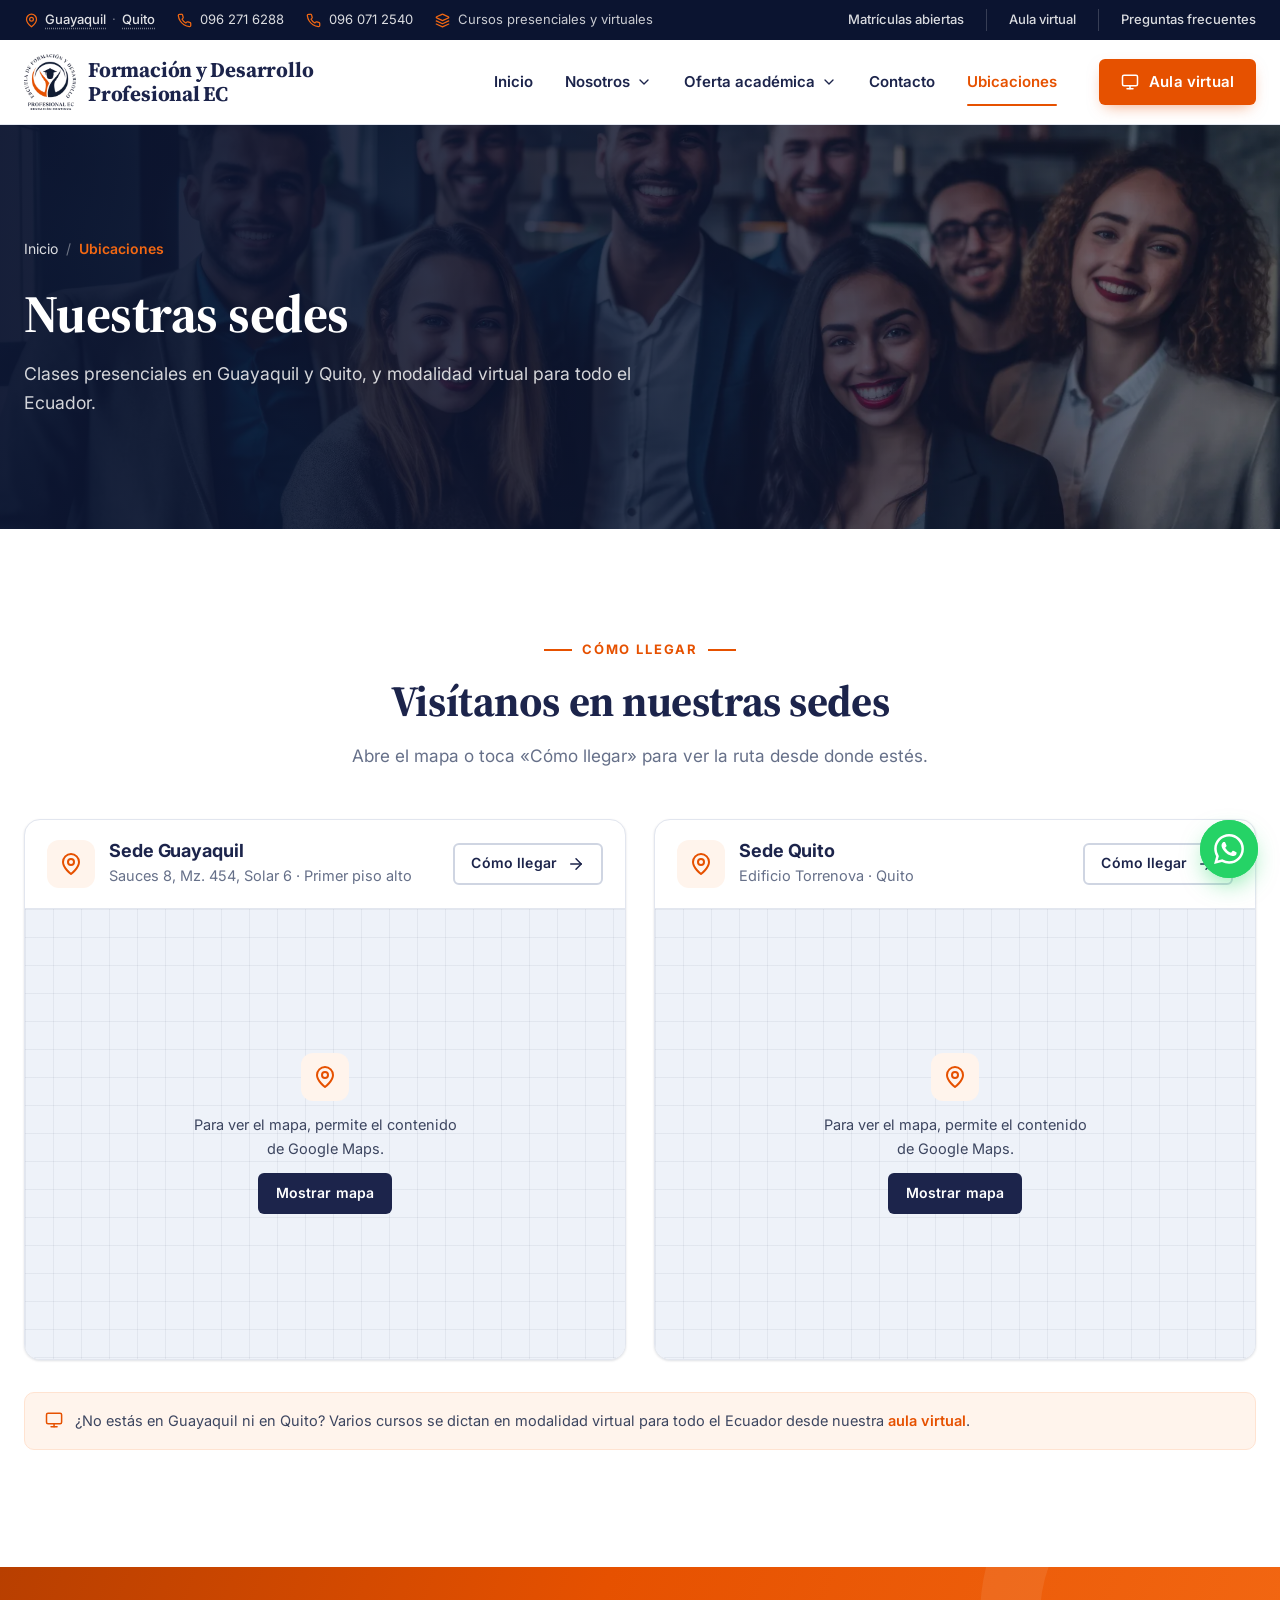
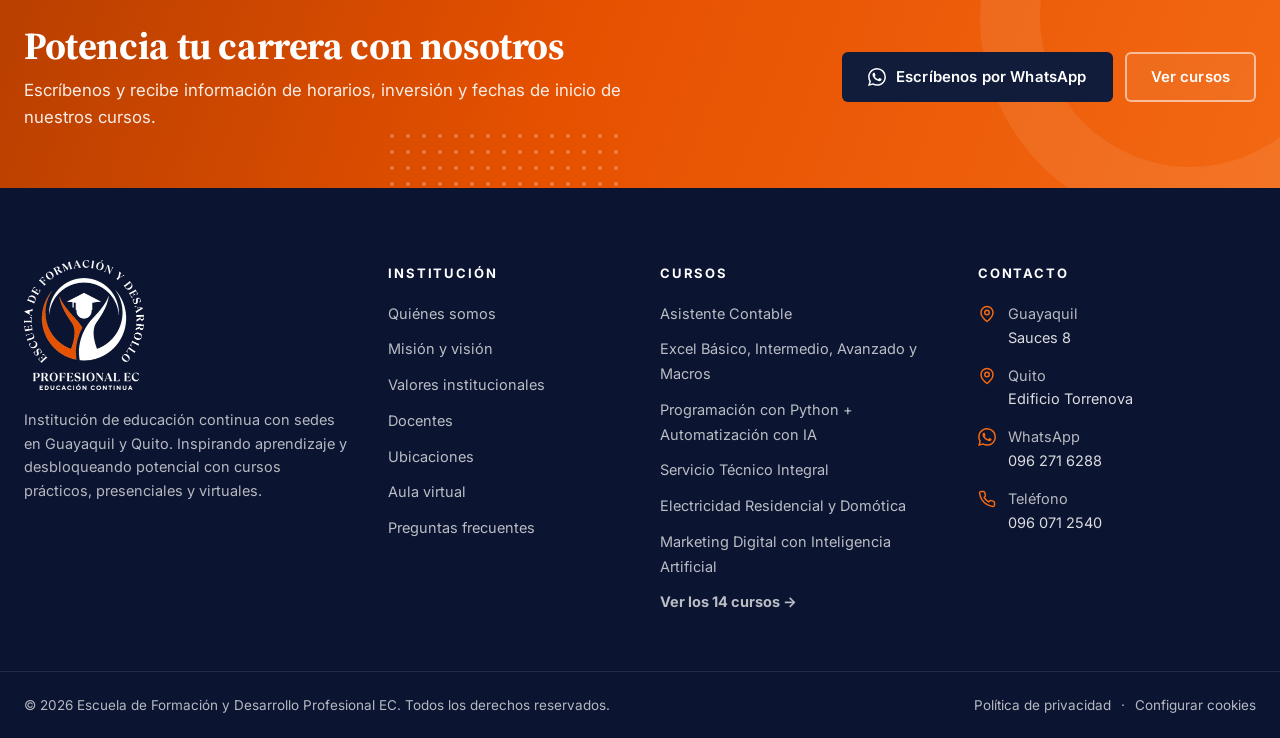
<file: ubicaciones.html>
<!doctype html>
<html lang="es">
<head>
<meta charset="utf-8">
<meta name="viewport" content="width=device-width, initial-scale=1">
<title>Ubicaciones | Escuela de Formación y Desarrollo Profesional EC</title>
<meta name="description" content="Sedes de la Escuela de Formación y Desarrollo Profesional EC: Guayaquil (Sauces 8, Mz. 454, Solar 6) y Quito (Edificio Torrenova). Mapas y cómo llegar.">
<meta name="theme-color" content="#1c244b">
<meta property="og:type" content="website">
<meta property="og:locale" content="es_EC">
<meta property="og:site_name" content="Escuela de Formación y Desarrollo Profesional EC">
<meta property="og:title" content="Ubicaciones | Escuela de Formación y Desarrollo Profesional EC">
<meta property="og:description" content="Sedes de la Escuela de Formación y Desarrollo Profesional EC: Guayaquil (Sauces 8, Mz. 454, Solar 6) y Quito (Edificio Torrenova). Mapas y cómo llegar.">
<meta property="og:image" content="/assets/img/og-image.jpg">
<meta name="twitter:card" content="summary_large_image">
<link rel="icon" type="image/png" sizes="32x32" href="assets/img/favicon-32.png">
<link rel="icon" type="image/png" sizes="192x192" href="assets/img/icon-192.png">
<link rel="apple-touch-icon" href="assets/img/apple-touch-icon.png">
<link rel="preconnect" href="https://fonts.googleapis.com">
<link rel="preconnect" href="https://fonts.gstatic.com" crossorigin>
<link rel="stylesheet" href="https://fonts.googleapis.com/css2?family=Inter:wght@400;500;600;700&family=Source+Serif+4:ital,opsz,wght@0,8..60,600;0,8..60,700;1,8..60,600&display=swap">
<link rel="stylesheet" href="assets/css/styles.css">
<link rel="preload" as="image" href="assets/img/emblema.webp">
<script>(function(c){var v=0;try{v=sessionStorage.getItem('fdp-visto')}catch(e){}c.className+=v?' js pl-skip':' js is-loading';setTimeout(function(){c.classList.remove('is-loading')},8000)})(document.documentElement);</script>
</head>
<body data-page="ubicaciones">
<div class="preloader" id="preloader" role="status" aria-label="Cargando la página">
  <div class="preloader__inner">
    <div class="preloader__logo"><span class="preloader__ring" aria-hidden="true"></span><img src="assets/img/emblema.webp" alt="" width="112" height="112"></div>
    <p class="preloader__name">Formación y Desarrollo<br>Profesional EC</p>
    <span class="preloader__bar" aria-hidden="true"><span></span></span>
  </div>
</div>
<a class="skip-link" href="#main">Saltar al contenido</a>
<svg xmlns="http://www.w3.org/2000/svg" style="position:absolute;width:0;height:0;overflow:hidden" aria-hidden="true"><symbol id="i-map-pin" viewBox="0 0 24 24"><path d="M20 10c0 6-8 12-8 12s-8-6-8-12a8 8 0 0 1 16 0Z"/><circle cx="12" cy="10" r="3"/></symbol><symbol id="i-phone" viewBox="0 0 24 24"><path d="M22 16.92v3a2 2 0 0 1-2.18 2 19.79 19.79 0 0 1-8.63-3.07 19.5 19.5 0 0 1-6-6 19.79 19.79 0 0 1-3.07-8.67A2 2 0 0 1 4.11 2h3a2 2 0 0 1 2 1.72 12.84 12.84 0 0 0 .7 2.81 2 2 0 0 1-.45 2.11L8.09 9.91a16 16 0 0 0 6 6l1.27-1.27a2 2 0 0 1 2.11-.45 12.84 12.84 0 0 0 2.81.7A2 2 0 0 1 22 16.92z"/></symbol><symbol id="i-whatsapp" viewBox="0 0 24 24"><path fill="currentColor" stroke="none" d="M17.472 14.382c-.297-.149-1.758-.867-2.03-.967-.273-.099-.471-.148-.67.15-.197.297-.767.966-.94 1.164-.173.199-.347.223-.644.075-.297-.15-1.255-.463-2.39-1.475-.883-.788-1.48-1.761-1.653-2.059-.173-.297-.018-.458.13-.606.134-.133.298-.347.446-.52.149-.174.198-.298.298-.497.099-.198.05-.371-.025-.52-.075-.149-.669-1.612-.916-2.207-.242-.579-.487-.5-.669-.51-.173-.008-.371-.01-.57-.01-.198 0-.52.074-.792.372-.272.297-1.04 1.016-1.04 2.479 0 1.462 1.065 2.875 1.213 3.074.149.198 2.096 3.2 5.077 4.487.709.306 1.262.489 1.694.625.712.227 1.36.195 1.871.118.571-.085 1.758-.719 2.006-1.413.248-.694.248-1.289.173-1.413-.074-.124-.272-.198-.57-.347m-5.421 7.403h-.004a9.87 9.87 0 0 1-5.031-1.378l-.361-.214-3.741.982.998-3.648-.235-.374a9.86 9.86 0 0 1-1.51-5.26c.001-5.45 4.436-9.884 9.888-9.884 2.64 0 5.122 1.03 6.988 2.898a9.825 9.825 0 0 1 2.893 6.994c-.003 5.45-4.437 9.884-9.885 9.884m8.413-18.297A11.815 11.815 0 0 0 12.05 0C5.495 0 .16 5.335.157 11.892c0 2.096.547 4.142 1.588 5.945L.057 24l6.305-1.654a11.882 11.882 0 0 0 5.683 1.448h.005c6.554 0 11.89-5.335 11.893-11.893a11.821 11.821 0 0 0-3.48-8.413Z"/></symbol><symbol id="i-mail" viewBox="0 0 24 24"><rect width="20" height="16" x="2" y="4" rx="2"/><path d="m22 7-8.97 5.7a1.94 1.94 0 0 1-2.06 0L2 7"/></symbol><symbol id="i-clock" viewBox="0 0 24 24"><circle cx="12" cy="12" r="10"/><polyline points="12 6 12 12 16 14"/></symbol><symbol id="i-chevron-down" viewBox="0 0 24 24"><path d="m6 9 6 6 6-6"/></symbol><symbol id="i-chevron-left" viewBox="0 0 24 24"><path d="m15 18-6-6 6-6"/></symbol><symbol id="i-chevron-right" viewBox="0 0 24 24"><path d="m9 18 6-6-6-6"/></symbol><symbol id="i-arrow-right" viewBox="0 0 24 24"><path d="M5 12h14"/><path d="m12 5 7 7-7 7"/></symbol><symbol id="i-arrow-up" viewBox="0 0 24 24"><path d="m5 12 7-7 7 7"/><path d="M12 19V5"/></symbol><symbol id="i-menu" viewBox="0 0 24 24"><line x1="4" x2="20" y1="12" y2="12"/><line x1="4" x2="20" y1="6" y2="6"/><line x1="4" x2="20" y1="18" y2="18"/></symbol><symbol id="i-x" viewBox="0 0 24 24"><path d="M18 6 6 18"/><path d="m6 6 12 12"/></symbol><symbol id="i-plus" viewBox="0 0 24 24"><path d="M5 12h14"/><path d="M12 5v14"/></symbol><symbol id="i-check-circle" viewBox="0 0 24 24"><circle cx="12" cy="12" r="10"/><path d="m9 12 2 2 4-4"/></symbol><symbol id="i-graduation-cap" viewBox="0 0 24 24"><path d="M22 10v6M2 10l10-5 10 5-10 5z"/><path d="M6 12v5c3 3 9 3 12 0v-5"/></symbol><symbol id="i-book-open" viewBox="0 0 24 24"><path d="M2 3h6a4 4 0 0 1 4 4v14a3 3 0 0 0-3-3H2z"/><path d="M22 3h-6a4 4 0 0 0-4 4v14a3 3 0 0 1 3-3h7z"/></symbol><symbol id="i-video" viewBox="0 0 24 24"><path d="m22 8-6 4 6 4V8Z"/><rect width="14" height="12" x="2" y="6" rx="2" ry="2"/></symbol><symbol id="i-monitor" viewBox="0 0 24 24"><rect width="20" height="14" x="2" y="3" rx="2"/><line x1="8" x2="16" y1="21" y2="21"/><line x1="12" x2="12" y1="17" y2="21"/></symbol><symbol id="i-award" viewBox="0 0 24 24"><circle cx="12" cy="8" r="6"/><path d="M15.477 12.89 17 22l-5-3-5 3 1.523-9.11"/></symbol><symbol id="i-users" viewBox="0 0 24 24"><path d="M16 21v-2a4 4 0 0 0-4-4H6a4 4 0 0 0-4 4v2"/><circle cx="9" cy="7" r="4"/><path d="M22 21v-2a4 4 0 0 0-3-3.87"/><path d="M16 3.13a4 4 0 0 1 0 7.75"/></symbol><symbol id="i-user-check" viewBox="0 0 24 24"><path d="M16 21v-2a4 4 0 0 0-4-4H6a4 4 0 0 0-4 4v2"/><circle cx="9" cy="7" r="4"/><polyline points="16 11 18 13 22 9"/></symbol><symbol id="i-briefcase" viewBox="0 0 24 24"><rect width="20" height="14" x="2" y="7" rx="2" ry="2"/><path d="M16 21V5a2 2 0 0 0-2-2h-4a2 2 0 0 0-2 2v16"/></symbol><symbol id="i-calculator" viewBox="0 0 24 24"><rect width="16" height="20" x="4" y="2" rx="2"/><line x1="8" x2="16" y1="6" y2="6"/><line x1="16" x2="16" y1="14" y2="18"/><path d="M16 10h.01"/><path d="M12 10h.01"/><path d="M8 10h.01"/><path d="M12 14h.01"/><path d="M8 14h.01"/><path d="M12 18h.01"/><path d="M8 18h.01"/></symbol><symbol id="i-receipt" viewBox="0 0 24 24"><path d="M4 2v20l2-1 2 1 2-1 2 1 2-1 2 1 2-1 2 1V2l-2 1-2-1-2 1-2-1-2 1-2-1-2 1Z"/><path d="M16 8h-6a2 2 0 1 0 0 4h4a2 2 0 1 1 0 4H8"/><path d="M12 17.5v-11"/></symbol><symbol id="i-bar-chart" viewBox="0 0 24 24"><path d="M3 3v18h18"/><path d="M18 17V9"/><path d="M13 17V5"/><path d="M8 17v-3"/></symbol><symbol id="i-table" viewBox="0 0 24 24"><rect width="18" height="18" x="3" y="3" rx="2" ry="2"/><line x1="3" x2="21" y1="9" y2="9"/><line x1="3" x2="21" y1="15" y2="15"/><line x1="9" x2="9" y1="9" y2="21"/><line x1="15" x2="15" y1="9" y2="21"/></symbol><symbol id="i-shield-check" viewBox="0 0 24 24"><path d="M20 13c0 5-3.5 7.5-7.66 8.95a1 1 0 0 1-.67-.01C7.5 20.5 4 18 4 13V6a1 1 0 0 1 1-1c2 0 4.5-1.2 6.24-2.72a1.17 1.17 0 0 1 1.52 0C14.51 3.81 17 5 19 5a1 1 0 0 1 1 1z"/><path d="m9 12 2 2 4-4"/></symbol><symbol id="i-wrench" viewBox="0 0 24 24"><path d="M14.7 6.3a1 1 0 0 0 0 1.4l1.6 1.6a1 1 0 0 0 1.4 0l3.77-3.77a6 6 0 0 1-7.94 7.94l-6.91 6.91a2.12 2.12 0 0 1-3-3l6.91-6.91a6 6 0 0 1 7.94-7.94l-3.76 3.76z"/></symbol><symbol id="i-ship" viewBox="0 0 24 24"><path d="M2 21c.6.5 1.2 1 2.5 1 2.5 0 2.5-2 5-2 1.3 0 1.9.5 2.5 1 .6.5 1.2 1 2.5 1 2.5 0 2.5-2 5-2 1.3 0 1.9.5 2.5 1"/><path d="M19.38 20A11.6 11.6 0 0 0 21 14l-9-4-9 4c0 2.9.94 5.34 2.81 7.76"/><path d="M19 13V7a2 2 0 0 0-2-2H7a2 2 0 0 0-2 2v6"/><path d="M12 10v4"/><path d="M12 2v3"/></symbol><symbol id="i-wallet" viewBox="0 0 24 24"><path d="M19 7V4a1 1 0 0 0-1-1H5a2 2 0 0 0 0 4h15a1 1 0 0 1 1 1v4h-3a2 2 0 0 0 0 4h3a1 1 0 0 0 1-1v-2a1 1 0 0 0-1-1"/><path d="M3 5v14a2 2 0 0 0 2 2h15a1 1 0 0 0 1-1v-4"/></symbol><symbol id="i-trending-up" viewBox="0 0 24 24"><polyline points="22 7 13.5 15.5 8.5 10.5 2 17"/><polyline points="16 7 22 7 22 13"/></symbol><symbol id="i-search" viewBox="0 0 24 24"><circle cx="11" cy="11" r="8"/><path d="m21 21-4.3-4.3"/></symbol><symbol id="i-target" viewBox="0 0 24 24"><circle cx="12" cy="12" r="10"/><circle cx="12" cy="12" r="6"/><circle cx="12" cy="12" r="2"/></symbol><symbol id="i-eye" viewBox="0 0 24 24"><path d="M2 12s3-7 10-7 10 7 10 7-3 7-10 7-10-7-10-7Z"/><circle cx="12" cy="12" r="3"/></symbol><symbol id="i-lightbulb" viewBox="0 0 24 24"><path d="M15 14c.2-1 .7-1.7 1.5-2.5 1-.9 1.5-2.2 1.5-3.5A6 6 0 0 0 6 8c0 1 .2 2.2 1.5 3.5.7.7 1.3 1.5 1.5 2.5"/><path d="M9 18h6"/><path d="M10 22h4"/></symbol><symbol id="i-star" viewBox="0 0 24 24"><polygon points="12 2 15.09 8.26 22 9.27 17 14.14 18.18 21.02 12 17.77 5.82 21.02 7 14.14 2 9.27 8.91 8.26 12 2"/></symbol><symbol id="i-file-text" viewBox="0 0 24 24"><path d="M15 2H6a2 2 0 0 0-2 2v16a2 2 0 0 0 2 2h12a2 2 0 0 0 2-2V7Z"/><path d="M14 2v4a2 2 0 0 0 2 2h4"/><path d="M10 9H8"/><path d="M16 13H8"/><path d="M16 17H8"/></symbol><symbol id="i-scale" viewBox="0 0 24 24"><path d="m16 16 3-8 3 8c-.87.65-1.92 1-3 1s-2.13-.35-3-1Z"/><path d="m2 16 3-8 3 8c-.87.65-1.92 1-3 1s-2.13-.35-3-1Z"/><path d="M7 21h10"/><path d="M12 3v18"/><path d="M3 7h2c2 0 5-1 7-2 2 1 5 2 7 2h2"/></symbol><symbol id="i-sparkles" viewBox="0 0 24 24"><path d="m12 3-1.912 5.813a2 2 0 0 1-1.275 1.275L3 12l5.813 1.912a2 2 0 0 1 1.275 1.275L12 21l1.912-5.813a2 2 0 0 1 1.275-1.275L21 12l-5.813-1.912a2 2 0 0 1-1.275-1.275L12 3Z"/></symbol><symbol id="i-message" viewBox="0 0 24 24"><path d="M7.9 20A9 9 0 1 0 4 16.1L2 22Z"/></symbol><symbol id="i-gift" viewBox="0 0 24 24"><rect x="3" y="8" width="18" height="4" rx="1"/><path d="M12 8v13"/><path d="M19 12v7a2 2 0 0 1-2 2H7a2 2 0 0 1-2-2v-7"/><path d="M7.5 8a2.5 2.5 0 0 1 0-5C9.5 3 11 5 12 8c1-3 2.5-5 4.5-5a2.5 2.5 0 0 1 0 5"/></symbol><symbol id="i-help" viewBox="0 0 24 24"><circle cx="12" cy="12" r="10"/><path d="M9.09 9a3 3 0 0 1 5.83 1c0 2-3 3-3 3"/><path d="M12 17h.01"/></symbol><symbol id="i-clipboard" viewBox="0 0 24 24"><rect width="8" height="4" x="8" y="2" rx="1" ry="1"/><path d="M16 4h2a2 2 0 0 1 2 2v14a2 2 0 0 1-2 2H6a2 2 0 0 1-2-2V6a2 2 0 0 1 2-2h2"/><path d="M12 11h4"/><path d="M12 16h4"/><path d="M8 11h.01"/><path d="M8 16h.01"/></symbol><symbol id="i-info" viewBox="0 0 24 24"><circle cx="12" cy="12" r="10"/><path d="M12 16v-4"/><path d="M12 8h.01"/></symbol><symbol id="i-heart" viewBox="0 0 24 24"><path d="M19 14c1.49-1.46 3-3.21 3-5.5A5.5 5.5 0 0 0 16.5 3c-1.76 0-3 .5-4.5 2-1.5-1.5-2.74-2-4.5-2A5.5 5.5 0 0 0 2 8.5c0 2.3 1.5 4.05 3 5.5l7 7Z"/></symbol><symbol id="i-layers" viewBox="0 0 24 24"><path d="m12.83 2.18a2 2 0 0 0-1.66 0L2.6 6.08a1 1 0 0 0 0 1.83l8.58 3.91a2 2 0 0 0 1.66 0l8.58-3.9a1 1 0 0 0 0-1.83Z"/><path d="m22 17.65-9.17 4.16a2 2 0 0 1-1.66 0L2 17.65"/><path d="m22 12.65-9.17 4.16a2 2 0 0 1-1.66 0L2 12.65"/></symbol><symbol id="i-send" viewBox="0 0 24 24"><path d="m22 2-7 20-4-9-9-4Z"/><path d="M22 2 11 13"/></symbol><symbol id="i-cookie" viewBox="0 0 24 24"><path d="M12 2a10 10 0 1 0 10 10 4 4 0 0 1-5-5 4 4 0 0 1-5-5"/><path d="M8.5 8.5v.01"/><path d="M16 15.5v.01"/><path d="M12 12v.01"/><path d="M11 17v.01"/><path d="M7 14v.01"/></symbol></svg>
<div class="topbar">
  <div class="container topbar__inner">
    <ul class="topbar__list">
      <li class="topbar__places"><svg class="icon" aria-hidden="true"><use href="#i-map-pin"/></svg>
        <div class="place-pop">
          <button class="place-pop__btn" type="button" aria-expanded="false" aria-controls="pop-gye">Guayaquil</button>
          <div class="place-pop__panel" id="pop-gye" hidden>
            <strong>Sede Guayaquil</strong>
            <span>Sauces 8, Mz. 454, Solar 6, primer piso alto · Guayaquil</span>
            <a href="https://maps.app.goo.gl/EPWiLBCCDx9EzeUr6" target="_blank" rel="noopener"><svg class="icon" aria-hidden="true"><use href="#i-map-pin"/></svg> Cómo llegar</a>
          </div>
        </div>
        <span class="topbar__sep" aria-hidden="true">·</span>
        <div class="place-pop">
          <button class="place-pop__btn" type="button" aria-expanded="false" aria-controls="pop-uio">Quito</button>
          <div class="place-pop__panel" id="pop-uio" hidden>
            <strong>Sede Quito</strong>
            <span>Edificio Torrenova · Quito</span>
            <a href="https://www.google.com/maps/search/?api=1&query=-0.190294,-78.481445" target="_blank" rel="noopener"><svg class="icon" aria-hidden="true"><use href="#i-map-pin"/></svg> Cómo llegar</a>
          </div>
        </div>
      </li>
      <li class="keep"><svg class="icon" aria-hidden="true"><use href="#i-phone"/></svg> <a href="tel:+593962716288">096 271 6288</a></li>
      <li><svg class="icon" aria-hidden="true"><use href="#i-phone"/></svg> <a href="tel:+593960712540">096 071 2540</a></li>
      <li class="topbar__extra"><svg class="icon" aria-hidden="true"><use href="#i-layers"/></svg> Cursos presenciales y virtuales</li>
    </ul>
    <ul class="topbar__list topbar__links">
      <li><a href="oferta-academica.html">Matrículas abiertas</a></li>
      <li><a href="https://aulavirtual.formacionprofessional.com/" target="_blank" rel="noopener">Aula virtual</a></li>
      <li><a href="contacto.html#preguntas">Preguntas frecuentes</a></li>
    </ul>
  </div>
</div>
<header class="site-header">
  <div class="nav-overlay" aria-hidden="true"></div>
  <div class="container header__inner">
    <a class="brand" href="index.html" aria-label="Escuela de Formación y Desarrollo Profesional EC — Inicio">
      <img src="assets/img/logo-sm.webp" alt="" width="52" height="56">
      <span class="brand__text"><strong>Formación y Desarrollo<br>Profesional EC</strong></span>
    </a>
    <nav class="nav" id="site-nav" aria-label="Navegación principal">
      <div class="nav__head">
        <a class="brand" href="index.html" aria-label="Escuela de Formación y Desarrollo Profesional EC — Inicio">
      <img src="assets/img/logo-sm.webp" alt="" width="52" height="56">
      <span class="brand__text"><strong>Formación y Desarrollo<br>Profesional EC</strong></span>
    </a>
        <button class="nav__close" type="button" aria-label="Cerrar menú"><svg class="icon" aria-hidden="true"><use href="#i-x"/></svg></button>
      </div>
      <ul class="nav__list">
        <li class="nav__item"><a class="nav__link" href="index.html">Inicio</a></li>
        <li class="nav__item nav__item--has-sub">
          <button class="nav__toggle" type="button" aria-expanded="false" aria-controls="sub-nosotros">Nosotros <svg class="icon" aria-hidden="true"><use href="#i-chevron-down"/></svg></button>
          <div class="dropdown" id="sub-nosotros">
            <a href="nosotros.html">Quiénes somos<span>Nuestra institución y propósito</span></a>
            <a href="nosotros.html#mision-vision">Misión y visión<span>Hacia dónde vamos</span></a>
            <a href="nosotros.html#valores">Valores institucionales<span>Lo que nos define</span></a>
            <a href="nosotros.html#docentes">Docentes<span>Nuestro equipo académico</span></a>
          </div>
        </li>
        <li class="nav__item nav__item--has-sub nav__item--mega">
          <button class="nav__toggle" type="button" aria-expanded="false" aria-controls="sub-oferta">Oferta académica <svg class="icon" aria-hidden="true"><use href="#i-chevron-down"/></svg></button>
          <div class="dropdown dropdown--mega" id="sub-oferta">
            <div class="mega__col"><p class="mega__title"><svg class="icon" aria-hidden="true"><use href="#i-calculator"/></svg> Contabilidad y talento humano</p><ul><li><a href="oferta-academica.html#asistente-contable" data-course="asistente-contable">Asistente Contable<small>Modalidad flexible</small></a></li><li><a href="oferta-academica.html#tributacion" data-course="tributacion">Tributación Contable y Manejo del SRI<small>Aprende desde cero</small></a></li><li><a href="oferta-academica.html#talento-humano" data-course="talento-humano">Talento Humano: Gestión Laboral<small>Aprende desde cero</small></a></li></ul></div><div class="mega__col"><p class="mega__title"><svg class="icon" aria-hidden="true"><use href="#i-monitor"/></svg> Tecnología y digital</p><ul><li><a href="oferta-academica.html#excel" data-course="excel">Excel Básico, Intermedio, Avanzado y Macros<small>100% virtual · todo el Ecuador</small></a></li><li><a href="oferta-academica.html#python" data-course="python">Programación con Python + Automatización con IA<small>Presencial o virtual</small></a></li><li><a href="oferta-academica.html#marketing-digital" data-course="marketing-digital">Marketing Digital con Inteligencia Artificial<small>100% práctico</small></a></li><li><a href="oferta-academica.html#impresion-3d" data-course="impresion-3d">Impresión 3D<small>Presencial · Guayaquil y Quito</small></a></li></ul></div><div class="mega__col"><p class="mega__title"><svg class="icon" aria-hidden="true"><use href="#i-wrench"/></svg> Oficios técnicos</p><ul><li><a href="oferta-academica.html#servicio-tecnico" data-course="servicio-tecnico">Servicio Técnico Integral<small>Presencial · Guayaquil y Quito</small></a></li><li><a href="oferta-academica.html#electricidad" data-course="electricidad">Electricidad Residencial y Domótica<small>Presencial · Guayaquil y Quito</small></a></li><li><a href="oferta-academica.html#aires-acondicionados" data-course="aires-acondicionados">Aires Acondicionados e Introducción a Neveras<small>Presencial · Guayaquil y Quito</small></a></li><li><a href="oferta-academica.html#electrodomesticos" data-course="electrodomesticos">Reparación de Electrodomésticos<small>Presencial · Guayaquil y Quito</small></a></li><li><a href="oferta-academica.html#mecanica-motos" data-course="mecanica-motos">Mecánica de Motos<small>Presencial · Guayaquil y Quito</small></a></li><li><a href="oferta-academica.html#ebanisteria" data-course="ebanisteria">Ebanistería y Carpintería con Melamina<small>Guayaquil y Quito</small></a></li><li><a href="oferta-academica.html#diseno-modas" data-course="diseno-modas">Diseño de Modas: Corte y Confección<small>Guayaquil y Quito</small></a></li></ul></div>
            <div class="mega__promo">
              <strong>Matrículas abiertas</strong>
              <p>14 cursos prácticos, presenciales y virtuales, con docentes especializados.</p>
              <a class="btn btn--primary btn--sm" href="oferta-academica.html">Ver todos los cursos <svg class="icon" aria-hidden="true"><use href="#i-arrow-right"/></svg></a>
            </div>
          </div>
        </li>
        <li class="nav__item"><a class="nav__link" href="contacto.html">Contacto</a></li>
        <li class="nav__item"><a class="nav__link" href="ubicaciones.html" aria-current="page">Ubicaciones</a></li>
      </ul>
      <div class="nav__foot">
        <a class="btn btn--primary btn--block" href="https://aulavirtual.formacionprofessional.com/" target="_blank" rel="noopener"><svg class="icon" aria-hidden="true"><use href="#i-monitor"/></svg> Aula virtual</a>
        <a class="btn btn--whatsapp btn--block" href="https://wa.me/593962716288?text=Hola%2C%20quisiera%20informaci%C3%B3n%20sobre%20sus%20cursos." target="_blank" rel="noopener"><svg class="icon" aria-hidden="true"><use href="#i-whatsapp"/></svg> Escríbenos por WhatsApp</a>
      </div>
    </nav>
    <div class="header__actions">
      <a class="btn btn--primary header__cta" href="https://aulavirtual.formacionprofessional.com/" target="_blank" rel="noopener"><svg class="icon" aria-hidden="true"><use href="#i-monitor"/></svg> Aula virtual</a>
      <button class="burger" type="button" aria-controls="site-nav" aria-expanded="false" aria-label="Abrir menú"><svg class="icon" aria-hidden="true"><use href="#i-menu"/></svg></button>
    </div>
  </div>
</header>
<main id="main">
<section class="page-hero">
  <div class="page-hero__media"><img src="assets/img/hero-comunidad.webp" srcset="assets/img/hero-comunidad-960.webp 960w, assets/img/hero-comunidad.webp 1920w" sizes="100vw" alt="" width="1920" height="1080" fetchpriority="high"></div>
  <div class="container page-hero__inner">
    <ol class="breadcrumb" aria-label="Ruta de navegación"><li><a href="index.html">Inicio</a></li><li><span aria-current="page">Ubicaciones</span></li></ol>
    <h1>Nuestras sedes</h1>
    <p>Clases presenciales en Guayaquil y Quito, y modalidad virtual para todo el Ecuador.</p>
  </div>
</section>

<section class="section" id="sedes" aria-labelledby="sedes-title">
  <div class="container">
    <div class="section-head section-head--center">
      <p class="eyebrow">Cómo llegar</p>
      <h2 class="section-title" id="sedes-title">Visítanos en nuestras sedes</h2>
      <p class="section-lead">Abre el mapa o toca «Cómo llegar» para ver la ruta desde donde estés.</p>
    </div>
    <div class="map-grid reveal-stagger">
      <article class="map-card">
        <div class="map-card__head">
          <span class="quick__icon"><svg class="icon" aria-hidden="true"><use href="#i-map-pin"/></svg></span>
          <div><h3>Sede Guayaquil</h3><p>Sauces 8, Mz. 454, Solar 6 · Primer piso alto</p></div>
          <a class="btn btn--outline btn--sm" href="https://maps.app.goo.gl/EPWiLBCCDx9EzeUr6" target="_blank" rel="noopener">Cómo llegar <svg class="icon" aria-hidden="true"><use href="#i-arrow-right"/></svg></a>
        </div>
        <div class="map-card__map" data-consent="externos"><iframe data-src="https://www.google.com/maps?q=ESCUELA%20DE%20FORMACI%C3%93N%20PROFESIONAL%20EC%2C%20Guayaquil&hl=es&z=16&output=embed" title="Mapa de la sede Guayaquil: Sauces 8, Mz. 454, Solar 6" allowfullscreen loading="lazy" referrerpolicy="no-referrer-when-downgrade"></iframe><div class="map-consent"><span class="quick__icon"><svg class="icon" aria-hidden="true"><use href="#i-map-pin"/></svg></span><p>Para ver el mapa, permite el contenido de Google Maps.</p><button class="btn btn--secondary btn--sm" type="button" data-consent-accept>Mostrar mapa</button></div></div>
      </article>
      <article class="map-card">
        <div class="map-card__head">
          <span class="quick__icon"><svg class="icon" aria-hidden="true"><use href="#i-map-pin"/></svg></span>
          <div><h3>Sede Quito</h3><p>Edificio Torrenova · Quito</p></div>
          <a class="btn btn--outline btn--sm" href="https://www.google.com/maps/search/?api=1&query=-0.190294,-78.481445" target="_blank" rel="noopener">Cómo llegar <svg class="icon" aria-hidden="true"><use href="#i-arrow-right"/></svg></a>
        </div>
        <div class="map-card__map" data-consent="externos"><iframe data-src="https://www.google.com/maps?q=-0.190294,-78.481445&hl=es&z=17&output=embed" title="Mapa de la sede Quito: Edificio Torrenova" allowfullscreen loading="lazy" referrerpolicy="no-referrer-when-downgrade"></iframe><div class="map-consent"><span class="quick__icon"><svg class="icon" aria-hidden="true"><use href="#i-map-pin"/></svg></span><p>Para ver el mapa, permite el contenido de Google Maps.</p><button class="btn btn--secondary btn--sm" type="button" data-consent-accept>Mostrar mapa</button></div></div>
      </article>
    </div>
    <p class="note"><svg class="icon" aria-hidden="true"><use href="#i-monitor"/></svg><span>¿No estás en Guayaquil ni en Quito? Varios cursos se dictan en modalidad virtual para todo el Ecuador desde nuestra <a href="https://aulavirtual.formacionprofessional.com/" target="_blank" rel="noopener">aula virtual</a>.</span></p>
  </div>
</section>

</main>
<section class="cta-band" aria-labelledby="cta-title">
  <div class="container cta-band__inner">
    <div>
      <h2 id="cta-title">Potencia tu carrera con nosotros</h2>
      <p>Escríbenos y recibe información de horarios, inversión y fechas de inicio de nuestros cursos.</p>
    </div>
    <div class="cta-band__actions">
      <a class="btn btn--secondary" href="https://wa.me/593962716288?text=Hola%2C%20quisiera%20informaci%C3%B3n%20sobre%20sus%20cursos." target="_blank" rel="noopener"><svg class="icon" aria-hidden="true"><use href="#i-whatsapp"/></svg> Escríbenos por WhatsApp</a>
      <a class="btn btn--light" href="oferta-academica.html">Ver cursos</a>
    </div>
  </div>
</section>
<footer class="site-footer">
  <div class="container footer__top">
    <div class="footer__brand">
      <img src="assets/img/logo-light.webp" alt="Escuela de Formación y Desarrollo Profesional EC — Educación continua" width="120" height="130" loading="lazy">
      <p>Institución de educación continua con sedes en Guayaquil y Quito. Inspirando aprendizaje y desbloqueando potencial con cursos prácticos, presenciales y virtuales.</p>
    </div>
    <div>
      <h2 class="footer__title">Institución</h2>
      <ul class="footer__links">
        <li><a href="nosotros.html">Quiénes somos</a></li>
        <li><a href="nosotros.html#mision-vision">Misión y visión</a></li>
        <li><a href="nosotros.html#valores">Valores institucionales</a></li>
        <li><a href="nosotros.html#docentes">Docentes</a></li>
        <li><a href="ubicaciones.html">Ubicaciones</a></li>
        <li><a href="https://aulavirtual.formacionprofessional.com/" target="_blank" rel="noopener">Aula virtual</a></li>
        <li><a href="contacto.html#preguntas">Preguntas frecuentes</a></li>
      </ul>
    </div>
    <div>
      <h2 class="footer__title">Cursos</h2>
      <ul class="footer__links"><li><a href="oferta-academica.html#asistente-contable">Asistente Contable</a></li><li><a href="oferta-academica.html#excel">Excel Básico, Intermedio, Avanzado y Macros</a></li><li><a href="oferta-academica.html#python">Programación con Python + Automatización con IA</a></li><li><a href="oferta-academica.html#servicio-tecnico">Servicio Técnico Integral</a></li><li><a href="oferta-academica.html#electricidad">Electricidad Residencial y Domótica</a></li><li><a href="oferta-academica.html#marketing-digital">Marketing Digital con Inteligencia Artificial</a></li><li><a href="oferta-academica.html"><strong>Ver los 14 cursos →</strong></a></li></ul>
    </div>
    <div>
      <h2 class="footer__title">Contacto</h2>
      <ul class="footer__contact">
        <li><svg class="icon" aria-hidden="true"><use href="#i-map-pin"/></svg><span>Guayaquil<br><a href="https://maps.app.goo.gl/EPWiLBCCDx9EzeUr6" target="_blank" rel="noopener">Sauces 8</a></span></li>
        <li><svg class="icon" aria-hidden="true"><use href="#i-map-pin"/></svg><span>Quito<br><a href="https://www.google.com/maps/search/?api=1&query=-0.190294,-78.481445" target="_blank" rel="noopener">Edificio Torrenova</a></span></li>
        <li><svg class="icon" aria-hidden="true"><use href="#i-whatsapp"/></svg><span>WhatsApp<br><a href="https://wa.me/593962716288" target="_blank" rel="noopener">096 271 6288</a></span></li>
        <li><svg class="icon" aria-hidden="true"><use href="#i-phone"/></svg><span>Teléfono<br><a href="tel:+593960712540">096 071 2540</a></span></li>
      </ul>
    </div>
  </div>
  <div class="footer__bottom">
    <div class="container">
      <span>© <span data-year>2026</span> Escuela de Formación y Desarrollo Profesional EC. Todos los derechos reservados.</span>
      <span class="footer__legal"><a href="privacidad.html">Política de privacidad</a><span aria-hidden="true">·</span><button class="link-btn" type="button" data-cookie-settings>Configurar cookies</button></span>
    </div>
  </div>
</footer>
<a class="fab-whatsapp" href="https://wa.me/593962716288?text=Hola%2C%20quisiera%20informaci%C3%B3n%20sobre%20sus%20cursos." target="_blank" rel="noopener" aria-label="Escríbenos por WhatsApp"><svg class="icon" aria-hidden="true"><use href="#i-whatsapp"/></svg></a>
<button class="to-top" type="button" aria-label="Volver arriba"><svg class="icon" aria-hidden="true"><use href="#i-arrow-up"/></svg></button>
<div class="cookie" id="cookie-banner" role="dialog" aria-modal="false" aria-labelledby="cookie-title" aria-describedby="cookie-desc" hidden>
  <div class="cookie__head"><span class="quick__icon"><svg class="icon" aria-hidden="true"><use href="#i-cookie"/></svg></span><h2 id="cookie-title">Tu privacidad es importante</h2></div>
  <p id="cookie-desc">Usamos cookies y almacenamiento local para que el sitio funcione correctamente y, si lo aceptas, para mostrar contenido de terceros como los mapas de Google. Puedes cambiar tu elección cuando quieras. <a href="privacidad.html">Política de privacidad</a></p>
  <div class="cookie__prefs" id="cookie-prefs" hidden>
    <div class="cookie__pref"><div><strong>Necesarias</strong><small>Guardan tu elección de cookies y el funcionamiento básico del sitio.</small></div><span class="cookie__always">Siempre activas</span></div>
    <div class="cookie__pref"><div><strong>Contenido de terceros</strong><small>Mapas de Google Maps en la página de ubicaciones.</small></div><label class="switch"><input type="checkbox" id="cookie-externos"><span class="switch__track" aria-hidden="true"></span><span class="visually-hidden">Permitir contenido de terceros</span></label></div>
    <button class="btn btn--secondary btn--sm btn--block" type="button" data-cookie-save>Guardar mi elección</button>
  </div>
  <div class="cookie__actions">
    <button class="btn btn--primary btn--sm" type="button" data-cookie-accept>Aceptar todas</button>
    <button class="btn btn--outline btn--sm" type="button" data-cookie-reject>Solo necesarias</button>
    <button class="cookie__config" type="button" aria-expanded="false" aria-controls="cookie-prefs" data-cookie-config>Configurar</button>
  </div>
</div>

<script src="assets/js/main.js" defer></script>
</body>
</html>
</file>
<file: assets/css/styles.css>
/* ==========================================================================
   Escuela de Formación y Desarrollo Profesional EC — Hoja de estilos
   Sitio estático (HTML + CSS + JS). Sin dependencias.
   ========================================================================== */

/* ---------- 1. Tokens ---------- */
:root {
  --navy-950: #0b1430;
  --navy-900: #101c3a;
  --navy-800: #1c244b;
  --navy-700: #26336a;
  --navy-600: #324a6d;
  --blue-700: #163a6b;
  --blue-600: #24579a;
  --orange-700: #b83f00;
  --orange-600: #e65100;
  --orange-500: #f36813;
  --orange-100: #ffe3d1;
  --orange-50: #fff4ec;

  --ink: #18203a;
  --text: #3d4660;
  --muted: #667089;
  --line: #e2e6ef;
  --line-strong: #cfd5e2;
  --bg: #ffffff;
  --bg-soft: #f4f6fa;
  --bg-tint: #eef2f9;
  --white: #ffffff;

  --font-serif: "Source Serif 4", Georgia, "Times New Roman", serif;
  --font-sans: "Inter", system-ui, -apple-system, "Segoe UI", Roboto, Arial, sans-serif;

  --radius-sm: 6px;
  --radius: 10px;
  --radius-lg: 16px;
  --shadow-sm: 0 1px 2px rgba(16, 28, 58, .06), 0 1px 3px rgba(16, 28, 58, .08);
  --shadow: 0 8px 24px -8px rgba(16, 28, 58, .18);
  --shadow-lg: 0 24px 48px -16px rgba(16, 28, 58, .28);

  --container: 1240px;
  --gutter: 24px;
  --header-h: 84px;
  --topbar-h: 40px;
  --section-y: clamp(64px, 8vw, 112px);
  --ease: cubic-bezier(.2, .7, .2, 1);
}

/* ---------- 2. Base ---------- */
*, *::before, *::after { box-sizing: border-box; }
html { -webkit-text-size-adjust: 100%; scroll-behavior: smooth; scroll-padding-top: calc(var(--header-h) + 16px); }
body {
  margin: 0;
  font-family: var(--font-sans);
  font-size: 16px;
  line-height: 1.65;
  color: var(--text);
  background: var(--bg);
  -webkit-font-smoothing: antialiased;
  text-rendering: optimizeLegibility;
  overflow-x: hidden;
}
img, svg, video { display: block; max-width: 100%; }
img { height: auto; }
a { color: var(--orange-600); text-decoration: none; }
a:hover { color: var(--orange-700); }
h1, h2, h3, h4 { color: var(--navy-800); margin: 0 0 .5em; line-height: 1.2; }
h1, h2 { font-family: var(--font-serif); font-weight: 700; letter-spacing: -.01em; }
h3, h4 { font-family: var(--font-sans); font-weight: 700; letter-spacing: -.005em; }
p { margin: 0 0 1em; }
ul, ol { margin: 0; padding: 0; }
button, input, select, textarea { font: inherit; color: inherit; }
button { cursor: pointer; }
:focus-visible { outline: 3px solid var(--orange-500); outline-offset: 3px; border-radius: 4px; }
::selection { background: var(--orange-100); color: var(--navy-900); }

.icon { width: 1.25em; height: 1.25em; flex: none; stroke: currentColor; fill: none; stroke-width: 2; stroke-linecap: round; stroke-linejoin: round; }
.icon--fill { fill: currentColor; stroke: none; }

.container { width: 100%; max-width: calc(var(--container) + var(--gutter) * 2); margin-inline: auto; padding-inline: var(--gutter); }
.visually-hidden { position: absolute !important; width: 1px; height: 1px; padding: 0; margin: -1px; overflow: hidden; clip: rect(0 0 0 0); white-space: nowrap; border: 0; }
.skip-link { position: absolute; left: 16px; top: -60px; z-index: 1000; background: var(--navy-800); color: #fff; padding: 10px 16px; border-radius: var(--radius-sm); font-weight: 600; transition: top .2s; }
.skip-link:focus { top: 12px; color: #fff; }

/* ---------- 3. Buttons ---------- */
.btn {
  display: inline-flex; align-items: center; justify-content: center; gap: 10px;
  padding: 14px 24px; border-radius: var(--radius-sm); border: 2px solid transparent;
  font-family: var(--font-sans); font-weight: 600; font-size: 15px; line-height: 1.2; letter-spacing: .01em;
  text-align: center; white-space: nowrap; transition: background-color .2s, color .2s, border-color .2s, transform .2s, box-shadow .2s;
}
.btn .icon { width: 18px; height: 18px; }
.btn:active { transform: translateY(1px); }
.btn--primary { background: var(--orange-600); color: #fff; box-shadow: 0 6px 16px -6px rgba(230, 81, 0, .55); }
.btn--primary:hover { background: var(--orange-700); color: #fff; }
.btn--secondary { background: var(--navy-800); color: #fff; }
.btn--secondary:hover { background: var(--navy-950); color: #fff; }
.btn--outline { border-color: var(--line-strong); color: var(--navy-800); background: #fff; }
.btn--outline:hover { border-color: var(--navy-800); color: var(--navy-800); }
.btn--light { border-color: rgba(255, 255, 255, .55); color: #fff; background: rgba(255, 255, 255, .06); backdrop-filter: blur(4px); }
.btn--light:hover { background: #fff; color: var(--navy-800); border-color: #fff; }
.btn--whatsapp { background: #1fa855; color: #fff; }
.btn--whatsapp:hover { background: #168a45; color: #fff; }
.btn--sm { padding: 10px 16px; font-size: 14px; }
.btn--block { width: 100%; }
.link-arrow { display: inline-flex; align-items: center; gap: 8px; font-weight: 600; color: var(--orange-600); }
.link-arrow .icon { width: 18px; height: 18px; transition: transform .2s var(--ease); }
.link-arrow:hover .icon { transform: translateX(4px); }

/* ---------- 4. Top bar ---------- */
.topbar { background: var(--navy-950); color: rgba(255, 255, 255, .78); font-size: 13px; }
.topbar__inner { display: flex; align-items: center; justify-content: space-between; gap: 16px; min-height: var(--topbar-h); }
.topbar__list { display: flex; align-items: center; gap: 22px; list-style: none; }
.topbar__list li { display: flex; align-items: center; gap: 8px; white-space: nowrap; }
.topbar__list .icon { width: 15px; height: 15px; color: var(--orange-500); }
.topbar a { color: rgba(255, 255, 255, .85); }
.topbar a:hover { color: #fff; }
.topbar__links a { font-weight: 500; }
.topbar__links li + li { padding-left: 22px; border-left: 1px solid rgba(255, 255, 255, .18); }

/* Sedes con dirección emergente */
.topbar { position: relative; }
.topbar.has-pop { z-index: 120; }
.topbar__places { gap: 6px !important; }
.topbar__sep { color: rgba(255, 255, 255, .45); }
.place-pop { position: relative; }
.place-pop__btn { padding: 2px 0; border: 0; background: none; color: rgba(255, 255, 255, .88); font-size: 13px; font-weight: 500; text-decoration: underline dotted rgba(255, 255, 255, .45); text-underline-offset: 4px; }
.place-pop__btn:hover, .place-pop__btn[aria-expanded="true"] { color: #fff; text-decoration-color: var(--orange-500); }
.place-pop__panel { position: absolute; top: calc(100% + 12px); left: -14px; width: 290px; padding: 16px 18px; border-radius: var(--radius); background: #fff; color: var(--text); box-shadow: var(--shadow-lg); border: 1px solid var(--line); display: flex; flex-direction: column; gap: 6px; text-align: left; animation: pop-in .2s var(--ease); }
.place-pop__panel[hidden] { display: none; }
.place-pop__panel::before { content: ""; position: absolute; top: -7px; left: 22px; width: 12px; height: 12px; background: #fff; border-left: 1px solid var(--line); border-top: 1px solid var(--line); transform: rotate(45deg); }
.place-pop__panel strong { color: var(--navy-800); font-size: 14.5px; }
.place-pop__panel span { font-size: 13.5px; color: var(--muted); line-height: 1.45; }
.place-pop__panel a { display: inline-flex; align-items: center; gap: 6px; margin-top: 6px; color: var(--orange-600) !important; font-weight: 600; font-size: 13.5px; }
.place-pop__panel a .icon { width: 15px; height: 15px; color: var(--orange-600); }
@keyframes pop-in { from { opacity: 0; transform: translateY(-4px); } }

/* Pantalla de carga */
.preloader { position: fixed; inset: 0; z-index: 9999; display: none; align-items: center; justify-content: center; background: radial-gradient(circle at 50% 42%, #ffffff 0%, #f1f4fa 72%); transition: opacity .6s var(--ease), visibility .6s; }
.js .preloader { display: flex; animation: preloader-failsafe 0s 8s forwards; }
.preloader.is-done { opacity: 0; visibility: hidden; }
.pl-skip .preloader { display: none !important; }
html.is-loading { overflow: hidden; }
.preloader__inner { display: flex; flex-direction: column; align-items: center; gap: 22px; text-align: center; transition: transform .6s var(--ease); }
.preloader.is-done .preloader__inner { transform: scale(.96) translateY(-6px); }
.preloader__logo { position: relative; width: 156px; height: 156px; display: grid; place-items: center; perspective: 700px; }
.preloader__logo img { width: 112px; height: 112px; animation: logo-turn 2.4s cubic-bezier(.65, 0, .35, 1) infinite; filter: drop-shadow(0 10px 18px rgba(16, 28, 58, .18)); }
.preloader__ring { position: absolute; inset: 0; border-radius: 50%; border: 3px solid rgba(28, 36, 75, .08); border-top-color: var(--orange-600); border-right-color: rgba(230, 81, 0, .35); animation: ring-spin 1.1s linear infinite; }
.preloader__name { margin: 0; font-family: var(--font-serif); font-weight: 700; font-size: 21px; line-height: 1.2; color: var(--navy-800); animation: pl-fade-up .7s .1s var(--ease) both; }
.preloader__bar { position: relative; width: 170px; height: 3px; border-radius: 3px; background: rgba(28, 36, 75, .1); overflow: hidden; }
.preloader__bar span { position: absolute; inset: 0 auto 0 0; width: 40%; border-radius: inherit; background: linear-gradient(90deg, var(--orange-600), var(--orange-500)); animation: bar-slide 1.2s ease-in-out infinite; }
@keyframes logo-turn { 0%, 12% { transform: rotateY(0); } 50%, 62% { transform: rotateY(180deg); } 100% { transform: rotateY(360deg); } }
@keyframes ring-spin { to { transform: rotate(360deg); } }
@keyframes bar-slide { from { transform: translateX(-100%); } to { transform: translateX(260%); } }
@keyframes pl-fade-up { from { opacity: 0; transform: translateY(8px); } }
@keyframes preloader-failsafe { to { opacity: 0; visibility: hidden; } }

/* ---------- 5. Header & navigation ---------- */
.site-header { position: sticky; top: 0; z-index: 100; background: rgba(255, 255, 255, .97); backdrop-filter: saturate(160%) blur(10px); -webkit-backdrop-filter: saturate(160%) blur(10px); border-bottom: 1px solid var(--line); transition: box-shadow .25s; }
.site-header.is-scrolled { box-shadow: 0 6px 24px -12px rgba(16, 28, 58, .25); }
.header__inner { position: relative; display: flex; align-items: center; gap: 28px; height: var(--header-h); transition: height .25s var(--ease); }
.site-header.is-scrolled .header__inner { height: 70px; }

.brand { display: flex; align-items: center; gap: 12px; color: var(--navy-800); flex: none; }
.brand:hover { color: var(--navy-800); }
.brand img { width: 52px; height: auto; transition: width .25s var(--ease); }
.site-header.is-scrolled .brand img { width: 44px; }
.brand__text { display: flex; flex-direction: column; line-height: 1.15; }
.brand__text strong { font-family: var(--font-serif); font-size: 21px; font-weight: 700; line-height: 1.12; letter-spacing: -.01em; transition: font-size .25s var(--ease); }
.site-header.is-scrolled .brand__text strong { font-size: 19px; }
.brand__text small { font-size: 11px; font-weight: 600; letter-spacing: .16em; text-transform: uppercase; color: var(--orange-600); margin-top: 3px; }

.nav { margin-left: auto; }
.nav__list { display: flex; align-items: center; gap: 4px; list-style: none; }
.nav__item { position: relative; }
.nav__link, .nav__toggle {
  display: flex; align-items: center; gap: 6px; padding: 10px 14px; border: 0; background: none;
  font-size: 15px; font-weight: 600; color: var(--navy-800); border-radius: var(--radius-sm); white-space: nowrap;
}
.nav__toggle .icon { width: 16px; height: 16px; transition: transform .2s; }
.nav__link:hover, .nav__toggle:hover, .nav__item.is-open > .nav__toggle { color: var(--orange-600); background: var(--orange-50); }
.nav__item.is-open > .nav__toggle .icon { transform: rotate(180deg); }
.nav__link[aria-current="page"], .nav__toggle.is-current { color: var(--orange-600); }
.nav__link[aria-current="page"]::after, .nav__toggle.is-current::after { content: ""; position: absolute; left: 14px; right: 14px; bottom: -2px; height: 2px; background: var(--orange-600); border-radius: 2px; }
.header__actions { display: flex; align-items: center; gap: 12px; }
.header__cta { padding: 12px 20px; }

.dropdown {
  position: absolute; top: calc(100% + 12px); left: 0; min-width: 260px; padding: 10px;
  background: #fff; border: 1px solid var(--line); border-radius: var(--radius); box-shadow: var(--shadow-lg);
  opacity: 0; visibility: hidden; transform: translateY(6px); transition: opacity .2s, transform .2s, visibility .2s;
}
.dropdown::before { content: ""; position: absolute; left: 0; right: 0; top: -14px; height: 14px; }
.dropdown--mega::before { top: -24px; height: 24px; }
.nav__item.is-open > .dropdown { opacity: 1; visibility: visible; transform: none; }
.dropdown > a { display: flex; flex-direction: column; padding: 10px 12px; border-radius: var(--radius-sm); color: var(--navy-800); font-weight: 600; font-size: 15px; }
.dropdown > a span { font-weight: 400; font-size: 13px; color: var(--muted); }
.dropdown > a:hover { background: var(--bg-soft); color: var(--orange-600); }

.nav__item--mega { position: static; }
.dropdown--mega { top: 100%; left: 50%; width: min(980px, calc(100vw - 48px)); padding: 0; transform: translate(-50%, 6px); display: grid; grid-template-columns: 1fr 1fr 1fr 280px; overflow: hidden; }
.nav__item.is-open > .dropdown--mega { transform: translate(-50%, 0); }
.mega__col { padding: 26px 22px; }
.mega__col + .mega__col { border-left: 1px solid var(--line); }
.mega__title { display: flex; align-items: center; gap: 10px; font-size: 12px; font-weight: 700; letter-spacing: .12em; text-transform: uppercase; color: var(--muted); margin: 0 0 10px; }
.mega__title .icon { width: 18px; height: 18px; color: var(--orange-600); }
.mega__col ul { list-style: none; }
.mega__col a { display: block; padding: 8px 10px; margin-inline: -10px; border-radius: var(--radius-sm); font-size: 14.5px; font-weight: 600; color: var(--navy-800); line-height: 1.35; }
.mega__col a small { display: block; font-weight: 400; color: var(--muted); font-size: 12.5px; margin-top: 2px; }
.mega__col a:hover { background: var(--bg-soft); color: var(--orange-600); }
.mega__promo { background: linear-gradient(160deg, var(--navy-800), var(--navy-950)); color: rgba(255, 255, 255, .82); padding: 28px 24px; display: flex; flex-direction: column; gap: 12px; position: relative; overflow: hidden; }
.mega__promo::after { content: ""; position: absolute; right: -40px; bottom: -40px; width: 160px; height: 160px; border-radius: 50%; border: 22px solid rgba(243, 104, 19, .25); }
.mega__promo strong { font-family: var(--font-serif); font-size: 21px; color: #fff; line-height: 1.25; }
.mega__promo p { font-size: 14px; margin: 0; }
.mega__promo .btn { align-self: flex-start; margin-top: auto; position: relative; z-index: 1; }

.burger { display: none; width: 46px; height: 46px; border: 1px solid var(--line); border-radius: var(--radius-sm); background: #fff; color: var(--navy-800); align-items: center; justify-content: center; }
.burger .icon { width: 24px; height: 24px; }
.nav__head, .nav__foot { display: none; }
.nav-overlay { position: fixed; inset: 0; background: rgba(11, 20, 48, .55); opacity: 0; visibility: hidden; transition: opacity .25s, visibility .25s; z-index: 150; }

/* ---------- 6. Hero slider ---------- */
.hero { position: relative; display: grid; min-height: clamp(500px, 70vh, 660px); background: var(--navy-950); overflow: hidden; color: #fff; }
.hero__slide { grid-area: 1 / 1; position: relative; display: flex; flex-direction: column; opacity: 0; visibility: hidden; transition: opacity 1s var(--ease), visibility 1s; }
.hero__slide.is-active { opacity: 1; visibility: visible; }
.hero__media, .hero__media img { position: absolute; inset: 0; width: 100%; height: 100%; }
.hero__media img { object-fit: cover; object-position: center 30%; transform: scale(1.06); transition: transform 7s linear; }
.hero__slide.is-active .hero__media img { transform: scale(1); }
.hero__media::after { content: ""; position: absolute; inset: 0; background: linear-gradient(90deg, rgba(11, 20, 48, .94) 0%, rgba(11, 20, 48, .82) 38%, rgba(11, 20, 48, .25) 72%, rgba(11, 20, 48, .1) 100%), linear-gradient(0deg, rgba(11, 20, 48, .55), transparent 40%); }
.hero__content { position: relative; z-index: 2; flex: 1; display: flex; flex-direction: column; justify-content: center; padding-top: 56px; padding-bottom: 120px; }
.hero__content > * { max-width: 640px; }
.hero__eyebrow { display: inline-flex; align-items: center; gap: 10px; font-size: 13px; font-weight: 600; letter-spacing: .14em; text-transform: uppercase; color: #ffd2b8; margin-bottom: 18px; }
.hero__eyebrow::before { content: ""; width: 34px; height: 2px; background: var(--orange-500); }
.hero__title { color: #fff; font-size: clamp(2.2rem, 4.8vw, 3.75rem); line-height: 1.08; margin-bottom: 20px; }
.hero__title em { font-style: normal; color: var(--orange-500); }
.hero__text { font-size: clamp(1rem, 1.4vw, 1.15rem); color: rgba(255, 255, 255, .85); margin-bottom: 32px; max-width: 560px; }
.hero__actions { display: flex; flex-wrap: wrap; gap: 14px; }
.hero__slide .hero__content > * { opacity: 0; transform: translateY(18px); transition: opacity .7s var(--ease), transform .7s var(--ease); }
.hero__slide.is-active .hero__content > * { opacity: 1; transform: none; }
.hero__slide.is-active .hero__content > :nth-child(2) { transition-delay: .1s; }
.hero__slide.is-active .hero__content > :nth-child(3) { transition-delay: .2s; }
.hero__slide.is-active .hero__content > :nth-child(4) { transition-delay: .3s; }

.hero__controls { position: absolute; z-index: 5; left: 0; right: 0; bottom: 44px; }
.hero__controls .container { display: flex; align-items: center; gap: 14px; }
.hero__dots { display: flex; gap: 8px; }
.hero__dot { width: 34px; height: 4px; padding: 0; border: 0; border-radius: 4px; background: rgba(255, 255, 255, .35); position: relative; overflow: hidden; }
.hero__dot::after { content: ""; position: absolute; inset: 0; background: var(--orange-500); transform: scaleX(0); transform-origin: left; }
.hero__dot[aria-current="true"]::after { transform: scaleX(1); transition: transform var(--slide-ms, 7000ms) linear; }
.hero.is-paused .hero__dot[aria-current="true"]::after { transition: none; }
.hero__arrows { display: flex; gap: 8px; margin-left: 10px; }
.hero__arrow { width: 42px; height: 42px; border-radius: 50%; border: 1px solid rgba(255, 255, 255, .4); background: rgba(255, 255, 255, .06); color: #fff; display: grid; place-items: center; transition: background .2s, border-color .2s; }
.hero__arrow:hover { background: var(--orange-600); border-color: var(--orange-600); }
.hero__arrow .icon { width: 18px; height: 18px; }

/* ---------- 7. Quick access ---------- */
.quick { position: relative; z-index: 6; margin-top: -64px; }
.quick__grid { display: grid; grid-template-columns: repeat(4, 1fr); background: #fff; border-radius: var(--radius-lg); box-shadow: var(--shadow-lg); overflow: hidden; border: 1px solid var(--line); }
.quick__item { display: flex; align-items: flex-start; gap: 16px; padding: 26px 24px; color: var(--text); position: relative; transition: background .2s; }
.quick__item + .quick__item { border-left: 1px solid var(--line); }
.quick__item:hover { background: var(--bg-soft); color: var(--text); }
.quick__item::after { content: ""; position: absolute; left: 0; right: 0; bottom: 0; height: 3px; background: var(--orange-600); transform: scaleX(0); transition: transform .3s var(--ease); }
.quick__item:hover::after { transform: scaleX(1); }
.quick__icon { width: 48px; height: 48px; border-radius: 12px; background: var(--orange-50); color: var(--orange-600); display: grid; place-items: center; flex: none; }
.quick__icon .icon { width: 24px; height: 24px; }
.quick__item strong { display: block; color: var(--navy-800); font-size: 16px; margin-bottom: 2px; }
.quick__item small { font-size: 14px; color: var(--muted); line-height: 1.45; display: block; }

/* ---------- 8. Sections ---------- */
.section { padding-block: var(--section-y); }
.section--soft { background: var(--bg-soft); }
.section--tint { background: var(--bg-tint); }
.section--navy { background: var(--navy-900); color: rgba(255, 255, 255, .8); }
.section--navy h2, .section--navy h3 { color: #fff; }
.section-head { max-width: 720px; margin-bottom: 48px; }
.section-head--center { text-align: center; margin-inline: auto; }
.section-head--split { max-width: none; display: flex; align-items: flex-end; justify-content: space-between; gap: 32px; flex-wrap: wrap; }
.section-head--split > div { max-width: 680px; }
.eyebrow { display: inline-flex; align-items: center; gap: 10px; font-size: 13px; font-weight: 700; letter-spacing: .14em; text-transform: uppercase; color: var(--orange-600); margin-bottom: 14px; }
.eyebrow::before { content: ""; width: 28px; height: 2px; background: currentColor; }
.section-head--center .eyebrow::after { content: ""; width: 28px; height: 2px; background: currentColor; }
.section-title { font-size: clamp(1.9rem, 3.4vw, 2.7rem); margin-bottom: 16px; }
.section-lead { font-size: 1.075rem; color: var(--muted); margin: 0; }
.section--navy .section-lead { color: rgba(255, 255, 255, .72); }
.section--navy .eyebrow { color: var(--orange-500); }

/* Intro / welcome */
.split { display: grid; grid-template-columns: 1fr 1fr; gap: clamp(40px, 6vw, 88px); align-items: center; }
.split--wide-left { grid-template-columns: 1.1fr .9fr; }
.media-frame { position: relative; }
.media-frame img { width: 100%; aspect-ratio: 4 / 5; max-height: 640px; border-radius: var(--radius-lg); object-fit: cover; object-position: center top; box-shadow: var(--shadow-lg); }
.media-frame--wide img { aspect-ratio: 4 / 3; object-position: center; }
.media-frame::before { content: ""; position: absolute; left: -22px; bottom: -22px; width: 60%; height: 60%; border-radius: var(--radius-lg); background: radial-gradient(circle, var(--orange-500) 2px, transparent 2.5px) 0 0 / 16px 16px; opacity: .45; z-index: -1; }
.media-badge { position: absolute; right: -18px; bottom: 32px; background: #fff; border-radius: var(--radius); padding: 16px 20px; display: flex; align-items: center; gap: 14px; box-shadow: var(--shadow-lg); max-width: 260px; }
.media-badge .quick__icon { width: 44px; height: 44px; }
.media-badge strong { display: block; color: var(--navy-800); line-height: 1.25; }
.media-badge small { font-size: 13px; color: var(--muted); }
.prose p { font-size: 1.05rem; }
.feature-list { display: grid; grid-template-columns: 1fr 1fr; gap: 20px 28px; list-style: none; margin: 28px 0 34px; }
.feature-list li { display: flex; gap: 14px; align-items: flex-start; }
.feature-list .feature-icon { width: 42px; height: 42px; border-radius: 10px; display: grid; place-items: center; background: var(--navy-800); color: #fff; flex: none; }
.feature-list .feature-icon .icon { width: 20px; height: 20px; }
.feature-list strong { display: block; color: var(--navy-800); font-size: 15.5px; line-height: 1.3; }
.feature-list small { display: block; font-size: 14px; color: var(--muted); line-height: 1.45; margin-top: 2px; }

/* Stats band */
.stats { background: linear-gradient(120deg, var(--navy-800), var(--navy-950)); color: #fff; position: relative; overflow: hidden; }
.stats::before { content: ""; position: absolute; inset: 0; background: radial-gradient(circle, rgba(255, 255, 255, .08) 1.5px, transparent 2px) 0 0 / 22px 22px; mask-image: linear-gradient(90deg, transparent, #000 60%); -webkit-mask-image: linear-gradient(90deg, transparent, #000 60%); }
.stats__grid { position: relative; display: grid; grid-template-columns: repeat(4, 1fr); padding-block: 52px; }
.stat { padding: 6px 28px; }
.stat + .stat { border-left: 1px solid rgba(255, 255, 255, .14); }
.stat__value { font-family: var(--font-serif); font-size: clamp(2.2rem, 3.6vw, 3rem); font-weight: 700; line-height: 1; color: #fff; }
.stat__value span { color: var(--orange-500); }
.stat__label { margin-top: 10px; font-size: 14.5px; color: rgba(255, 255, 255, .75); line-height: 1.45; }

/* ---------- 9. Course filter + cards ---------- */
.filters { display: flex; flex-wrap: wrap; align-items: center; gap: 10px; margin-bottom: 32px; }
.chip { display: inline-flex; align-items: center; gap: 8px; padding: 10px 18px; border-radius: 999px; border: 1px solid var(--line-strong); background: #fff; color: var(--navy-800); font-size: 14.5px; font-weight: 600; transition: all .2s; }
.chip:hover { border-color: var(--navy-800); }
.chip[aria-pressed="true"] { background: var(--navy-800); border-color: var(--navy-800); color: #fff; }
.chip .count { font-size: 12px; font-weight: 700; padding: 1px 8px; border-radius: 999px; background: var(--bg-tint); color: var(--navy-700); }
.chip[aria-pressed="true"] .count { background: rgba(255, 255, 255, .18); color: #fff; }
.search { position: relative; margin-left: auto; min-width: 280px; }
.search .icon { position: absolute; left: 14px; top: 50%; transform: translateY(-50%); width: 18px; height: 18px; color: var(--muted); }
.search input { width: 100%; padding: 11px 14px 11px 42px; border: 1px solid var(--line-strong); border-radius: 999px; background: #fff; font-size: 15px; }
.search input:focus { outline: none; border-color: var(--navy-800); box-shadow: 0 0 0 4px rgba(28, 36, 75, .1); }
.results-meta { font-size: 14px; color: var(--muted); margin: -12px 0 24px; }

.course-grid { display: grid; grid-template-columns: repeat(3, 1fr); gap: 28px; }
.course-card { display: flex; flex-direction: column; background: #fff; border: 1px solid var(--line); border-radius: var(--radius-lg); overflow: hidden; transition: transform .3s var(--ease), box-shadow .3s var(--ease), border-color .3s; }
.course-card:hover { transform: translateY(-6px); box-shadow: var(--shadow-lg); border-color: transparent; }
.course-card[hidden] { display: none; }
.tag { display: inline-flex; align-items: center; gap: 7px; padding: 5px 11px; border-radius: 999px; font-size: 12px; font-weight: 700; letter-spacing: .02em; background: #fff; color: var(--navy-800); position: relative; z-index: 1; }
.tag--live::before { content: ""; width: 7px; height: 7px; border-radius: 50%; background: #e5312b; box-shadow: 0 0 0 3px rgba(229, 49, 43, .2); }
.tag--onsite::before { content: ""; width: 7px; height: 7px; border-radius: 50%; background: var(--orange-600); }
.course-card__media { position: relative; display: block; aspect-ratio: 1; overflow: hidden; background: var(--bg-tint); border-bottom: 1px solid var(--line); }
.course-card__media img { width: 100%; height: 100%; object-fit: cover; object-position: top center; transition: transform .6s var(--ease); }
.course-card:hover .course-card__media img { transform: scale(1.04); }
.course-card__media .tag { position: absolute; top: 14px; left: 14px; box-shadow: var(--shadow); }
.course-card__view { position: absolute; inset: auto 14px 14px auto; display: inline-flex; align-items: center; gap: 6px; padding: 8px 14px; border-radius: 999px; background: rgba(11, 20, 48, .82); color: #fff; font-size: 13px; font-weight: 600; opacity: 0; transform: translateY(6px); transition: opacity .3s, transform .3s; }
.course-card__view .icon { width: 16px; height: 16px; }
.course-card:hover .course-card__view { opacity: 1; transform: none; }
.course-card__body { padding: 22px 24px 8px; flex: 1; }
.course-card__area { font-size: 12px; font-weight: 700; letter-spacing: .12em; text-transform: uppercase; color: var(--orange-600); margin-bottom: 8px; }
.course-card__title { font-size: 19px; line-height: 1.3; margin-bottom: 10px; }
.course-card__title a { color: inherit; }
.course-card__title a:hover { color: var(--orange-600); }
.course-card__desc { font-size: 14.5px; color: var(--muted); line-height: 1.55; margin-bottom: 16px; }
.course-card__meta { list-style: none; display: flex; flex-wrap: wrap; gap: 8px 16px; font-size: 13.5px; color: var(--text); }
.course-card__meta li { display: inline-flex; align-items: center; gap: 6px; }
.course-card__meta .icon { width: 16px; height: 16px; color: var(--navy-600); }
.course-card__foot { display: flex; align-items: center; gap: 10px; padding: 16px 24px 22px; margin-top: 14px; border-top: 1px dashed var(--line); }
.course-card__foot .btn--secondary { flex: 1; }
.btn--wa-soft { width: 46px; height: 46px; padding: 0; flex: none; background: #e8f8ee; color: #1a9b4c; border-color: #c9eed7; }
.btn--wa-soft:hover { background: #1fa855; border-color: #1fa855; color: #fff; }
.btn--wa-soft .icon { width: 22px; height: 22px; }
.empty-state { text-align: center; padding: 48px 24px; border: 1px dashed var(--line-strong); border-radius: var(--radius-lg); color: var(--muted); }
.empty-state strong { display: block; color: var(--navy-800); font-size: 18px; margin-bottom: 6px; }
.note { display: flex; gap: 12px; align-items: flex-start; margin-top: 32px; padding: 16px 20px; border-radius: var(--radius); background: var(--orange-50); border: 1px solid var(--orange-100); font-size: 14.5px; color: var(--text); }
.note .icon { color: var(--orange-600); margin-top: 2px; }
.center-cta { text-align: center; margin-top: 44px; }

/* ---------- 10. Course modal ---------- */
.course-modal { width: min(1040px, calc(100vw - 32px)); max-height: calc(100vh - 48px); max-height: calc(100dvh - 48px); padding: 0; border: 0; border-radius: var(--radius-lg); box-shadow: var(--shadow-lg); color: var(--text); overflow: hidden; }
.course-modal::backdrop { background: rgba(11, 20, 48, .7); backdrop-filter: blur(3px); }
.course-modal[open] { animation: modal-in .3s var(--ease); }
@keyframes modal-in { from { opacity: 0; transform: translateY(16px) scale(.98); } }
.modal__inner { display: grid; grid-template-columns: 1.15fr .85fr; max-height: inherit; }
.modal__content { padding: 36px 40px; overflow-y: auto; max-height: calc(100vh - 48px); max-height: calc(100dvh - 48px); }
.modal__aside { margin: 0; background: var(--bg-soft); padding: 36px 32px; overflow-y: auto; max-height: calc(100vh - 48px); max-height: calc(100dvh - 48px); border-left: 1px solid var(--line); }
.modal__aside img { border-radius: var(--radius); box-shadow: var(--shadow); width: 100%; }
.modal__aside figcaption { font-size: 13px; color: var(--muted); margin-top: 10px; text-align: center; }
.modal__close { position: absolute; top: 14px; right: 14px; z-index: 2; width: 42px; height: 42px; border-radius: 50%; border: 1px solid var(--line); background: #fff; color: var(--navy-800); display: grid; place-items: center; box-shadow: var(--shadow-sm); }
.modal__close:hover { background: var(--navy-800); color: #fff; }
.modal__area { font-size: 12.5px; font-weight: 700; letter-spacing: .12em; text-transform: uppercase; color: var(--orange-600); margin-bottom: 10px; }
.modal__title { font-family: var(--font-serif); font-size: clamp(1.6rem, 2.6vw, 2.1rem); margin-bottom: 12px; padding-right: 40px; }
.modal__desc { font-size: 1.02rem; color: var(--text); }
.facts { display: grid; grid-template-columns: repeat(2, 1fr); gap: 12px; margin: 22px 0 28px; }
.fact { padding: 14px 16px; border: 1px solid var(--line); border-radius: var(--radius); background: #fff; }
.fact small { display: block; font-size: 11.5px; font-weight: 700; letter-spacing: .1em; text-transform: uppercase; color: var(--muted); margin-bottom: 4px; }
.fact strong { color: var(--navy-800); font-size: 15.5px; line-height: 1.3; display: block; }
.modal__h { font-size: 15px; font-weight: 700; letter-spacing: .06em; text-transform: uppercase; color: var(--navy-800); margin: 0 0 14px; }
.checklist { list-style: none; display: grid; grid-template-columns: 1fr 1fr; gap: 10px 20px; margin-bottom: 26px; }
.checklist li { display: flex; gap: 10px; align-items: flex-start; font-size: 15px; line-height: 1.45; }
.checklist .icon { color: #1fa855; width: 20px; height: 20px; margin-top: 1px; }
.perks { list-style: none; display: flex; flex-wrap: wrap; gap: 8px; margin: 0 0 26px; }
.perks li { display: inline-flex; align-items: center; gap: 7px; padding: 7px 12px; border-radius: 999px; background: var(--bg-tint); color: var(--navy-700); font-size: 13.5px; font-weight: 600; }
.perks .icon { width: 16px; height: 16px; color: var(--orange-600); }
.places { list-style: none; display: grid; gap: 14px; margin-bottom: 30px; }
.places li { display: flex; gap: 14px; align-items: flex-start; }
.places .quick__icon { width: 44px; height: 44px; background: rgba(255, 255, 255, .1); color: var(--orange-500); }
.places strong { display: block; color: #fff; font-size: 16px; }
.places small { color: rgba(255, 255, 255, .72); font-size: 14.5px; }
.sede-card .info-card__icon { margin-bottom: 14px; }
.sede-card .link-arrow { margin-top: 14px; }
.bonus-box { display: flex; gap: 14px; align-items: center; padding: 16px 18px; border-radius: var(--radius); background: var(--orange-50); border: 1px solid var(--orange-100); margin-bottom: 22px; }
.bonus-box .icon { color: var(--orange-600); width: 26px; height: 26px; }
.bonus-box strong { color: var(--navy-800); display: block; }
.bonus-box span { font-size: 14px; }
.modal__audience { font-size: 14.5px; color: var(--muted); margin-bottom: 26px; }
.modal__actions { display: flex; flex-wrap: wrap; gap: 12px; }

/* ---------- 11. Feature banner (asesoría) ---------- */
.banner { display: grid; grid-template-columns: 1fr 1fr; border-radius: var(--radius-lg); overflow: hidden; background: var(--navy-900); color: rgba(255, 255, 255, .8); box-shadow: var(--shadow-lg); }
.banner__media { position: relative; min-height: 380px; }
.banner__media img { position: absolute; inset: 0; width: 100%; height: 100%; object-fit: cover; object-position: center 20%; }
.banner__body { padding: clamp(32px, 5vw, 64px); position: relative; }
.banner .eyebrow { color: var(--orange-500); }
.banner__body h2 { color: #fff; font-size: clamp(1.7rem, 2.8vw, 2.3rem); }
.banner__quote { font-family: var(--font-serif); font-style: italic; font-size: 1.15rem; color: #ffd2b8; border-left: 3px solid var(--orange-500); padding-left: 16px; margin: 0 0 24px; }
.banner__list { list-style: none; display: grid; grid-template-columns: 1fr 1fr; gap: 10px 18px; margin-bottom: 30px; }
.banner__list li { display: flex; gap: 10px; align-items: flex-start; font-size: 15px; line-height: 1.45; }
.banner__list .icon { color: var(--orange-500); width: 18px; height: 18px; margin-top: 2px; }

/* ---------- 12. Steps ---------- */
.steps { display: grid; grid-template-columns: repeat(4, 1fr); gap: 24px; list-style: none; counter-reset: step; position: relative; }
.steps::before { content: ""; position: absolute; top: 34px; left: 12%; right: 12%; height: 2px; background: repeating-linear-gradient(90deg, var(--line-strong) 0 8px, transparent 8px 16px); }
.step { position: relative; text-align: center; padding: 0 8px; }
.step__num { width: 68px; height: 68px; border-radius: 50%; margin: 0 auto 20px; display: grid; place-items: center; background: #fff; border: 2px solid var(--line); color: var(--navy-800); position: relative; z-index: 1; transition: all .3s; }
.step__num .icon { width: 28px; height: 28px; }
.step__num::after { counter-increment: step; content: counter(step); position: absolute; top: -4px; right: -4px; width: 24px; height: 24px; border-radius: 50%; background: var(--orange-600); color: #fff; font-size: 12px; font-weight: 700; display: grid; place-items: center; font-family: var(--font-sans); }
.step:hover .step__num { background: var(--navy-800); border-color: var(--navy-800); color: #fff; }
.step h3 { font-size: 17px; margin-bottom: 6px; }
.step p { font-size: 14.5px; color: var(--muted); margin: 0; }

/* ---------- 13. Team ---------- */
.team-grid { display: grid; grid-template-columns: repeat(4, 1fr); gap: 24px; }
.team-card { position: relative; text-align: center; padding: 14px 14px 22px; background: #fff; border: 1px solid var(--line); border-radius: 22px; box-shadow: var(--shadow-sm); transition: transform .35s var(--ease), box-shadow .35s var(--ease), border-color .35s; }
.team-card:hover { transform: translateY(-6px); box-shadow: var(--shadow-lg); border-color: transparent; }
.team-card__photo { position: relative; padding: 4px; margin-bottom: 20px; border-radius: 18px; background: linear-gradient(140deg, var(--orange-500) 0%, var(--orange-600) 28%, var(--navy-700) 72%, var(--navy-900) 100%); box-shadow: 0 14px 28px -18px rgba(16, 28, 58, .55); }
.team-card__frame { position: relative; isolation: isolate; aspect-ratio: 1; overflow: hidden; border-radius: 14px; background: radial-gradient(circle at 50% 35%, #ffffff 0%, #fbfcfe 55%, #f1f4f9 100%); }
.team-card__frame::before { content: ""; position: absolute; top: 8px; right: 8px; width: 52px; height: 52px; background: radial-gradient(circle, rgba(230, 81, 0, .4) 1.5px, transparent 2px) 0 0 / 11px 11px; }
.team-card__frame img { position: relative; z-index: 1; width: 100%; height: 100%; object-fit: cover; mix-blend-mode: multiply; transition: transform .6s var(--ease); }
.team-card:hover .team-card__frame img { transform: scale(1.05); }
.team-card__badge { position: absolute; right: 12px; bottom: -16px; z-index: 2; width: 44px; height: 44px; display: grid; place-items: center; border-radius: 50%; background: #fff; box-shadow: 0 6px 16px -4px rgba(16, 28, 58, .35); }
.team-card__badge img { width: 34px; height: 34px; }
.team-card h3 { font-family: var(--font-serif); font-size: 18.5px; margin: 0 0 8px; line-height: 1.25; }
.team-card p { display: inline-block; margin: 0; padding: 4px 12px; border-radius: 14px; background: var(--orange-50); color: var(--orange-700); font-size: 12.5px; font-weight: 600; line-height: 1.4; }
.team-card--lead { padding: 18px 18px 26px; border-color: transparent; box-shadow: 0 24px 50px -24px rgba(16, 28, 58, .45); }
.team-card--lead .team-card__photo { padding: 5px; }
.team-card--lead .team-card__badge { width: 52px; height: 52px; right: 16px; bottom: -18px; }
.team-card--lead .team-card__badge img { width: 40px; height: 40px; }
.team-card--lead h3 { font-size: 24px; margin-top: 6px; }
.team-card--lead h3::after { content: ""; display: block; width: 40px; height: 3px; margin: 12px auto 0; border-radius: 3px; background: linear-gradient(90deg, var(--orange-600), var(--orange-500)); }
.team-grid--5 { --cols: 5; --gap: 24px; display: flex; flex-wrap: wrap; justify-content: center; gap: var(--gap); }
.team-grid--5 > .team-card { width: calc((100% - (var(--cols) - 1) * var(--gap)) / var(--cols)); }
.team-lead { display: grid; grid-template-columns: repeat(2, minmax(0, 340px)); justify-content: center; gap: 40px; padding-bottom: 48px; margin-bottom: 48px; border-bottom: 1px solid var(--line); }
.team-join { display: flex; align-items: center; justify-content: center; flex-wrap: wrap; gap: 14px 24px; margin-top: 44px; padding: 20px 24px; border-radius: var(--radius-lg); background: var(--bg-soft); border: 1px solid var(--line); text-align: center; }
.team-join p { margin: 0; color: var(--text); }
.team-join strong { color: var(--navy-800); }
.team-card--cta .team-card__photo { display: grid; place-items: center; background: var(--navy-800); color: #fff; padding: 24px; }
.team-card--cta .team-card__photo strong { font-family: var(--font-serif); font-size: 20px; line-height: 1.3; display: block; margin-bottom: 14px; }

/* ---------- 14. Cards (values, services, pillars) ---------- */
.card-grid { display: grid; grid-template-columns: repeat(3, 1fr); gap: 24px; }
.card-grid--4 { grid-template-columns: repeat(4, 1fr); }
.card-grid--5 { grid-template-columns: repeat(5, 1fr); }
.info-card { background: #fff; border: 1px solid var(--line); border-radius: var(--radius-lg); padding: 28px 26px; transition: transform .3s var(--ease), box-shadow .3s var(--ease); height: 100%; }
.info-card:hover { transform: translateY(-4px); box-shadow: var(--shadow); }
.info-card__icon { width: 52px; height: 52px; border-radius: 12px; display: grid; place-items: center; background: var(--orange-50); color: var(--orange-600); margin-bottom: 18px; }
.info-card__icon .icon { width: 26px; height: 26px; }
.info-card h3 { font-size: 18px; margin-bottom: 8px; }
.info-card p { font-size: 15px; color: var(--muted); margin: 0; }
.info-card--navy { background: var(--navy-800); border-color: var(--navy-800); color: rgba(255, 255, 255, .78); }
.info-card--navy h3 { color: #fff; }
.info-card--navy p { color: rgba(255, 255, 255, .75); }
.info-card--navy .info-card__icon { background: rgba(255, 255, 255, .1); color: var(--orange-500); }

.mv-grid { display: grid; grid-template-columns: 1fr 1fr; gap: 28px; }
.mv-card { background: #fff; border-radius: var(--radius-lg); overflow: hidden; border: 1px solid var(--line); display: flex; flex-direction: column; }
.mv-card__media { aspect-ratio: 16 / 8; overflow: hidden; }
.mv-card__media img { width: 100%; height: 100%; object-fit: cover; }
.mv-card__body { padding: 30px 32px 34px; position: relative; }
.mv-card__badge { position: absolute; top: -30px; left: 32px; width: 60px; height: 60px; border-radius: 14px; background: var(--orange-600); color: #fff; display: grid; place-items: center; box-shadow: var(--shadow); }
.mv-card__badge .icon { width: 28px; height: 28px; }
.mv-card h2 { font-size: 1.75rem; margin-top: 18px; }
.mv-card p { font-size: 1.04rem; margin: 0; }

/* ---------- 15. FAQ ---------- */
.faq { display: grid; gap: 12px; max-width: 880px; margin-inline: auto; }
.faq details { background: #fff; border: 1px solid var(--line); border-radius: var(--radius); transition: border-color .2s, box-shadow .2s; }
.faq details[open] { border-color: var(--line-strong); box-shadow: var(--shadow-sm); }
.faq summary { list-style: none; cursor: pointer; padding: 20px 24px; display: flex; align-items: center; justify-content: space-between; gap: 16px; font-weight: 600; color: var(--navy-800); font-size: 16.5px; }
.faq summary::-webkit-details-marker { display: none; }
.faq summary .icon { width: 20px; height: 20px; color: var(--orange-600); transition: transform .25s; flex: none; }
.faq details[open] summary .icon { transform: rotate(45deg); }
.faq .faq__a { padding: 0 24px 22px; color: var(--text); }
.faq .faq__a p:last-child { margin: 0; }

/* ---------- 16. CTA band ---------- */
.cta-band { position: relative; overflow: hidden; background: linear-gradient(110deg, var(--orange-700), var(--orange-600) 45%, var(--orange-500)); color: #fff; }
.cta-band::before { content: ""; position: absolute; right: -120px; top: -160px; width: 420px; height: 420px; border-radius: 50%; border: 60px solid rgba(255, 255, 255, .08); }
.cta-band::after { content: ""; position: absolute; left: 30%; bottom: -60px; width: 240px; height: 120px; background: radial-gradient(circle, rgba(255, 255, 255, .25) 1.6px, transparent 2px) 0 0 / 16px 16px; }
.cta-band__inner { position: relative; z-index: 1; display: flex; align-items: center; justify-content: space-between; gap: 32px; padding-block: 56px; flex-wrap: wrap; }
.cta-band h2 { color: #fff; font-size: clamp(1.7rem, 3vw, 2.4rem); margin-bottom: 8px; }
.cta-band p { margin: 0; color: rgba(255, 255, 255, .9); font-size: 1.05rem; max-width: 620px; }
.cta-band__actions { display: flex; gap: 12px; flex-wrap: wrap; }
.cta-band .btn--secondary { background: var(--navy-900); }
.cta-band .btn--light:hover { color: var(--orange-700); }

/* ---------- 17. Page hero (inner pages) ---------- */
.page-hero { position: relative; color: #fff; background: var(--navy-900); overflow: hidden; }
.page-hero__media { position: absolute; inset: 0; }
.page-hero__media img { width: 100%; height: 100%; object-fit: cover; object-position: center 35%; }
.page-hero__media::after { content: ""; position: absolute; inset: 0; background: linear-gradient(90deg, rgba(11, 20, 48, .95), rgba(11, 20, 48, .78) 55%, rgba(11, 20, 48, .45)); }
.page-hero__inner { position: relative; z-index: 1; padding-block: clamp(64px, 9vw, 112px); }
.page-hero h1 { color: #fff; font-size: clamp(2.1rem, 4.4vw, 3.3rem); margin-bottom: 14px; max-width: 760px; }
.page-hero p { font-size: 1.1rem; color: rgba(255, 255, 255, .82); max-width: 640px; margin: 0; }
.breadcrumb { display: flex; flex-wrap: wrap; align-items: center; gap: 8px; list-style: none; font-size: 14px; margin-bottom: 22px; color: rgba(255, 255, 255, .7); }
.breadcrumb a { color: rgba(255, 255, 255, .85); }
.breadcrumb a:hover { color: #fff; }
.breadcrumb li + li::before { content: "/"; margin-right: 8px; color: rgba(255, 255, 255, .4); }
.breadcrumb [aria-current] { color: var(--orange-500); font-weight: 600; }

.benefits { display: grid; grid-template-columns: repeat(4, 1fr); gap: 0; background: #fff; border: 1px solid var(--line); border-radius: var(--radius-lg); box-shadow: var(--shadow); margin-top: -44px; position: relative; z-index: 2; }
.benefit { display: flex; gap: 14px; align-items: center; padding: 22px 24px; }
.benefit + .benefit { border-left: 1px solid var(--line); }
.benefit .quick__icon { width: 44px; height: 44px; }
.benefit strong { color: var(--navy-800); display: block; font-size: 15px; line-height: 1.3; }
.benefit small { font-size: 13.5px; color: var(--muted); }

/* ---------- 18. Contact ---------- */
.contact-grid { display: grid; grid-template-columns: .9fr 1.1fr; gap: 40px; align-items: start; }
.contact-cards { display: grid; gap: 16px; }
.contact-card { display: flex; gap: 16px; align-items: flex-start; padding: 22px 24px; border: 1px solid var(--line); border-radius: var(--radius-lg); background: #fff; color: var(--text); transition: border-color .2s, box-shadow .2s; }
a.contact-card:hover { border-color: var(--line-strong); box-shadow: var(--shadow); color: var(--text); }
.contact-card strong { display: block; color: var(--navy-800); font-size: 16px; }
.contact-card small { display: block; font-size: 14.5px; color: var(--muted); }
.contact-card .big { font-family: var(--font-serif); font-size: 20px; color: var(--navy-800); display: block; margin-top: 2px; }
.form-card { background: #fff; border: 1px solid var(--line); border-radius: var(--radius-lg); padding: clamp(24px, 4vw, 40px); box-shadow: var(--shadow); }
.form-card h2 { font-size: 1.7rem; margin-bottom: 6px; }
.form-card > p { color: var(--muted); margin-bottom: 26px; }
.form-grid { display: grid; grid-template-columns: 1fr 1fr; gap: 18px; }
.field { display: flex; flex-direction: column; gap: 7px; }
.field--full { grid-column: 1 / -1; }
.field label { font-size: 14px; font-weight: 600; color: var(--navy-800); }
.field label .req { color: var(--orange-600); }
.field input, .field select, .field textarea { width: 100%; padding: 12px 14px; border: 1px solid var(--line-strong); border-radius: var(--radius-sm); background: #fff; font-size: 15px; transition: border-color .2s, box-shadow .2s; }
.field textarea { min-height: 120px; resize: vertical; }
.field input:focus, .field select:focus, .field textarea:focus { outline: none; border-color: var(--navy-800); box-shadow: 0 0 0 4px rgba(28, 36, 75, .1); }
.field.has-error input, .field.has-error select { border-color: #d93025; }
.field__error { font-size: 13px; color: #d93025; display: none; }
.field.has-error .field__error { display: block; }
.form-foot { display: flex; align-items: center; justify-content: space-between; gap: 16px; flex-wrap: wrap; margin-top: 24px; }
.form-foot small { color: var(--muted); font-size: 13px; max-width: 320px; }
.form-status { margin-top: 16px; padding: 12px 16px; border-radius: var(--radius-sm); background: #e8f6ee; color: #146c3a; font-size: 14.5px; display: none; }
.form-status.is-visible { display: block; }
.map { border-radius: var(--radius-lg); overflow: hidden; border: 1px solid var(--line); aspect-ratio: 21 / 8; background: var(--bg-soft); }
.map iframe { width: 100%; height: 100%; border: 0; display: block; }

.map-grid { display: grid; grid-template-columns: 1fr 1fr; gap: 28px; }
.map-card { background: #fff; border: 1px solid var(--line); border-radius: var(--radius-lg); overflow: hidden; box-shadow: var(--shadow-sm); display: flex; flex-direction: column; }
.map-card__head { display: flex; align-items: center; gap: 14px; padding: 20px 22px; border-bottom: 1px solid var(--line); }
.map-card__head h3 { font-size: 18px; margin: 0 0 2px; }
.map-card__head p { margin: 0; font-size: 14.5px; color: var(--muted); }
.map-card__head .btn { margin-left: auto; }
.map-card__map { position: relative; aspect-ratio: 4 / 3; min-height: 280px; background: var(--bg-soft); }
.map-card__map iframe { position: absolute; inset: 0; display: block; width: 100%; height: 100%; border: 0; }
.note a { font-weight: 600; }

/* Opiniones / calificación de Google */
.stars { display: inline-flex; gap: 3px; color: #fbbc04; }
.stars .icon { width: 18px; height: 18px; fill: currentColor; stroke: none; }
.stars--lg .icon { width: 24px; height: 24px; }
.hero__rating { margin-left: auto; display: inline-flex; align-items: center; gap: 10px; padding: 9px 18px; border-radius: 999px; background: rgba(255, 255, 255, .1); border: 1px solid rgba(255, 255, 255, .28); backdrop-filter: blur(6px); -webkit-backdrop-filter: blur(6px); color: #fff; font-size: 14px; transition: background .2s; }
.hero__rating:hover { background: rgba(255, 255, 255, .2); color: #fff; }
.hero__rating .stars .icon { width: 15px; height: 15px; }
.hero__rating strong { font-size: 16px; }
.hero__rating > span:last-child { color: rgba(255, 255, 255, .85); }
.reviews { display: grid; grid-template-columns: 380px 1fr; gap: 28px; align-items: stretch; max-width: 1080px; margin-inline: auto; }
.rating-card { display: flex; flex-direction: column; align-items: center; text-align: center; gap: 12px; padding: 36px 32px; border-radius: var(--radius-lg); background: linear-gradient(160deg, var(--navy-800), var(--navy-950)); color: rgba(255, 255, 255, .8); box-shadow: var(--shadow-lg); position: relative; overflow: hidden; }
.rating-card::after { content: ""; position: absolute; right: -50px; bottom: -50px; width: 170px; height: 170px; border-radius: 50%; border: 24px solid rgba(243, 104, 19, .18); }
.rating-card__source { margin: 0; font-size: 12.5px; font-weight: 700; letter-spacing: .14em; text-transform: uppercase; color: var(--orange-500); }
.rating-card__score { font-family: var(--font-serif); font-size: 76px; font-weight: 700; line-height: 1; color: #fff; }
.rating-card__score small { font-size: 26px; color: rgba(255, 255, 255, .55); margin-left: 4px; }
.rating-card__count { margin: 0 0 10px; font-size: 15.5px; }
.rating-card__count strong { color: #fff; }
.rating-card .btn { position: relative; z-index: 1; margin-top: auto; }
.rating-card__link { position: relative; z-index: 1; font-size: 14px; color: rgba(255, 255, 255, .85); text-decoration: underline; text-underline-offset: 3px; }
.rating-card__link:hover { color: #fff; }
.review-card { margin: 0; position: relative; display: flex; flex-direction: column; gap: 18px; padding: 36px 40px; background: #fff; border: 1px solid var(--line); border-radius: var(--radius-lg); box-shadow: var(--shadow); }
.review-card__mark { position: absolute; top: 6px; right: 28px; font-family: var(--font-serif); font-size: 140px; line-height: 1; color: var(--orange-100); pointer-events: none; }
.review-card__text { margin: 0; position: relative; }
.review-card__text p { margin: 0; font-family: var(--font-serif); font-size: clamp(1.1rem, 1.6vw, 1.3rem); line-height: 1.6; color: var(--navy-800); }
.review-card__author { display: flex; align-items: center; gap: 14px; margin-top: auto; padding-top: 6px; }
.review-card__avatar { width: 48px; height: 48px; border-radius: 50%; display: grid; place-items: center; background: #5e35b1; color: #fff; font-weight: 700; font-size: 20px; flex: none; }
.review-card__author strong { display: block; color: var(--navy-800); font-size: 16px; }
.review-card__author small { color: var(--muted); font-size: 13.5px; }
.review-card__topics { margin-top: auto; padding-top: 18px; border-top: 1px dashed var(--line); }
.review-card__topics p { margin: 0 0 10px; font-size: 12.5px; font-weight: 700; letter-spacing: .1em; text-transform: uppercase; color: var(--muted); }
.topic-chips { list-style: none; display: flex; flex-wrap: wrap; gap: 8px; }
.topic-chips li { padding: 6px 12px; border-radius: 999px; background: var(--bg-tint); color: var(--navy-700); font-size: 13.5px; font-weight: 600; }

/* Carrusel de reseñas */
.review-slider { display: flex; flex-direction: column; gap: 14px; min-width: 0; }
.review-slider__track { position: relative; flex: 1; display: flex; gap: 24px; overflow-x: auto; overscroll-behavior-x: contain; scroll-snap-type: x mandatory; scrollbar-width: none; padding: 6px 6px 22px; margin: -6px -6px 0; scroll-padding-inline: 6px; }
.review-slider__track::-webkit-scrollbar { display: none; }
.review-slider__track:focus-visible { outline-offset: -2px; }
.review-slide { flex: 0 0 100%; scroll-snap-align: start; }
.review-slider__nav { display: flex; align-items: center; justify-content: space-between; gap: 16px; }
.review-slider__dots { display: flex; flex-wrap: wrap; gap: 8px; }
.review-slider__dot { width: 10px; height: 10px; padding: 0; border: 0; border-radius: 999px; background: var(--line-strong); transition: width .3s var(--ease), background .3s; }
.review-slider__dot:hover { background: var(--navy-600); }
.review-slider__dot[aria-current="true"] { width: 30px; background: var(--orange-600); }
.review-slider__arrows { display: flex; align-items: center; gap: 10px; }
.review-slider__count { font-size: 14px; font-weight: 600; color: var(--muted); margin-right: 6px; font-variant-numeric: tabular-nums; }
.review-slider__btn { width: 46px; height: 46px; border-radius: 50%; border: 1px solid var(--line-strong); background: #fff; color: var(--navy-800); display: grid; place-items: center; transition: background .2s, color .2s, border-color .2s; }
.review-slider__btn:hover { background: var(--navy-800); border-color: var(--navy-800); color: #fff; }
.review-slider__btn .icon { width: 20px; height: 20px; }
.review-slider.is-single .review-slider__nav { display: none; }
.review-topics { max-width: 1080px; margin: 36px auto 0; text-align: center; }
.review-topics p { margin: 0 0 14px; font-size: 12.5px; font-weight: 700; letter-spacing: .1em; text-transform: uppercase; color: var(--muted); }
.review-topics .topic-chips { justify-content: center; }

/* Aviso de cookies */
.cookie { position: fixed; z-index: 9000; left: 24px; bottom: 24px; width: min(470px, calc(100vw - 32px)); padding: 24px; background: #fff; border: 1px solid var(--line); border-radius: var(--radius-lg); box-shadow: 0 28px 70px -14px rgba(11, 20, 48, .4); opacity: 0; transform: translateY(24px); transition: opacity .4s var(--ease), transform .4s var(--ease); }
.cookie[hidden] { display: none; }
.cookie.is-open { opacity: 1; transform: none; }
.cookie__head { display: flex; align-items: center; gap: 12px; margin-bottom: 12px; }
.cookie__head .quick__icon { width: 42px; height: 42px; }
.cookie h2 { margin: 0; font-family: var(--font-sans); font-size: 17px; }
.cookie p { margin: 0 0 18px; font-size: 14px; line-height: 1.55; color: var(--muted); }
.cookie p a { font-weight: 600; }
.cookie__actions { display: grid; grid-template-columns: 1fr 1fr; gap: 10px; }
.cookie__config { grid-column: 1 / -1; justify-self: center; padding: 4px 8px; border: 0; background: none; color: var(--navy-700); font-size: 14px; font-weight: 600; text-decoration: underline; text-underline-offset: 3px; }
.cookie__config:hover { color: var(--orange-600); }
.cookie__prefs { display: grid; gap: 14px; margin: -4px 0 18px; padding: 16px; border-radius: var(--radius); background: var(--bg-soft); }
.cookie__prefs[hidden] { display: none; }
.cookie__pref { display: flex; align-items: flex-start; justify-content: space-between; gap: 14px; }
.cookie__pref strong { display: block; font-size: 14.5px; color: var(--navy-800); }
.cookie__pref small { display: block; font-size: 13px; color: var(--muted); line-height: 1.45; }
.cookie__always { flex: none; font-size: 12.5px; font-weight: 700; color: #1a9b4c; padding-top: 2px; }
.switch { position: relative; flex: none; display: inline-flex; cursor: pointer; }
.switch input { position: absolute; opacity: 0; width: 100%; height: 100%; margin: 0; cursor: pointer; }
.switch__track { width: 44px; height: 24px; border-radius: 999px; background: var(--line-strong); position: relative; transition: background .2s; }
.switch__track::after { content: ""; position: absolute; top: 3px; left: 3px; width: 18px; height: 18px; border-radius: 50%; background: #fff; box-shadow: var(--shadow-sm); transition: transform .2s var(--ease); }
.switch input:checked + .switch__track { background: var(--orange-600); }
.switch input:checked + .switch__track::after { transform: translateX(20px); }
.switch input:focus-visible + .switch__track { outline: 3px solid var(--orange-500); outline-offset: 2px; }
.link-btn { padding: 0; border: 0; background: none; color: inherit; font: inherit; text-decoration: underline; text-underline-offset: 3px; cursor: pointer; }
.link-btn:hover { color: var(--orange-600); }
.footer__legal { display: inline-flex; align-items: center; gap: 10px; flex-wrap: wrap; }
.footer__legal .link-btn { color: rgba(255, 255, 255, .7); text-decoration: none; }
.footer__legal .link-btn:hover { color: #fff; }

/* Mapas bloqueados hasta dar permiso */
.map-consent { position: absolute; inset: 0; display: flex; flex-direction: column; align-items: center; justify-content: center; gap: 12px; padding: 24px; text-align: center; background-color: #eef2f9; background-image: linear-gradient(rgba(28, 36, 75, .06) 1px, transparent 1px), linear-gradient(90deg, rgba(28, 36, 75, .06) 1px, transparent 1px); background-size: 28px 28px; }
.map-consent p { margin: 0; max-width: 280px; font-size: 14.5px; color: var(--text); }
[data-consent].is-allowed .map-consent { display: none; }

/* Política de privacidad */
.legal { max-width: 820px; }
.legal__updated { color: var(--muted); font-size: 14px; }
.legal h2 { font-size: 1.5rem; margin: 40px 0 12px; }
.legal p, .legal li { font-size: 1.02rem; }
.legal ul { padding-left: 1.2em; margin: 0 0 1em; display: grid; gap: 10px; }
.legal .link-btn { color: var(--orange-600); font-weight: 600; }

/* ---------- 19. Footer ---------- */
.site-footer { background: var(--navy-950); color: rgba(255, 255, 255, .7); font-size: 15px; }
.footer__top { display: grid; grid-template-columns: 1.4fr 1fr 1.2fr 1.2fr; gap: 40px; padding-block: 72px 56px; }
.footer__brand img { width: 120px; margin-bottom: 18px; }
.footer__brand p { max-width: 340px; font-size: 14.5px; }
.footer__title { color: #fff; font-family: var(--font-sans); font-size: 13px; font-weight: 700; letter-spacing: .14em; text-transform: uppercase; margin: 6px 0 20px; }
.footer__links { list-style: none; display: grid; gap: 11px; }
.footer__links a { color: rgba(255, 255, 255, .72); font-size: 14.5px; }
.footer__links a:hover { color: var(--orange-500); }
.footer__contact { list-style: none; display: grid; gap: 14px; }
.footer__contact li { display: flex; gap: 12px; align-items: flex-start; font-size: 14.5px; }
.footer__contact .icon { color: var(--orange-500); width: 18px; height: 18px; margin-top: 3px; }
.footer__contact a { color: rgba(255, 255, 255, .85); }
.footer__contact a:hover { color: #fff; }
.footer__bottom { border-top: 1px solid rgba(255, 255, 255, .1); }
.footer__bottom .container { display: flex; align-items: center; justify-content: space-between; gap: 16px; flex-wrap: wrap; padding-block: 22px; font-size: 13.5px; }
.footer__bottom a { color: rgba(255, 255, 255, .7); }
.footer__bottom a:hover { color: #fff; }

/* ---------- 20. Floating actions ---------- */
.fab-whatsapp { position: fixed; right: 22px; bottom: 22px; z-index: 90; width: 58px; height: 58px; border-radius: 50%; background: #25d366; color: #fff; display: grid; place-items: center; box-shadow: 0 10px 24px -6px rgba(37, 211, 102, .6); transition: transform .2s; }
.fab-whatsapp:hover { transform: scale(1.07); color: #fff; }
.fab-whatsapp .icon { width: 30px; height: 30px; }
.fab-whatsapp::before { content: ""; position: absolute; inset: 0; border-radius: 50%; border: 2px solid #25d366; animation: pulse 2.4s infinite; }
@keyframes pulse { 0% { transform: scale(1); opacity: .8; } 100% { transform: scale(1.5); opacity: 0; } }
.to-top { position: fixed; right: 30px; bottom: 94px; z-index: 89; width: 42px; height: 42px; border-radius: 50%; border: 1px solid var(--line); background: #fff; color: var(--navy-800); display: grid; place-items: center; box-shadow: var(--shadow); opacity: 0; visibility: hidden; transform: translateY(10px); transition: all .25s; }
.to-top.is-visible { opacity: 1; visibility: visible; transform: none; }
.to-top:hover { background: var(--navy-800); color: #fff; }
.to-top .icon { width: 18px; height: 18px; }

/* ---------- 21. Reveal on scroll ---------- */
.js .reveal { opacity: 0; transform: translateY(24px); transition: opacity .7s var(--ease), transform .7s var(--ease); }
.js .reveal.is-visible { opacity: 1; transform: none; }
.js .reveal-stagger > * { opacity: 0; transform: translateY(24px); transition: opacity .6s var(--ease), transform .6s var(--ease); }
.js .reveal-stagger.is-visible > * { opacity: 1; transform: none; }
.js .reveal-stagger.is-visible > *:nth-child(2) { transition-delay: .08s; }
.js .reveal-stagger.is-visible > *:nth-child(3) { transition-delay: .16s; }
.js .reveal-stagger.is-visible > *:nth-child(4) { transition-delay: .24s; }
.js .reveal-stagger.is-visible > *:nth-child(5) { transition-delay: .32s; }
.js .reveal-stagger.is-visible > *:nth-child(6) { transition-delay: .4s; }
.js .reveal-stagger.is-visible > *:nth-child(n+7) { transition-delay: .48s; }

/* ---------- 22. 404 ---------- */
.not-found { min-height: 60vh; display: grid; place-items: center; text-align: center; padding-block: 80px; }
.not-found__code { font-family: var(--font-serif); font-size: clamp(5rem, 14vw, 9rem); font-weight: 700; line-height: 1; color: var(--navy-800); }
.not-found__code span { color: var(--orange-600); }

/* ==========================================================================
   Responsive
   ========================================================================== */
@media (max-width: 1240px) {
  .topbar__extra { display: none !important; }
}

@media (max-width: 1180px) {
  .header__inner { gap: 16px; }
  .nav__link, .nav__toggle { padding: 10px 10px; font-size: 14.5px; }
  .brand__text strong { font-size: 19px; }
  .dropdown--mega { grid-template-columns: 1fr 1fr 1fr; }
  .mega__promo { display: none; }
  .card-grid--5 { grid-template-columns: repeat(3, 1fr); }
}

@media (max-width: 1080px) {
  :root { --header-h: 72px; }
  .topbar__links { display: none; }
  .site-header { backdrop-filter: none; -webkit-backdrop-filter: none; background: #fff; }
  .header__actions { margin-left: auto; }
  .burger { display: inline-flex; }
  .header__cta { display: none; }
  .nav {
    position: fixed; top: 0; right: 0; bottom: 0; z-index: 200; width: min(400px, 88vw);
    background: #fff; display: flex; flex-direction: column; transform: translateX(100%); visibility: hidden;
    transition: transform .35s var(--ease), visibility .35s; box-shadow: var(--shadow-lg);
  }
  .nav-open .nav { transform: none; visibility: visible; }
  .nav-open .nav-overlay { opacity: 1; visibility: visible; }
  .nav-open { overflow: hidden; }
  .nav__head { display: flex; align-items: center; justify-content: space-between; padding: 14px 20px; border-bottom: 1px solid var(--line); }
  .nav__head .brand img { width: 40px; }
  .nav__close { width: 42px; height: 42px; border-radius: 50%; border: 1px solid var(--line); background: #fff; display: grid; place-items: center; color: var(--navy-800); }
  .nav__list { flex-direction: column; align-items: stretch; gap: 0; padding: 10px 12px; overflow-y: auto; flex: 1; }
  .nav__item { border-bottom: 1px solid var(--line); }
  .nav__link, .nav__toggle { width: 100%; justify-content: space-between; padding: 16px 10px; font-size: 16px; }
  .nav__link[aria-current="page"]::after, .nav__toggle.is-current::after { display: none; }
  .nav__link:hover, .nav__toggle:hover, .nav__item.is-open > .nav__toggle { background: none; }
  .dropdown, .dropdown--mega {
    position: static; width: auto; min-width: 0; transform: none; opacity: 1; visibility: visible; box-shadow: none; border: 0;
    display: none; padding: 0 0 12px; border-radius: 0; grid-template-columns: 1fr;
  }
  .dropdown::before { display: none; }
  .nav__item.is-open > .dropdown, .nav__item.is-open > .dropdown--mega { display: block; transform: none; }
  .mega__col { padding: 6px 10px 10px; }
  .mega__col + .mega__col { border-left: 0; }
  .mega__title { margin: 8px 0 4px; }
  .mega__col a { margin-inline: 0; }
  .nav__foot { display: grid; gap: 10px; padding: 18px 20px 24px; border-top: 1px solid var(--line); }
  .stats__grid { grid-template-columns: repeat(2, 1fr); row-gap: 28px; }
  .stat:nth-child(3) { border-left: 0; }
  .course-grid { grid-template-columns: repeat(2, 1fr); }
  .team-grid { grid-template-columns: repeat(3, 1fr); }
  .team-grid--5 { --cols: 3; }
  .card-grid--4 { grid-template-columns: repeat(2, 1fr); }
  .footer__top { grid-template-columns: 1fr 1fr; }
  .benefits { grid-template-columns: repeat(2, 1fr); }
  .benefit:nth-child(3) { border-left: 0; }
  .benefit:nth-child(n+3) { border-top: 1px solid var(--line); }
}

@media (max-width: 900px) {
  .split, .split--wide-left, .banner, .contact-grid, .mv-grid { grid-template-columns: 1fr; }
  .split > .media-frame { max-width: none; }
  .media-frame img { aspect-ratio: 16 / 11; object-position: center 22%; }
  .media-badge { right: 16px; bottom: 16px; }
  .quick__grid { grid-template-columns: repeat(2, 1fr); }
  .quick__item:nth-child(3) { border-left: 0; }
  .quick__item:nth-child(n+3) { border-top: 1px solid var(--line); }
  .steps { grid-template-columns: repeat(2, 1fr); row-gap: 40px; }
  .steps::before { display: none; }
  .card-grid { grid-template-columns: repeat(2, 1fr); }
  .card-grid--5 { grid-template-columns: repeat(2, 1fr); }
  .banner__media { min-height: 260px; }
  .modal__inner { grid-template-columns: 1fr; overflow-y: auto; max-height: calc(100dvh - 32px); }
  .modal__content, .modal__aside { max-height: none; overflow: visible; }
  .modal__aside { border-left: 0; border-top: 1px solid var(--line); }
  .modal__aside img { max-width: 420px; margin-inline: auto; }
  .search { margin-left: 0; width: 100%; min-width: 0; order: -1; }
  .map { aspect-ratio: 4 / 3; }
  .map-grid { grid-template-columns: 1fr; }
  .reviews { grid-template-columns: 1fr; }
  .map-card__map { aspect-ratio: 16 / 9; }
}

@media (max-width: 640px) {
  :root { --gutter: 16px; }
  .topbar__list li:not(:first-child):not(.keep) { display: none; }
  .topbar__inner { justify-content: center; }
  .place-pop { position: static; }
  .place-pop__panel { position: fixed; top: 46px; left: 16px; right: 16px; width: auto; }
  .place-pop__panel::before { display: none; }
  .preloader__name { font-size: 19px; }
  .brand__text strong { font-size: 16.5px; }
  .site-header.is-scrolled .brand__text strong { font-size: 16px; }
  .brand__text small { font-size: 9.5px; letter-spacing: .12em; }
  .brand img { width: 44px; }
  .hero { min-height: 560px; }
  .hero__title { font-size: 2.1rem; }
  .hero__text { font-size: 1rem; margin-bottom: 26px; }
  .hero__eyebrow { font-size: 11.5px; letter-spacing: .12em; }
  .hero__media::after { background: linear-gradient(180deg, rgba(11, 20, 48, .55) 0%, rgba(11, 20, 48, .85) 55%, rgba(11, 20, 48, .96) 100%); }
  .hero__content { justify-content: flex-end; padding-top: 88px; padding-bottom: 172px; }
  .hero__actions .btn { flex: 1 1 100%; }
  .hero__controls { bottom: 28px; }
  .hero__controls .container { flex-wrap: wrap; row-gap: 16px; }
  .hero__rating { order: -1; margin-left: 0; width: 100%; justify-content: center; padding: 8px 14px; font-size: 13px; }
  .review-card { padding: 28px 22px; }
  .review-slider__btn { width: 42px; height: 42px; }
  .review-slider__count { display: none; }
  .review-card__mark { font-size: 110px; right: 16px; }
  .rating-card { padding: 30px 22px; }
  .quick { margin-top: -56px; }
  .quick__grid { grid-template-columns: 1fr; }
  .quick__item + .quick__item { border-left: 0; border-top: 1px solid var(--line); }
  .quick__item { padding: 18px 20px; }
  .feature-list, .checklist, .banner__list, .form-grid { grid-template-columns: 1fr; }
  .media-badge { right: 12px; bottom: 16px; }
  .media-frame::before { left: -10px; bottom: -10px; }
  .stats__grid { grid-template-columns: 1fr 1fr; padding-block: 40px; }
  .stat { padding: 4px 16px; }
  .course-grid, .card-grid, .card-grid--4, .card-grid--5 { grid-template-columns: 1fr; }
  .team-grid { grid-template-columns: repeat(2, 1fr); gap: 16px; }
  .team-grid--5 { --cols: 2; --gap: 16px; }
  .team-lead { grid-template-columns: repeat(2, 1fr); gap: 16px; padding-bottom: 32px; margin-bottom: 32px; }
  .team-card--lead { padding: 12px 12px 18px; }
  .team-card--lead h3 { font-size: 18px; }
  .team-card--lead .team-card__badge { width: 40px; height: 40px; right: 10px; bottom: -14px; }
  .team-card--lead .team-card__badge img { width: 30px; height: 30px; }
  .team-card { padding: 10px 10px 16px; border-radius: 18px; }
  .team-card__photo { padding: 3px; margin-bottom: 16px; border-radius: 15px; }
  .team-card__frame { border-radius: 12px; }
  .team-card__frame::before { display: none; }
  .team-card__badge { width: 36px; height: 36px; right: 8px; bottom: -13px; }
  .team-card__badge img { width: 28px; height: 28px; }
  .team-card h3 { font-size: 15.5px; }
  .team-card p { font-size: 11.5px; padding: 3px 10px; }
  .steps { grid-template-columns: 1fr; }
  .filters { gap: 8px; }
  .chip { padding: 8px 14px; font-size: 14px; }
  .footer__top { grid-template-columns: 1fr; gap: 32px; padding-block: 56px 40px; }
  .map-card__head { display: grid; grid-template-columns: auto 1fr; gap: 14px; }
  .cookie { left: 0; right: 0; bottom: 0; width: 100%; border-radius: 18px 18px 0 0; padding: 22px 18px calc(18px + env(safe-area-inset-bottom)); }
  .map-card__head .btn { grid-column: 1 / -1; margin-left: 0; width: 100%; }
  .map-card__map { aspect-ratio: 1 / 1; min-height: 0; }
  .benefits { grid-template-columns: 1fr; }
  .benefit + .benefit { border-left: 0; border-top: 1px solid var(--line); }
  .modal__content { padding: 28px 20px; }
  .modal__aside { padding: 24px 20px; }
  .cta-band__actions, .cta-band__actions .btn { width: 100%; }
  .fab-whatsapp { right: 16px; bottom: 16px; width: 54px; height: 54px; }
  .to-top { right: 22px; bottom: 82px; }
  .section-head { margin-bottom: 36px; }
}

@media (prefers-reduced-motion: reduce) {
  *, *::before, *::after { animation-duration: .01ms !important; animation-iteration-count: 1 !important; transition-duration: .01ms !important; scroll-behavior: auto !important; }
  .js .reveal, .js .reveal-stagger > * { opacity: 1; transform: none; }
}

@media print {
  .topbar, .site-header, .hero__controls, .fab-whatsapp, .to-top, .cta-band, .nav-overlay { display: none !important; }
  .js .reveal, .js .reveal-stagger > * { opacity: 1 !important; transform: none !important; }
}
</file>
